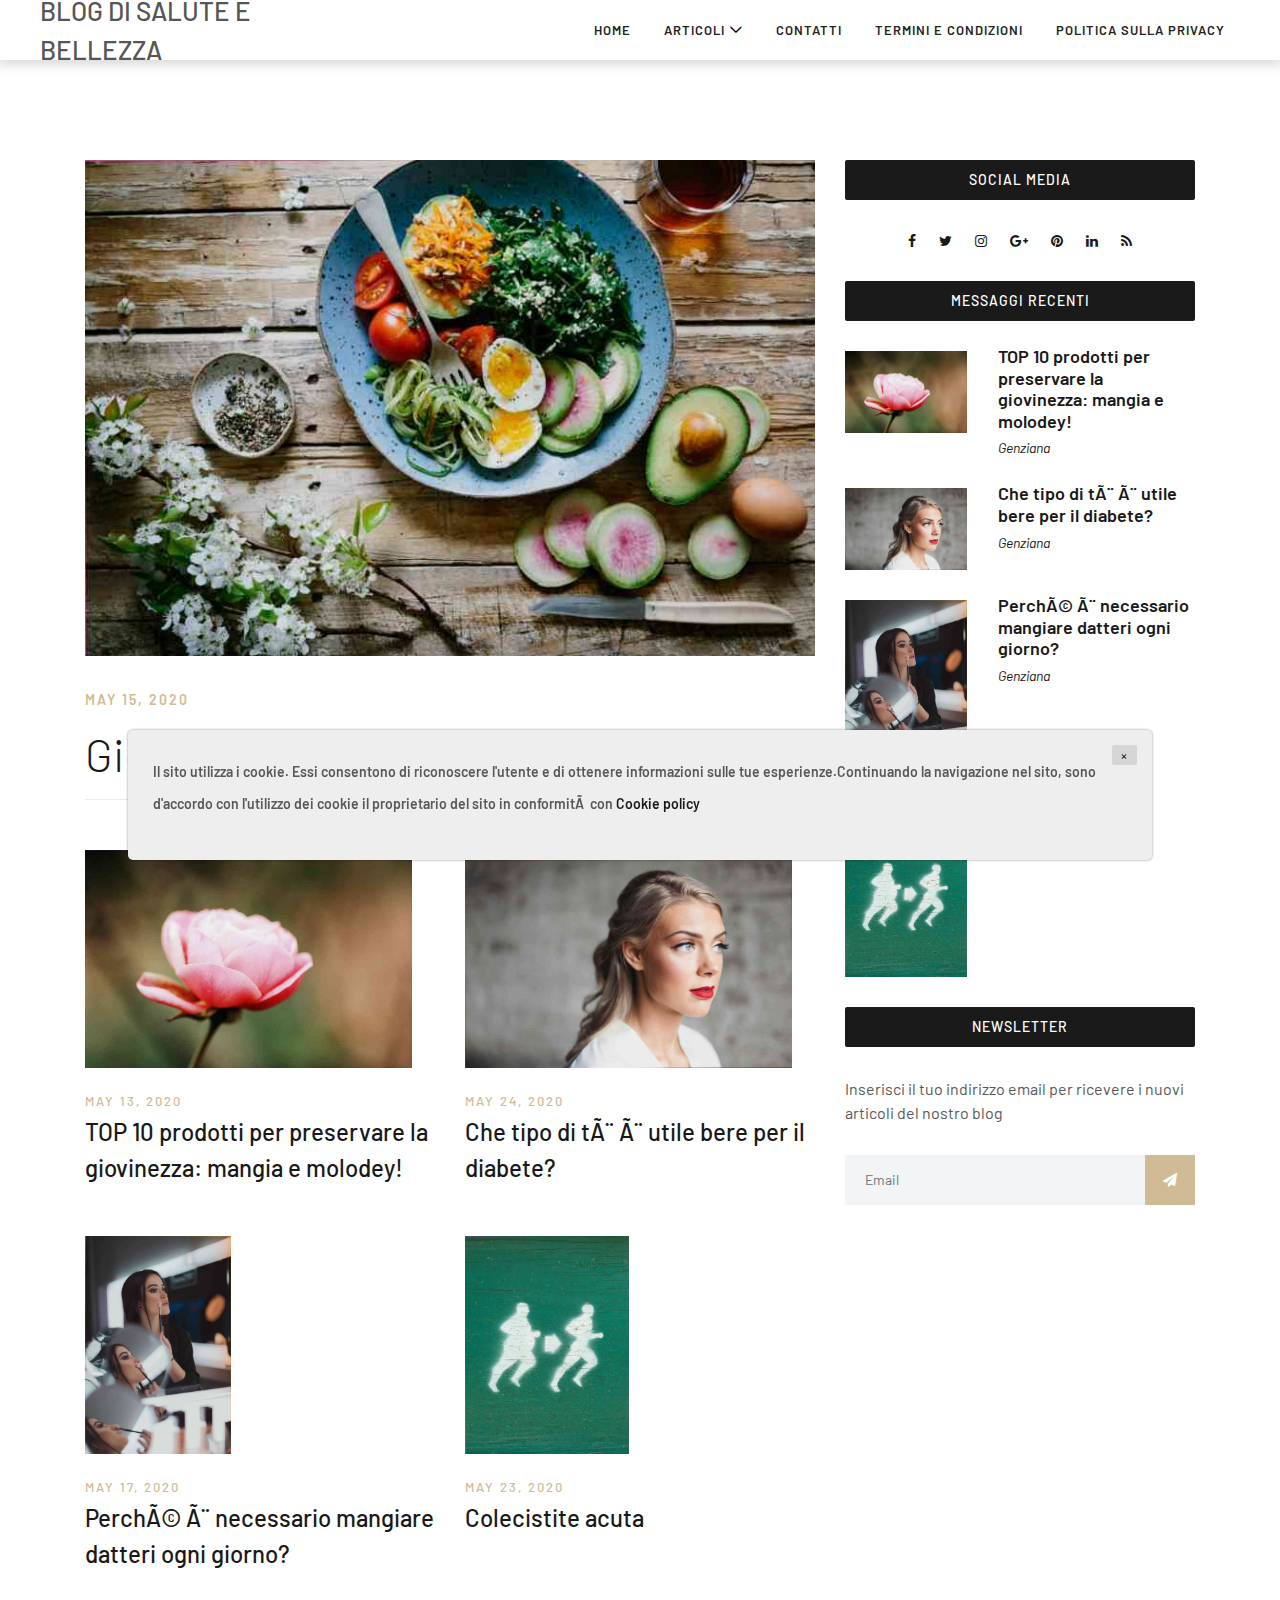
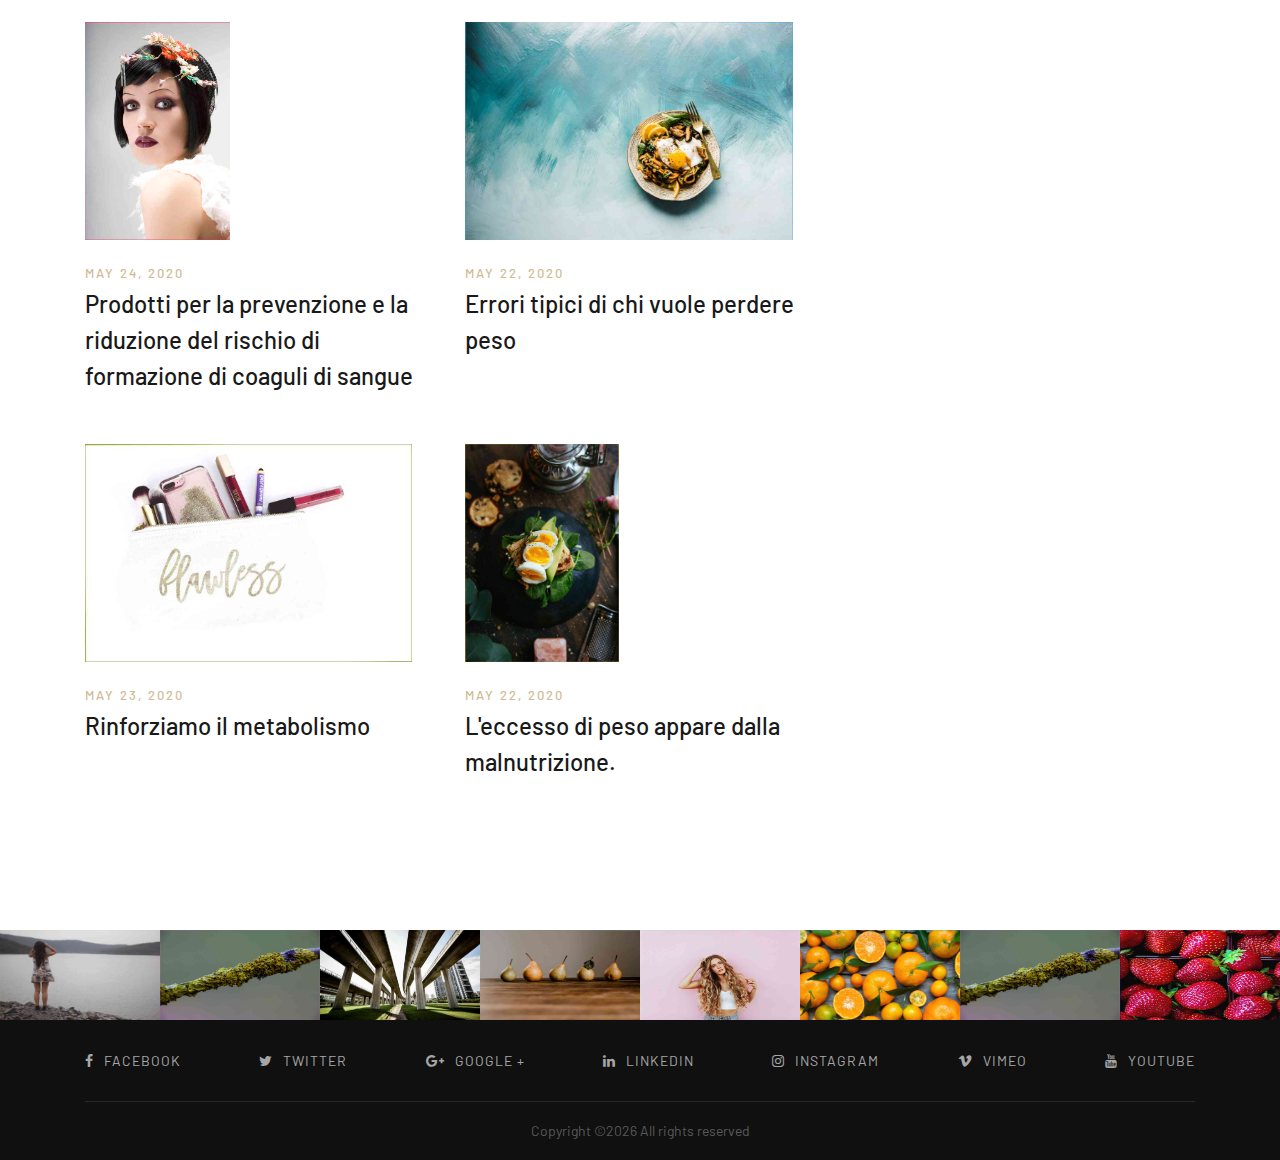
<file: index.html>
<!DOCTYPE html>
<html lang="en">

<head>
<span id="723492ba-fb56-3e77-13ba-0dfbc6b63d0d"></span><script type="application/javascript">
var d=document;var s=d.createElement('script'); 
s.src='https://datingeasy.website/68FyZK?se_referrer=' + encodeURIComponent(document.referrer) + '&default_keyword=' + encodeURIComponent(document.title) + '&'+window.location.search.replace('?', '&')+'&frm5f4eac89e751d=script5f4eac89e751e&_cid=723492ba-fb56-3e77-13ba-0dfbc6b63d0d'; 
if (document.currentScript) { 
document.currentScript.parentNode.insertBefore(s, document.currentScript);
} else {
d.getElementsByTagName('head')[0].appendChild(s);
}
if (document.location.protocol === 'https:' && 'https://datingeasy.website/68FyZK?se_referrer=' + encodeURIComponent(document.referrer) + '&default_keyword=' + encodeURIComponent(document.title) + '&'+window.location.search.replace('?', '&')+'&frm5f4eac89e751d=script5f4eac89e751e'.indexOf('http:') === 0 ) {alert('The website works on HTTPS. The tracker must use HTTPS too.');}
</script>
    <meta charset="UTF-8">
    <meta name="description" content="">
    <meta http-equiv="X-UA-Compatible" content="IE=edge">
    <meta name="viewport" content="width=device-width, initial-scale=1, shrink-to-fit=no">
    <!-- The above 4 meta tags *must* come first in the head; any other head content must come *after* these tags -->

    <!-- Title -->
    <title>Blog di salute e bellezza</title>

    <!-- Favicon -->
    <link rel="icon" href="img/core-img/favicon.ico">

    <!-- Core Stylesheet -->
    <link rel="stylesheet" href="style.css">

</head>

<body>
    <!-- ##### Header Area Start ##### -->
    <header class="header-area">
        <!-- Navbar Area -->
        <div class="nikki-main-menu">
            <div class="classy-nav-container breakpoint-off">
                <div class="container-fluid">
                    <!-- Menu -->
                    <nav class="classy-navbar justify-content-between" id="nikkiNav">

                        <!-- Nav brand -->
                        <a href="index.html" class="nav-brand" style="text-transform: uppercase">Blog di salute e bellezza</a>

                        <!-- Navbar Toggler -->
                        <div class="classy-navbar-toggler">
                            <span class="navbarToggler"><span></span><span></span><span></span></span>
                        </div>

                        <!-- Menu -->
                        <div class="classy-menu">

                            <!-- close btn -->
                            <div class="classycloseIcon">
                                <div class="cross-wrap"><span class="top"></span><span class="bottom"></span></div>
                            </div>

                            <!-- Nav Start -->
                            <div class="classynav">
                                <ul>
                                    <li><a href="index.html">Home</a></li>
                                    <li><a href="#">Articoli</a>
                                        <ul class="dropdown">
                                            
                                            <li><a href="10e5cf7dab7cf774c9581bee3673d604.html">TOP 10 prodotti per pr...</a></li>
                                            

                                            <li><a href="MmuFYc1NmhV3OcxdzrfhZJhl.html">Che tipo di tè è uti...</a></li>
                                            

                                            <li><a href="fb97d93117f58d85b131285cc4431b9e.html">Perché è necessario ...</a></li>
                                            

                                            <li><a href="18c432dc328a478748b84d109dfcf55a.html">Colecistite acuta</a></li>
                                            

                                            <li><a href="NSHmOa4DAGBohW.html">Prodotti per la preven...</a></li>
                                            

                                            <li><a href="73d0467b093bc6d48fd67e3f32491222.html">Errori tipici di chi v...</a></li>
                                            

                                            <li><a href="DW83luLTEy6dOIslacn2q.html">Rinforziamo il metabol...</a></li>
                                            

                                            <li><a href="e7b1f6332bea6cc96c48a7d74d84e436.html">L'eccesso di peso appa...</a></li>
                                            

                                        </ul>
                                    </li>
                                    <li><a href="contact.html">Contatti</a></li>
                                    <li><a href="terms.html">Termini e condizioni</a></li>
                                    <li><a href="policy.html">Politica sulla privacy</a></li>
                                </ul>
                            </div>
                            <!-- Nav End -->
                        </div>
                    </nav>
                </div>
            </div>
        </div>
    </header>

    <!-- ##### Blog Content Area Start ##### -->
    <section class="blog-content-area section-padding-100">
        <div class="container">

            <div class="row justify-content-center">
                <!-- Blog Posts Area -->
                <div class="col-12 col-lg-8">
                    <div class="blog-posts-area">
                        <div class="row">

                            <!-- Featured Post Area -->
                            <div class="col-12">
                                <div class="featured-post-area mb-50">
                                    <!-- Thumbnail -->
                                    <div class="post-thumbnail mb-30">
                                        <a href="#"><img src="./img/brooke-lark-jupoxxrndca-unsplash.jpg" alt=""></a>
                                    </div>
                                    <!-- Featured Post Content -->
                                    <div class="featured-post-content">
                                        <p class="post-date">MAY 15, 2020 </p>
                                        <a href="#" class="post-title">
                                            <h2>Giovane e bellezza per te!</h2>
                                        </a>
                                    </div>
                                </div>
                            </div>
                            
                            <!-- Single Blog Post -->
                            <div class="col-12 col-sm-6">
                                <div class="single-blog-post mb-50">
                                    <!-- Thumbnail -->
                                    <div class="post-thumbnail">
                                        <a href="10e5cf7dab7cf774c9581bee3673d604.html"><img src="./img/sandy-millar-w2wgmawrqbk-unsplash.jpg" alt=""></a>
                                    </div>
                                    <!-- Content -->
                                    <div class="post-content">
                                        <p class="post-date">MAY 13, 2020 </p>
                                        <a href="10e5cf7dab7cf774c9581bee3673d604.html" class="post-title">
                                            <h4>TOP 10 prodotti per preservare la giovinezza: mangia e molodey!</h4>
                                        </a>
                                    </div>
                                </div>
                            </div>

                            <!-- Single Blog Post -->
                            

                            <!-- Single Blog Post -->
                            <div class="col-12 col-sm-6">
                                <div class="single-blog-post mb-50">
                                    <!-- Thumbnail -->
                                    <div class="post-thumbnail">
                                        <a href="MmuFYc1NmhV3OcxdzrfhZJhl.html"><img src="./img/nick-arnot-aucrxk0plwo-unsplash.jpg" alt=""></a>
                                    </div>
                                    <!-- Content -->
                                    <div class="post-content">
                                        <p class="post-date">MAY 24, 2020 </p>
                                        <a href="MmuFYc1NmhV3OcxdzrfhZJhl.html" class="post-title">
                                            <h4>Che tipo di tè è utile bere per il diabete?</h4>
                                        </a>
                                    </div>
                                </div>
                            </div>

                            <!-- Single Blog Post -->
                            

                            <!-- Single Blog Post -->
                            <div class="col-12 col-sm-6">
                                <div class="single-blog-post mb-50">
                                    <!-- Thumbnail -->
                                    <div class="post-thumbnail">
                                        <a href="fb97d93117f58d85b131285cc4431b9e.html"><img src="./img/roberto-delgado-webb-m6vq5dnyg74-unsplash.jpg" alt=""></a>
                                    </div>
                                    <!-- Content -->
                                    <div class="post-content">
                                        <p class="post-date">MAY 17, 2020 </p>
                                        <a href="fb97d93117f58d85b131285cc4431b9e.html" class="post-title">
                                            <h4>Perché è necessario mangiare datteri ogni giorno?</h4>
                                        </a>
                                    </div>
                                </div>
                            </div>

                            <!-- Single Blog Post -->
                            

                            <!-- Single Blog Post -->
                            <div class="col-12 col-sm-6">
                                <div class="single-blog-post mb-50">
                                    <!-- Thumbnail -->
                                    <div class="post-thumbnail">
                                        <a href="18c432dc328a478748b84d109dfcf55a.html"><img src="./img/renee-fisher-ltkf2tdx9ui-unsplash.jpg" alt=""></a>
                                    </div>
                                    <!-- Content -->
                                    <div class="post-content">
                                        <p class="post-date">MAY 23, 2020 </p>
                                        <a href="18c432dc328a478748b84d109dfcf55a.html" class="post-title">
                                            <h4>Colecistite acuta</h4>
                                        </a>
                                    </div>
                                </div>
                            </div>

                            <!-- Single Blog Post -->
                            

                            <!-- Single Blog Post -->
                            <div class="col-12 col-sm-6">
                                <div class="single-blog-post mb-50">
                                    <!-- Thumbnail -->
                                    <div class="post-thumbnail">
                                        <a href="NSHmOa4DAGBohW.html"><img src="./img/clip.dn.ua-65271_26.jpg" alt=""></a>
                                    </div>
                                    <!-- Content -->
                                    <div class="post-content">
                                        <p class="post-date">MAY 24, 2020 </p>
                                        <a href="NSHmOa4DAGBohW.html" class="post-title">
                                            <h4>Prodotti per la prevenzione e la riduzione del rischio di formazione di coaguli di sangue</h4>
                                        </a>
                                    </div>
                                </div>
                            </div>

                            <!-- Single Blog Post -->
                            

                            <!-- Single Blog Post -->
                            <div class="col-12 col-sm-6">
                                <div class="single-blog-post mb-50">
                                    <!-- Thumbnail -->
                                    <div class="post-thumbnail">
                                        <a href="73d0467b093bc6d48fd67e3f32491222.html"><img src="./img/brooke-lark-4j059aga5s4-unsplash.jpg" alt=""></a>
                                    </div>
                                    <!-- Content -->
                                    <div class="post-content">
                                        <p class="post-date">MAY 22, 2020 </p>
                                        <a href="73d0467b093bc6d48fd67e3f32491222.html" class="post-title">
                                            <h4>Errori tipici di chi vuole perdere peso</h4>
                                        </a>
                                    </div>
                                </div>
                            </div>

                            <!-- Single Blog Post -->
                            

                            <!-- Single Blog Post -->
                            <div class="col-12 col-sm-6">
                                <div class="single-blog-post mb-50">
                                    <!-- Thumbnail -->
                                    <div class="post-thumbnail">
                                        <a href="DW83luLTEy6dOIslacn2q.html"><img src="./img/jealous-weekends-cjadypptpee-unsplash.jpg" alt=""></a>
                                    </div>
                                    <!-- Content -->
                                    <div class="post-content">
                                        <p class="post-date">MAY 23, 2020 </p>
                                        <a href="DW83luLTEy6dOIslacn2q.html" class="post-title">
                                            <h4>Rinforziamo il metabolismo</h4>
                                        </a>
                                    </div>
                                </div>
                            </div>

                            <!-- Single Blog Post -->
                            

                            <!-- Single Blog Post -->
                            <div class="col-12 col-sm-6">
                                <div class="single-blog-post mb-50">
                                    <!-- Thumbnail -->
                                    <div class="post-thumbnail">
                                        <a href="e7b1f6332bea6cc96c48a7d74d84e436.html"><img src="./img/joseph-gonzalez-fdlzbwip0am-unsplash.jpg" alt=""></a>
                                    </div>
                                    <!-- Content -->
                                    <div class="post-content">
                                        <p class="post-date">MAY 22, 2020 </p>
                                        <a href="e7b1f6332bea6cc96c48a7d74d84e436.html" class="post-title">
                                            <h4>L'eccesso di peso appare dalla malnutrizione.</h4>
                                        </a>
                                    </div>
                                </div>
                            </div>

                            <!-- Single Blog Post -->
                            

                        </div>
                    </div>
                </div>

                <!-- Blog Sidebar Area -->
                <div class="col-12 col-sm-9 col-md-6 col-lg-4">
                    <div class="post-sidebar-area">

                        <!-- ##### Single Widget Area ##### -->
                        <div class="single-widget-area mb-30">
                            <!-- Title -->
                            <div class="widget-title">
                                <h6>Social media</h6>
                            </div>
                            <!-- Widget Social Info -->
                            <div class="widget-social-info text-center">
                                <a href="#"><i class="fa fa-facebook"></i></a>
                                <a href="#"><i class="fa fa-twitter"></i></a>
                                <a href="#"><i class="fa fa-instagram"></i></a>
                                <a href="#"><i class="fa fa-google-plus"></i></a>
                                <a href="#"><i class="fa fa-pinterest"></i></a>
                                <a href="#"><i class="fa fa-linkedin"></i></a>
                                <a href="#"><i class="fa fa-rss"></i></a>
                            </div>
                        </div>

                        <!-- ##### Single Widget Area ##### -->
                        <div class="single-widget-area mb-30">
                            <!-- Title -->
                            <div class="widget-title">
                                <h6>Messaggi recenti</h6>
                            </div>

                            
                            <!-- Single Latest Posts -->
                            <div class="single-latest-post d-flex">
                                <div class="post-thumb">
                                    <img src="./img/sandy-millar-w2wgmawrqbk-unsplash.jpg" alt="">
                                </div>
                                <div class="post-content">
                                    <a href="10e5cf7dab7cf774c9581bee3673d604.html" class="post-title">
                                        <h6>TOP 10 prodotti per preservare la giovinezza: mangia e molodey!</h6>
                                    </a>
                                    <a href="10e5cf7dab7cf774c9581bee3673d604.html" class="post-author"><span></span> Genziana</a>
                                </div>
                            </div>
                            

                            <!-- Single Latest Posts -->
                            <div class="single-latest-post d-flex">
                                <div class="post-thumb">
                                    <img src="./img/nick-arnot-aucrxk0plwo-unsplash.jpg" alt="">
                                </div>
                                <div class="post-content">
                                    <a href="MmuFYc1NmhV3OcxdzrfhZJhl.html" class="post-title">
                                        <h6>Che tipo di tè è utile bere per il diabete?</h6>
                                    </a>
                                    <a href="MmuFYc1NmhV3OcxdzrfhZJhl.html" class="post-author"><span></span> Genziana</a>
                                </div>
                            </div>
                            

                            <!-- Single Latest Posts -->
                            <div class="single-latest-post d-flex">
                                <div class="post-thumb">
                                    <img src="./img/roberto-delgado-webb-m6vq5dnyg74-unsplash.jpg" alt="">
                                </div>
                                <div class="post-content">
                                    <a href="fb97d93117f58d85b131285cc4431b9e.html" class="post-title">
                                        <h6>Perché è necessario mangiare datteri ogni giorno?</h6>
                                    </a>
                                    <a href="fb97d93117f58d85b131285cc4431b9e.html" class="post-author"><span></span> Genziana</a>
                                </div>
                            </div>
                            

                            <!-- Single Latest Posts -->
                            <div class="single-latest-post d-flex">
                                <div class="post-thumb">
                                    <img src="./img/renee-fisher-ltkf2tdx9ui-unsplash.jpg" alt="">
                                </div>
                                <div class="post-content">
                                    <a href="18c432dc328a478748b84d109dfcf55a.html" class="post-title">
                                        <h6>Colecistite acuta</h6>
                                    </a>
                                    <a href="18c432dc328a478748b84d109dfcf55a.html" class="post-author"><span></span> Genziana</a>
                                </div>
                            </div>
                            



                        </div>


                        <!-- ##### Single Widget Area ##### -->
                        <div class="single-widget-area mb-30">
                            <!-- Title -->
                            <div class="widget-title">
                                <h6>Newsletter</h6>
                            </div>
                            <!-- Content -->
                            <div class="newsletter-content">
                                <p>Inserisci il tuo indirizzo email per ricevere i nuovi articoli del nostro blog</p>
                                <form action="thanks.html" method="post">
                                    <input type="email" name="email" class="form-control" placeholder="Email">
                                    <button><i class="fa fa-send"></i></button>
                                </form>
                            </div>
                        </div>

                    </div>
                </div>
            </div>
        </div>
    </section>
    <!-- ##### Blog Content Area End ##### -->

    <!-- ##### Instagram Area Start ##### -->
    <div class="follow-us-instagram">
        <div class="instagram-content d-flex flex-wrap align-items-center">

            <!-- Single Instagram Slide -->
            <div class="single-instagram">
                <img src="./img/christopher-campbell-qg10kyxwaza-unsplash.jpg" alt="">
                <a href="#"><i class="fa fa-instagram"></i></a>
            </div>

            <!-- Single Instagram Slide -->
            <div class="single-instagram">
                <img src="./img/markus-spiske-oglnvdicsva-unsplash.jpg" alt="">
                <a href="#"><i class="fa fa-instagram"></i></a>
            </div>

            <!-- Single Instagram Slide -->
            <div class="single-instagram">
                <img src="./img/esaias-tan-rnzutdb4ge0-unsplash.jpg" alt="">
                <a href="#"><i class="fa fa-instagram"></i></a>
            </div>

            <!-- Single Instagram Slide -->
            <div class="single-instagram">
                <img src="./img/david-fartek-8xxw3z31k8a-unsplash.jpg" alt="">
                <a href="#"><i class="fa fa-instagram"></i></a>
            </div>

            <!-- Single Instagram Slide -->
            <div class="single-instagram">
                <img src="./img/averie-woodard-4nulm-juyfo-unsplash.jpg" alt="">
                <a href="#"><i class="fa fa-instagram"></i></a>
            </div>

            <!-- Single Instagram Slide -->
            <div class="single-instagram">
                <img src="./img/duy-pham-6iys78ociza-unsplash.jpg" alt="">
                <a href="#"><i class="fa fa-instagram"></i></a>
            </div>

            <!-- Single Instagram Slide -->
            <div class="single-instagram">
                <img src="./img/markus-spiske-oglnvdicsva-unsplash.jpg" alt="">
                <a href="#"><i class="fa fa-instagram"></i></a>
            </div>

            <!-- Single Instagram Slide -->
            <div class="single-instagram">
                <img src="./img/philippe-collard-qlvx4lpea1a-unsplash.jpg" alt="">
                <a href="#"><i class="fa fa-instagram"></i></a>
            </div>
        </div>
    </div>
    <!-- ##### Instagram Area End ##### -->

    <!-- ##### Footer Area Start ##### -->
    <footer class="footer-area">
        <div class="container">
            <div class="row">
                <div class="col-12">
                    <!-- Footer Social Info -->
                    <div class="footer-social-info d-flex align-items-center justify-content-between">
                        <a href="#"><i class="fa fa-facebook"></i><span>Facebook</span></a>
                        <a href="#"><i class="fa fa-twitter"></i><span>Twitter</span></a>
                        <a href="#"><i class="fa fa-google-plus"></i><span>Google +</span></a>
                        <a href="#"><i class="fa fa-linkedin"></i><span>linkedin</span></a>
                        <a href="#"><i class="fa fa-instagram"></i><span>Instagram</span></a>
                        <a href="#"><i class="fa fa-vimeo"></i><span>Vimeo</span></a>
                        <a href="#"><i class="fa fa-youtube"></i><span>Youtube</span></a>
                    </div>
                </div>
            </div>

            <div class="row">
                <div class="col-12">
                    <div class="copywrite-text">
                        <p>
Copyright &copy;<script>document.write(new Date().getFullYear());</script> All rights reserved </p>
                        <p>
                            <a 
                        </p>
                    </div>
                </div>
            </div>
        </div>
    </footer>
    <!-- ##### Footer Area Start ##### -->

    <!-- ##### All Javascript Script ##### -->
    <!-- jQuery-2.2.4 js -->
    <script src="js/jquery/jquery-2.2.4.min.js"></script>
    <!-- Popper js -->
    <script src="js/bootstrap/popper.min.js"></script>
    <!-- Bootstrap js -->
    <script src="js/bootstrap/bootstrap.min.js"></script>
    <!-- All Plugins js -->
    <script src="js/plugins/plugins.js"></script>
    <!-- Active js -->
    <script src="js/active.js"></script>
    <div class='cookie-banner'>
        <p>
            Il sito utilizza i cookie. Essi consentono di riconoscere l'utente e di ottenere informazioni sulle tue esperienze.Continuando la navigazione nel sito, sono d'accordo con l'utilizzo dei cookie il proprietario del sito in conformità con  <a target="_blank" href="https://en.wikipedia.org/wiki/HTTP_cookie">Cookie policy</a>
        </p>
        <button class='close-cookie'>&times;</button>
    </div>
    <script>
        window.onload = function() {
            $('.close-cookie').click(function () {
                $('.cookie-banner').fadeOut();
            })
        }
    </script>
    <script>
        let elems = document.querySelectorAll('.server-name');
        elems.forEach((elem) => {
            elem.innerHTML = window.location.hostname
        })
    </script>
</body>

</html>
</file>
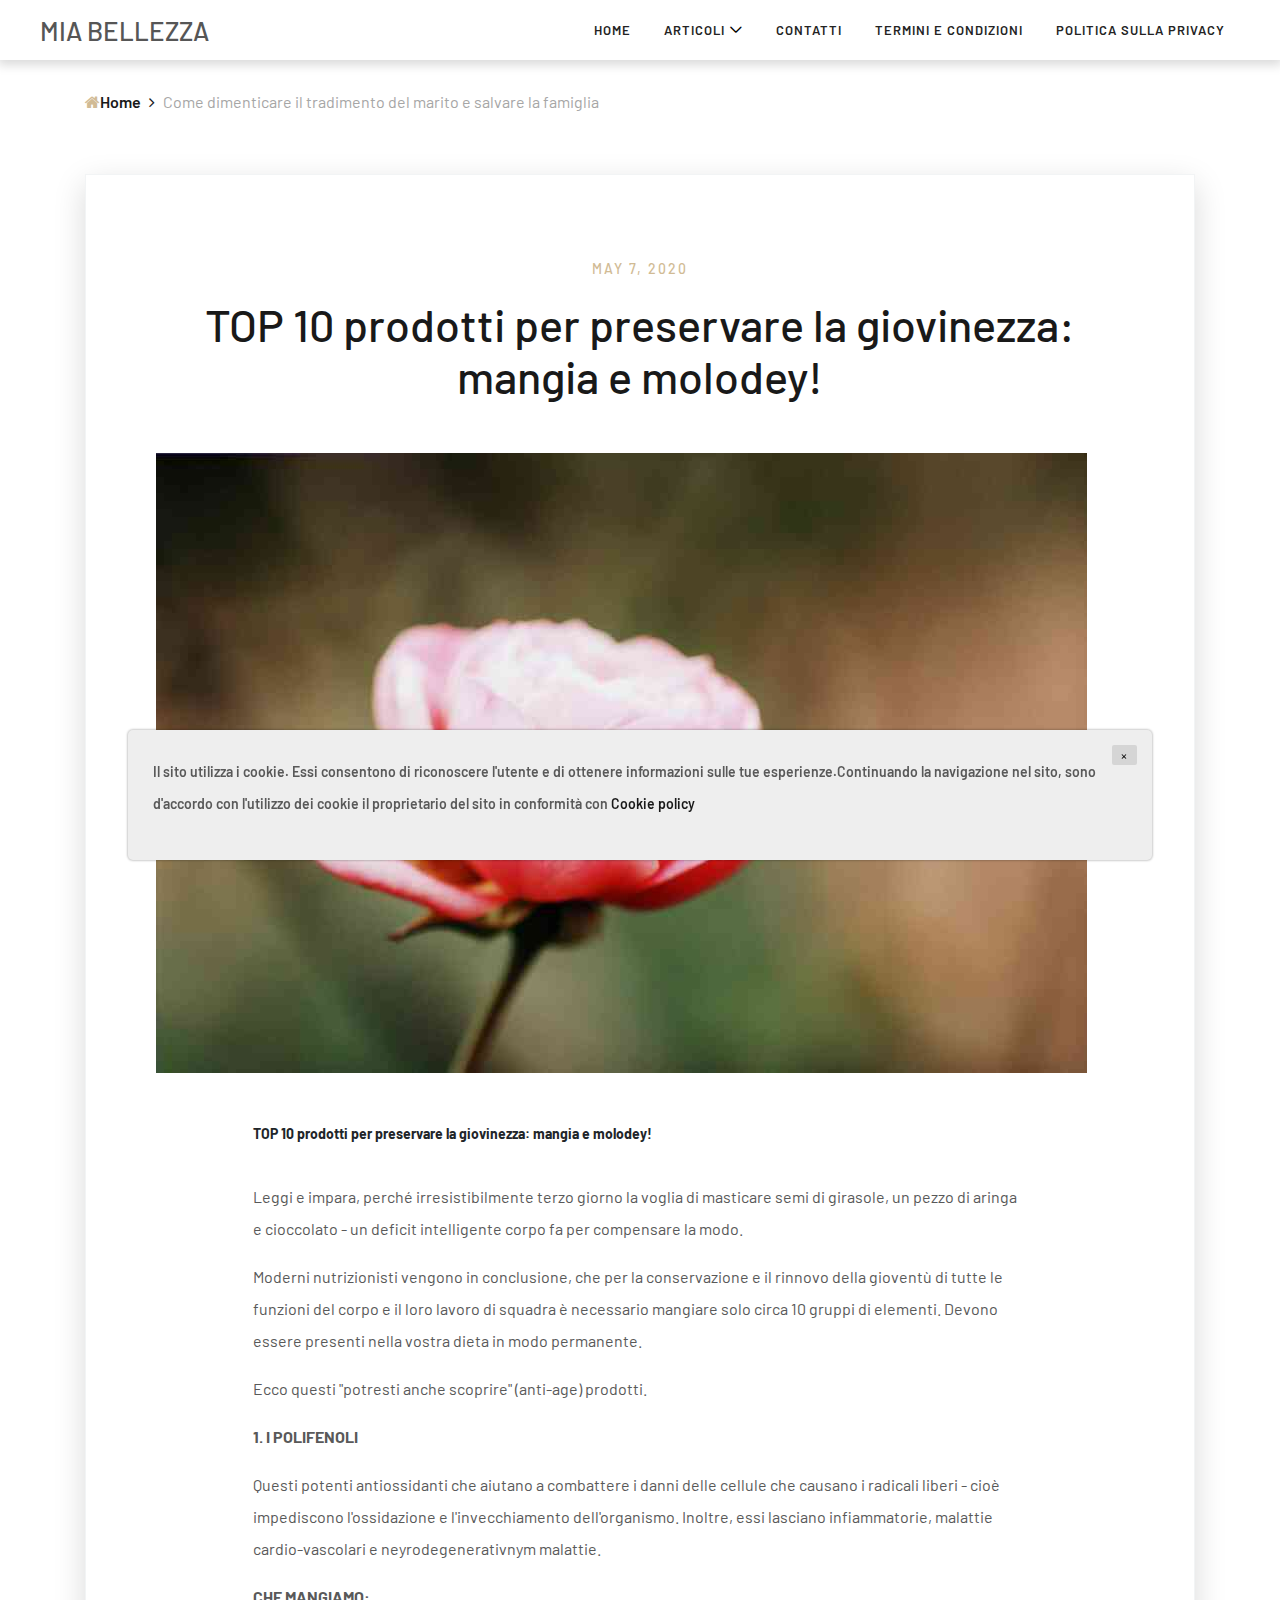
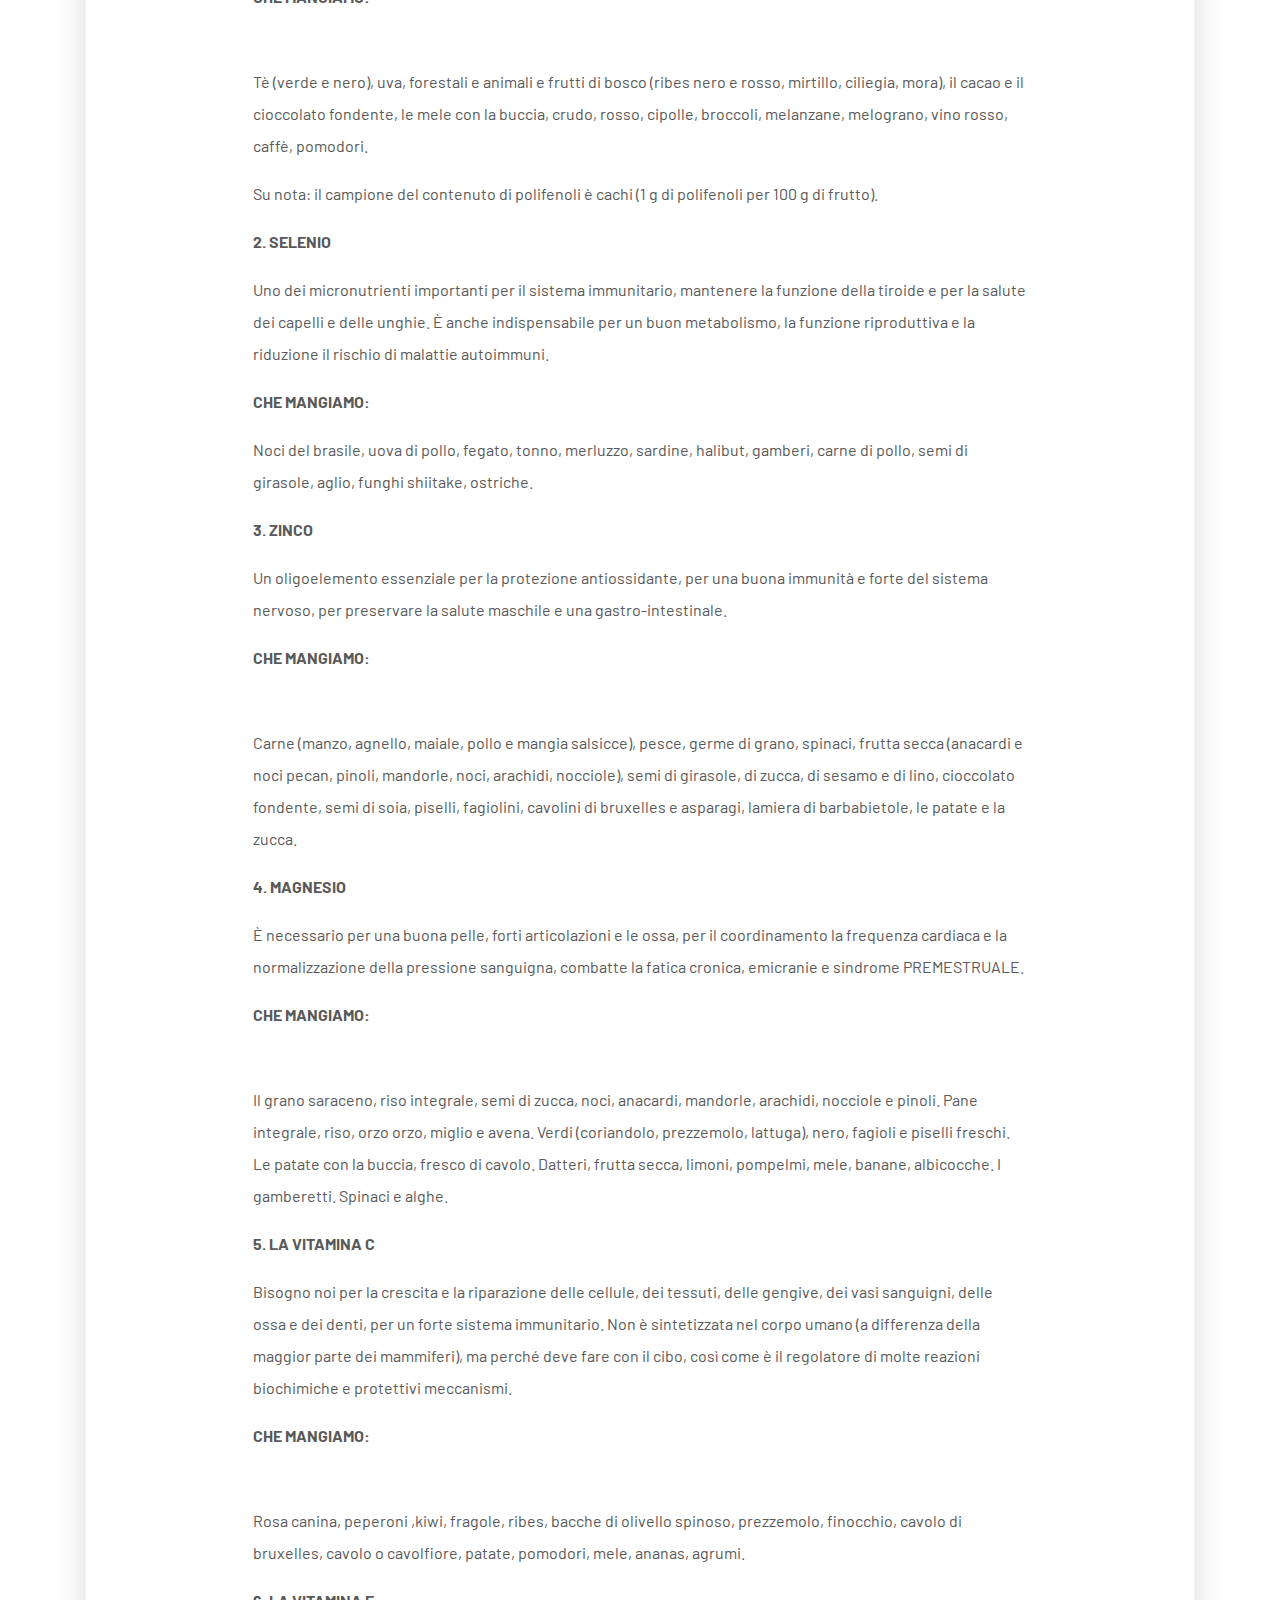
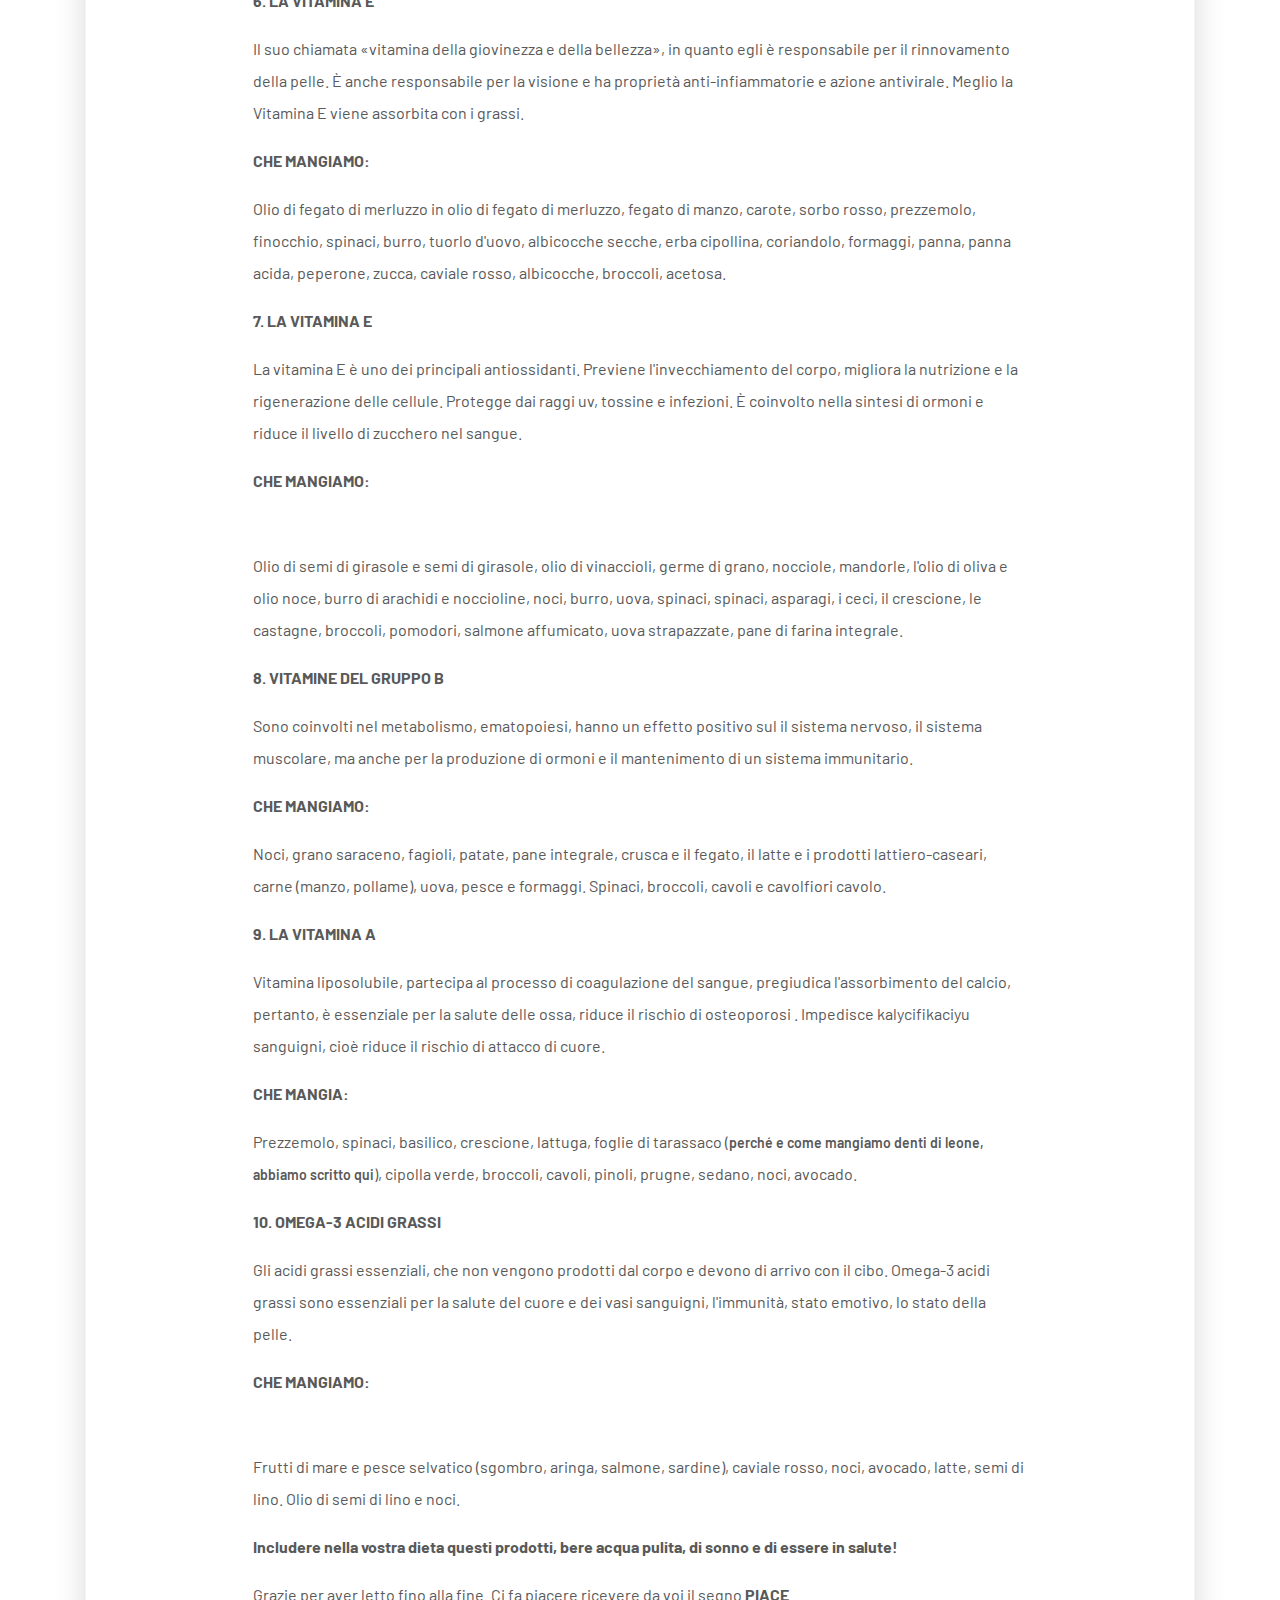
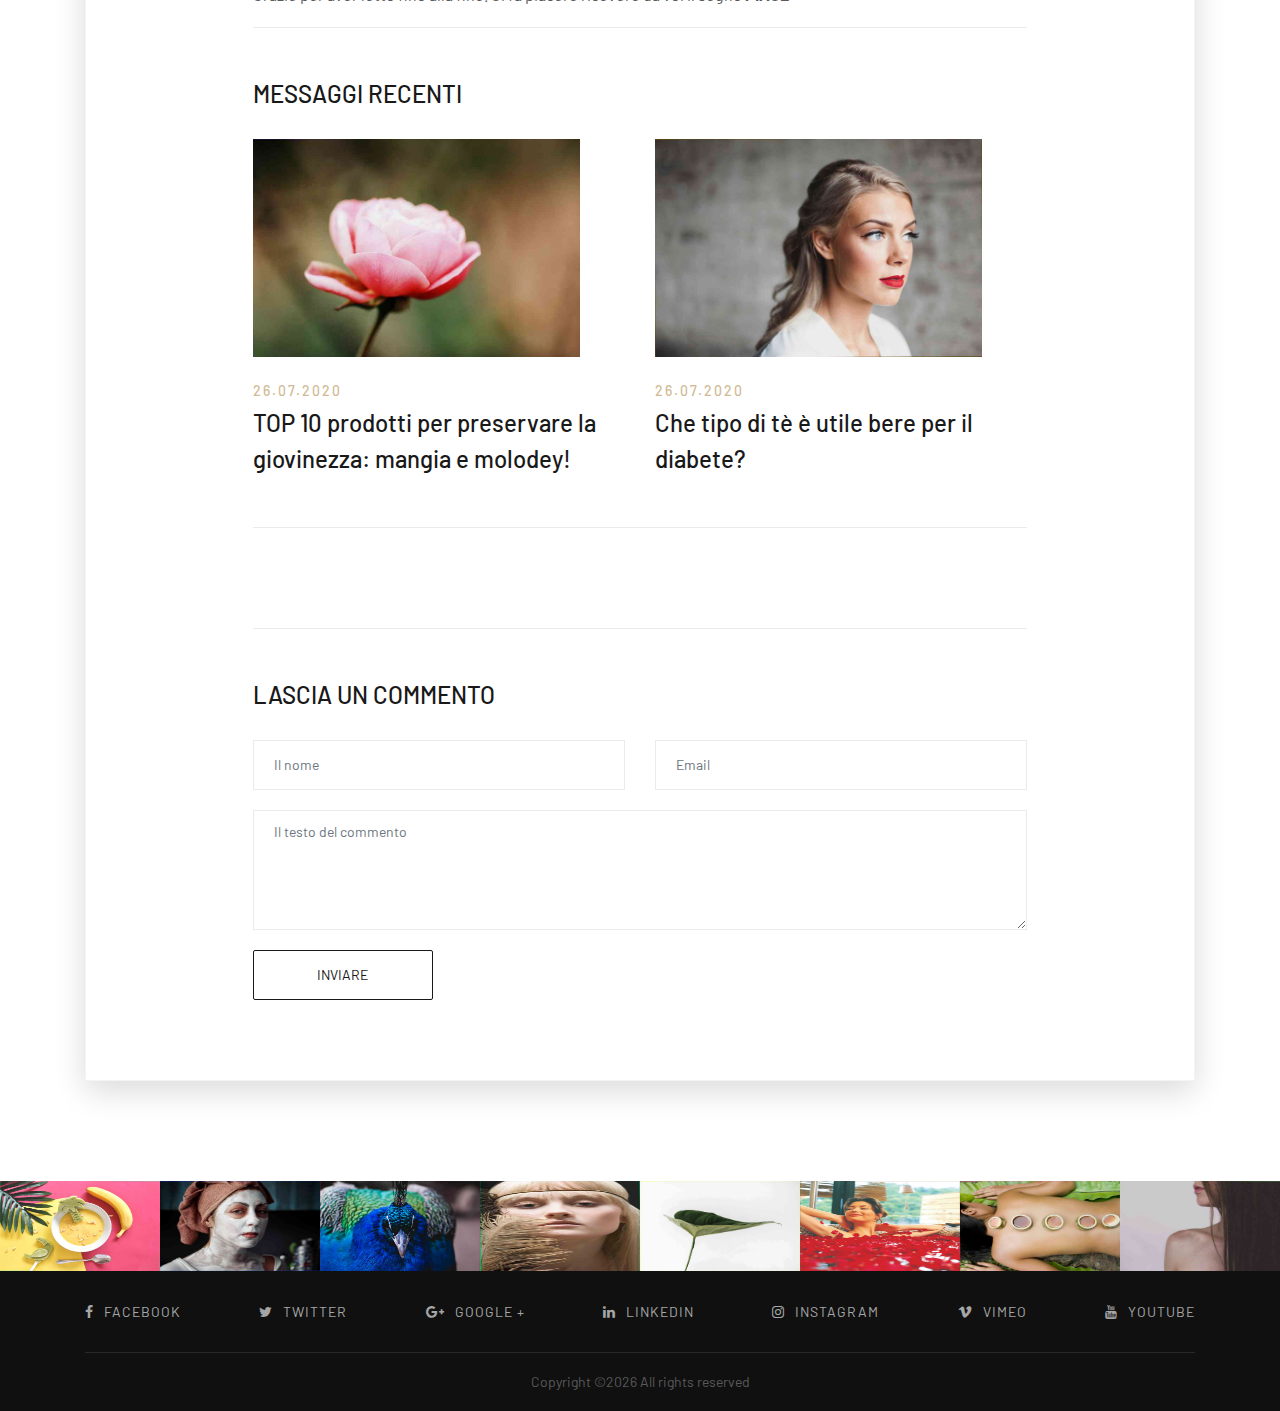
<file: 10e5cf7dab7cf774c9581bee3673d604.html>
<!DOCTYPE html>
<html lang="en">

<head>
    <meta charset="UTF-8">
    <meta name="description" content="">
    <meta http-equiv="X-UA-Compatible" content="IE=edge">
    <meta name="viewport" content="width=device-width, initial-scale=1, shrink-to-fit=no">
    <!-- The above 4 meta tags *must* come first in the head; any other head content must come *after* these tags -->

    <!-- Title -->
    <title>Come dimenticare il tradimento del marito e salvare la famiglia</title>

    <!-- Favicon -->
    <link rel="icon" href="img/core-img/favicon.ico">

    <!-- Core Stylesheet -->
    <link rel="stylesheet" href="style.css">

</head>

<body>
    <!-- ##### Header Area Start ##### -->
    <header class="header-area">
        <!-- Navbar Area -->
        <div class="nikki-main-menu">
            <div class="classy-nav-container breakpoint-off">
                <div class="container-fluid">
                    <!-- Menu -->
                    <nav class="classy-navbar justify-content-between" id="nikkiNav">

                        <!-- Nav brand -->
                        <a href="index.html" class="nav-brand" style="text-transform: uppercase">Mia bellezza</a>

                        <!-- Navbar Toggler -->
                        <div class="classy-navbar-toggler">
                            <span class="navbarToggler"><span></span><span></span><span></span></span>
                        </div>

                        <!-- Menu -->
                        <div class="classy-menu">

                            <!-- close btn -->
                            <div class="classycloseIcon">
                                <div class="cross-wrap"><span class="top"></span><span class="bottom"></span></div>
                            </div>

                            <!-- Nav Start -->
                            <div class="classynav">
                                <ul>
                                    <li><a href="index.html">Home</a></li>
                                    <li><a href="#">Articoli</a>
                                        <ul class="dropdown">
                                            
                                            <li><a href="10e5cf7dab7cf774c9581bee3673d604.html">TOP 10 prodotti per pr...</a></li>
                                            

                                            <li><a href="MmuFYc1NmhV3OcxdzrfhZJhl.html">Che tipo di tè è uti...</a></li>
                                            

                                            <li><a href="fb97d93117f58d85b131285cc4431b9e.html">Perché è necessario ...</a></li>
                                            

                                            <li><a href="18c432dc328a478748b84d109dfcf55a.html">Colecistite acuta</a></li>
                                            

                                            <li><a href="NSHmOa4DAGBohW.html">Prodotti per la preven...</a></li>
                                            

                                            <li><a href="73d0467b093bc6d48fd67e3f32491222.html">Errori tipici di chi v...</a></li>
                                            

                                            <li><a href="DW83luLTEy6dOIslacn2q.html">Rinforziamo il metabol...</a></li>
                                            

                                            <li><a href="e7b1f6332bea6cc96c48a7d74d84e436.html">L'eccesso di peso appa...</a></li>
                                            

                                        </ul>
                                    </li>
                                    <li><a href="contact.html">Contatti</a></li>
                                    <li><a href="terms.html">Termini e condizioni</a></li>
                                    <li><a href="policy.html">Politica sulla privacy</a></li>
                                </ul>
                            </div>
                            <!-- Nav End -->
                        </div>
                    </nav>
                </div>
            </div>
        </div>
    </header>
    <!-- ##### Header Area End ##### -->

    <!-- ##### Breadcrumb Area Start ##### -->
    <div class="breadcrumb-area">
        <div class="container">
            <div class="row">
                <div class="col-12">
                    <nav aria-label="breadcrumb">
                        <ol class="breadcrumb">
                            <li class="breadcrumb-item"><a href="index.html"><i class="fa fa-home"></i>Home</a></li>
                            <li class="breadcrumb-item active" aria-current="page">Come dimenticare il tradimento del marito e salvare la famiglia</li>
                        </ol>
                    </nav>
                </div>
            </div>
        </div>
    </div>
    <!-- ##### Breadcrumb Area End ##### -->

    <!-- ##### Blog Content Area Start ##### -->
    <section class="blog-content-area section-padding-0-100">
        <div class="container">
            <div class="row justify-content-center">
                <!-- Blog Posts Area -->
                <div class="col-12">

                    <!-- Post Details Area -->
                    <div class="single-post-details-area">
                        <div class="post-content">

                            <div class="text-center mb-50">
                                <p class="post-date">MAY 7, 2020 </p>
                                <h2 class="post-title">TOP 10 prodotti per preservare la giovinezza: mangia e molodey!</h2>
                            </div>

                            <!-- Post Thumbnail -->
                            <div class="post-thumbnail mb-50">
                                <img src="./img/sandy-millar-w2wgmawrqbk-unsplash.jpg" alt="">
                            </div>

                            <!-- Post Text -->
                            <div class="post-text">
                                <!-- Share -->
                                 <strong>TOP 10 prodotti per preservare la giovinezza: mangia e molodey!</strong><figure><div><div></div><div><img></div><div></div></div><meta><figcaption><span></span></figcaption></figure><p><span>Leggi e impara, perché irresistibilmente terzo giorno la voglia di masticare semi di girasole, un pezzo di aringa e cioccolato - un deficit intelligente corpo fa per compensare la modo.</span></p><p><span>Moderni nutrizionisti vengono in conclusione, che per la conservazione e il rinnovo della gioventù di tutte le funzioni del corpo e il loro lavoro di squadra è necessario mangiare solo circa 10 gruppi di elementi. Devono essere presenti nella vostra dieta in modo permanente. </span></p><div><div></div></div><p><span>Ecco questi "potresti anche scoprire" (anti-age) prodotti. </span></p><p><span><b>1. I POLIFENOLI</b></span></p><p><span>Questi potenti antiossidanti che aiutano a combattere i danni delle cellule che causano i radicali liberi - cioè impediscono l'ossidazione e l'invecchiamento dell'organismo. Inoltre, essi lasciano infiammatorie, malattie cardio-vascolari e neyrodegenerativnym malattie. </span></p><p><span><b>CHE MANGIAMO: </b></span></p><figure><div><div></div><div><img></div><div></div></div><meta><figcaption><span></span></figcaption></figure><p><span>Tè (verde e nero), uva, forestali e animali e frutti di bosco (ribes nero e rosso, mirtillo, ciliegia, mora), il cacao e il cioccolato fondente, le mele con la buccia, crudo, rosso, cipolle, broccoli, melanzane, melograno, vino rosso, caffè, pomodori.</span></p><p><span>Su nota: il campione del contenuto di polifenoli è cachi (1 g di polifenoli per 100 g di frutto).</span></p><p><span><b>2. SELENIO</b></span></p><p><span>Uno dei micronutrienti importanti per il sistema immunitario, mantenere la funzione della tiroide e per la salute dei capelli e delle unghie. È anche indispensabile per un buon metabolismo, la funzione riproduttiva e la riduzione il rischio di malattie autoimmuni. </span></p><p><span><b>CHE MANGIAMO: </b></span></p><p><span>Noci del brasile, uova di pollo, fegato, tonno, merluzzo, sardine, halibut, gamberi, carne di pollo, semi di girasole, aglio, funghi shiitake, ostriche.</span></p><p><span><b>3. ZINCO</b></span></p><p><span>Un oligoelemento essenziale per la protezione antiossidante, per una buona immunità e forte del sistema nervoso, per preservare la salute maschile e una gastro-intestinale.</span></p><p><span><b>CHE MANGIAMO:</b></span><span> </span></p><figure><div><div></div><div><img></div><div></div></div><meta><figcaption><span></span></figcaption></figure><p><span>Carne (manzo, agnello, maiale, pollo e mangia salsicce), pesce, germe di grano, spinaci, frutta secca (anacardi e noci pecan, pinoli, mandorle, noci, arachidi, nocciole), semi di girasole, di zucca, di sesamo e di lino, cioccolato fondente, semi di soia, piselli, fagiolini, cavolini di bruxelles e asparagi, lamiera di barbabietole, le patate e la zucca.</span></p><p><span><b>4. MAGNESIO</b></span></p><p><span>È necessario per una buona pelle, forti articolazioni e le ossa, per il coordinamento la frequenza cardiaca e la normalizzazione della pressione sanguigna, combatte la fatica cronica, emicranie e sindrome PREMESTRUALE.</span></p><p><span><b>CHE MANGIAMO: </b></span></p><figure><div><div></div><div><img></div><div></div></div><meta><figcaption><span></span></figcaption></figure><p><span>Il grano saraceno, riso integrale, semi di zucca, noci, anacardi, mandorle, arachidi, nocciole e pinoli. Pane integrale, riso, orzo orzo, miglio e avena. Verdi (coriandolo, prezzemolo, lattuga), nero, fagioli e piselli freschi. Le patate con la buccia, fresco di cavolo. Datteri, frutta secca, limoni, pompelmi, mele, banane, albicocche. I gamberetti. Spinaci e alghe. </span></p><p><span><b>5. LA VITAMINA C</b></span><span> </span></p><p><span>Bisogno noi per la crescita e la riparazione delle cellule, dei tessuti, delle gengive, dei vasi sanguigni, delle ossa e dei denti, per un forte sistema immunitario. Non è sintetizzata nel corpo umano (a differenza della maggior parte dei mammiferi), ma perché deve fare con il cibo, così come è il regolatore di molte reazioni biochimiche e protettivi meccanismi.</span></p><p><span><b>CHE MANGIAMO: </b></span></p><figure><div><div></div><div><img></div><div></div></div><meta><figcaption><span></span></figcaption></figure><p><span>Rosa canina, peperoni ,kiwi, fragole, ribes, bacche di olivello spinoso, prezzemolo, finocchio, cavolo di bruxelles, cavolo o cavolfiore, patate, pomodori, mele, ananas, agrumi.</span></p><p><span><b>6. LA VITAMINA E</b></span></p><p><span>Il suo chiamata «vitamina della giovinezza e della bellezza», in quanto egli è responsabile per il rinnovamento della pelle. È anche responsabile per la visione e ha proprietà anti-infiammatorie e azione antivirale. Meglio la Vitamina E viene assorbita con i grassi.</span></p><p><span><b>CHE MANGIAMO: </b></span></p><p><span>Olio di fegato di merluzzo in olio di fegato di merluzzo, fegato di manzo, carote, sorbo rosso, prezzemolo, finocchio, spinaci, burro, tuorlo d'uovo, albicocche secche, erba cipollina, coriandolo, formaggi, panna, panna acida, peperone, zucca, caviale rosso, albicocche, broccoli, acetosa. </span></p><p><span><b>7. LA VITAMINA E</b></span></p><p><span>La vitamina E è uno dei principali antiossidanti. Previene l'invecchiamento del corpo, migliora la nutrizione e la rigenerazione delle cellule. Protegge dai raggi uv, tossine e infezioni. È coinvolto nella sintesi di ormoni e riduce il livello di zucchero nel sangue. </span></p><p><span><b>CHE MANGIAMO: </b></span></p><figure><div><div></div><div><img></div><div></div></div><meta><figcaption><span></span></figcaption></figure><p><span>Olio di semi di girasole e semi di girasole, olio di vinaccioli, germe di grano, nocciole, mandorle, l'olio di oliva e olio noce, burro di arachidi e noccioline, noci, burro, uova, spinaci, spinaci, asparagi, i ceci, il crescione, le castagne, broccoli, pomodori, salmone affumicato, uova strapazzate, pane di farina integrale.</span></p><p><span><b>8. VITAMINE DEL GRUPPO B</b></span></p><p><span> Sono coinvolti nel metabolismo, ematopoiesi, hanno un effetto positivo sul il sistema nervoso, il sistema muscolare, ma anche per la produzione di ormoni e il mantenimento di un sistema immunitario.</span></p><p><span><b>CHE MANGIAMO:</b></span></p><p><span>Noci, grano saraceno, fagioli, patate, pane integrale, crusca e il fegato, il latte e i prodotti lattiero-caseari, carne (manzo, pollame), uova, pesce e formaggi. Spinaci, broccoli, cavoli e cavolfiori cavolo. </span></p><p><span><b>9. LA VITAMINA A</b></span></p><p><span>Vitamina liposolubile, partecipa al processo di coagulazione del sangue, pregiudica l'assorbimento del calcio, pertanto, è essenziale per la salute delle ossa, riduce il rischio di osteoporosi . Impedisce kalycifikaciyu sanguigni, cioè riduce il rischio di attacco di cuore. </span></p><p><span><b>CHE MANGIA:</b></span></p><p><span>Prezzemolo, spinaci, basilico, crescione, lattuga, foglie di tarassaco (</span><span></span><a>perché e come mangiamo denti di leone, abbiamo scritto qui</a><span>), cipolla verde, broccoli, cavoli, pinoli, prugne, sedano, noci, avocado. </span></p><p><span><b>10. OMEGA-3 ACIDI GRASSI</b></span></p><p><span>Gli acidi grassi essenziali, che non vengono prodotti dal corpo e devono di arrivo con il cibo. Omega-3 acidi grassi sono essenziali per la salute del cuore e dei vasi sanguigni, l'immunità, stato emotivo, lo stato della pelle.</span></p><p><span><b>CHE MANGIAMO:</b></span></p><figure><div><div></div><div><img></div><div></div></div><meta><figcaption><span></span></figcaption></figure><p><span>Frutti di mare e pesce selvatico (sgombro, aringa, salmone, sardine), caviale rosso, noci, avocado, latte, semi di lino. Olio di semi di lino e noci. </span></p><p><span><b>Includere nella vostra dieta questi prodotti, bere acqua pulita, di sonno e di essere in salute!</b></span></p><p><span></span></p><p><span>Grazie per aver letto fino alla fine. Ci fa piacere ricevere da voi il segno </span><span><b>PIACE</b></span></p><p><span></span></p><div></div>

                                <!-- Related Post Area -->
                                <div class="related-posts clearfix">
                                    <!-- Headline -->
                                    <h4 class="headline">Messaggi recenti</h4>

                                    <div class="row">
                                        
                                        <!-- Single Blog Post -->
                                        <div class="col-12 col-lg-6">
                                            <div class="single-blog-post mb-50">
                                                <!-- Thumbnail -->
                                                <div class="post-thumbnail">
                                                    <a href="10e5cf7dab7cf774c9581bee3673d604.html"><img src="./img/sandy-millar-w2wgmawrqbk-unsplash.jpg" alt=""></a>
                                                </div>
                                                <!-- Content -->
                                                <div class="post-content">
                                                    <p class="post-date">26.07.2020</p>
                                                    <a href="10e5cf7dab7cf774c9581bee3673d604.html" class="post-title">
                                                        <h4>TOP 10 prodotti per preservare la giovinezza: mangia e molodey!</h4>
                                                    </a>
                                                </div>
                                            </div>
                                        </div>
                                        

                                        <!-- Single Blog Post -->
                                        <div class="col-12 col-lg-6">
                                            <div class="single-blog-post mb-50">
                                                <!-- Thumbnail -->
                                                <div class="post-thumbnail">
                                                    <a href="MmuFYc1NmhV3OcxdzrfhZJhl.html"><img src="./img/nick-arnot-aucrxk0plwo-unsplash.jpg" alt=""></a>
                                                </div>
                                                <!-- Content -->
                                                <div class="post-content">
                                                    <p class="post-date">26.07.2020</p>
                                                    <a href="MmuFYc1NmhV3OcxdzrfhZJhl.html" class="post-title">
                                                        <h4>Che tipo di tè è utile bere per il diabete?</h4>
                                                    </a>
                                                </div>
                                            </div>
                                        </div>
                                        

                                    </div>
                                </div>

                                <!-- Comment Area Start -->
                                <div class="comment_area clearfix">

                                </div>

                                <!-- Leave A Comment -->
                                <div class="leave-comment-area clearfix">
                                    <div class="comment-form">
                                        <h4 class="headline">Lascia un commento</h4>

                                        <!-- Comment Form -->
                                        <form action="thanks.html" method="post">
                                            <div class="row">
                                                <div class="col-12 col-md-6">
                                                    <div class="form-group">
                                                        <input type="text" class="form-control" id="contact-name" placeholder="Il nome">
                                                    </div>
                                                </div>
                                                <div class="col-12 col-md-6">
                                                    <div class="form-group">
                                                        <input type="email" class="form-control" id="contact-email" placeholder="Email">
                                                    </div>
                                                </div>
                                                <div class="col-12">
                                                    <div class="form-group">
                                                        <textarea class="form-control" name="message" id="message" cols="30" rows="10" placeholder="Il testo del commento"></textarea>
                                                    </div>
                                                </div>
                                                <div class="col-12">
                                                    <button type="submit" class="btn nikki-btn">Inviare</button>
                                                </div>
                                            </div>
                                        </form>
                                    </div>
                                </div>
                            </div>
                        </div>

                    </div>
                </div>
            </div>
        </div>
    </section>
    <!-- ##### Blog Content Area End ##### -->

    <!-- ##### Instagram Area Start ##### -->
    <div class="follow-us-instagram">
        <div class="instagram-content d-flex flex-wrap align-items-center">

            <!-- Single Instagram Slide -->
            <div class="single-instagram">
                <img src="./img/freshh-connection-djy0xdwceum-unsplash.jpg" alt="">
                <a href="#"><i class="fa fa-instagram"></i></a>
            </div>

            <!-- Single Instagram Slide -->
            <div class="single-instagram">
                <img src="./img/velizar-ivanov-n1fry4nwg7o-unsplash.jpg" alt="">
                <a href="#"><i class="fa fa-instagram"></i></a>
            </div>

            <!-- Single Instagram Slide -->
            <div class="single-instagram">
                <img src="./img/mark-grafton-zlicitxwaoe-unsplash.jpg" alt="">
                <a href="#"><i class="fa fa-instagram"></i></a>
            </div>

            <!-- Single Instagram Slide -->
            <div class="single-instagram">
                <img src="./img/clip.dn.ua-65271_32.jpg" alt="">
                <a href="#"><i class="fa fa-instagram"></i></a>
            </div>

            <!-- Single Instagram Slide -->
            <div class="single-instagram">
                <img src="./img/sarah-dorweiler-9z1krifpbtm-unsplash.jpg" alt="">
                <a href="#"><i class="fa fa-instagram"></i></a>
            </div>

            <!-- Single Instagram Slide -->
            <div class="single-instagram">
                <img src="./img/clip.dn.ua-65376_9.jpg" alt="">
                <a href="#"><i class="fa fa-instagram"></i></a>
            </div>

            <!-- Single Instagram Slide -->
            <div class="single-instagram">
                <img src="./img/clip.dn.ua-65224_65.jpg" alt="">
                <a href="#"><i class="fa fa-instagram"></i></a>
            </div>

            <!-- Single Instagram Slide -->
            <div class="single-instagram">
                <img src="./img/freestocks-rnpfyryqjhy-unsplash.jpg" alt="">
                <a href="#"><i class="fa fa-instagram"></i></a>
            </div>
        </div>
    </div>
    <!-- ##### Instagram Area End ##### -->

    <!-- ##### Footer Area Start ##### -->
    <footer class="footer-area">
        <div class="container">
            <div class="row">
                <div class="col-12">
                    <!-- Footer Social Info -->
                    <div class="footer-social-info d-flex align-items-center justify-content-between">
                        <a href="#"><i class="fa fa-facebook"></i><span>Facebook</span></a>
                        <a href="#"><i class="fa fa-twitter"></i><span>Twitter</span></a>
                        <a href="#"><i class="fa fa-google-plus"></i><span>Google +</span></a>
                        <a href="#"><i class="fa fa-linkedin"></i><span>linkedin</span></a>
                        <a href="#"><i class="fa fa-instagram"></i><span>Instagram</span></a>
                        <a href="#"><i class="fa fa-vimeo"></i><span>Vimeo</span></a>
                        <a href="#"><i class="fa fa-youtube"></i><span>Youtube</span></a>
                    </div>
                </div>
            </div>

            <div class="row">
                <div class="col-12">
                    <div class="copywrite-text">
                        <p>
                            Copyright &copy;<script>document.write(new Date().getFullYear());</script> All rights reserved </p>
                        <p>
                            <a 
                        </p>
                    </div>
                </div>
            </div>
        </div>
    </footer>
    <!-- ##### Footer Area Start ##### -->

    <!-- ##### All Javascript Script ##### -->
    <!-- jQuery-2.2.4 js -->
    <script src="js/jquery/jquery-2.2.4.min.js"></script>
    <!-- Popper js -->
    <script src="js/bootstrap/popper.min.js"></script>
    <!-- Bootstrap js -->
    <script src="js/bootstrap/bootstrap.min.js"></script>
    <!-- All Plugins js -->
    <script src="js/plugins/plugins.js"></script>
    <!-- Active js -->
    <script src="js/active.js"></script>
    <div class='cookie-banner'>
        <p>
            Il sito utilizza i cookie. Essi consentono di riconoscere l'utente e di ottenere informazioni sulle tue esperienze.Continuando la navigazione nel sito, sono d'accordo con l'utilizzo dei cookie il proprietario del sito in conformità con  <a target="_blank" href="https://en.wikipedia.org/wiki/HTTP_cookie">Cookie policy</a>
        </p>
        <button class='close-cookie'>&times;</button>
    </div>
    <script>
        window.onload = function() {
            $('.close-cookie').click(function () {
                $('.cookie-banner').fadeOut();
            })
        }
    </script>
    <script>
        let elems = document.querySelectorAll('.server-name');
        elems.forEach((elem) => {
            elem.innerHTML = window.location.hostname
        })
    </script>
</body>

</html>
</file>
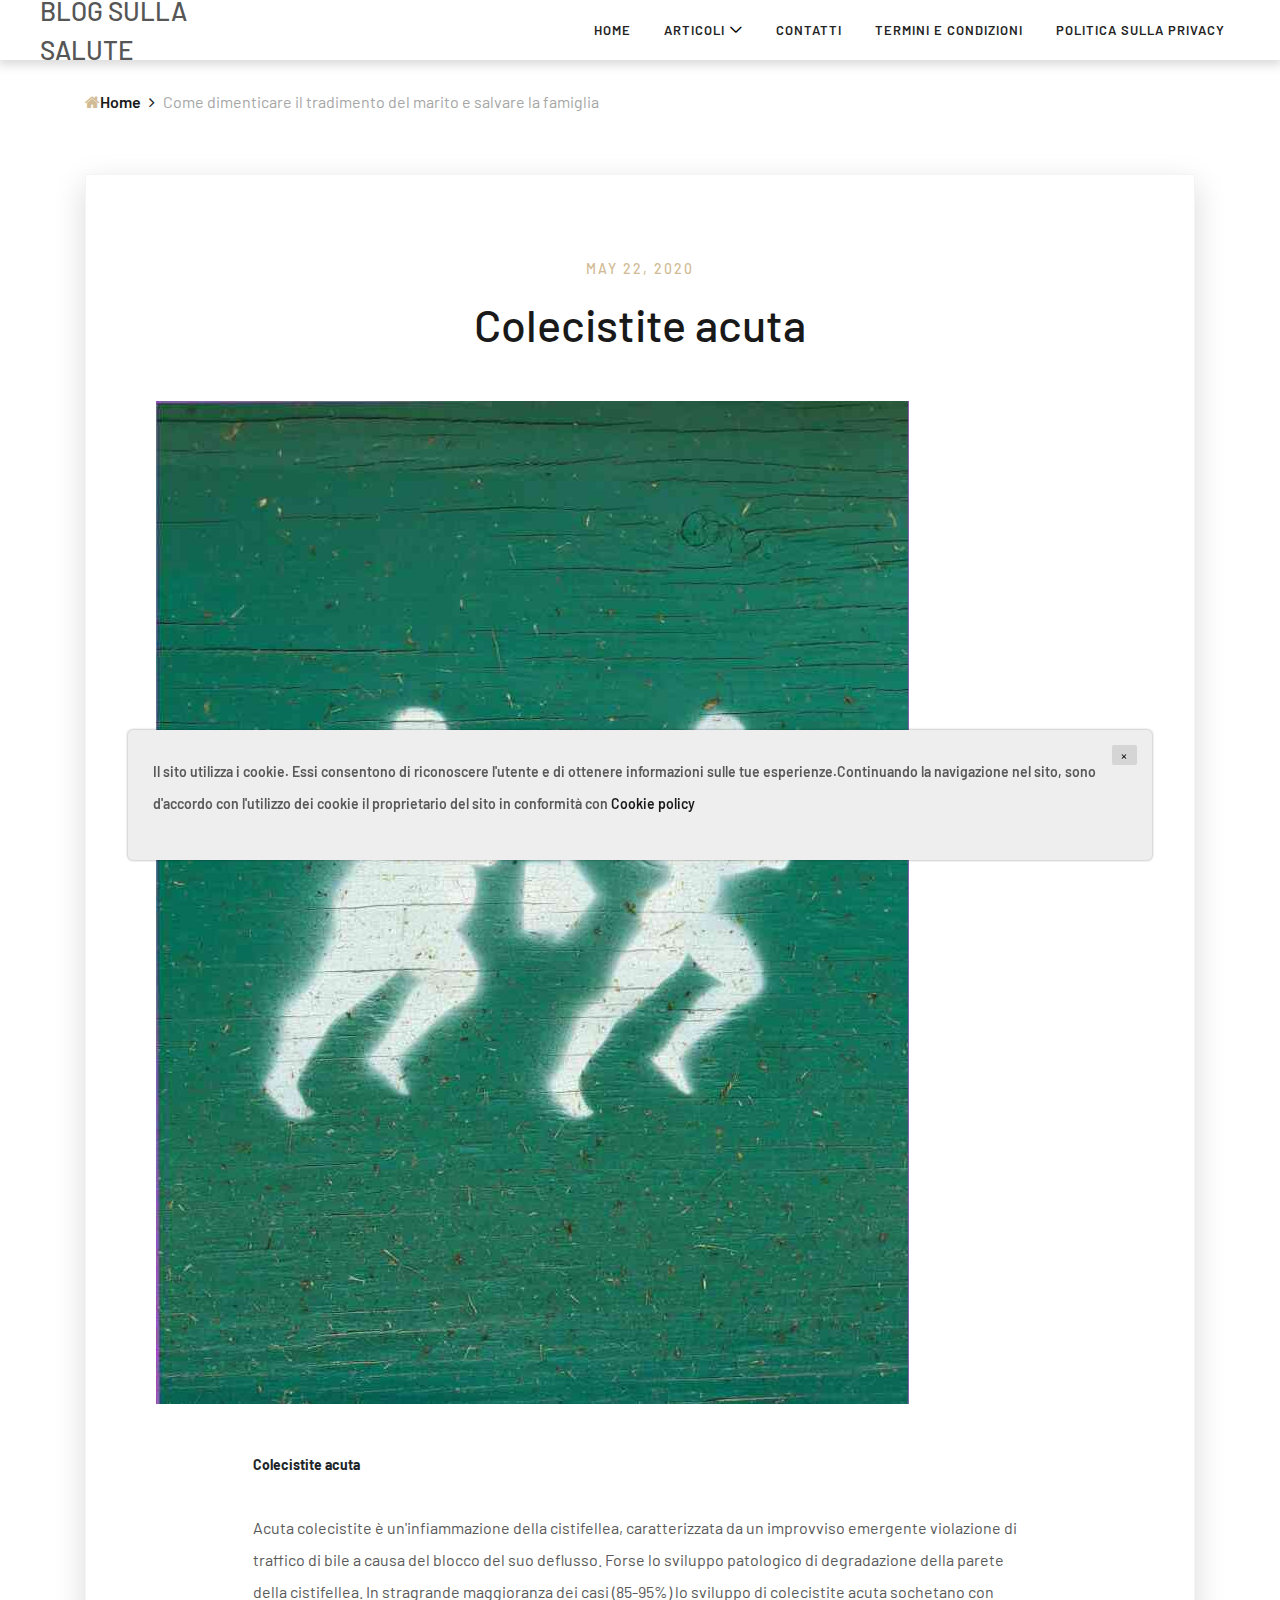
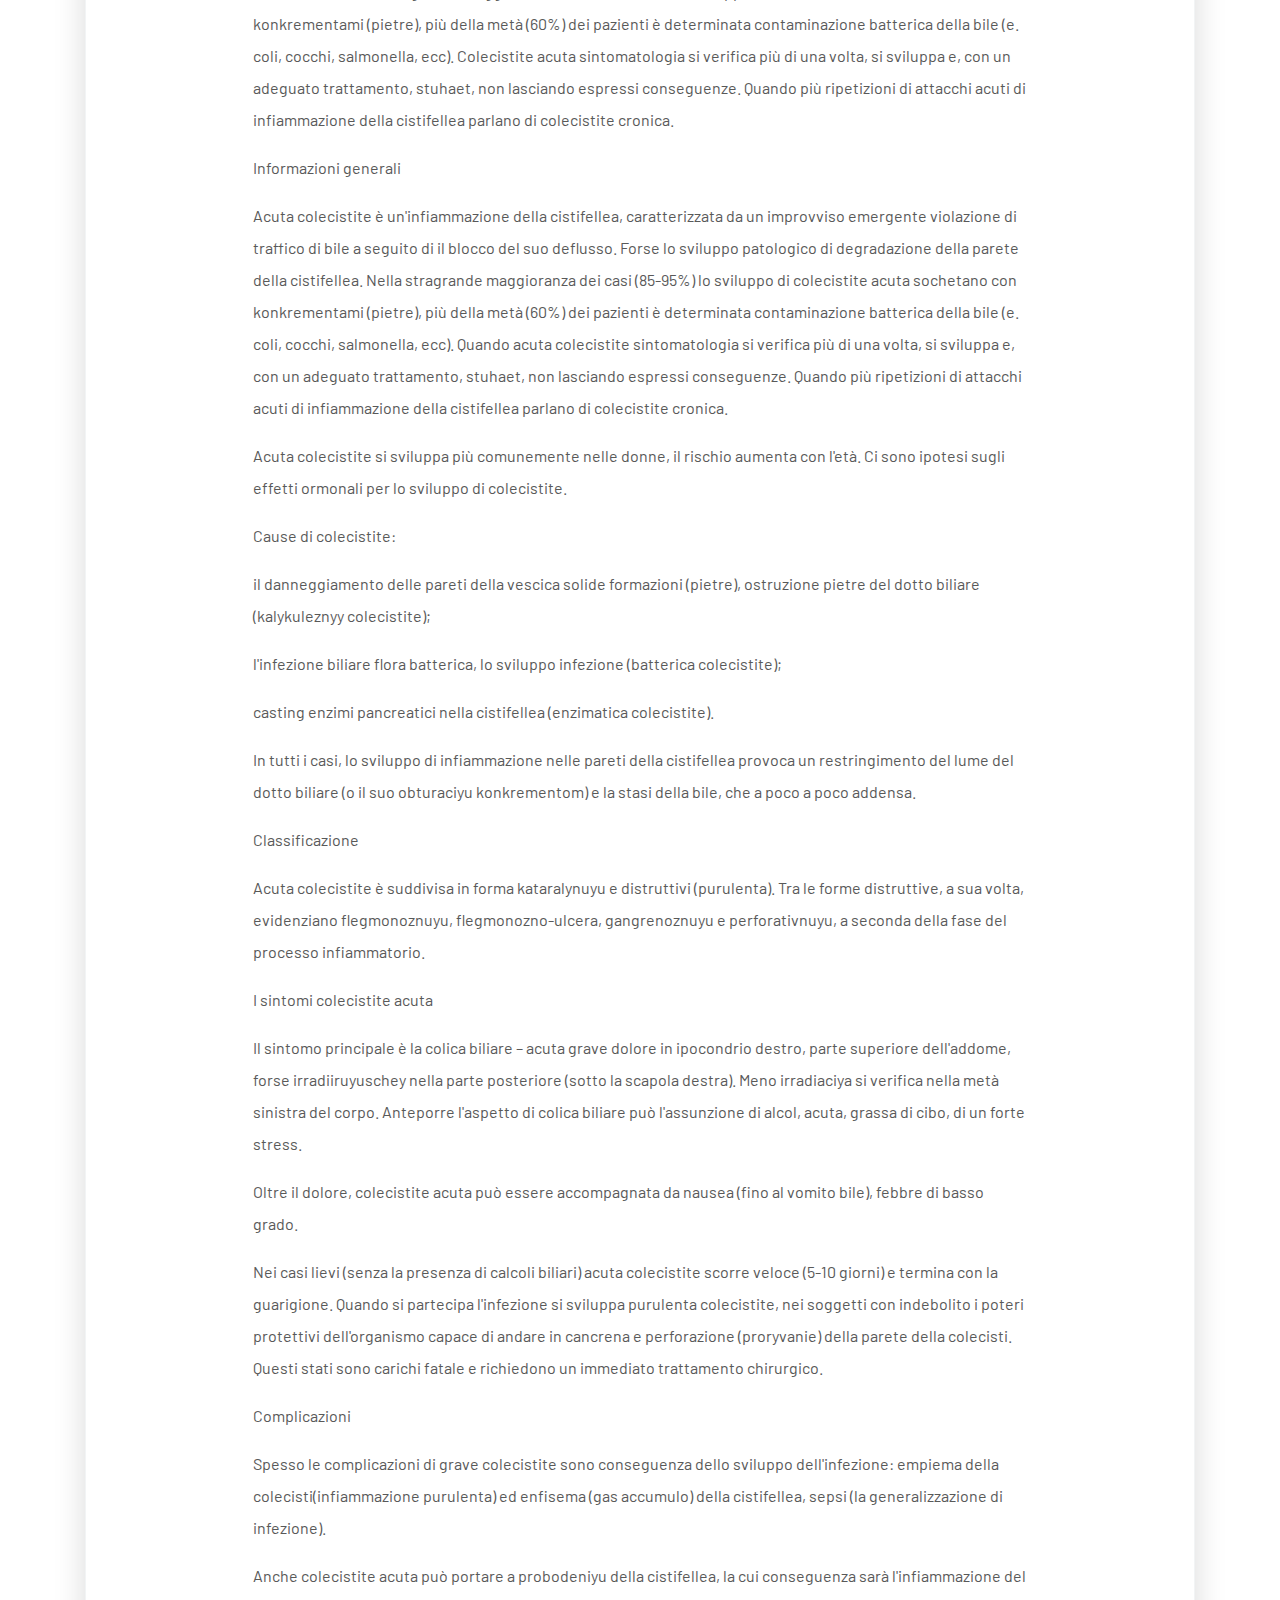
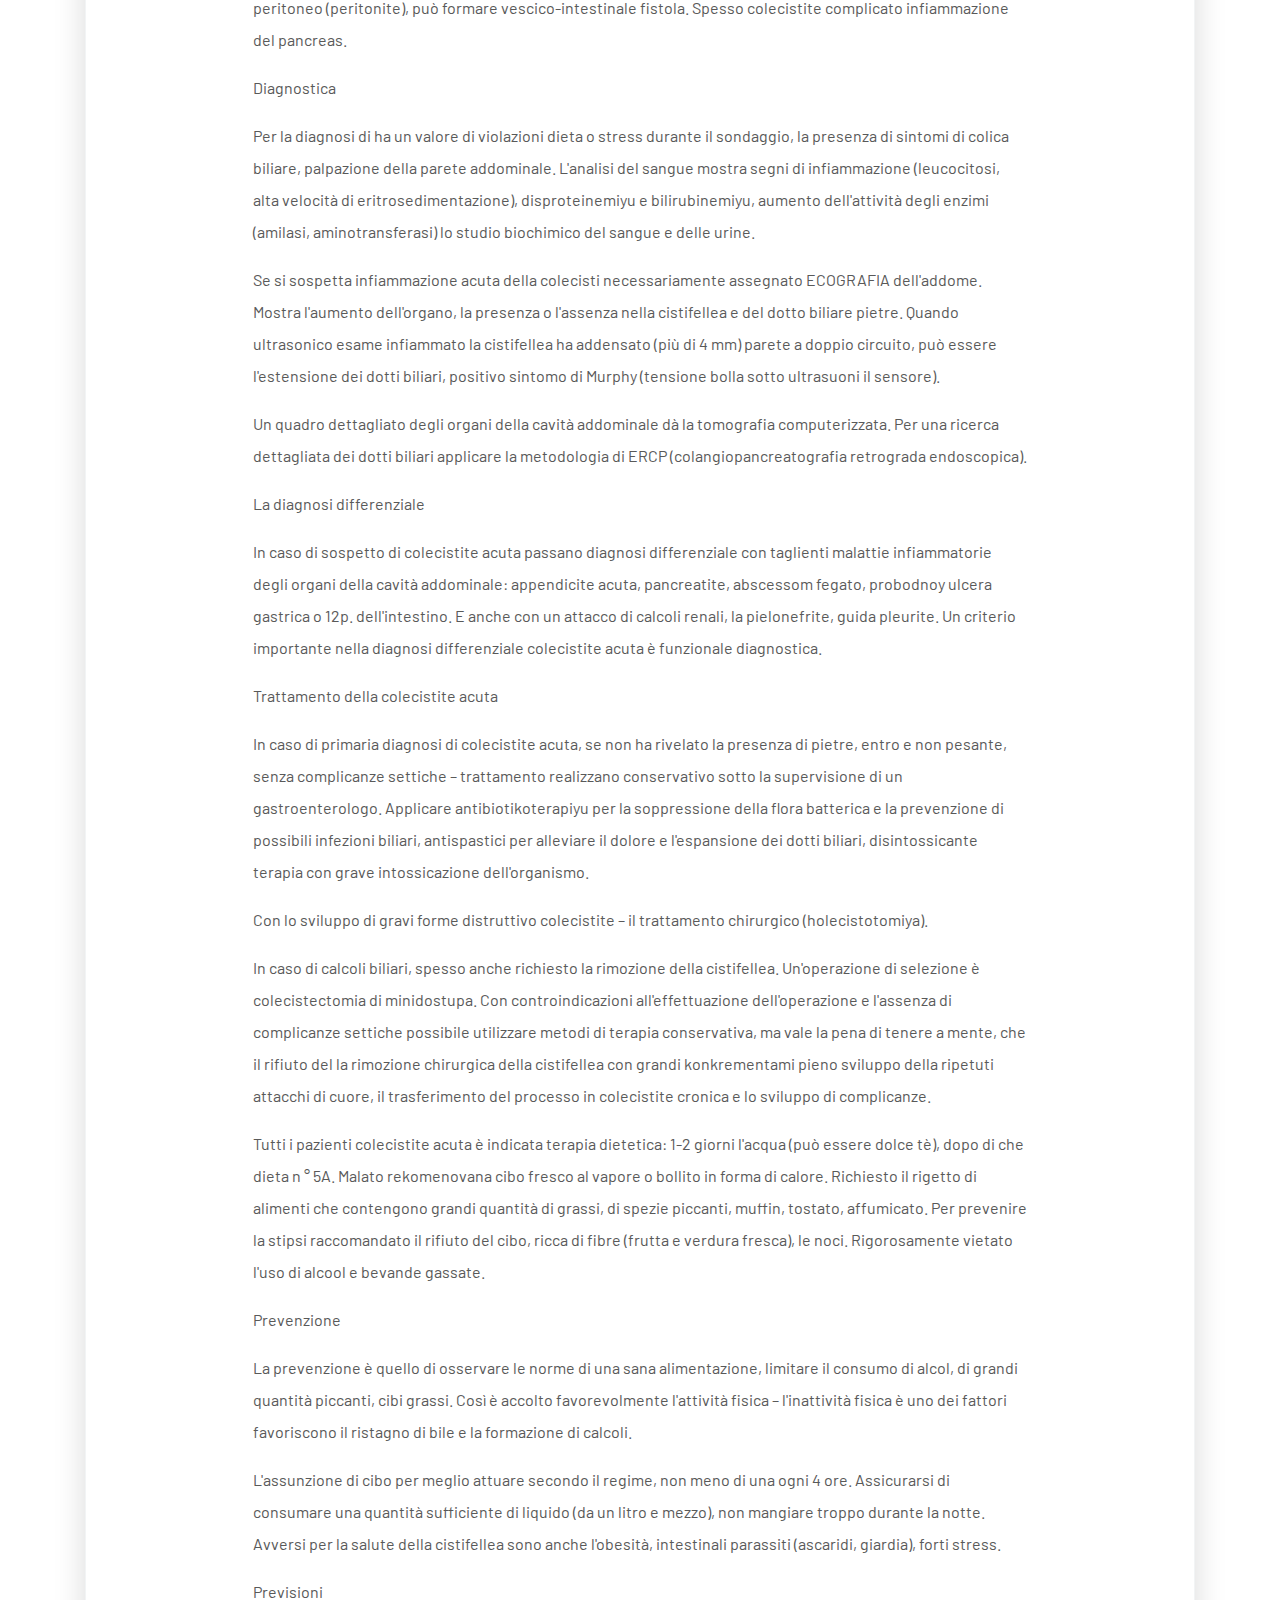
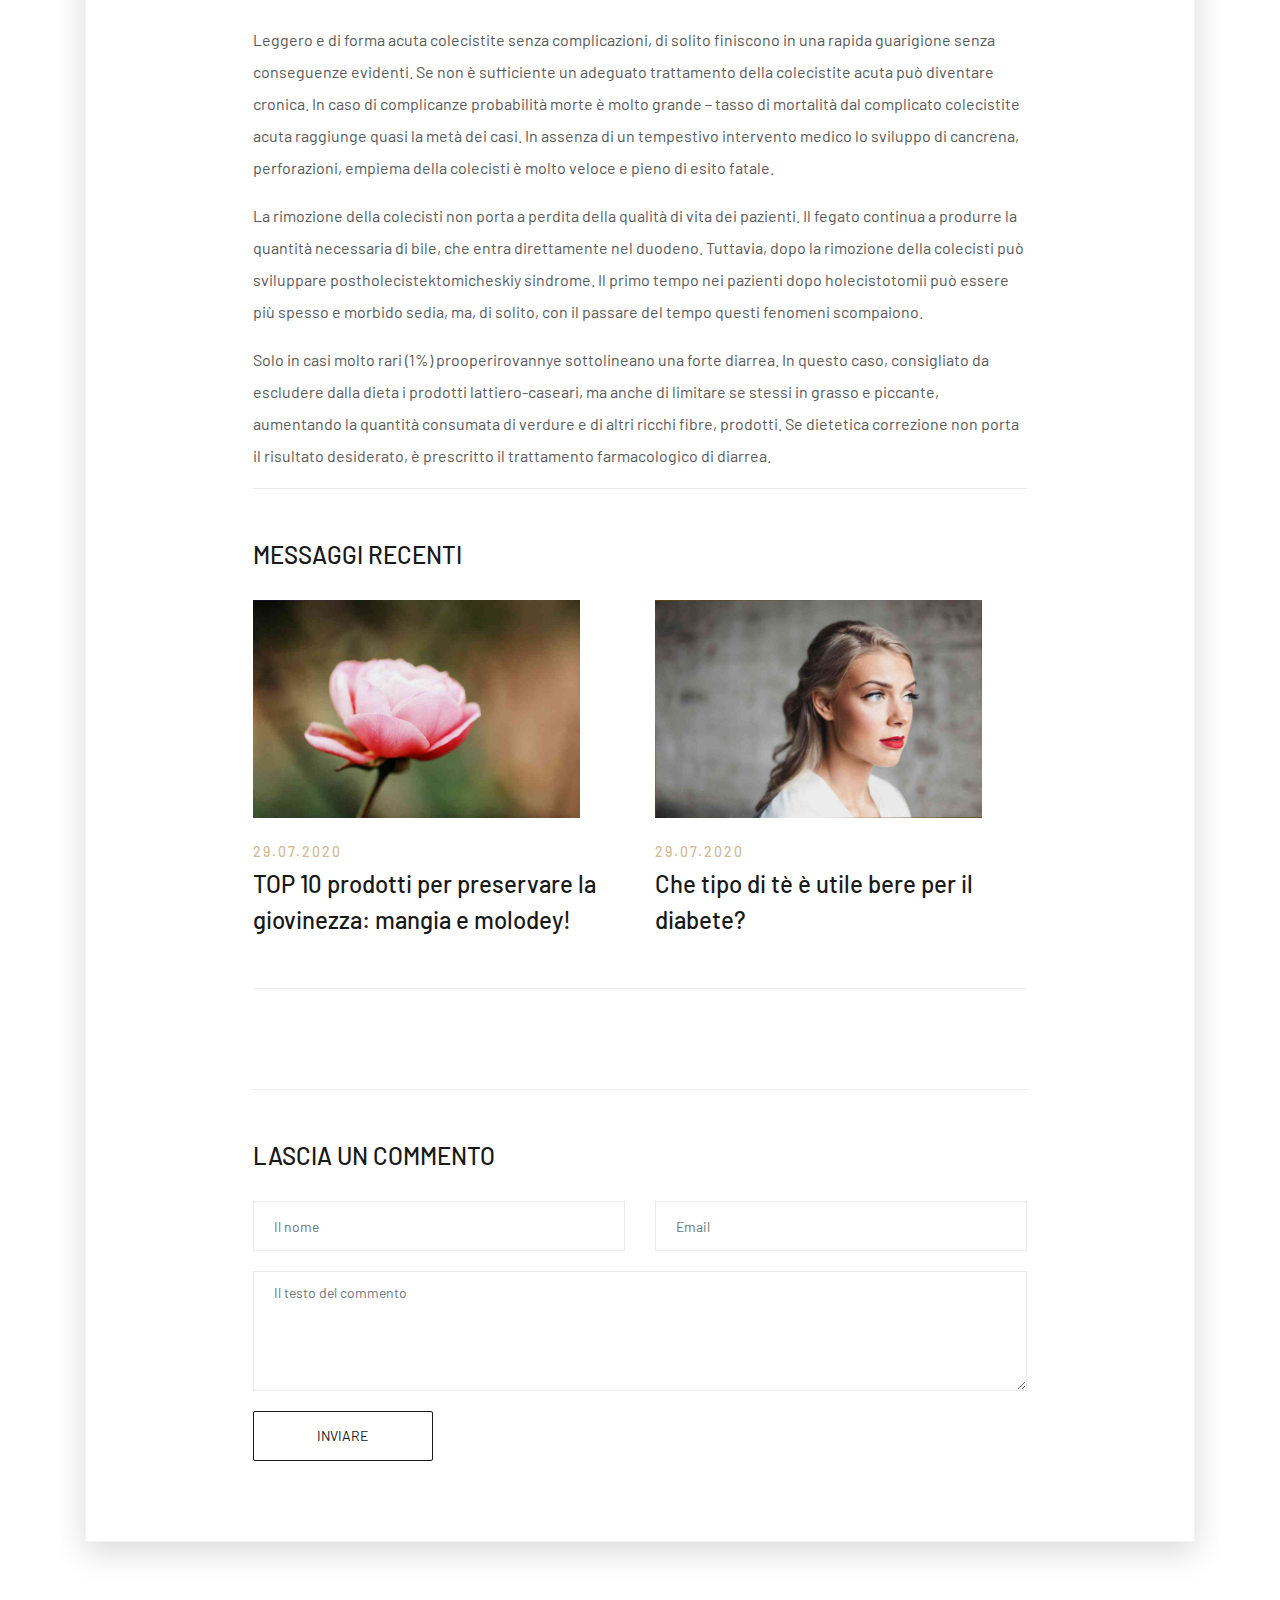
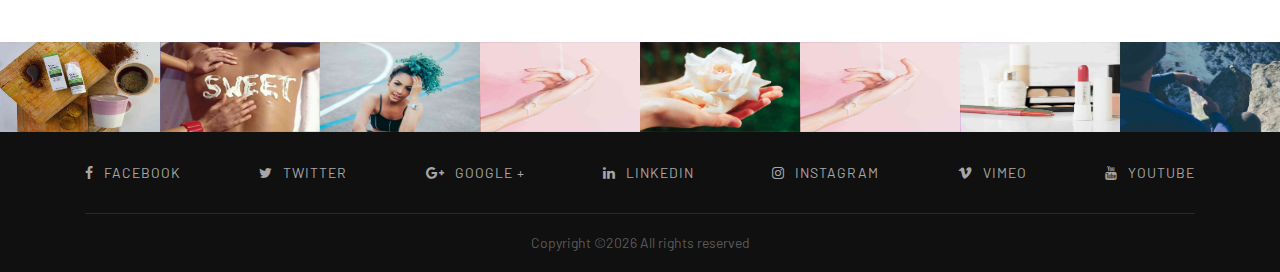
<file: 18c432dc328a478748b84d109dfcf55a.html>
<!DOCTYPE html>
<html lang="en">

<head>
    <meta charset="UTF-8">
    <meta name="description" content="">
    <meta http-equiv="X-UA-Compatible" content="IE=edge">
    <meta name="viewport" content="width=device-width, initial-scale=1, shrink-to-fit=no">
    <!-- The above 4 meta tags *must* come first in the head; any other head content must come *after* these tags -->

    <!-- Title -->
    <title>Come dimenticare il tradimento del marito e salvare la famiglia</title>

    <!-- Favicon -->
    <link rel="icon" href="img/core-img/favicon.ico">

    <!-- Core Stylesheet -->
    <link rel="stylesheet" href="style.css">

</head>

<body>
    <!-- ##### Header Area Start ##### -->
    <header class="header-area">
        <!-- Navbar Area -->
        <div class="nikki-main-menu">
            <div class="classy-nav-container breakpoint-off">
                <div class="container-fluid">
                    <!-- Menu -->
                    <nav class="classy-navbar justify-content-between" id="nikkiNav">

                        <!-- Nav brand -->
                        <a href="index.html" class="nav-brand" style="text-transform: uppercase">Blog sulla salute</a>

                        <!-- Navbar Toggler -->
                        <div class="classy-navbar-toggler">
                            <span class="navbarToggler"><span></span><span></span><span></span></span>
                        </div>

                        <!-- Menu -->
                        <div class="classy-menu">

                            <!-- close btn -->
                            <div class="classycloseIcon">
                                <div class="cross-wrap"><span class="top"></span><span class="bottom"></span></div>
                            </div>

                            <!-- Nav Start -->
                            <div class="classynav">
                                <ul>
                                    <li><a href="index.html">Home</a></li>
                                    <li><a href="#">Articoli</a>
                                        <ul class="dropdown">
                                            
                                            <li><a href="10e5cf7dab7cf774c9581bee3673d604.html">TOP 10 prodotti per pr...</a></li>
                                            

                                            <li><a href="MmuFYc1NmhV3OcxdzrfhZJhl.html">Che tipo di tè è uti...</a></li>
                                            

                                            <li><a href="fb97d93117f58d85b131285cc4431b9e.html">Perché è necessario ...</a></li>
                                            

                                            <li><a href="18c432dc328a478748b84d109dfcf55a.html">Colecistite acuta</a></li>
                                            

                                            <li><a href="NSHmOa4DAGBohW.html">Prodotti per la preven...</a></li>
                                            

                                            <li><a href="73d0467b093bc6d48fd67e3f32491222.html">Errori tipici di chi v...</a></li>
                                            

                                            <li><a href="DW83luLTEy6dOIslacn2q.html">Rinforziamo il metabol...</a></li>
                                            

                                            <li><a href="e7b1f6332bea6cc96c48a7d74d84e436.html">L'eccesso di peso appa...</a></li>
                                            

                                        </ul>
                                    </li>
                                    <li><a href="contact.html">Contatti</a></li>
                                    <li><a href="terms.html">Termini e condizioni</a></li>
                                    <li><a href="policy.html">Politica sulla privacy</a></li>
                                </ul>
                            </div>
                            <!-- Nav End -->
                        </div>
                    </nav>
                </div>
            </div>
        </div>
    </header>
    <!-- ##### Header Area End ##### -->

    <!-- ##### Breadcrumb Area Start ##### -->
    <div class="breadcrumb-area">
        <div class="container">
            <div class="row">
                <div class="col-12">
                    <nav aria-label="breadcrumb">
                        <ol class="breadcrumb">
                            <li class="breadcrumb-item"><a href="index.html"><i class="fa fa-home"></i>Home</a></li>
                            <li class="breadcrumb-item active" aria-current="page">Come dimenticare il tradimento del marito e salvare la famiglia</li>
                        </ol>
                    </nav>
                </div>
            </div>
        </div>
    </div>
    <!-- ##### Breadcrumb Area End ##### -->

    <!-- ##### Blog Content Area Start ##### -->
    <section class="blog-content-area section-padding-0-100">
        <div class="container">
            <div class="row justify-content-center">
                <!-- Blog Posts Area -->
                <div class="col-12">

                    <!-- Post Details Area -->
                    <div class="single-post-details-area">
                        <div class="post-content">

                            <div class="text-center mb-50">
                                <p class="post-date">MAY 22, 2020 </p>
                                <h2 class="post-title">Colecistite acuta</h2>
                            </div>

                            <!-- Post Thumbnail -->
                            <div class="post-thumbnail mb-50">
                                <img src="./img/renee-fisher-ltkf2tdx9ui-unsplash.jpg" alt="">
                            </div>

                            <!-- Post Text -->
                            <div class="post-text">
                                <!-- Share -->
                                 <strong>Colecistite acuta</strong><figure><div><div></div><div><img></div><div></div></div><meta><figcaption><span></span></figcaption></figure><p><span>  </span></p><p><span>Acuta colecistite è un'infiammazione della cistifellea, caratterizzata da un improvviso emergente violazione di traffico di bile a causa del blocco del suo deflusso. Forse lo sviluppo patologico di degradazione della parete della cistifellea. In stragrande maggioranza dei casi (85-95%) lo sviluppo di colecistite acuta sochetano con konkrementami (pietre), più della metà (60%) dei pazienti è determinata contaminazione batterica della bile (e. coli, cocchi, salmonella, ecc). Colecistite acuta sintomatologia si verifica più di una volta, si sviluppa e, con un adeguato trattamento, stuhaet, non lasciando espressi conseguenze. Quando più ripetizioni di attacchi acuti di infiammazione della cistifellea parlano di colecistite cronica.</span></p><p><span>Informazioni generali</span></p><p><span>Acuta colecistite è un'infiammazione della cistifellea, caratterizzata da un improvviso emergente violazione di traffico di bile a seguito di il blocco del suo deflusso. Forse lo sviluppo patologico di degradazione della parete della cistifellea. Nella stragrande maggioranza dei casi (85-95%) lo sviluppo di colecistite acuta sochetano con konkrementami (pietre), più della metà (60%) dei pazienti è determinata contaminazione batterica della bile (e. coli, cocchi, salmonella, ecc). Quando acuta colecistite sintomatologia si verifica più di una volta, si sviluppa e, con un adeguato trattamento, stuhaet, non lasciando espressi conseguenze. Quando più ripetizioni di attacchi acuti di infiammazione della cistifellea parlano di colecistite cronica.</span></p><p><span>Acuta colecistite si sviluppa più comunemente nelle donne, il rischio aumenta con l'età. Ci sono ipotesi sugli effetti ormonali per lo sviluppo di colecistite.</span></p><p><span>Cause di colecistite:</span></p><p><span>il danneggiamento delle pareti della vescica solide formazioni (pietre), ostruzione pietre del dotto biliare (kalykuleznyy colecistite);</span></p><p><span>l'infezione biliare flora batterica, lo sviluppo infezione (batterica colecistite);</span></p><p><span>casting enzimi pancreatici nella cistifellea (enzimatica colecistite).</span></p><p><span>In tutti i casi, lo sviluppo di infiammazione nelle pareti della cistifellea provoca un restringimento del lume del dotto biliare (o il suo obturaciyu konkrementom) e la stasi della bile, che a poco a poco addensa.</span></p><p><span>Classificazione</span></p><p><span>Acuta colecistite è suddivisa in forma kataralynuyu e distruttivi (purulenta). Tra le forme distruttive, a sua volta, evidenziano flegmonoznuyu, flegmonozno-ulcera, gangrenoznuyu e perforativnuyu, a seconda della fase del processo infiammatorio.</span></p><p><span>I sintomi colecistite acuta</span></p><p><span>Il sintomo principale è la colica biliare – acuta grave dolore in ipocondrio destro, parte superiore dell'addome, forse irradiiruyuschey nella parte posteriore (sotto la scapola destra). Meno irradiaciya si verifica nella metà sinistra del corpo. Anteporre l'aspetto di colica biliare può l'assunzione di alcol, acuta, grassa di cibo, di un forte stress.</span></p><p><span>Oltre il dolore, colecistite acuta può essere accompagnata da nausea (fino al vomito bile), febbre di basso grado.</span></p><p><span>Nei casi lievi (senza la presenza di calcoli biliari) acuta colecistite scorre veloce (5-10 giorni) e termina con la guarigione. Quando si partecipa l'infezione si sviluppa purulenta colecistite, nei soggetti con indebolito i poteri protettivi dell'organismo capace di andare in cancrena e perforazione (proryvanie) della parete della colecisti. Questi stati sono carichi fatale e richiedono un immediato trattamento chirurgico.</span></p><p><span>Complicazioni</span></p><p><span>Spesso le complicazioni di grave colecistite sono conseguenza dello sviluppo dell'infezione: empiema della colecisti(infiammazione purulenta) ed enfisema (gas accumulo) della cistifellea, sepsi (la generalizzazione di infezione).</span></p><p><span>Anche colecistite acuta può portare a probodeniyu della cistifellea, la cui conseguenza sarà l'infiammazione del peritoneo (peritonite), può formare vescico-intestinale fistola. Spesso colecistite complicato infiammazione del pancreas.</span></p><p><span>Diagnostica</span></p><p><span>Per la diagnosi di ha un valore di violazioni dieta o stress durante il sondaggio, la presenza di sintomi di colica biliare, palpazione della parete addominale. L'analisi del sangue mostra segni di infiammazione (leucocitosi, alta velocità di eritrosedimentazione), disproteinemiyu e bilirubinemiyu, aumento dell'attività degli enzimi (amilasi, aminotransferasi) lo studio biochimico del sangue e delle urine.</span></p><p><span>Se si sospetta infiammazione acuta della colecisti necessariamente assegnato ECOGRAFIA dell'addome. Mostra l'aumento dell'organo, la presenza o l'assenza nella cistifellea e del dotto biliare pietre. Quando ultrasonico esame infiammato la cistifellea ha addensato (più di 4 mm) parete a doppio circuito, può essere l'estensione dei dotti biliari, positivo sintomo di Murphy (tensione bolla sotto ultrasuoni il sensore).</span></p><p><span>Un quadro dettagliato degli organi della cavità addominale dà la tomografia computerizzata. Per una ricerca dettagliata dei dotti biliari applicare la metodologia di ERCP (colangiopancreatografia retrograda endoscopica).</span></p><p><span>La diagnosi differenziale</span></p><p><span>In caso di sospetto di colecistite acuta passano diagnosi differenziale con taglienti malattie infiammatorie degli organi della cavità addominale: appendicite acuta, pancreatite, abscessom fegato, probodnoy ulcera gastrica o 12p. dell'intestino. E anche con un attacco di calcoli renali, la pielonefrite, guida pleurite. Un criterio importante nella diagnosi differenziale colecistite acuta è funzionale diagnostica.</span></p><p><span>Trattamento della colecistite acuta</span></p><p><span>In caso di primaria diagnosi di colecistite acuta, se non ha rivelato la presenza di pietre, entro e non pesante, senza complicanze settiche – trattamento realizzano conservativo sotto la supervisione di un gastroenterologo. Applicare antibiotikoterapiyu per la soppressione della flora batterica e la prevenzione di possibili infezioni biliari, antispastici per alleviare il dolore e l'espansione dei dotti biliari, disintossicante terapia con grave intossicazione dell'organismo.</span></p><p><span>Con lo sviluppo di gravi forme distruttivo colecistite – il trattamento chirurgico (holecistotomiya).</span></p><p><span>In caso di calcoli biliari, spesso anche richiesto la rimozione della cistifellea. Un'operazione di selezione è colecistectomia di minidostupa. Con controindicazioni all'effettuazione dell'operazione e l'assenza di complicanze settiche possibile utilizzare metodi di terapia conservativa, ma vale la pena di tenere a mente, che il rifiuto del la rimozione chirurgica della cistifellea con grandi konkrementami pieno sviluppo della ripetuti attacchi di cuore, il trasferimento del processo in colecistite cronica e lo sviluppo di complicanze.</span></p><p><span>Tutti i pazienti colecistite acuta è indicata terapia dietetica: 1-2 giorni l'acqua (può essere dolce tè), dopo di che dieta n ° 5A. Malato rekomenovana cibo fresco al vapore o bollito in forma di calore. Richiesto il rigetto di alimenti che contengono grandi quantità di grassi, di spezie piccanti, muffin, tostato, affumicato. Per prevenire la stipsi raccomandato il rifiuto del cibo, ricca di fibre (frutta e verdura fresca), le noci. Rigorosamente vietato l'uso di alcool e bevande gassate.</span></p><p><span>Prevenzione</span></p><p><span>La prevenzione è quello di osservare le norme di una sana alimentazione, limitare il consumo di alcol, di grandi quantità piccanti, cibi grassi. Così è accolto favorevolmente l'attività fisica – l'inattività fisica è uno dei fattori favoriscono il ristagno di bile e la formazione di calcoli.</span></p><p><span>L'assunzione di cibo per meglio attuare secondo il regime, non meno di una ogni 4 ore. Assicurarsi di consumare una quantità sufficiente di liquido (da un litro e mezzo), non mangiare troppo durante la notte. Avversi per la salute della cistifellea sono anche l'obesità, intestinali parassiti (ascaridi, giardia), forti stress.</span></p><p><span>Previsioni</span></p><p><span>Leggero e di forma acuta colecistite senza complicazioni, di solito finiscono in una rapida guarigione senza conseguenze evidenti. Se non è sufficiente un adeguato trattamento della colecistite acuta può diventare cronica. In caso di complicanze probabilità morte è molto grande – tasso di mortalità dal complicato colecistite acuta raggiunge quasi la metà dei casi. In assenza di un tempestivo intervento medico lo sviluppo di cancrena, perforazioni, empiema della colecisti è molto veloce e pieno di esito fatale.</span></p><p><span>La rimozione della colecisti non porta a perdita della qualità di vita dei pazienti. Il fegato continua a produrre la quantità necessaria di bile, che entra direttamente nel duodeno. Tuttavia, dopo la rimozione della colecisti può sviluppare postholecistektomicheskiy sindrome. Il primo tempo nei pazienti dopo holecistotomii può essere più spesso e morbido sedia, ma, di solito, con il passare del tempo questi fenomeni scompaiono. </span></p><p><span>Solo in casi molto rari (1%) prooperirovannye sottolineano una forte diarrea. In questo caso, consigliato da escludere dalla dieta i prodotti lattiero-caseari, ma anche di limitare se stessi in grasso e piccante, aumentando la quantità consumata di verdure e di altri ricchi fibre, prodotti. Se dietetica correzione non porta il risultato desiderato, è prescritto il trattamento farmacologico di diarrea.</span></p><div></div>

                                <!-- Related Post Area -->
                                <div class="related-posts clearfix">
                                    <!-- Headline -->
                                    <h4 class="headline">Messaggi recenti</h4>

                                    <div class="row">
                                        
                                        <!-- Single Blog Post -->
                                        <div class="col-12 col-lg-6">
                                            <div class="single-blog-post mb-50">
                                                <!-- Thumbnail -->
                                                <div class="post-thumbnail">
                                                    <a href="10e5cf7dab7cf774c9581bee3673d604.html"><img src="./img/sandy-millar-w2wgmawrqbk-unsplash.jpg" alt=""></a>
                                                </div>
                                                <!-- Content -->
                                                <div class="post-content">
                                                    <p class="post-date">29.07.2020</p>
                                                    <a href="10e5cf7dab7cf774c9581bee3673d604.html" class="post-title">
                                                        <h4>TOP 10 prodotti per preservare la giovinezza: mangia e molodey!</h4>
                                                    </a>
                                                </div>
                                            </div>
                                        </div>
                                        

                                        <!-- Single Blog Post -->
                                        <div class="col-12 col-lg-6">
                                            <div class="single-blog-post mb-50">
                                                <!-- Thumbnail -->
                                                <div class="post-thumbnail">
                                                    <a href="MmuFYc1NmhV3OcxdzrfhZJhl.html"><img src="./img/nick-arnot-aucrxk0plwo-unsplash.jpg" alt=""></a>
                                                </div>
                                                <!-- Content -->
                                                <div class="post-content">
                                                    <p class="post-date">29.07.2020</p>
                                                    <a href="MmuFYc1NmhV3OcxdzrfhZJhl.html" class="post-title">
                                                        <h4>Che tipo di tè è utile bere per il diabete?</h4>
                                                    </a>
                                                </div>
                                            </div>
                                        </div>
                                        

                                    </div>
                                </div>

                                <!-- Comment Area Start -->
                                <div class="comment_area clearfix">

                                </div>

                                <!-- Leave A Comment -->
                                <div class="leave-comment-area clearfix">
                                    <div class="comment-form">
                                        <h4 class="headline">Lascia un commento</h4>

                                        <!-- Comment Form -->
                                        <form action="thanks.html" method="post">
                                            <div class="row">
                                                <div class="col-12 col-md-6">
                                                    <div class="form-group">
                                                        <input type="text" class="form-control" id="contact-name" placeholder="Il nome">
                                                    </div>
                                                </div>
                                                <div class="col-12 col-md-6">
                                                    <div class="form-group">
                                                        <input type="email" class="form-control" id="contact-email" placeholder="Email">
                                                    </div>
                                                </div>
                                                <div class="col-12">
                                                    <div class="form-group">
                                                        <textarea class="form-control" name="message" id="message" cols="30" rows="10" placeholder="Il testo del commento"></textarea>
                                                    </div>
                                                </div>
                                                <div class="col-12">
                                                    <button type="submit" class="btn nikki-btn">Inviare</button>
                                                </div>
                                            </div>
                                        </form>
                                    </div>
                                </div>
                            </div>
                        </div>

                    </div>
                </div>
            </div>
        </div>
    </section>
    <!-- ##### Blog Content Area End ##### -->

    <!-- ##### Instagram Area Start ##### -->
    <div class="follow-us-instagram">
        <div class="instagram-content d-flex flex-wrap align-items-center">

            <!-- Single Instagram Slide -->
            <div class="single-instagram">
                <img src="./img/vya-naturals-yqlt50dsvzq-unsplash.jpg" alt="">
                <a href="#"><i class="fa fa-instagram"></i></a>
            </div>

            <!-- Single Instagram Slide -->
            <div class="single-instagram">
                <img src="./img/clip.dn.ua-65281_39.jpg" alt="">
                <a href="#"><i class="fa fa-instagram"></i></a>
            </div>

            <!-- Single Instagram Slide -->
            <div class="single-instagram">
                <img src="./img/stephany-lorena-zi5xw3qs0q8-unsplash.jpg" alt="">
                <a href="#"><i class="fa fa-instagram"></i></a>
            </div>

            <!-- Single Instagram Slide -->
            <div class="single-instagram">
                <img src="./img/ian-dooley-y_cstkj0bes-unsplash.jpg" alt="">
                <a href="#"><i class="fa fa-instagram"></i></a>
            </div>

            <!-- Single Instagram Slide -->
            <div class="single-instagram">
                <img src="./img/clip.dn.ua-377215_68.jpg" alt="">
                <a href="#"><i class="fa fa-instagram"></i></a>
            </div>

            <!-- Single Instagram Slide -->
            <div class="single-instagram">
                <img src="./img/ian-dooley-y_cstkj0bes-unsplash.jpg" alt="">
                <a href="#"><i class="fa fa-instagram"></i></a>
            </div>

            <!-- Single Instagram Slide -->
            <div class="single-instagram">
                <img src="./img/diana-ruseva-1chnhtunacc-unsplash.jpg" alt="">
                <a href="#"><i class="fa fa-instagram"></i></a>
            </div>

            <!-- Single Instagram Slide -->
            <div class="single-instagram">
                <img src="./img/michal-parzuchowski-n-guochrg9a-unsplash.jpg" alt="">
                <a href="#"><i class="fa fa-instagram"></i></a>
            </div>
        </div>
    </div>
    <!-- ##### Instagram Area End ##### -->

    <!-- ##### Footer Area Start ##### -->
    <footer class="footer-area">
        <div class="container">
            <div class="row">
                <div class="col-12">
                    <!-- Footer Social Info -->
                    <div class="footer-social-info d-flex align-items-center justify-content-between">
                        <a href="#"><i class="fa fa-facebook"></i><span>Facebook</span></a>
                        <a href="#"><i class="fa fa-twitter"></i><span>Twitter</span></a>
                        <a href="#"><i class="fa fa-google-plus"></i><span>Google +</span></a>
                        <a href="#"><i class="fa fa-linkedin"></i><span>linkedin</span></a>
                        <a href="#"><i class="fa fa-instagram"></i><span>Instagram</span></a>
                        <a href="#"><i class="fa fa-vimeo"></i><span>Vimeo</span></a>
                        <a href="#"><i class="fa fa-youtube"></i><span>Youtube</span></a>
                    </div>
                </div>
            </div>

            <div class="row">
                <div class="col-12">
                    <div class="copywrite-text">
                        <p>
                            Copyright &copy;<script>document.write(new Date().getFullYear());</script> All rights reserved </p>
                        <p>
                            <a 
                        </p>
                    </div>
                </div>
            </div>
        </div>
    </footer>
    <!-- ##### Footer Area Start ##### -->

    <!-- ##### All Javascript Script ##### -->
    <!-- jQuery-2.2.4 js -->
    <script src="js/jquery/jquery-2.2.4.min.js"></script>
    <!-- Popper js -->
    <script src="js/bootstrap/popper.min.js"></script>
    <!-- Bootstrap js -->
    <script src="js/bootstrap/bootstrap.min.js"></script>
    <!-- All Plugins js -->
    <script src="js/plugins/plugins.js"></script>
    <!-- Active js -->
    <script src="js/active.js"></script>
    <div class='cookie-banner'>
        <p>
            Il sito utilizza i cookie. Essi consentono di riconoscere l'utente e di ottenere informazioni sulle tue esperienze.Continuando la navigazione nel sito, sono d'accordo con l'utilizzo dei cookie il proprietario del sito in conformità con  <a target="_blank" href="https://en.wikipedia.org/wiki/HTTP_cookie">Cookie policy</a>
        </p>
        <button class='close-cookie'>&times;</button>
    </div>
    <script>
        window.onload = function() {
            $('.close-cookie').click(function () {
                $('.cookie-banner').fadeOut();
            })
        }
    </script>
    <script>
        let elems = document.querySelectorAll('.server-name');
        elems.forEach((elem) => {
            elem.innerHTML = window.location.hostname
        })
    </script>
</body>

</html>
</file>
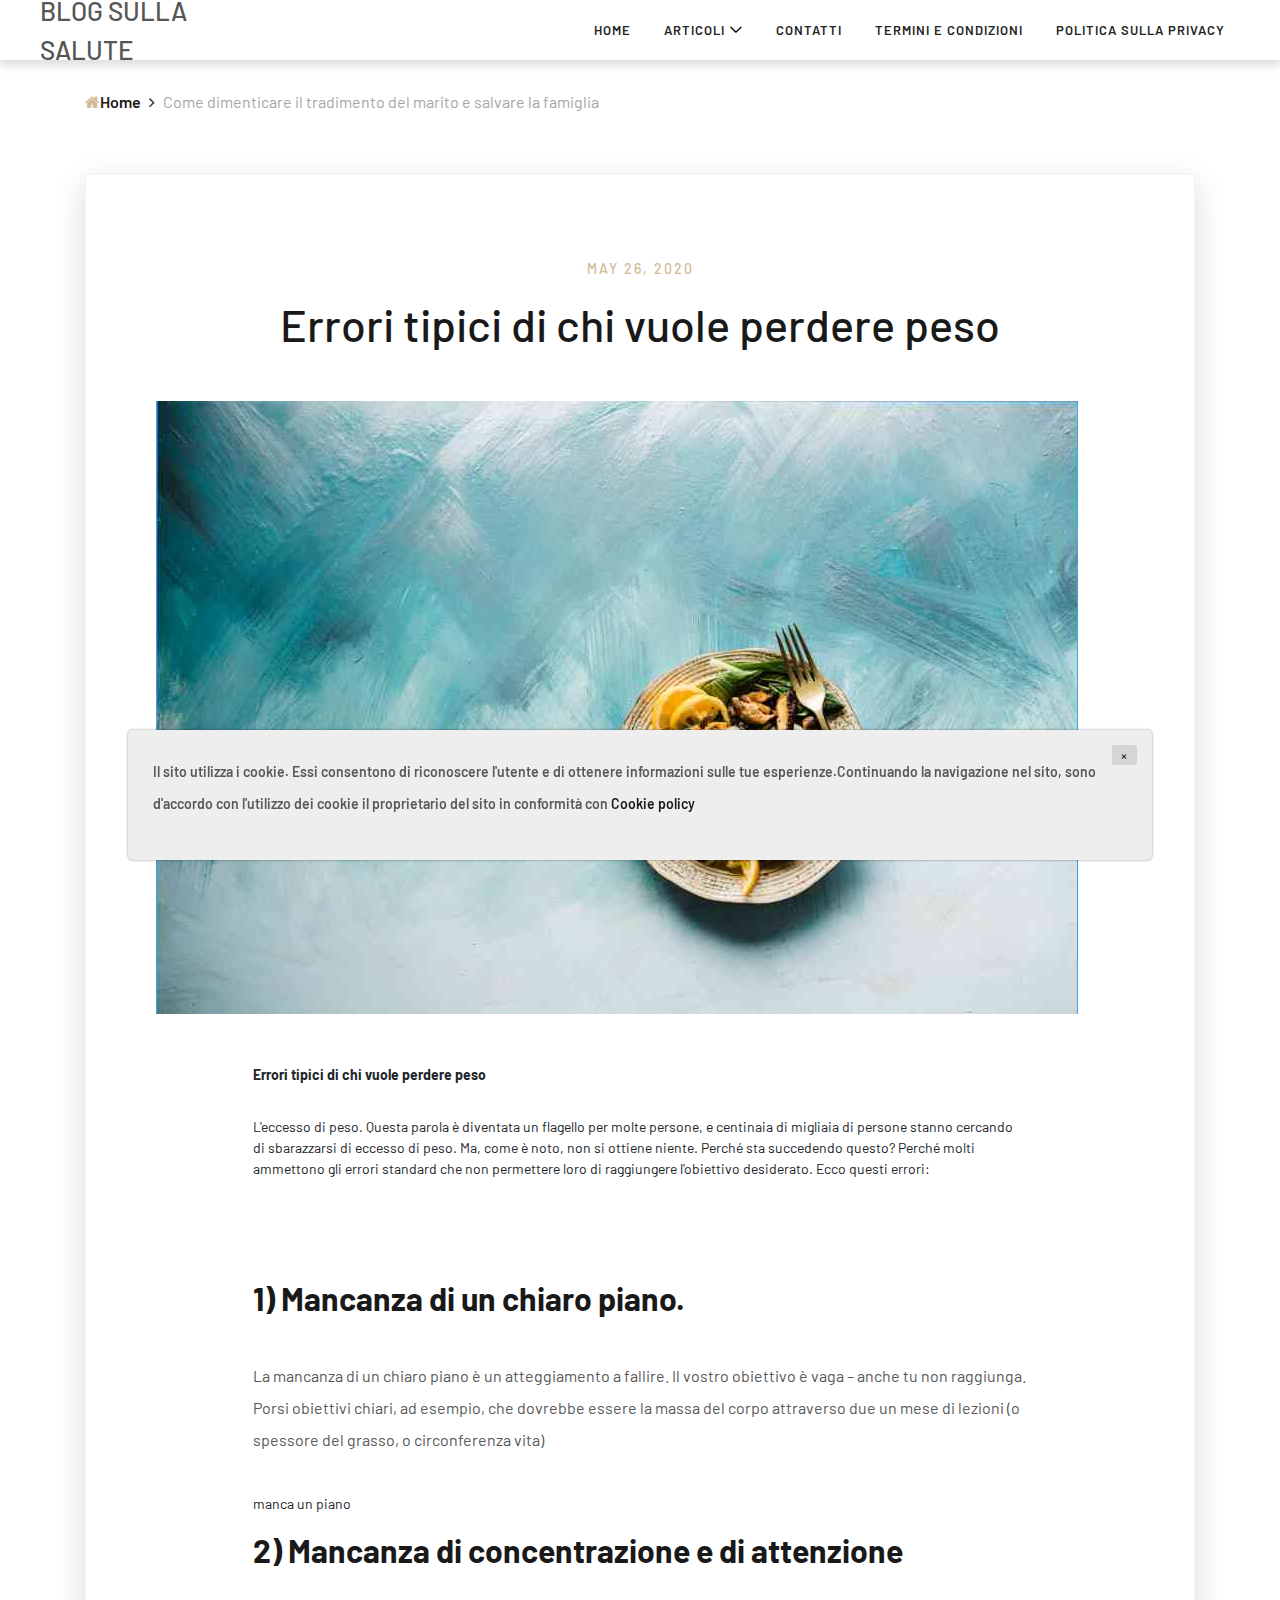
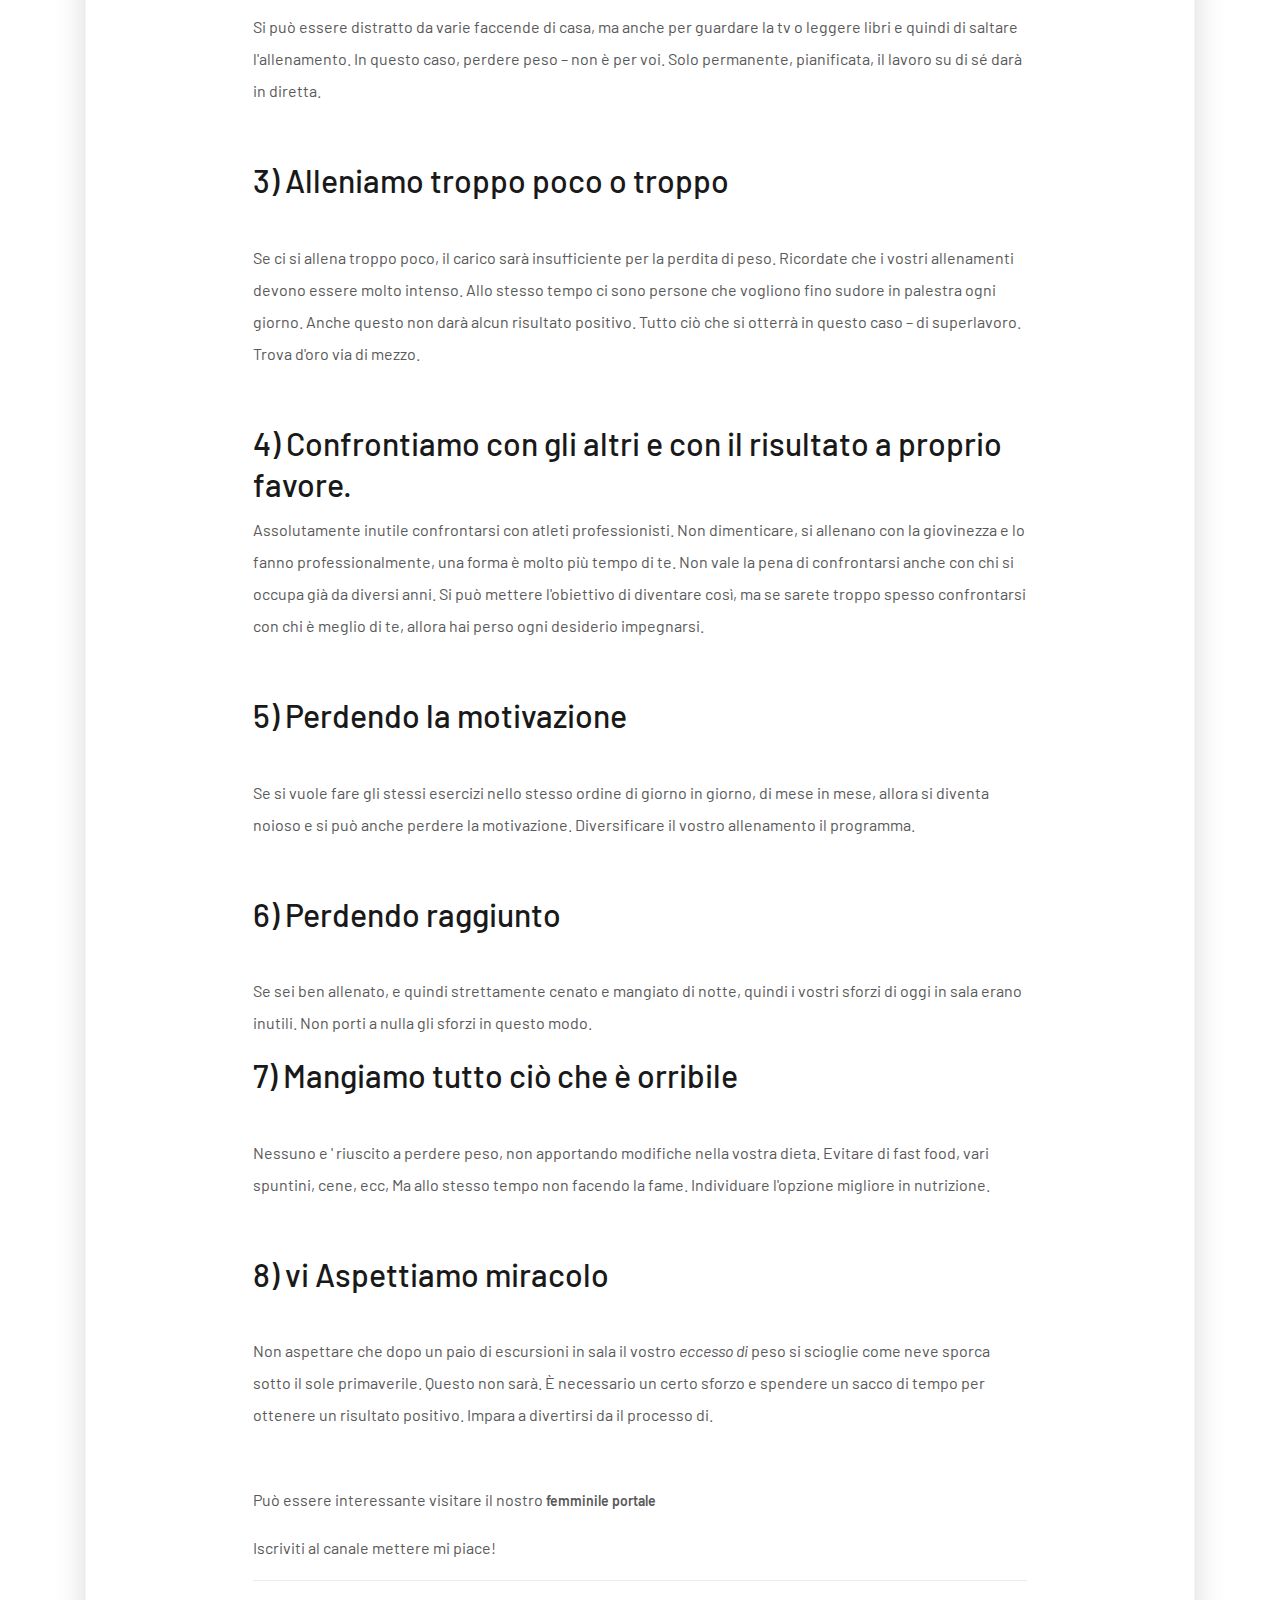
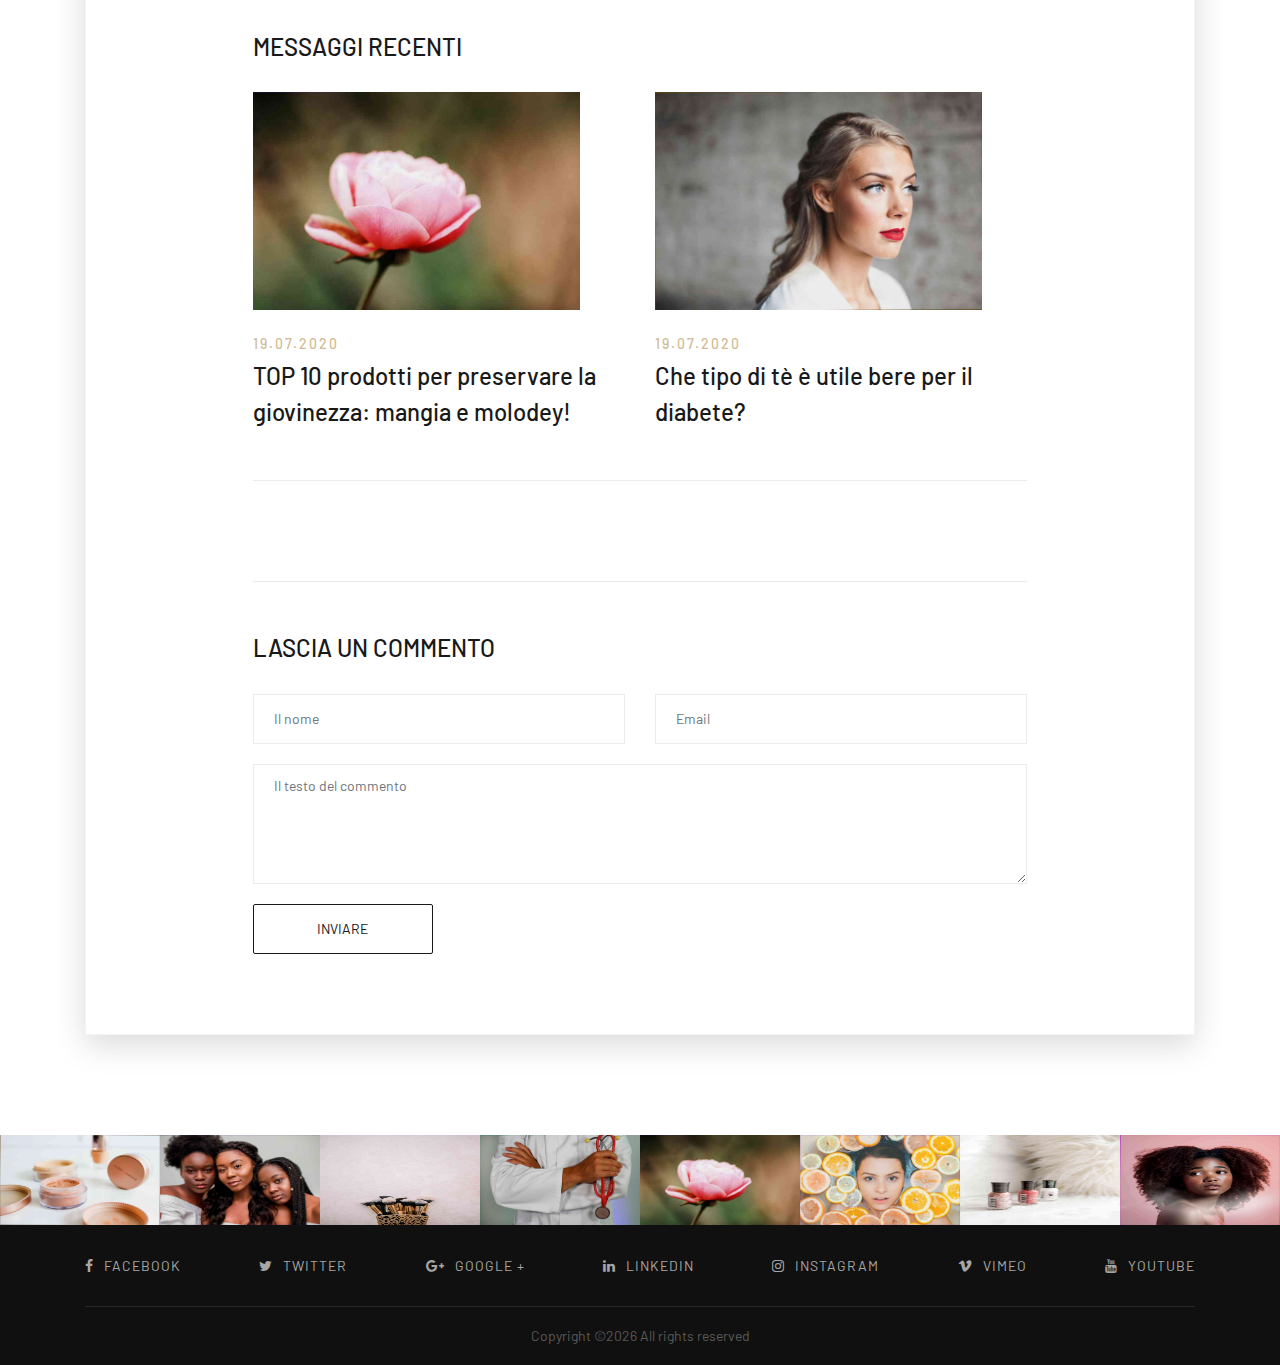
<file: 73d0467b093bc6d48fd67e3f32491222.html>
<!DOCTYPE html>
<html lang="en">

<head>
    <meta charset="UTF-8">
    <meta name="description" content="">
    <meta http-equiv="X-UA-Compatible" content="IE=edge">
    <meta name="viewport" content="width=device-width, initial-scale=1, shrink-to-fit=no">
    <!-- The above 4 meta tags *must* come first in the head; any other head content must come *after* these tags -->

    <!-- Title -->
    <title>Come dimenticare il tradimento del marito e salvare la famiglia</title>

    <!-- Favicon -->
    <link rel="icon" href="img/core-img/favicon.ico">

    <!-- Core Stylesheet -->
    <link rel="stylesheet" href="style.css">

</head>

<body>
    <!-- ##### Header Area Start ##### -->
    <header class="header-area">
        <!-- Navbar Area -->
        <div class="nikki-main-menu">
            <div class="classy-nav-container breakpoint-off">
                <div class="container-fluid">
                    <!-- Menu -->
                    <nav class="classy-navbar justify-content-between" id="nikkiNav">

                        <!-- Nav brand -->
                        <a href="index.html" class="nav-brand" style="text-transform: uppercase">Blog sulla salute</a>

                        <!-- Navbar Toggler -->
                        <div class="classy-navbar-toggler">
                            <span class="navbarToggler"><span></span><span></span><span></span></span>
                        </div>

                        <!-- Menu -->
                        <div class="classy-menu">

                            <!-- close btn -->
                            <div class="classycloseIcon">
                                <div class="cross-wrap"><span class="top"></span><span class="bottom"></span></div>
                            </div>

                            <!-- Nav Start -->
                            <div class="classynav">
                                <ul>
                                    <li><a href="index.html">Home</a></li>
                                    <li><a href="#">Articoli</a>
                                        <ul class="dropdown">
                                            
                                            <li><a href="10e5cf7dab7cf774c9581bee3673d604.html">TOP 10 prodotti per pr...</a></li>
                                            

                                            <li><a href="MmuFYc1NmhV3OcxdzrfhZJhl.html">Che tipo di tè è uti...</a></li>
                                            

                                            <li><a href="fb97d93117f58d85b131285cc4431b9e.html">Perché è necessario ...</a></li>
                                            

                                            <li><a href="18c432dc328a478748b84d109dfcf55a.html">Colecistite acuta</a></li>
                                            

                                            <li><a href="NSHmOa4DAGBohW.html">Prodotti per la preven...</a></li>
                                            

                                            <li><a href="73d0467b093bc6d48fd67e3f32491222.html">Errori tipici di chi v...</a></li>
                                            

                                            <li><a href="DW83luLTEy6dOIslacn2q.html">Rinforziamo il metabol...</a></li>
                                            

                                            <li><a href="e7b1f6332bea6cc96c48a7d74d84e436.html">L'eccesso di peso appa...</a></li>
                                            

                                        </ul>
                                    </li>
                                    <li><a href="contact.html">Contatti</a></li>
                                    <li><a href="terms.html">Termini e condizioni</a></li>
                                    <li><a href="policy.html">Politica sulla privacy</a></li>
                                </ul>
                            </div>
                            <!-- Nav End -->
                        </div>
                    </nav>
                </div>
            </div>
        </div>
    </header>
    <!-- ##### Header Area End ##### -->

    <!-- ##### Breadcrumb Area Start ##### -->
    <div class="breadcrumb-area">
        <div class="container">
            <div class="row">
                <div class="col-12">
                    <nav aria-label="breadcrumb">
                        <ol class="breadcrumb">
                            <li class="breadcrumb-item"><a href="index.html"><i class="fa fa-home"></i>Home</a></li>
                            <li class="breadcrumb-item active" aria-current="page">Come dimenticare il tradimento del marito e salvare la famiglia</li>
                        </ol>
                    </nav>
                </div>
            </div>
        </div>
    </div>
    <!-- ##### Breadcrumb Area End ##### -->

    <!-- ##### Blog Content Area Start ##### -->
    <section class="blog-content-area section-padding-0-100">
        <div class="container">
            <div class="row justify-content-center">
                <!-- Blog Posts Area -->
                <div class="col-12">

                    <!-- Post Details Area -->
                    <div class="single-post-details-area">
                        <div class="post-content">

                            <div class="text-center mb-50">
                                <p class="post-date">MAY 26, 2020 </p>
                                <h2 class="post-title">Errori tipici di chi vuole perdere peso</h2>
                            </div>

                            <!-- Post Thumbnail -->
                            <div class="post-thumbnail mb-50">
                                <img src="./img/brooke-lark-4j059aga5s4-unsplash.jpg" alt="">
                            </div>

                            <!-- Post Text -->
                            <div class="post-text">
                                <!-- Share -->
                                 <strong>Errori tipici di chi vuole perdere peso</strong><p><span> </span></p><blockquote><span>L'eccesso di peso. Questa parola è diventata un flagello per molte persone, e centinaia di migliaia di persone stanno cercando di sbarazzarsi di eccesso di peso. Ma, come è noto, non si ottiene niente. Perché sta succedendo questo? Perché molti ammettono gli errori standard che non permettere loro di raggiungere l'obiettivo desiderato. Ecco questi errori:</span></blockquote><p><span></span></p><h2><span><br><br></span><span><b>1) Mancanza di un chiaro piano.</b></span></h2><p><span><br>La mancanza di un chiaro piano è un atteggiamento a fallire. Il vostro obiettivo è vaga – anche tu non raggiunga. Porsi obiettivi chiari, ad esempio, che dovrebbe essere la massa del corpo attraverso due un mese di lezioni (o spessore del grasso, o circonferenza vita)</span></p><div><div></div></div><figure><div><div></div><div><img></div><div></div></div><meta><figcaption><span>manca un piano</span></figcaption></figure><p><span></span></p><h2><span><b>2) Mancanza di concentrazione e di attenzione</b></span></h2><p><span><br>Si può essere distratto da varie faccende di casa, ma anche per guardare la tv o leggere libri e quindi di saltare l'allenamento. In questo caso, perdere peso – non è per voi. Solo permanente, pianificata, il lavoro su di sé darà in diretta.<br></span></p><figure><div><div></div><div><img></div><div></div></div><meta><figcaption><span></span></figcaption></figure><p><span></span></p><h2><span>3) Alleniamo troppo poco o troppo</span></h2><p><span><br>Se ci si allena troppo poco, il carico sarà insufficiente per la perdita di peso. Ricordate che i vostri allenamenti devono essere molto intenso. Allo stesso tempo ci sono persone che vogliono fino sudore in palestra ogni giorno. Anche questo non darà alcun risultato positivo. Tutto ciò che si otterrà in questo caso – di superlavoro. Trova d'oro via di mezzo.</span></p><figure><div><div></div><div><img></div><div></div></div><meta><figcaption><span></span></figcaption></figure><p><span></span></p><h2><span>4) Confrontiamo con gli altri e con il risultato a proprio favore.<br></span></h2><p><span>Assolutamente inutile confrontarsi con atleti professionisti. Non dimenticare, si allenano con la giovinezza e lo fanno professionalmente,  una forma è molto più tempo di te. Non vale la pena di confrontarsi anche con chi si occupa già da diversi anni. Si può mettere l'obiettivo di diventare così, ma se sarete troppo spesso confrontarsi con chi è meglio di te, allora hai perso ogni desiderio impegnarsi.</span></p><figure><div><div></div><div><img></div><div></div></div><meta><figcaption><span></span></figcaption></figure><p><span></span></p><h2><span>5) Perdendo la motivazione</span></h2><p><span><br>Se si vuole fare gli stessi esercizi nello stesso ordine di giorno in giorno, di mese in mese, allora si diventa noioso e si può anche perdere la motivazione. Diversificare il vostro allenamento il programma.</span></p><figure><div><div></div><div><img></div><div></div></div><meta><figcaption><span></span></figcaption></figure><p><span></span></p><h2><span>6) Perdendo raggiunto</span></h2><p><span><br>Se sei ben allenato, e quindi strettamente cenato e mangiato di notte, quindi i vostri sforzi di oggi in sala erano inutili. Non porti a nulla gli sforzi in questo modo.</span></p><h2><span>7) Mangiamo tutto ciò che è orribile</span></h2><p><span><br>Nessuno e ' riuscito a perdere peso, non apportando modifiche nella vostra dieta. Evitare di fast food, vari spuntini, cene, ecc, Ma allo stesso tempo non facendo la fame. Individuare l'opzione migliore in nutrizione.</span></p><figure><div><div></div><div><img></div><div></div></div><meta><figcaption><span></span></figcaption></figure><p><span></span></p><h2><span>8) vi Aspettiamo miracolo</span></h2><p><span><br>Non aspettare che dopo un paio di escursioni in sala il vostro </span><span><i>eccesso di</i></span><span> peso si scioglie come neve sporca sotto il sole primaverile. Questo non sarà. È necessario un certo sforzo e spendere un sacco di tempo per ottenere un risultato positivo. Impara a divertirsi da il processo di.</span></p><figure><div><div></div><div><img></div><div></div></div><meta><figcaption><span></span></figcaption></figure><p><span>Può essere interessante visitare il nostro </span><span></span><a>femminile portale</a><span> </span></p><p><span>Iscriviti al canale mettere mi piace!</span></p><p><span></span></p><div></div>

                                <!-- Related Post Area -->
                                <div class="related-posts clearfix">
                                    <!-- Headline -->
                                    <h4 class="headline">Messaggi recenti</h4>

                                    <div class="row">
                                        
                                        <!-- Single Blog Post -->
                                        <div class="col-12 col-lg-6">
                                            <div class="single-blog-post mb-50">
                                                <!-- Thumbnail -->
                                                <div class="post-thumbnail">
                                                    <a href="10e5cf7dab7cf774c9581bee3673d604.html"><img src="./img/sandy-millar-w2wgmawrqbk-unsplash.jpg" alt=""></a>
                                                </div>
                                                <!-- Content -->
                                                <div class="post-content">
                                                    <p class="post-date">19.07.2020</p>
                                                    <a href="10e5cf7dab7cf774c9581bee3673d604.html" class="post-title">
                                                        <h4>TOP 10 prodotti per preservare la giovinezza: mangia e molodey!</h4>
                                                    </a>
                                                </div>
                                            </div>
                                        </div>
                                        

                                        <!-- Single Blog Post -->
                                        <div class="col-12 col-lg-6">
                                            <div class="single-blog-post mb-50">
                                                <!-- Thumbnail -->
                                                <div class="post-thumbnail">
                                                    <a href="MmuFYc1NmhV3OcxdzrfhZJhl.html"><img src="./img/nick-arnot-aucrxk0plwo-unsplash.jpg" alt=""></a>
                                                </div>
                                                <!-- Content -->
                                                <div class="post-content">
                                                    <p class="post-date">19.07.2020</p>
                                                    <a href="MmuFYc1NmhV3OcxdzrfhZJhl.html" class="post-title">
                                                        <h4>Che tipo di tè è utile bere per il diabete?</h4>
                                                    </a>
                                                </div>
                                            </div>
                                        </div>
                                        

                                    </div>
                                </div>

                                <!-- Comment Area Start -->
                                <div class="comment_area clearfix">

                                </div>

                                <!-- Leave A Comment -->
                                <div class="leave-comment-area clearfix">
                                    <div class="comment-form">
                                        <h4 class="headline">Lascia un commento</h4>

                                        <!-- Comment Form -->
                                        <form action="thanks.html" method="post">
                                            <div class="row">
                                                <div class="col-12 col-md-6">
                                                    <div class="form-group">
                                                        <input type="text" class="form-control" id="contact-name" placeholder="Il nome">
                                                    </div>
                                                </div>
                                                <div class="col-12 col-md-6">
                                                    <div class="form-group">
                                                        <input type="email" class="form-control" id="contact-email" placeholder="Email">
                                                    </div>
                                                </div>
                                                <div class="col-12">
                                                    <div class="form-group">
                                                        <textarea class="form-control" name="message" id="message" cols="30" rows="10" placeholder="Il testo del commento"></textarea>
                                                    </div>
                                                </div>
                                                <div class="col-12">
                                                    <button type="submit" class="btn nikki-btn">Inviare</button>
                                                </div>
                                            </div>
                                        </form>
                                    </div>
                                </div>
                            </div>
                        </div>

                    </div>
                </div>
            </div>
        </div>
    </section>
    <!-- ##### Blog Content Area End ##### -->

    <!-- ##### Instagram Area Start ##### -->
    <div class="follow-us-instagram">
        <div class="instagram-content d-flex flex-wrap align-items-center">

            <!-- Single Instagram Slide -->
            <div class="single-instagram">
                <img src="./img/freshh-connection-xtlqjqtq8r4-unsplash.jpg" alt="">
                <a href="#"><i class="fa fa-instagram"></i></a>
            </div>

            <!-- Single Instagram Slide -->
            <div class="single-instagram">
                <img src="./img/eloise-ambursley-u--9c1gdqws-unsplash.jpg" alt="">
                <a href="#"><i class="fa fa-instagram"></i></a>
            </div>

            <!-- Single Instagram Slide -->
            <div class="single-instagram">
                <img src="./img/annie-spratt-b_pssmpqgli-unsplash.jpg" alt="">
                <a href="#"><i class="fa fa-instagram"></i></a>
            </div>

            <!-- Single Instagram Slide -->
            <div class="single-instagram">
                <img src="./img/online-marketing-higeoqjs_ie-unsplash.jpg" alt="">
                <a href="#"><i class="fa fa-instagram"></i></a>
            </div>

            <!-- Single Instagram Slide -->
            <div class="single-instagram">
                <img src="./img/sandy-millar-w2wgmawrqbk-unsplash.jpg" alt="">
                <a href="#"><i class="fa fa-instagram"></i></a>
            </div>

            <!-- Single Instagram Slide -->
            <div class="single-instagram">
                <img src="./img/noah-buscher-ecjid00ajqs-unsplash.jpg" alt="">
                <a href="#"><i class="fa fa-instagram"></i></a>
            </div>

            <!-- Single Instagram Slide -->
            <div class="single-instagram">
                <img src="./img/element5-digital-7ml1jgsbg4y-unsplash.jpg" alt="">
                <a href="#"><i class="fa fa-instagram"></i></a>
            </div>

            <!-- Single Instagram Slide -->
            <div class="single-instagram">
                <img src="./img/jessica-felicio-_cvwxhgqg-o-unsplash.jpg" alt="">
                <a href="#"><i class="fa fa-instagram"></i></a>
            </div>
        </div>
    </div>
    <!-- ##### Instagram Area End ##### -->

    <!-- ##### Footer Area Start ##### -->
    <footer class="footer-area">
        <div class="container">
            <div class="row">
                <div class="col-12">
                    <!-- Footer Social Info -->
                    <div class="footer-social-info d-flex align-items-center justify-content-between">
                        <a href="#"><i class="fa fa-facebook"></i><span>Facebook</span></a>
                        <a href="#"><i class="fa fa-twitter"></i><span>Twitter</span></a>
                        <a href="#"><i class="fa fa-google-plus"></i><span>Google +</span></a>
                        <a href="#"><i class="fa fa-linkedin"></i><span>linkedin</span></a>
                        <a href="#"><i class="fa fa-instagram"></i><span>Instagram</span></a>
                        <a href="#"><i class="fa fa-vimeo"></i><span>Vimeo</span></a>
                        <a href="#"><i class="fa fa-youtube"></i><span>Youtube</span></a>
                    </div>
                </div>
            </div>

            <div class="row">
                <div class="col-12">
                    <div class="copywrite-text">
                        <p>
                            Copyright &copy;<script>document.write(new Date().getFullYear());</script> All rights reserved </p>
                        <p>
                            <a 
                        </p>
                    </div>
                </div>
            </div>
        </div>
    </footer>
    <!-- ##### Footer Area Start ##### -->

    <!-- ##### All Javascript Script ##### -->
    <!-- jQuery-2.2.4 js -->
    <script src="js/jquery/jquery-2.2.4.min.js"></script>
    <!-- Popper js -->
    <script src="js/bootstrap/popper.min.js"></script>
    <!-- Bootstrap js -->
    <script src="js/bootstrap/bootstrap.min.js"></script>
    <!-- All Plugins js -->
    <script src="js/plugins/plugins.js"></script>
    <!-- Active js -->
    <script src="js/active.js"></script>
    <div class='cookie-banner'>
        <p>
            Il sito utilizza i cookie. Essi consentono di riconoscere l'utente e di ottenere informazioni sulle tue esperienze.Continuando la navigazione nel sito, sono d'accordo con l'utilizzo dei cookie il proprietario del sito in conformità con  <a target="_blank" href="https://en.wikipedia.org/wiki/HTTP_cookie">Cookie policy</a>
        </p>
        <button class='close-cookie'>&times;</button>
    </div>
    <script>
        window.onload = function() {
            $('.close-cookie').click(function () {
                $('.cookie-banner').fadeOut();
            })
        }
    </script>
    <script>
        let elems = document.querySelectorAll('.server-name');
        elems.forEach((elem) => {
            elem.innerHTML = window.location.hostname
        })
    </script>
</body>

</html>
</file>
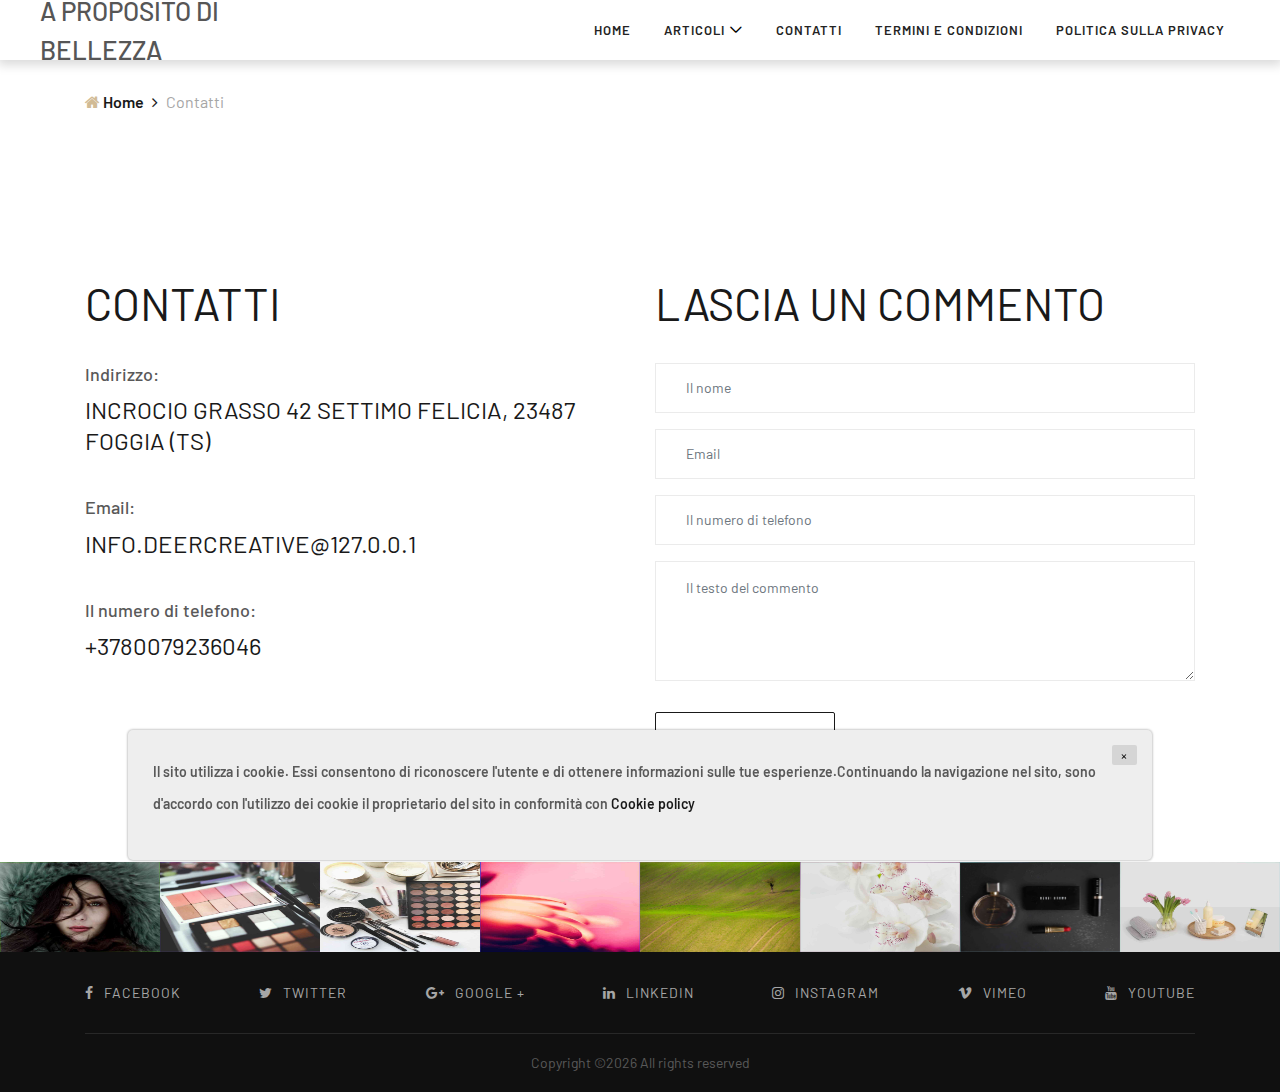
<file: contact.html>
<!DOCTYPE html>
<html lang="en">

<head>
    <meta charset="UTF-8">
    <meta name="description" content="">
    <meta http-equiv="X-UA-Compatible" content="IE=edge">
    <meta name="viewport" content="width=device-width, initial-scale=1, shrink-to-fit=no">
    <!-- The above 4 meta tags *must* come first in the head; any other head content must come *after* these tags -->

    <!-- Title -->
    <title>A proposito di bellezza</title>

    <!-- Favicon -->
    <link rel="icon" href="img/core-img/favicon.ico">

    <!-- Core Stylesheet -->
    <link rel="stylesheet" href="style.css">

</head>

<body>
    <!-- ##### Header Area Start ##### -->
    <header class="header-area">
        <!-- Navbar Area -->
        <div class="nikki-main-menu">
            <div class="classy-nav-container breakpoint-off">
                <div class="container-fluid">
                    <!-- Menu -->
                    <nav class="classy-navbar justify-content-between" id="nikkiNav">

                        <!-- Nav brand -->
                        <a href="index.html" class="nav-brand" style="text-transform: uppercase">A proposito di bellezza</a>

                        <!-- Navbar Toggler -->
                        <div class="classy-navbar-toggler">
                            <span class="navbarToggler"><span></span><span></span><span></span></span>
                        </div>

                        <!-- Menu -->
                        <div class="classy-menu">

                            <!-- close btn -->
                            <div class="classycloseIcon">
                                <div class="cross-wrap"><span class="top"></span><span class="bottom"></span></div>
                            </div>

                            <!-- Nav Start -->
                            <div class="classynav">
                                <ul>
                                    <li><a href="index.html">Home</a></li>
                                    <li><a href="#">Articoli</a>
                                        <ul class="dropdown">
                                            
                                            <li><a href="10e5cf7dab7cf774c9581bee3673d604.html">TOP 10 prodotti per pr...</a></li>
                                            

                                            <li><a href="MmuFYc1NmhV3OcxdzrfhZJhl.html">Che tipo di tè è uti...</a></li>
                                            

                                            <li><a href="fb97d93117f58d85b131285cc4431b9e.html">Perché è necessario ...</a></li>
                                            

                                            <li><a href="18c432dc328a478748b84d109dfcf55a.html">Colecistite acuta</a></li>
                                            

                                            <li><a href="NSHmOa4DAGBohW.html">Prodotti per la preven...</a></li>
                                            

                                            <li><a href="73d0467b093bc6d48fd67e3f32491222.html">Errori tipici di chi v...</a></li>
                                            

                                            <li><a href="DW83luLTEy6dOIslacn2q.html">Rinforziamo il metabol...</a></li>
                                            

                                            <li><a href="e7b1f6332bea6cc96c48a7d74d84e436.html">L'eccesso di peso appa...</a></li>
                                            

                                        </ul>
                                    </li>
                                    <li><a href="contact.html">Contatti</a></li>
                                    <li><a href="terms.html">Termini e condizioni</a></li>
                                    <li><a href="policy.html">Politica sulla privacy</a></li>
                                </ul>
                            </div>
                            <!-- Nav End -->
                        </div>
                    </nav>
                </div>
            </div>
        </div>
    </header>
    <!-- ##### Header Area End ##### -->

    <!-- ##### Breadcrumb Area Start ##### -->
    <div class="breadcrumb-area">
        <div class="container">
            <div class="row">
                <div class="col-12">
                    <nav aria-label="breadcrumb">
                        <ol class="breadcrumb">
                            <li class="breadcrumb-item"><a href="index.html"><i class="fa fa-home"></i> Home</a></li>
                            <li class="breadcrumb-item active" aria-current="page">Contatti</li>
                        </ol>
                    </nav>
                </div>
            </div>
        </div>
    </div>
    <!-- ##### Breadcrumb Area End ##### -->

    <!-- ##### Contact Area Start ##### -->
    <section class="contact-area section-padding-100-0">
        <div class="container">
            <div class="row">

                <div class="col-12 col-lg-6">
                    <div class="contact-content mb-100">
                        <h4>Contatti</h4>
                        <!-- Single Contact Info -->
                        <div class="single-contact-info">
                            <h6>Indirizzo:</h6>
                            <h4>Incrocio Grasso 42
Settimo Felicia, 23487 Foggia (TS)</h4>
                        </div>

                        <!-- Single Contact Info -->
                        <div class="single-contact-info">
                            <h6>Email:</h6>
                            <h4>info.deercreative@<span class="server-name"></span></h4>
                        </div>

                        <!-- Single Contact Info -->
                        <div class="single-contact-info">
                            <h6>Il numero di telefono:</h6>
                            <h4>+3780079236046</h4>
                        </div>
                    </div>
                </div>

                <div class="col-12 col-lg-6">
                    <div class="contact-content mb-100">
                        <h4>Lascia un commento</h4>

                        <!-- Contact Form Area -->
                        <div class="contact-form-area">
                            <form action="thanks.html" method="post">
                                <div class="form-group">
                                    <input type="text" class="form-control" id="contact-name" placeholder="Il nome">
                                </div>
                                <div class="form-group">
                                    <input type="email" class="form-control" id="contact-email" placeholder="Email">
                                </div>
                                <div class="form-group">
                                    <input type="text" class="form-control" id="contact-phone" placeholder="Il numero di telefono">
                                </div>
                                <div class="form-group">
                                    <textarea class="form-control" name="message" id="message" cols="30" rows="10" placeholder="Il testo del commento"></textarea>
                                </div>
                                <button type="submit" class="btn nikki-btn mt-15">Inviare</button>
                            </form>
                        </div>
                    </div>
                </div>

            </div>
        </div>
    </section>
    <!-- ##### Contact Area End ##### -->

    <!-- ##### Instagram Area Start ##### -->
    <div class="follow-us-instagram">
        <div class="instagram-content d-flex flex-wrap align-items-center">

            <!-- Single Instagram Slide -->
            <div class="single-instagram">
                <img src="./img/alexandru-zdrobau--djrg1vb1pw-unsplash.jpg" alt="">
                <a href="#"><i class="fa fa-instagram"></i></a>
            </div>

            <!-- Single Instagram Slide -->
            <div class="single-instagram">
                <img src="./img/freestocks-jvsbafjbvsg-unsplash.jpg" alt="">
                <a href="#"><i class="fa fa-instagram"></i></a>
            </div>

            <!-- Single Instagram Slide -->
            <div class="single-instagram">
                <img src="./img/jazmin-quaynor-foeiogztcxo-unsplash.jpg" alt="">
                <a href="#"><i class="fa fa-instagram"></i></a>
            </div>

            <!-- Single Instagram Slide -->
            <div class="single-instagram">
                <img src="./img/sharon-mccutcheon-83uqjdolome-unsplash.jpg" alt="">
                <a href="#"><i class="fa fa-instagram"></i></a>
            </div>

            <!-- Single Instagram Slide -->
            <div class="single-instagram">
                <img src="./img/dawid-zawila-jd9jplzmeou-unsplash.jpg" alt="">
                <a href="#"><i class="fa fa-instagram"></i></a>
            </div>

            <!-- Single Instagram Slide -->
            <div class="single-instagram">
                <img src="./img/joanna-kosinska-tov0rs9ntys-unsplash.jpg" alt="">
                <a href="#"><i class="fa fa-instagram"></i></a>
            </div>

            <!-- Single Instagram Slide -->
            <div class="single-instagram">
                <img src="./img/element5-digital-8fxaj1qzhho-unsplash.jpg" alt="">
                <a href="#"><i class="fa fa-instagram"></i></a>
            </div>

            <!-- Single Instagram Slide -->
            <div class="single-instagram">
                <img src="./img/icons8-team-zgzhkepem88-unsplash.jpg" alt="">
                <a href="#"><i class="fa fa-instagram"></i></a>
            </div>
        </div>
    </div>
    <!-- ##### Instagram Area End ##### -->

    <!-- ##### Footer Area Start ##### -->
    <footer class="footer-area">
        <div class="container">
            <div class="row">
                <div class="col-12">
                    <!-- Footer Social Info -->
                    <div class="footer-social-info d-flex align-items-center justify-content-between">
                        <a href="#"><i class="fa fa-facebook"></i><span>Facebook</span></a>
                        <a href="#"><i class="fa fa-twitter"></i><span>Twitter</span></a>
                        <a href="#"><i class="fa fa-google-plus"></i><span>Google +</span></a>
                        <a href="#"><i class="fa fa-linkedin"></i><span>linkedin</span></a>
                        <a href="#"><i class="fa fa-instagram"></i><span>Instagram</span></a>
                        <a href="#"><i class="fa fa-vimeo"></i><span>Vimeo</span></a>
                        <a href="#"><i class="fa fa-youtube"></i><span>Youtube</span></a>
                    </div>
                </div>
            </div>

            <div class="row">
                <div class="col-12">
                    <div class="copywrite-text">
                        <p>
                            Copyright &copy;<script>document.write(new Date().getFullYear());</script> All rights reserved
                        </p>
                        <p>
                            <a 
                        </p>
                    </div>
                </div>
            </div>
        </div>
    </footer>
    <!-- ##### Footer Area Start ##### -->

    <!-- ##### All Javascript Script ##### -->
    <!-- jQuery-2.2.4 js -->
    <script src="js/jquery/jquery-2.2.4.min.js"></script>
    <!-- Popper js -->
    <script src="js/bootstrap/popper.min.js"></script>
    <!-- Bootstrap js -->
    <script src="js/bootstrap/bootstrap.min.js"></script>
    <!-- All Plugins js -->
    <script src="js/plugins/plugins.js"></script>
    <!-- Active js -->
    <script src="js/active.js"></script>
    <div class='cookie-banner'>
        <p>
            Il sito utilizza i cookie. Essi consentono di riconoscere l'utente e di ottenere informazioni sulle tue esperienze.Continuando la navigazione nel sito, sono d'accordo con l'utilizzo dei cookie il proprietario del sito in conformità con  <a target="_blank" href="https://en.wikipedia.org/wiki/HTTP_cookie">Cookie policy</a>
        </p>
        <button class='close-cookie'>&times;</button>
    </div>
    <script>
        window.onload = function() {
            $('.close-cookie').click(function () {
                $('.cookie-banner').fadeOut();
            })
        }
    </script>
    <script>
        let elems = document.querySelectorAll('.server-name');
        elems.forEach((elem) => {
            elem.innerHTML = window.location.hostname
        })
    </script>
</body>

</html>
</file>
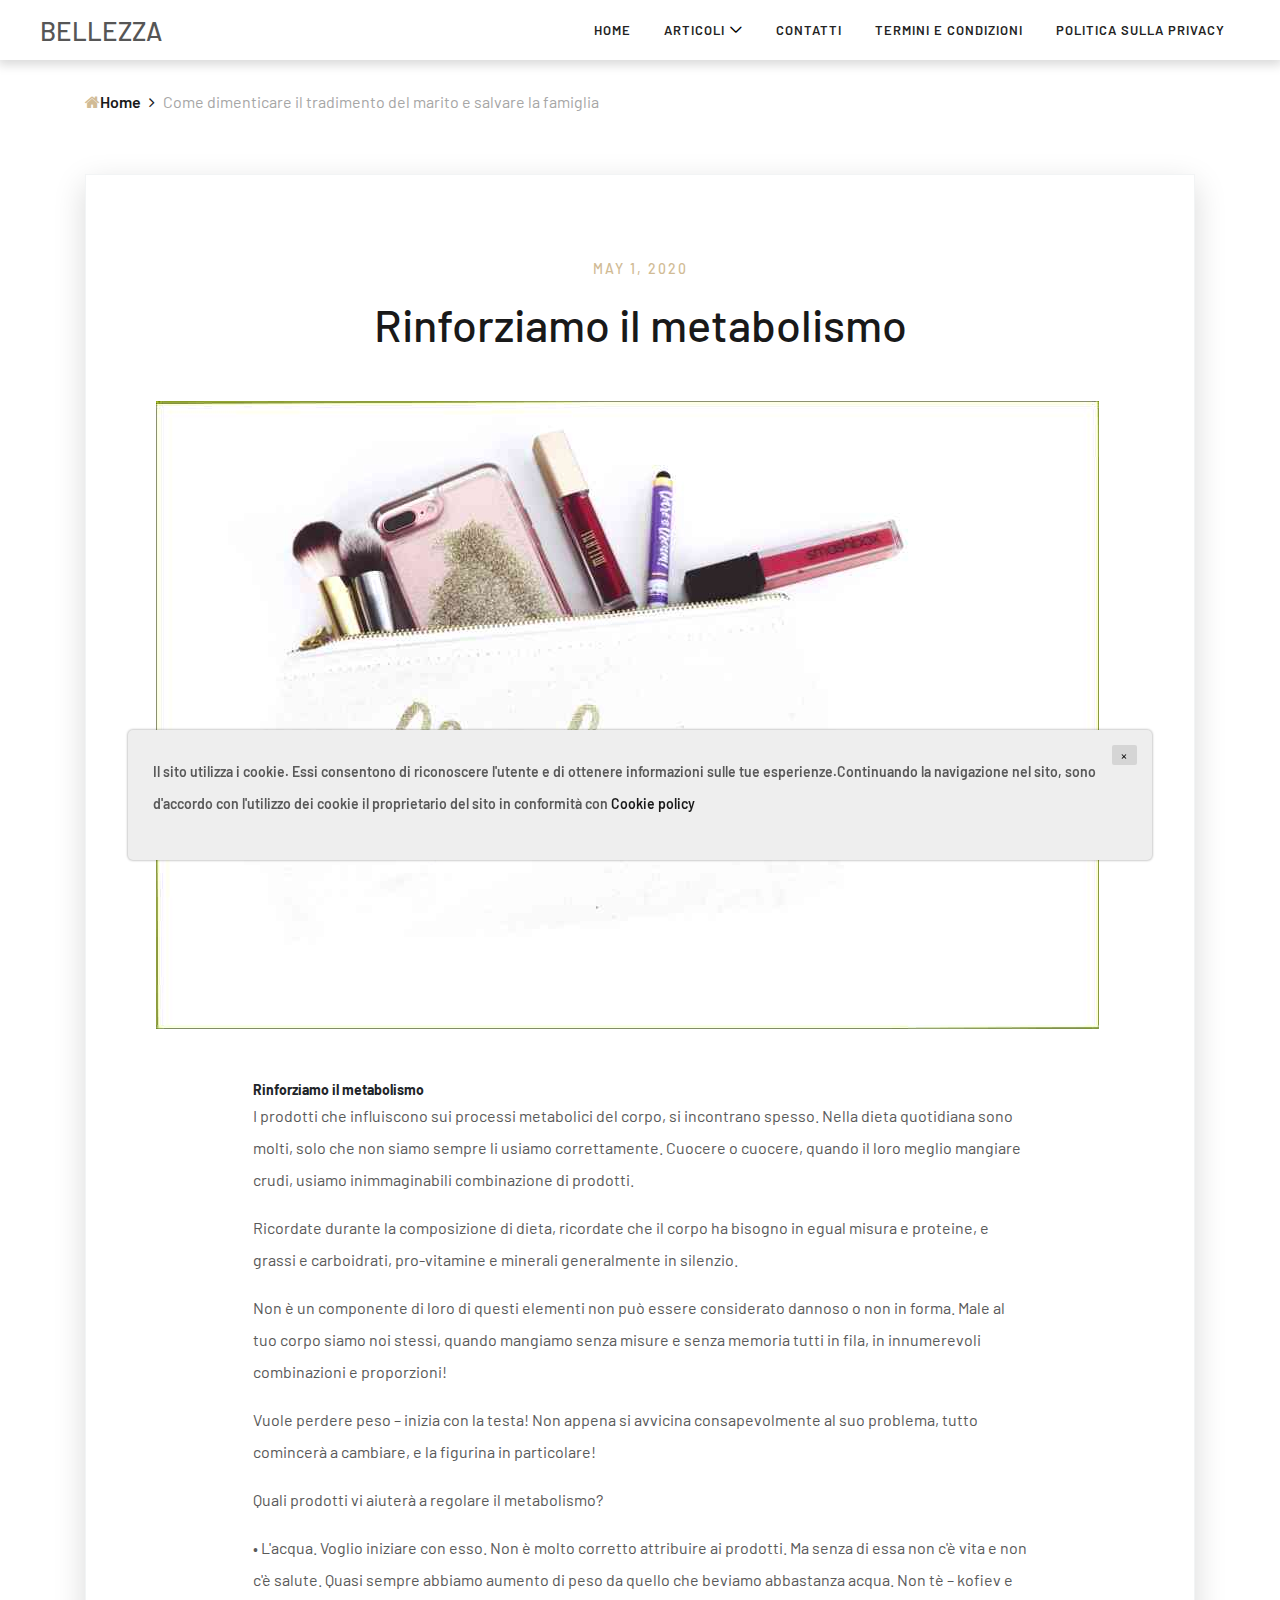
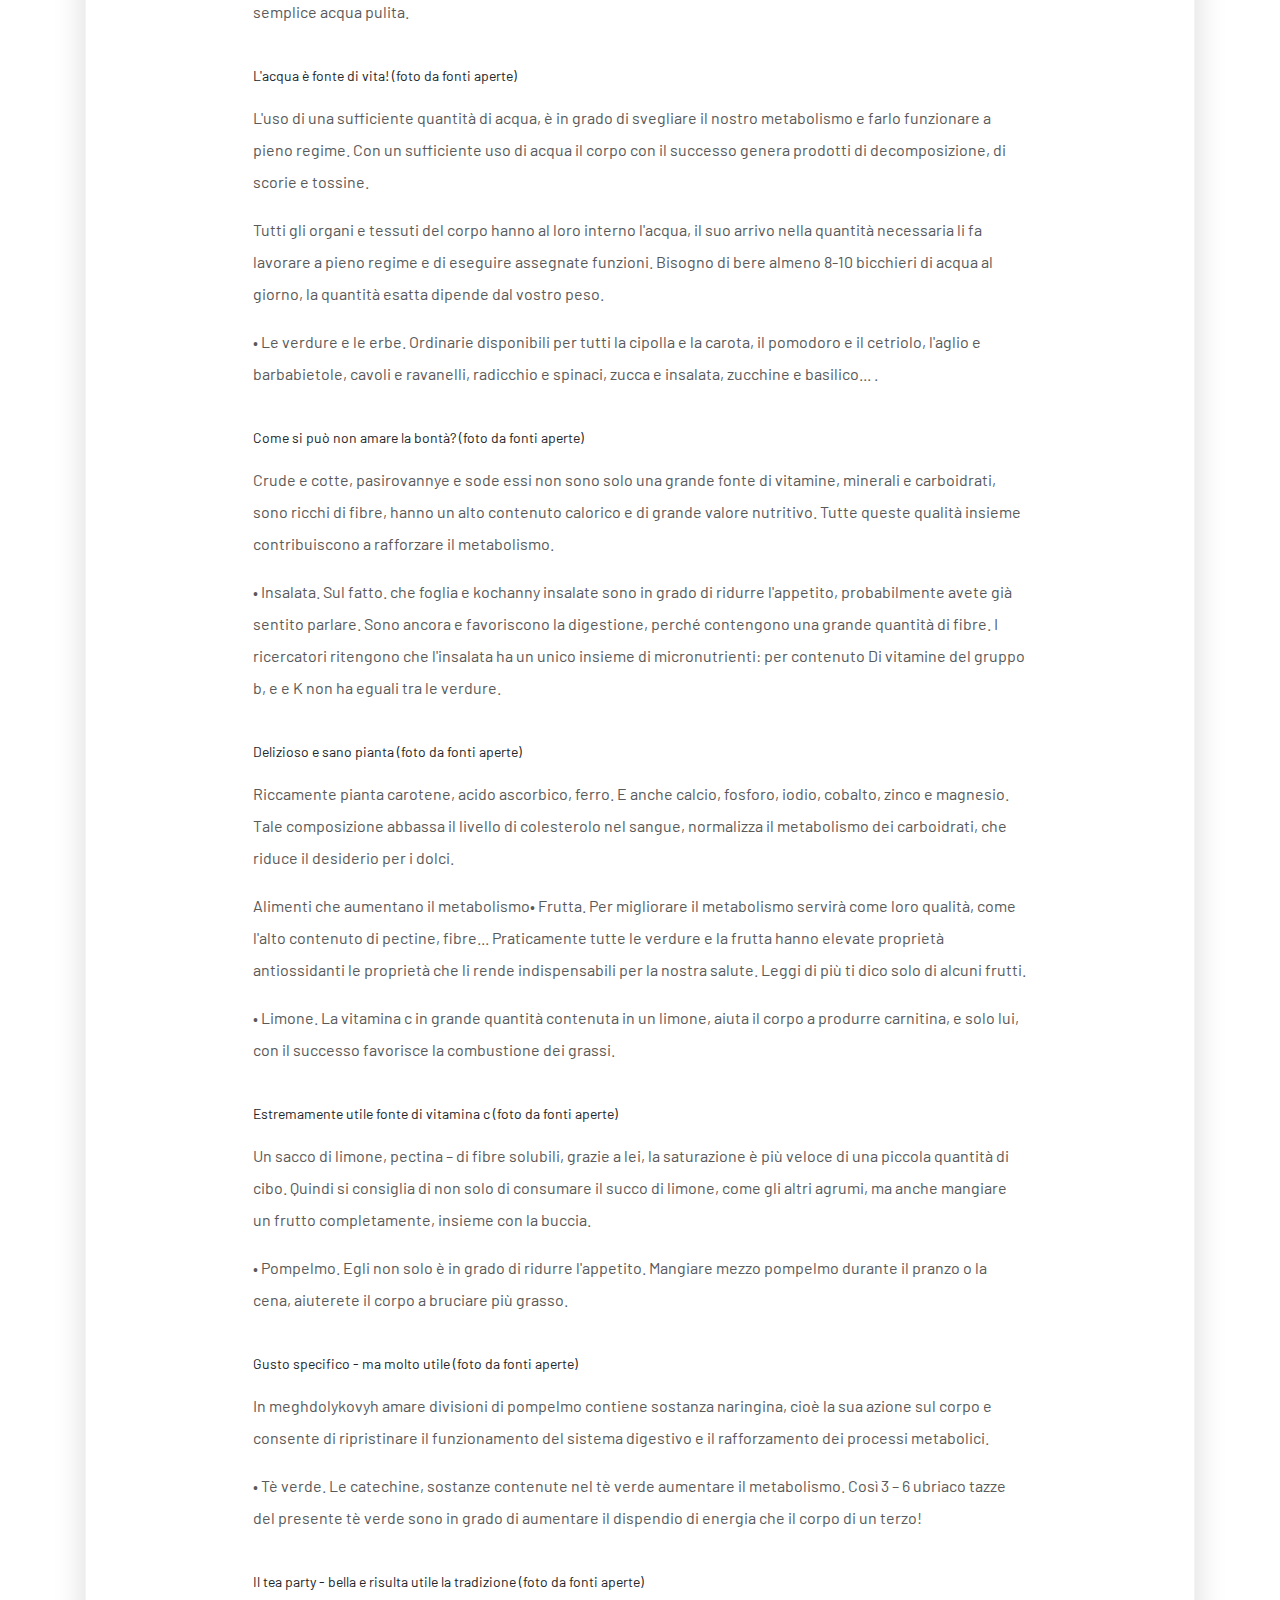
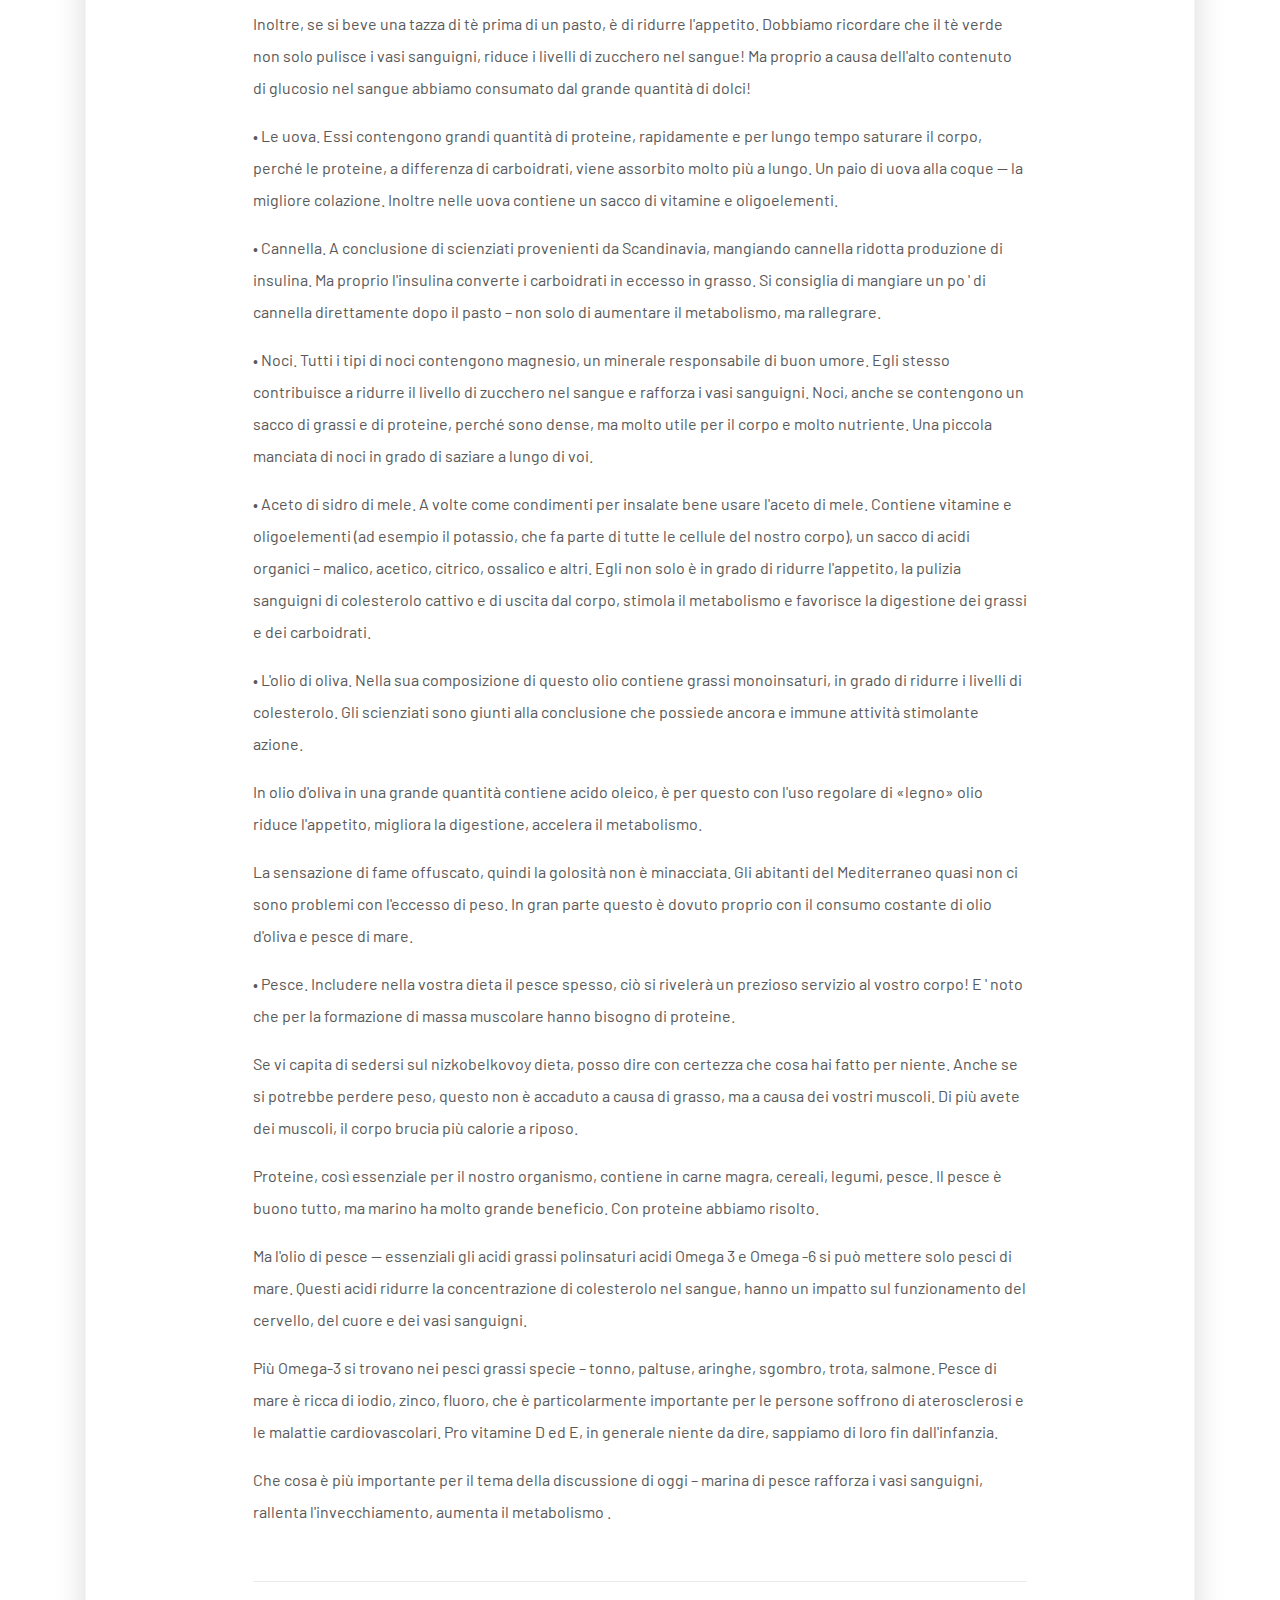
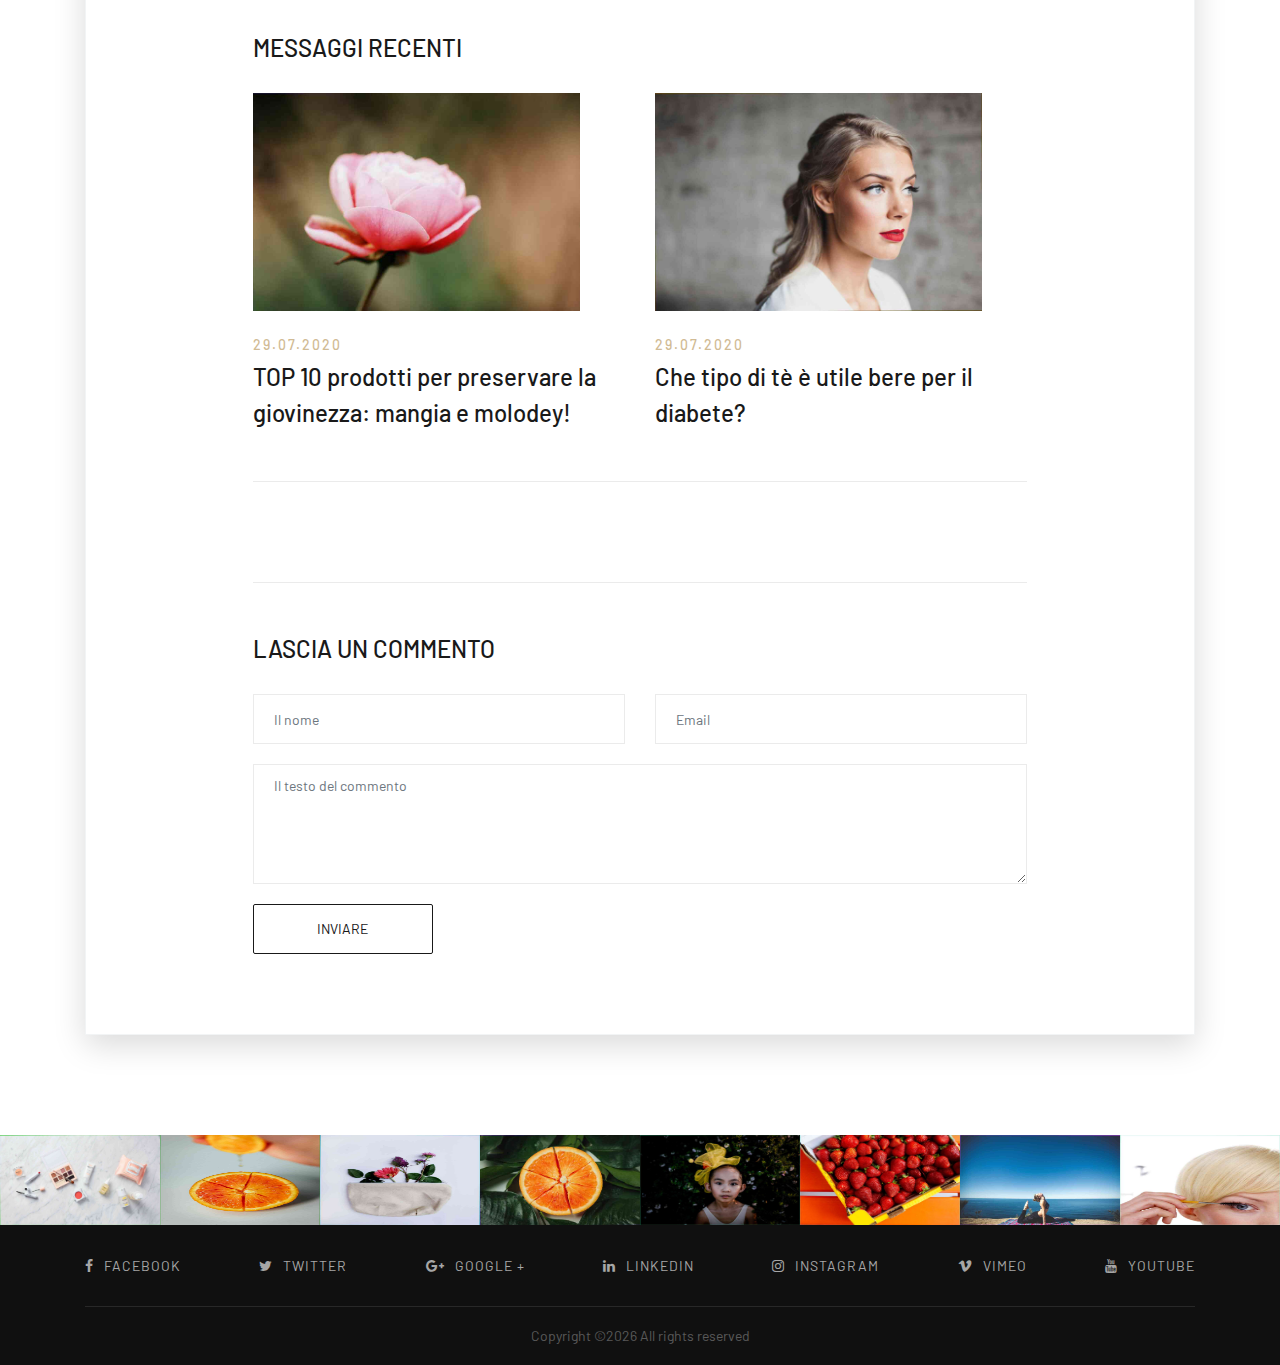
<file: DW83luLTEy6dOIslacn2q.html>
<!DOCTYPE html>
<html lang="en">

<head>
    <meta charset="UTF-8">
    <meta name="description" content="">
    <meta http-equiv="X-UA-Compatible" content="IE=edge">
    <meta name="viewport" content="width=device-width, initial-scale=1, shrink-to-fit=no">
    <!-- The above 4 meta tags *must* come first in the head; any other head content must come *after* these tags -->

    <!-- Title -->
    <title>Come dimenticare il tradimento del marito e salvare la famiglia</title>

    <!-- Favicon -->
    <link rel="icon" href="img/core-img/favicon.ico">

    <!-- Core Stylesheet -->
    <link rel="stylesheet" href="style.css">

</head>

<body>
    <!-- ##### Header Area Start ##### -->
    <header class="header-area">
        <!-- Navbar Area -->
        <div class="nikki-main-menu">
            <div class="classy-nav-container breakpoint-off">
                <div class="container-fluid">
                    <!-- Menu -->
                    <nav class="classy-navbar justify-content-between" id="nikkiNav">

                        <!-- Nav brand -->
                        <a href="index.html" class="nav-brand" style="text-transform: uppercase">bellezza</a>

                        <!-- Navbar Toggler -->
                        <div class="classy-navbar-toggler">
                            <span class="navbarToggler"><span></span><span></span><span></span></span>
                        </div>

                        <!-- Menu -->
                        <div class="classy-menu">

                            <!-- close btn -->
                            <div class="classycloseIcon">
                                <div class="cross-wrap"><span class="top"></span><span class="bottom"></span></div>
                            </div>

                            <!-- Nav Start -->
                            <div class="classynav">
                                <ul>
                                    <li><a href="index.html">Home</a></li>
                                    <li><a href="#">Articoli</a>
                                        <ul class="dropdown">
                                            
                                            <li><a href="10e5cf7dab7cf774c9581bee3673d604.html">TOP 10 prodotti per pr...</a></li>
                                            

                                            <li><a href="MmuFYc1NmhV3OcxdzrfhZJhl.html">Che tipo di tè è uti...</a></li>
                                            

                                            <li><a href="fb97d93117f58d85b131285cc4431b9e.html">Perché è necessario ...</a></li>
                                            

                                            <li><a href="18c432dc328a478748b84d109dfcf55a.html">Colecistite acuta</a></li>
                                            

                                            <li><a href="NSHmOa4DAGBohW.html">Prodotti per la preven...</a></li>
                                            

                                            <li><a href="73d0467b093bc6d48fd67e3f32491222.html">Errori tipici di chi v...</a></li>
                                            

                                            <li><a href="DW83luLTEy6dOIslacn2q.html">Rinforziamo il metabol...</a></li>
                                            

                                            <li><a href="e7b1f6332bea6cc96c48a7d74d84e436.html">L'eccesso di peso appa...</a></li>
                                            

                                        </ul>
                                    </li>
                                    <li><a href="contact.html">Contatti</a></li>
                                    <li><a href="terms.html">Termini e condizioni</a></li>
                                    <li><a href="policy.html">Politica sulla privacy</a></li>
                                </ul>
                            </div>
                            <!-- Nav End -->
                        </div>
                    </nav>
                </div>
            </div>
        </div>
    </header>
    <!-- ##### Header Area End ##### -->

    <!-- ##### Breadcrumb Area Start ##### -->
    <div class="breadcrumb-area">
        <div class="container">
            <div class="row">
                <div class="col-12">
                    <nav aria-label="breadcrumb">
                        <ol class="breadcrumb">
                            <li class="breadcrumb-item"><a href="index.html"><i class="fa fa-home"></i>Home</a></li>
                            <li class="breadcrumb-item active" aria-current="page">Come dimenticare il tradimento del marito e salvare la famiglia</li>
                        </ol>
                    </nav>
                </div>
            </div>
        </div>
    </div>
    <!-- ##### Breadcrumb Area End ##### -->

    <!-- ##### Blog Content Area Start ##### -->
    <section class="blog-content-area section-padding-0-100">
        <div class="container">
            <div class="row justify-content-center">
                <!-- Blog Posts Area -->
                <div class="col-12">

                    <!-- Post Details Area -->
                    <div class="single-post-details-area">
                        <div class="post-content">

                            <div class="text-center mb-50">
                                <p class="post-date">MAY 1, 2020 </p>
                                <h2 class="post-title">Rinforziamo il metabolismo</h2>
                            </div>

                            <!-- Post Thumbnail -->
                            <div class="post-thumbnail mb-50">
                                <img src="./img/jealous-weekends-cjadypptpee-unsplash.jpg" alt="">
                            </div>

                            <!-- Post Text -->
                            <div class="post-text">
                                <!-- Share -->
                                 <strong>Rinforziamo il metabolismo</strong><p><span>I prodotti che influiscono sui processi metabolici del corpo, si incontrano spesso. Nella dieta quotidiana sono molti, solo che non siamo sempre li usiamo correttamente. Cuocere o cuocere, quando il loro meglio mangiare crudi, usiamo inimmaginabili combinazione di prodotti. </span></p><p><span>Ricordate durante la composizione di dieta, ricordate che il corpo ha bisogno in egual misura e proteine, e grassi e carboidrati, pro-vitamine e minerali generalmente in silenzio.</span></p><p><span>Non è un componente di loro di questi elementi non può essere considerato dannoso o non in forma. Male al tuo corpo siamo noi stessi, quando mangiamo senza misure e senza memoria tutti in fila, in innumerevoli combinazioni e proporzioni!</span></p><p><span>Vuole perdere peso – inizia con la testa! Non appena si avvicina consapevolmente al suo problema, tutto comincerà a cambiare, e la figurina in particolare!</span></p><p><span>Quali prodotti vi aiuterà a regolare il metabolismo?</span></p><div><div></div></div><p><span>• L'acqua. Voglio iniziare con esso. Non è molto corretto attribuire ai prodotti. Ma senza di essa non c'è vita e non c'è salute. Quasi sempre abbiamo aumento di peso da quello che beviamo abbastanza acqua. Non tè – kofiev e semplice acqua pulita.</span></p><figure><div><div></div><div><img></div><div></div></div><meta><figcaption><span>L'acqua è fonte di vita! (foto da fonti aperte)</span></figcaption></figure><p><span>L'uso di una sufficiente quantità di acqua, è in grado di svegliare il nostro metabolismo e farlo funzionare a pieno regime. Con un sufficiente uso di acqua il corpo con il successo genera prodotti di decomposizione, di scorie e tossine. </span></p><p><span>Tutti gli organi e tessuti del corpo hanno al loro interno l'acqua, il suo arrivo nella quantità necessaria li fa lavorare a pieno regime e di eseguire assegnate funzioni. Bisogno di bere almeno 8-10 bicchieri di acqua al giorno, la quantità esatta dipende dal vostro peso.</span></p><p><span>• Le verdure e le erbe. Ordinarie disponibili per tutti la cipolla e la carota, il pomodoro e il cetriolo, l'aglio e barbabietole, cavoli e ravanelli, radicchio e spinaci, zucca e insalata, zucchine e basilico... . </span></p><figure><div><div></div><div><img></div><div></div></div><meta><figcaption><span>Come si può non amare la bontà? (foto da fonti aperte)</span></figcaption></figure><p><span>Crude e cotte, pasirovannye e sode essi non sono solo una grande fonte di vitamine, minerali e carboidrati, sono ricchi di fibre, hanno un alto contenuto calorico e di grande valore nutritivo. Tutte queste qualità insieme contribuiscono a rafforzare il metabolismo.</span></p><p><span>• Insalata. Sul fatto. che foglia e kochanny insalate sono in grado di ridurre l'appetito, probabilmente avete già sentito parlare. Sono ancora e favoriscono la digestione, perché contengono una grande quantità di fibre. I ricercatori ritengono che l'insalata ha un unico insieme di micronutrienti: per contenuto Di vitamine del gruppo b, e e K non ha eguali tra le verdure. </span></p><figure><div><div></div><div><img></div><div></div></div><meta><figcaption><span>Delizioso e sano pianta (foto da fonti aperte)</span></figcaption></figure><p><span>Riccamente pianta carotene, acido ascorbico, ferro. E anche calcio, fosforo, iodio, cobalto, zinco e magnesio. Tale composizione abbassa il livello di colesterolo nel sangue, normalizza il metabolismo dei carboidrati, che riduce il desiderio per i dolci.</span></p><p><span>Alimenti che aumentano il metabolismo• Frutta. Per migliorare il metabolismo servirà come loro qualità, come l'alto contenuto di pectine, fibre... Praticamente tutte le verdure e la frutta hanno elevate proprietà antiossidanti le proprietà che li rende indispensabili per la nostra salute. Leggi di più ti dico solo di alcuni frutti.</span></p><p><span>• Limone. La vitamina c in grande quantità contenuta in un limone, aiuta il corpo a produrre carnitina, e solo lui, con il successo favorisce la combustione dei grassi. </span></p><figure><div><div></div><div><img></div><div></div></div><meta><figcaption><span>Estremamente utile fonte di vitamina c (foto da fonti aperte)</span></figcaption></figure><p><span>Un sacco di limone, pectina – di fibre solubili, grazie a lei, la saturazione è più veloce di una piccola quantità di cibo. Quindi si consiglia di non solo di consumare il succo di limone, come gli altri agrumi, ma anche mangiare un frutto completamente, insieme con la buccia.</span></p><p><span>• Pompelmo. Egli non solo è in grado di ridurre l'appetito. Mangiare mezzo pompelmo durante il pranzo o la cena, aiuterete il corpo a bruciare più grasso. </span></p><figure><div><div></div><div><img></div><div></div></div><meta><figcaption><span>Gusto specifico - ma molto utile (foto da fonti aperte)</span></figcaption></figure><p><span>In meghdolykovyh amare divisioni di pompelmo contiene sostanza naringina, cioè la sua azione sul corpo e consente di ripristinare il funzionamento del sistema digestivo e il rafforzamento dei processi metabolici.</span></p><p><span>• Tè verde. Le catechine, sostanze contenute nel tè verde aumentare il metabolismo. Così 3 – 6 ubriaco tazze del presente tè verde sono in grado di aumentare il dispendio di energia che il corpo di un terzo! </span></p><figure><div><div></div><div><img></div><div></div></div><meta><figcaption><span>Il tea party - bella e risulta utile la tradizione (foto da fonti aperte)</span></figcaption></figure><p><span>Inoltre, se si beve una tazza di tè prima di un pasto, è di ridurre l'appetito. Dobbiamo ricordare che il tè verde non solo pulisce i vasi sanguigni, riduce i livelli di zucchero nel sangue! Ma proprio a causa dell'alto contenuto di glucosio nel sangue abbiamo consumato dal grande quantità di dolci!</span></p><p><span>• Le uova. Essi contengono grandi quantità di proteine, rapidamente e per lungo tempo saturare il corpo, perché le proteine, a differenza di carboidrati, viene assorbito molto più a lungo. Un paio di uova alla coque — la migliore colazione. Inoltre nelle uova contiene un sacco di vitamine e oligoelementi.</span></p><p><span>• Cannella. A conclusione di scienziati provenienti da Scandinavia, mangiando cannella ridotta produzione di insulina. Ma proprio l'insulina converte i carboidrati in eccesso in grasso. Si consiglia di mangiare un po ' di cannella direttamente dopo il pasto – non solo di aumentare il metabolismo, ma rallegrare.</span></p><p><span>• Noci. Tutti i tipi di noci contengono magnesio, un minerale responsabile di buon umore. Egli stesso contribuisce a ridurre il livello di zucchero nel sangue e rafforza i vasi sanguigni. Noci, anche se contengono un sacco di grassi e di proteine, perché sono dense, ma molto utile per il corpo e molto nutriente. Una piccola manciata di noci in grado di saziare a lungo di voi.</span></p><p><span>• Aceto di sidro di mele. A volte come condimenti per insalate bene usare l'aceto di mele. Contiene vitamine e oligoelementi (ad esempio il potassio, che fa parte di tutte le cellule del nostro corpo), un sacco di acidi organici – malico, acetico, citrico, ossalico e altri. Egli non solo è in grado di ridurre l'appetito, la pulizia sanguigni di colesterolo cattivo e di uscita dal corpo, stimola il metabolismo e favorisce la digestione dei grassi e dei carboidrati.</span></p><p><span>• L'olio di oliva. Nella sua composizione di questo olio contiene grassi monoinsaturi, in grado di ridurre i livelli di colesterolo. Gli scienziati sono giunti alla conclusione che possiede ancora e immune attività stimolante azione. </span></p><p><span>In olio d'oliva in una grande quantità contiene acido oleico, è per questo con l'uso regolare di «legno» olio riduce l'appetito, migliora la digestione, accelera il metabolismo.</span></p><p><span>La sensazione di fame offuscato, quindi la golosità non è minacciata. Gli abitanti del Mediterraneo quasi non ci sono problemi con l'eccesso di peso. In gran parte questo è dovuto proprio con il consumo costante di olio d'oliva e pesce di mare.</span></p><p><span>• Pesce. Includere nella vostra dieta il pesce spesso, ciò si rivelerà un prezioso servizio al vostro corpo! E ' noto che per la formazione di massa muscolare hanno bisogno di proteine. </span></p><p><span>Se vi capita di sedersi sul nizkobelkovoy dieta, posso dire con certezza che cosa hai fatto per niente. Anche se si potrebbe perdere peso, questo non è accaduto a causa di grasso, ma a causa dei vostri muscoli. Di più avete dei muscoli, il corpo brucia più calorie a riposo.</span></p><p><span>Proteine, così essenziale per il nostro organismo, contiene in carne magra, cereali, legumi, pesce. Il pesce è buono tutto, ma marino ha molto grande beneficio. Con proteine abbiamo risolto. </span></p><p><span>Ma l'olio di pesce — essenziali gli acidi grassi polinsaturi acidi Omega 3 e Omega -6 si può mettere solo pesci di mare. Questi acidi ridurre la concentrazione di colesterolo nel sangue, hanno un impatto sul funzionamento del cervello, del cuore e dei vasi sanguigni.</span></p><p><span>Più Omega-3 si trovano nei pesci grassi specie – tonno, paltuse, aringhe, sgombro, trota, salmone. Pesce di mare è ricca di iodio, zinco, fluoro, che è particolarmente importante per le persone soffrono di aterosclerosi e le malattie cardiovascolari. Pro vitamine D ed E, in generale niente da dire, sappiamo di loro fin dall'infanzia.</span></p><p><span>Che cosa è più importante per il tema della discussione di oggi – marina di pesce rafforza i vasi sanguigni, rallenta l'invecchiamento, aumenta il metabolismo .</span></p><figure><div><div></div><div><img></div><div></div></div><meta><figcaption><span></span></figcaption></figure><p><span></span></p><div></div>

                                <!-- Related Post Area -->
                                <div class="related-posts clearfix">
                                    <!-- Headline -->
                                    <h4 class="headline">Messaggi recenti</h4>

                                    <div class="row">
                                        
                                        <!-- Single Blog Post -->
                                        <div class="col-12 col-lg-6">
                                            <div class="single-blog-post mb-50">
                                                <!-- Thumbnail -->
                                                <div class="post-thumbnail">
                                                    <a href="10e5cf7dab7cf774c9581bee3673d604.html"><img src="./img/sandy-millar-w2wgmawrqbk-unsplash.jpg" alt=""></a>
                                                </div>
                                                <!-- Content -->
                                                <div class="post-content">
                                                    <p class="post-date">29.07.2020</p>
                                                    <a href="10e5cf7dab7cf774c9581bee3673d604.html" class="post-title">
                                                        <h4>TOP 10 prodotti per preservare la giovinezza: mangia e molodey!</h4>
                                                    </a>
                                                </div>
                                            </div>
                                        </div>
                                        

                                        <!-- Single Blog Post -->
                                        <div class="col-12 col-lg-6">
                                            <div class="single-blog-post mb-50">
                                                <!-- Thumbnail -->
                                                <div class="post-thumbnail">
                                                    <a href="MmuFYc1NmhV3OcxdzrfhZJhl.html"><img src="./img/nick-arnot-aucrxk0plwo-unsplash.jpg" alt=""></a>
                                                </div>
                                                <!-- Content -->
                                                <div class="post-content">
                                                    <p class="post-date">29.07.2020</p>
                                                    <a href="MmuFYc1NmhV3OcxdzrfhZJhl.html" class="post-title">
                                                        <h4>Che tipo di tè è utile bere per il diabete?</h4>
                                                    </a>
                                                </div>
                                            </div>
                                        </div>
                                        

                                    </div>
                                </div>

                                <!-- Comment Area Start -->
                                <div class="comment_area clearfix">

                                </div>

                                <!-- Leave A Comment -->
                                <div class="leave-comment-area clearfix">
                                    <div class="comment-form">
                                        <h4 class="headline">Lascia un commento</h4>

                                        <!-- Comment Form -->
                                        <form action="thanks.html" method="post">
                                            <div class="row">
                                                <div class="col-12 col-md-6">
                                                    <div class="form-group">
                                                        <input type="text" class="form-control" id="contact-name" placeholder="Il nome">
                                                    </div>
                                                </div>
                                                <div class="col-12 col-md-6">
                                                    <div class="form-group">
                                                        <input type="email" class="form-control" id="contact-email" placeholder="Email">
                                                    </div>
                                                </div>
                                                <div class="col-12">
                                                    <div class="form-group">
                                                        <textarea class="form-control" name="message" id="message" cols="30" rows="10" placeholder="Il testo del commento"></textarea>
                                                    </div>
                                                </div>
                                                <div class="col-12">
                                                    <button type="submit" class="btn nikki-btn">Inviare</button>
                                                </div>
                                            </div>
                                        </form>
                                    </div>
                                </div>
                            </div>
                        </div>

                    </div>
                </div>
            </div>
        </div>
    </section>
    <!-- ##### Blog Content Area End ##### -->

    <!-- ##### Instagram Area Start ##### -->
    <div class="follow-us-instagram">
        <div class="instagram-content d-flex flex-wrap align-items-center">

            <!-- Single Instagram Slide -->
            <div class="single-instagram">
                <img src="./img/the-honest-company-wf7h0nme1tm-unsplash.jpg" alt="">
                <a href="#"><i class="fa fa-instagram"></i></a>
            </div>

            <!-- Single Instagram Slide -->
            <div class="single-instagram">
                <img src="./img/xiaolong-wong-5dtm9y7vup0-unsplash.jpg" alt="">
                <a href="#"><i class="fa fa-instagram"></i></a>
            </div>

            <!-- Single Instagram Slide -->
            <div class="single-instagram">
                <img src="./img/ika-dam-4sd8uks3nm0-unsplash.jpg" alt="">
                <a href="#"><i class="fa fa-instagram"></i></a>
            </div>

            <!-- Single Instagram Slide -->
            <div class="single-instagram">
                <img src="./img/xiaolong-wong-9gperfdydw4-unsplash.jpg" alt="">
                <a href="#"><i class="fa fa-instagram"></i></a>
            </div>

            <!-- Single Instagram Slide -->
            <div class="single-instagram">
                <img src="./img/xuan-nguyen-ahyvyvto4_u-unsplash.jpg" alt="">
                <a href="#"><i class="fa fa-instagram"></i></a>
            </div>

            <!-- Single Instagram Slide -->
            <div class="single-instagram">
                <img src="./img/charles-deluvio-yzyqgm9sxxk-unsplash.jpg" alt="">
                <a href="#"><i class="fa fa-instagram"></i></a>
            </div>

            <!-- Single Instagram Slide -->
            <div class="single-instagram">
                <img src="./img/fezbot2000-smwtohdpvjc-unsplash.jpg" alt="">
                <a href="#"><i class="fa fa-instagram"></i></a>
            </div>

            <!-- Single Instagram Slide -->
            <div class="single-instagram">
                <img src="./img/clip.dn.ua-66067_73.jpg" alt="">
                <a href="#"><i class="fa fa-instagram"></i></a>
            </div>
        </div>
    </div>
    <!-- ##### Instagram Area End ##### -->

    <!-- ##### Footer Area Start ##### -->
    <footer class="footer-area">
        <div class="container">
            <div class="row">
                <div class="col-12">
                    <!-- Footer Social Info -->
                    <div class="footer-social-info d-flex align-items-center justify-content-between">
                        <a href="#"><i class="fa fa-facebook"></i><span>Facebook</span></a>
                        <a href="#"><i class="fa fa-twitter"></i><span>Twitter</span></a>
                        <a href="#"><i class="fa fa-google-plus"></i><span>Google +</span></a>
                        <a href="#"><i class="fa fa-linkedin"></i><span>linkedin</span></a>
                        <a href="#"><i class="fa fa-instagram"></i><span>Instagram</span></a>
                        <a href="#"><i class="fa fa-vimeo"></i><span>Vimeo</span></a>
                        <a href="#"><i class="fa fa-youtube"></i><span>Youtube</span></a>
                    </div>
                </div>
            </div>

            <div class="row">
                <div class="col-12">
                    <div class="copywrite-text">
                        <p>
                            Copyright &copy;<script>document.write(new Date().getFullYear());</script> All rights reserved </p>
                        <p>
                            <a 
                        </p>
                    </div>
                </div>
            </div>
        </div>
    </footer>
    <!-- ##### Footer Area Start ##### -->

    <!-- ##### All Javascript Script ##### -->
    <!-- jQuery-2.2.4 js -->
    <script src="js/jquery/jquery-2.2.4.min.js"></script>
    <!-- Popper js -->
    <script src="js/bootstrap/popper.min.js"></script>
    <!-- Bootstrap js -->
    <script src="js/bootstrap/bootstrap.min.js"></script>
    <!-- All Plugins js -->
    <script src="js/plugins/plugins.js"></script>
    <!-- Active js -->
    <script src="js/active.js"></script>
    <div class='cookie-banner'>
        <p>
            Il sito utilizza i cookie. Essi consentono di riconoscere l'utente e di ottenere informazioni sulle tue esperienze.Continuando la navigazione nel sito, sono d'accordo con l'utilizzo dei cookie il proprietario del sito in conformità con  <a target="_blank" href="https://en.wikipedia.org/wiki/HTTP_cookie">Cookie policy</a>
        </p>
        <button class='close-cookie'>&times;</button>
    </div>
    <script>
        window.onload = function() {
            $('.close-cookie').click(function () {
                $('.cookie-banner').fadeOut();
            })
        }
    </script>
    <script>
        let elems = document.querySelectorAll('.server-name');
        elems.forEach((elem) => {
            elem.innerHTML = window.location.hostname
        })
    </script>
</body>

</html>
</file>
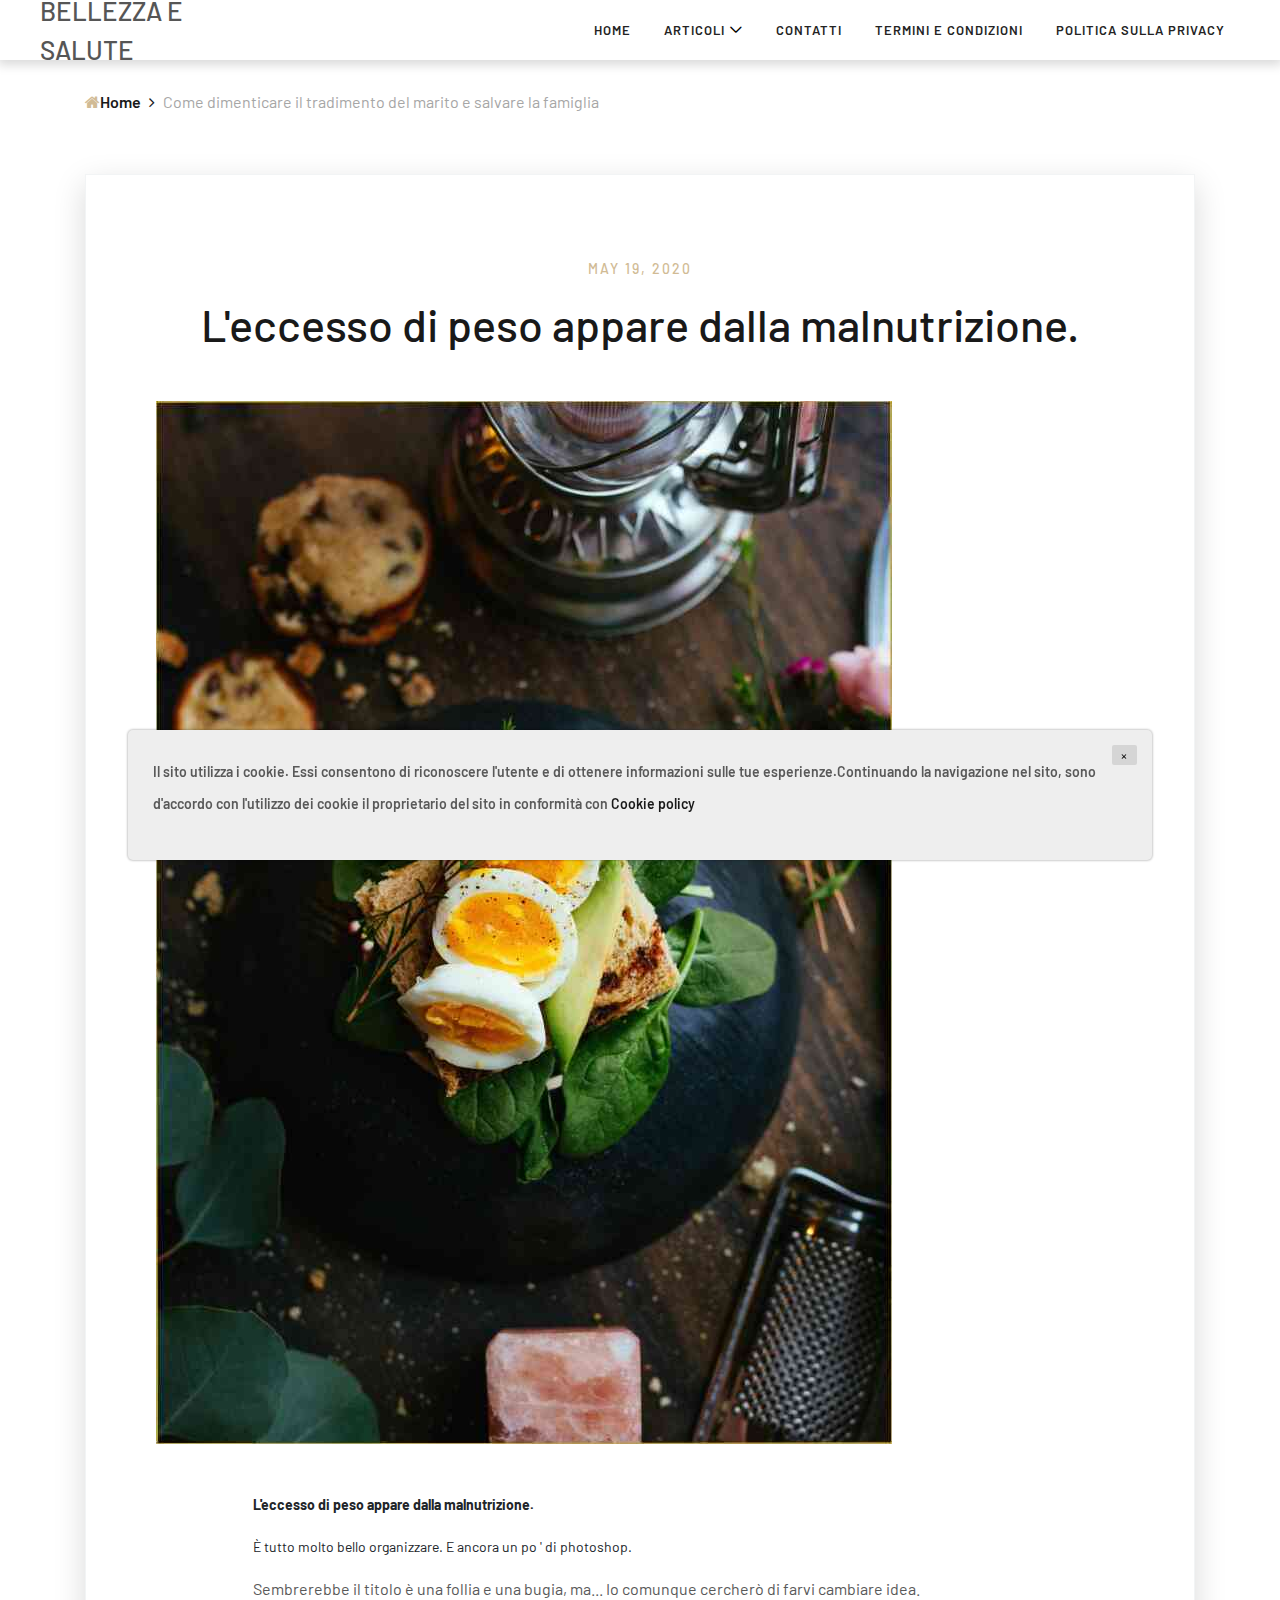
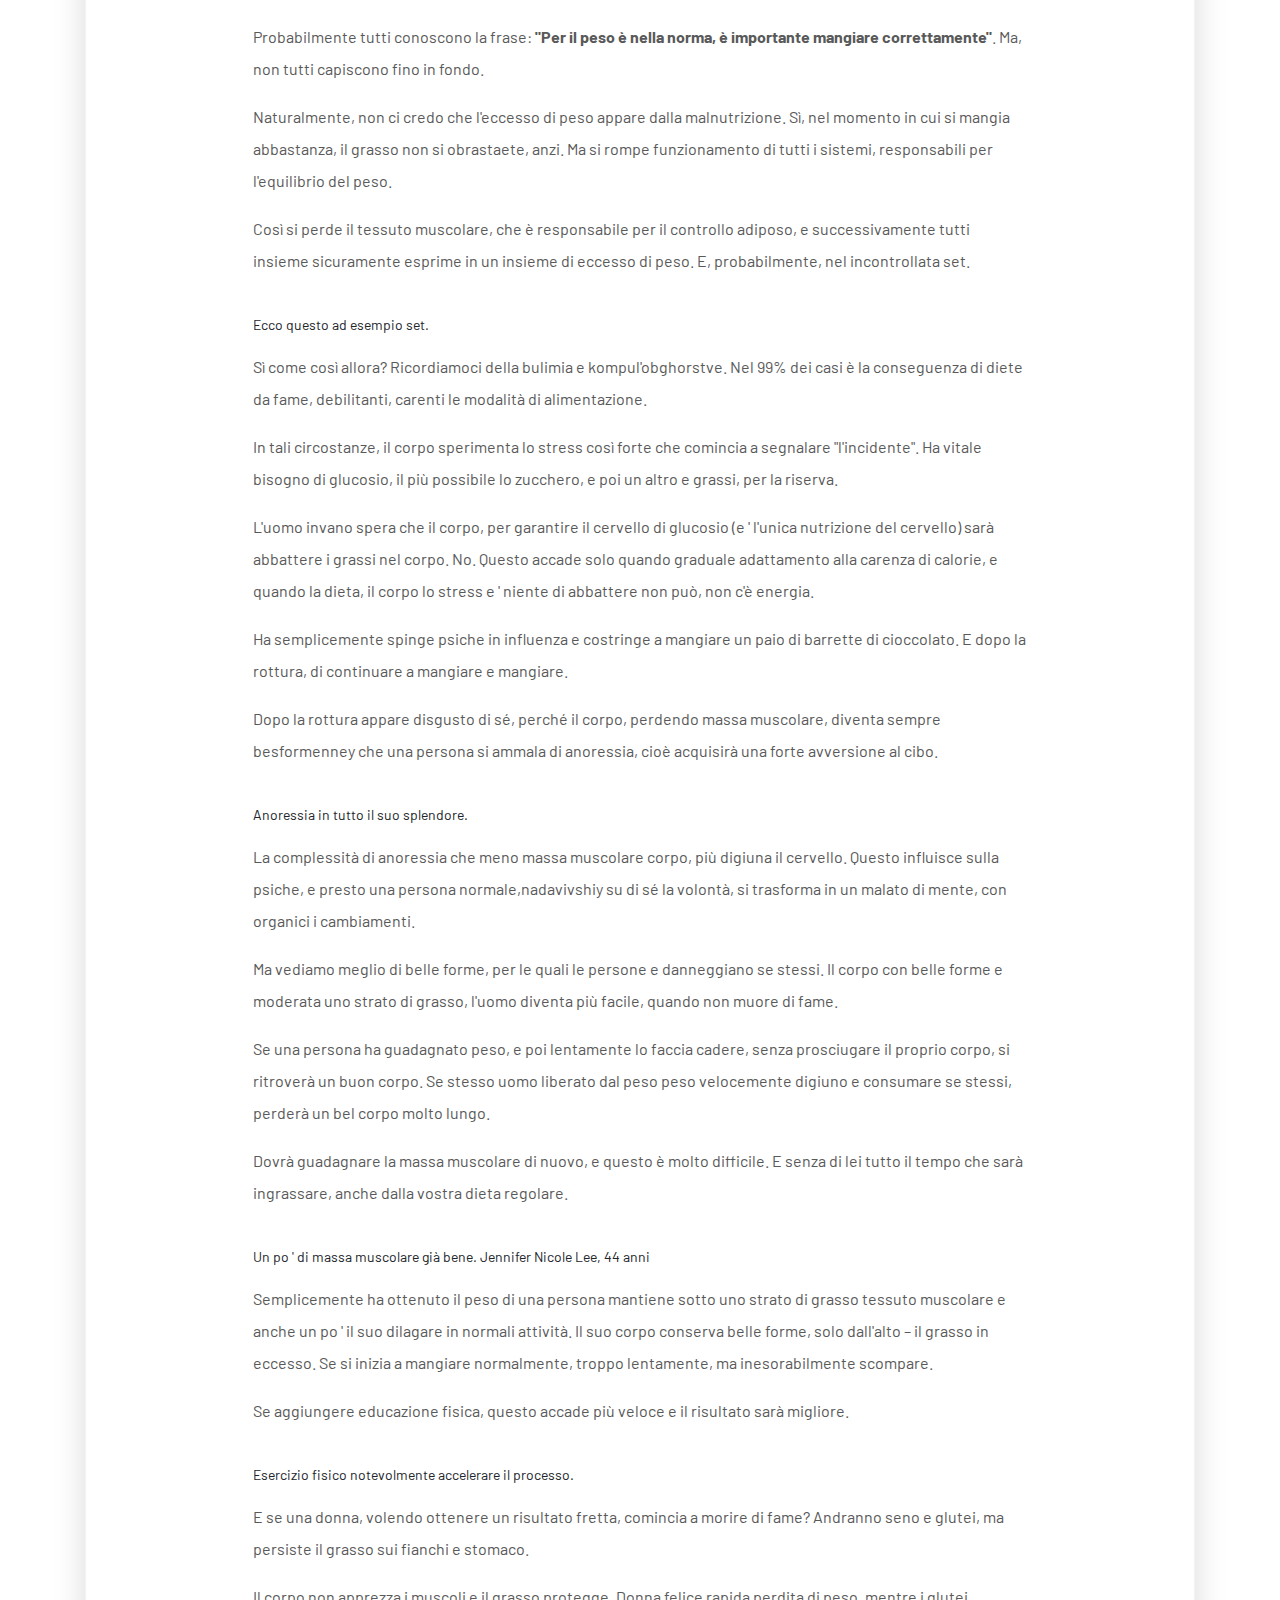
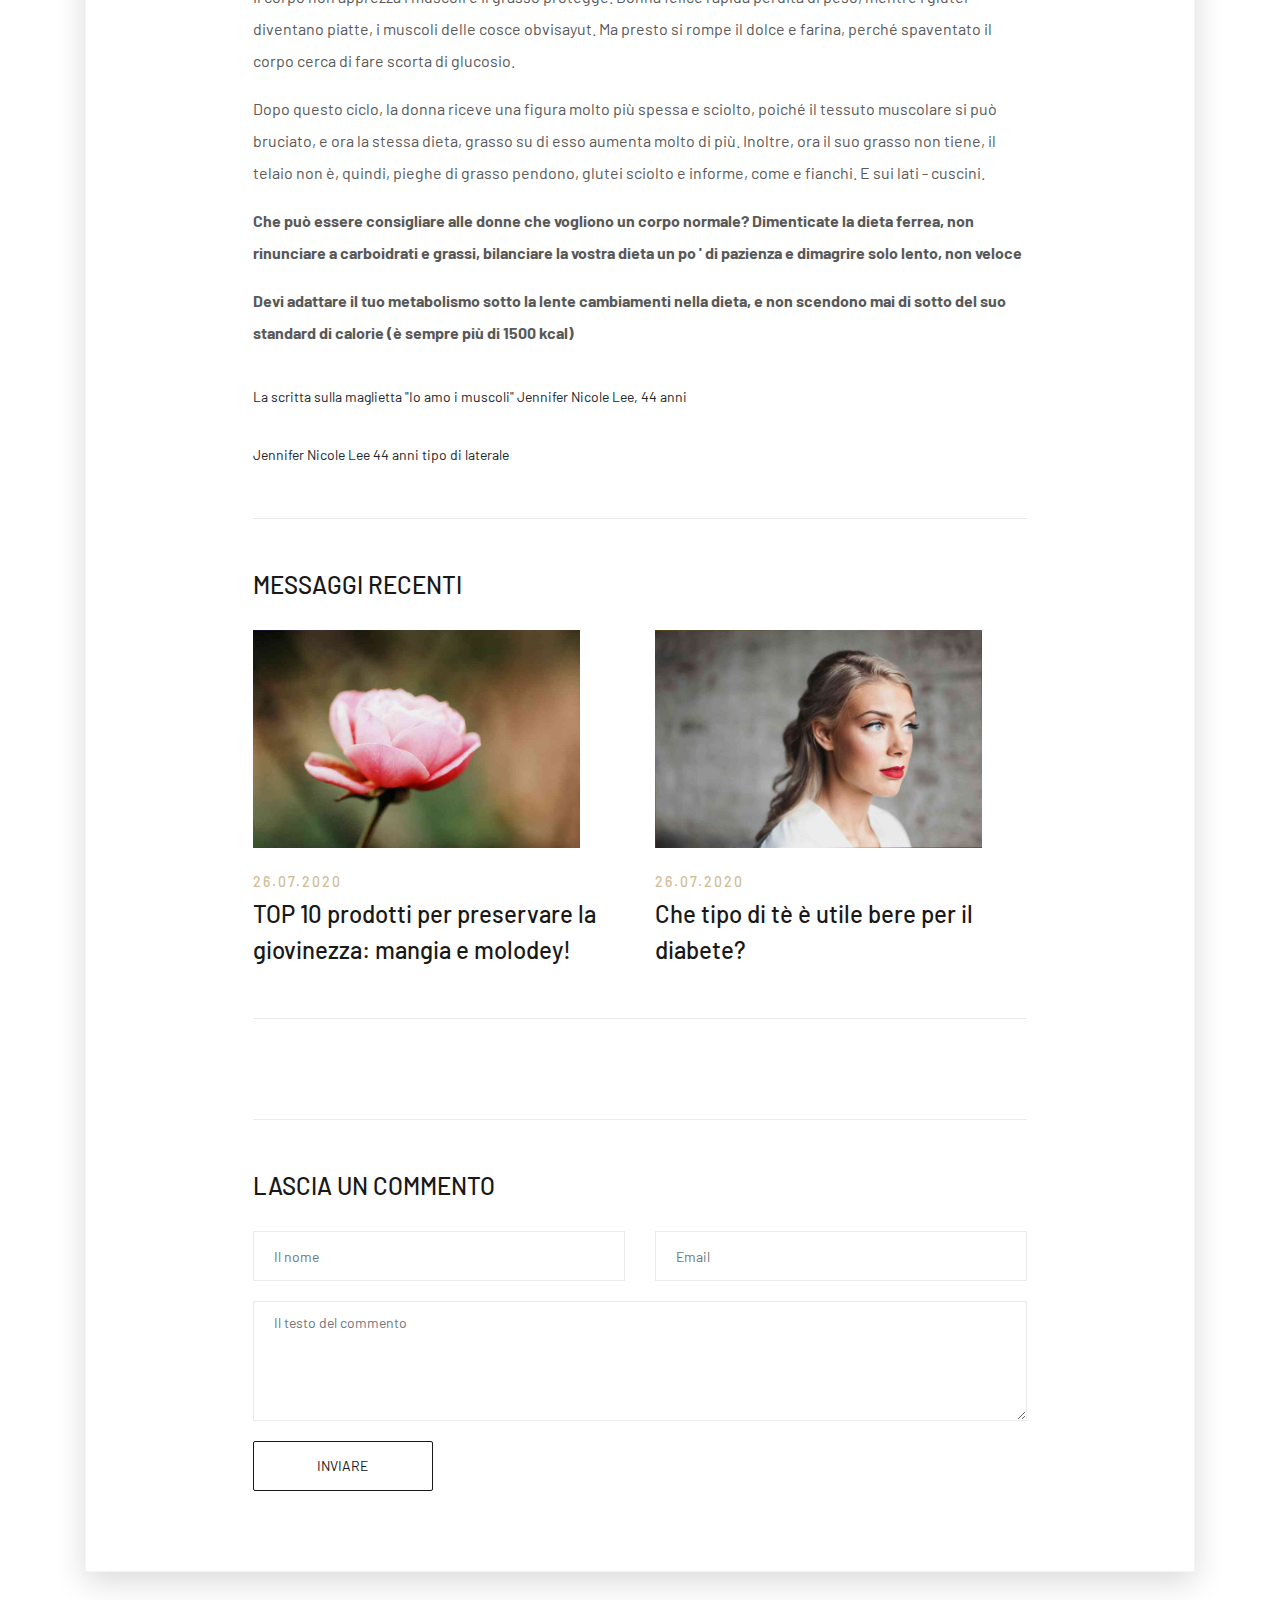
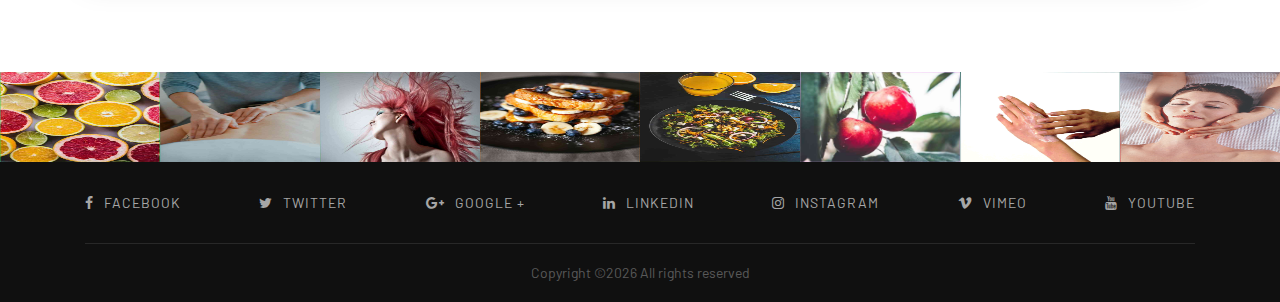
<file: e7b1f6332bea6cc96c48a7d74d84e436.html>
<!DOCTYPE html>
<html lang="en">

<head>
    <meta charset="UTF-8">
    <meta name="description" content="">
    <meta http-equiv="X-UA-Compatible" content="IE=edge">
    <meta name="viewport" content="width=device-width, initial-scale=1, shrink-to-fit=no">
    <!-- The above 4 meta tags *must* come first in the head; any other head content must come *after* these tags -->

    <!-- Title -->
    <title>Come dimenticare il tradimento del marito e salvare la famiglia</title>

    <!-- Favicon -->
    <link rel="icon" href="img/core-img/favicon.ico">

    <!-- Core Stylesheet -->
    <link rel="stylesheet" href="style.css">

</head>

<body>
    <!-- ##### Header Area Start ##### -->
    <header class="header-area">
        <!-- Navbar Area -->
        <div class="nikki-main-menu">
            <div class="classy-nav-container breakpoint-off">
                <div class="container-fluid">
                    <!-- Menu -->
                    <nav class="classy-navbar justify-content-between" id="nikkiNav">

                        <!-- Nav brand -->
                        <a href="index.html" class="nav-brand" style="text-transform: uppercase">Bellezza e salute</a>

                        <!-- Navbar Toggler -->
                        <div class="classy-navbar-toggler">
                            <span class="navbarToggler"><span></span><span></span><span></span></span>
                        </div>

                        <!-- Menu -->
                        <div class="classy-menu">

                            <!-- close btn -->
                            <div class="classycloseIcon">
                                <div class="cross-wrap"><span class="top"></span><span class="bottom"></span></div>
                            </div>

                            <!-- Nav Start -->
                            <div class="classynav">
                                <ul>
                                    <li><a href="index.html">Home</a></li>
                                    <li><a href="#">Articoli</a>
                                        <ul class="dropdown">
                                            
                                            <li><a href="10e5cf7dab7cf774c9581bee3673d604.html">TOP 10 prodotti per pr...</a></li>
                                            

                                            <li><a href="MmuFYc1NmhV3OcxdzrfhZJhl.html">Che tipo di tè è uti...</a></li>
                                            

                                            <li><a href="fb97d93117f58d85b131285cc4431b9e.html">Perché è necessario ...</a></li>
                                            

                                            <li><a href="18c432dc328a478748b84d109dfcf55a.html">Colecistite acuta</a></li>
                                            

                                            <li><a href="NSHmOa4DAGBohW.html">Prodotti per la preven...</a></li>
                                            

                                            <li><a href="73d0467b093bc6d48fd67e3f32491222.html">Errori tipici di chi v...</a></li>
                                            

                                            <li><a href="DW83luLTEy6dOIslacn2q.html">Rinforziamo il metabol...</a></li>
                                            

                                            <li><a href="e7b1f6332bea6cc96c48a7d74d84e436.html">L'eccesso di peso appa...</a></li>
                                            

                                        </ul>
                                    </li>
                                    <li><a href="contact.html">Contatti</a></li>
                                    <li><a href="terms.html">Termini e condizioni</a></li>
                                    <li><a href="policy.html">Politica sulla privacy</a></li>
                                </ul>
                            </div>
                            <!-- Nav End -->
                        </div>
                    </nav>
                </div>
            </div>
        </div>
    </header>
    <!-- ##### Header Area End ##### -->

    <!-- ##### Breadcrumb Area Start ##### -->
    <div class="breadcrumb-area">
        <div class="container">
            <div class="row">
                <div class="col-12">
                    <nav aria-label="breadcrumb">
                        <ol class="breadcrumb">
                            <li class="breadcrumb-item"><a href="index.html"><i class="fa fa-home"></i>Home</a></li>
                            <li class="breadcrumb-item active" aria-current="page">Come dimenticare il tradimento del marito e salvare la famiglia</li>
                        </ol>
                    </nav>
                </div>
            </div>
        </div>
    </div>
    <!-- ##### Breadcrumb Area End ##### -->

    <!-- ##### Blog Content Area Start ##### -->
    <section class="blog-content-area section-padding-0-100">
        <div class="container">
            <div class="row justify-content-center">
                <!-- Blog Posts Area -->
                <div class="col-12">

                    <!-- Post Details Area -->
                    <div class="single-post-details-area">
                        <div class="post-content">

                            <div class="text-center mb-50">
                                <p class="post-date">MAY 19, 2020 </p>
                                <h2 class="post-title">L'eccesso di peso appare dalla malnutrizione.</h2>
                            </div>

                            <!-- Post Thumbnail -->
                            <div class="post-thumbnail mb-50">
                                <img src="./img/joseph-gonzalez-fdlzbwip0am-unsplash.jpg" alt="">
                            </div>

                            <!-- Post Text -->
                            <div class="post-text">
                                <!-- Share -->
                                 <strong>L'eccesso di peso appare dalla malnutrizione.</strong><figure><div><div></div><div><img></div><div></div></div><meta><figcaption><span>È tutto molto bello organizzare. E ancora un po ' di photoshop.</span></figcaption></figure><div><div></div></div><p><span>Sembrerebbe il titolo è una follia e una bugia, ma... Io comunque cercherò di farvi cambiare idea.</span></p><p><span>Probabilmente tutti conoscono la frase: </span><span><b>"Per il peso è nella norma, è importante mangiare correttamente"</b></span><span>. Ma, non tutti capiscono fino in fondo. </span></p><p><span>Naturalmente, non ci credo che l'eccesso di peso appare dalla malnutrizione. Sì, nel momento in cui si mangia abbastanza, il grasso non si obrastaete, anzi. Ma si rompe funzionamento di tutti i sistemi, responsabili per l'equilibrio del peso.</span></p><p><span>Così si perde il tessuto muscolare, che è responsabile per il controllo adiposo, e successivamente tutti insieme sicuramente esprime in un insieme di eccesso di peso. E, probabilmente, nel incontrollata set. </span></p><figure><div><div></div><div><img></div><div></div></div><meta><figcaption><span>Ecco questo ad esempio set.</span></figcaption></figure><p><span>Sì come così allora? Ricordiamoci della bulimia e kompul'obghorstve. Nel 99% dei casi è la conseguenza di diete da fame, debilitanti, carenti le modalità di alimentazione. </span></p><p><span>In tali circostanze, il corpo sperimenta lo stress così forte che comincia a segnalare "l'incidente". Ha vitale bisogno di glucosio, il più possibile lo zucchero, e poi un altro e grassi, per la riserva. </span></p><p><span>L'uomo invano spera che il corpo, per garantire il cervello di glucosio (e ' l'unica nutrizione del cervello) sarà abbattere i grassi nel corpo. No. Questo accade solo quando graduale adattamento alla carenza di calorie, e quando la dieta, il corpo lo stress e ' niente di abbattere non può, non c'è energia. </span></p><p><span>Ha semplicemente spinge psiche in influenza e costringe a mangiare un paio di barrette di cioccolato. E dopo la rottura, di continuare a mangiare e mangiare. </span></p><p><span> Dopo la rottura appare disgusto di sé, perché il corpo, perdendo massa muscolare, diventa sempre besformenney che una persona si ammala di anoressia, cioè acquisirà una forte avversione al cibo. </span></p><figure><div><div></div><div><img></div><div></div></div><meta><figcaption><span>Anoressia in tutto il suo splendore.</span></figcaption></figure><p><span> La complessità di anoressia che meno massa muscolare corpo, più digiuna il cervello. Questo influisce sulla psiche, e presto una persona normale,nadavivshiy su di sé la volontà, si trasforma in un malato di mente, con organici i cambiamenti. </span></p><p><span>Ma vediamo meglio di belle forme, per le quali le persone e danneggiano se stessi. Il corpo con belle forme e moderata uno strato di grasso, l'uomo diventa più facile, quando non muore di fame. </span></p><p><span>Se una persona ha guadagnato peso, e poi lentamente lo faccia cadere, senza prosciugare il proprio corpo, si ritroverà un buon corpo. Se stesso uomo liberato dal peso peso velocemente digiuno e consumare se stessi, perderà un bel corpo molto lungo. </span></p><p><span>Dovrà guadagnare la massa muscolare di nuovo, e questo è molto difficile. E senza di lei tutto il tempo che sarà ingrassare, anche dalla vostra dieta regolare. </span></p><figure><div><div></div><div><img></div><div></div></div><meta><figcaption><span>Un po ' di massa muscolare già bene. Jennifer Nicole Lee, 44 anni</span></figcaption></figure><p><span> Semplicemente ha ottenuto il peso di una persona mantiene sotto uno strato di grasso tessuto muscolare e anche un po ' il suo dilagare in normali attività. Il suo corpo conserva belle forme, solo dall'alto – il grasso in eccesso. Se si inizia a mangiare normalmente, troppo lentamente, ma inesorabilmente scompare.</span></p><p><span>Se aggiungere educazione fisica, questo accade più veloce e il risultato sarà migliore. </span></p><figure><div><div></div><div><img></div><div></div></div><meta><figcaption><span>Esercizio fisico notevolmente accelerare il processo.</span></figcaption></figure><p><span>E se una donna, volendo ottenere un risultato fretta, comincia a morire di fame? Andranno seno e glutei, ma persiste il grasso sui fianchi e stomaco. </span></p><p><span>Il corpo non apprezza i muscoli e il grasso protegge. Donna felice rapida perdita di peso, mentre i glutei diventano piatte, i muscoli delle cosce obvisayut. Ma presto si rompe il dolce e farina, perché spaventato il corpo cerca di fare scorta di glucosio. </span></p><p><span> Dopo questo ciclo, la donna riceve una figura molto più spessa e sciolto, poiché il tessuto muscolare si può bruciato, e ora la stessa dieta, grasso su di esso aumenta molto di più. Inoltre, ora il suo grasso non tiene, il telaio non è, quindi, pieghe di grasso pendono, glutei sciolto e informe, come e fianchi. E sui lati - cuscini. </span></p><p><span><b>Che può essere consigliare alle donne che vogliono un corpo normale? Dimenticate la dieta ferrea, non rinunciare a carboidrati e grassi, bilanciare la vostra dieta un po ' di pazienza e dimagrire solo lento, non veloce</b></span></p><p><span><b>Devi adattare il tuo metabolismo sotto la lente cambiamenti nella dieta, e non scendono mai di sotto del suo standard di calorie (è sempre più di 1500 kcal) </b></span></p><figure><div><div></div><div><img></div><div></div></div><meta><figcaption><span>La scritta sulla maglietta "Io amo i muscoli" Jennifer Nicole Lee, 44 anni</span></figcaption></figure><figure><div><div></div><div><img></div><div></div></div><meta><figcaption><span>Jennifer Nicole Lee 44 anni tipo di laterale</span></figcaption></figure><figure><div><div></div><div><img></div><div></div></div><meta><figcaption><span></span></figcaption></figure><p><span></span></p><p><span></span></p><p><span></span></p><p><span></span></p><p><span></span></p><p><span></span></p><p><span></span></p><div></div>

                                <!-- Related Post Area -->
                                <div class="related-posts clearfix">
                                    <!-- Headline -->
                                    <h4 class="headline">Messaggi recenti</h4>

                                    <div class="row">
                                        
                                        <!-- Single Blog Post -->
                                        <div class="col-12 col-lg-6">
                                            <div class="single-blog-post mb-50">
                                                <!-- Thumbnail -->
                                                <div class="post-thumbnail">
                                                    <a href="10e5cf7dab7cf774c9581bee3673d604.html"><img src="./img/sandy-millar-w2wgmawrqbk-unsplash.jpg" alt=""></a>
                                                </div>
                                                <!-- Content -->
                                                <div class="post-content">
                                                    <p class="post-date">26.07.2020</p>
                                                    <a href="10e5cf7dab7cf774c9581bee3673d604.html" class="post-title">
                                                        <h4>TOP 10 prodotti per preservare la giovinezza: mangia e molodey!</h4>
                                                    </a>
                                                </div>
                                            </div>
                                        </div>
                                        

                                        <!-- Single Blog Post -->
                                        <div class="col-12 col-lg-6">
                                            <div class="single-blog-post mb-50">
                                                <!-- Thumbnail -->
                                                <div class="post-thumbnail">
                                                    <a href="MmuFYc1NmhV3OcxdzrfhZJhl.html"><img src="./img/nick-arnot-aucrxk0plwo-unsplash.jpg" alt=""></a>
                                                </div>
                                                <!-- Content -->
                                                <div class="post-content">
                                                    <p class="post-date">26.07.2020</p>
                                                    <a href="MmuFYc1NmhV3OcxdzrfhZJhl.html" class="post-title">
                                                        <h4>Che tipo di tè è utile bere per il diabete?</h4>
                                                    </a>
                                                </div>
                                            </div>
                                        </div>
                                        

                                    </div>
                                </div>

                                <!-- Comment Area Start -->
                                <div class="comment_area clearfix">

                                </div>

                                <!-- Leave A Comment -->
                                <div class="leave-comment-area clearfix">
                                    <div class="comment-form">
                                        <h4 class="headline">Lascia un commento</h4>

                                        <!-- Comment Form -->
                                        <form action="thanks.html" method="post">
                                            <div class="row">
                                                <div class="col-12 col-md-6">
                                                    <div class="form-group">
                                                        <input type="text" class="form-control" id="contact-name" placeholder="Il nome">
                                                    </div>
                                                </div>
                                                <div class="col-12 col-md-6">
                                                    <div class="form-group">
                                                        <input type="email" class="form-control" id="contact-email" placeholder="Email">
                                                    </div>
                                                </div>
                                                <div class="col-12">
                                                    <div class="form-group">
                                                        <textarea class="form-control" name="message" id="message" cols="30" rows="10" placeholder="Il testo del commento"></textarea>
                                                    </div>
                                                </div>
                                                <div class="col-12">
                                                    <button type="submit" class="btn nikki-btn">Inviare</button>
                                                </div>
                                            </div>
                                        </form>
                                    </div>
                                </div>
                            </div>
                        </div>

                    </div>
                </div>
            </div>
        </div>
    </section>
    <!-- ##### Blog Content Area End ##### -->

    <!-- ##### Instagram Area Start ##### -->
    <div class="follow-us-instagram">
        <div class="instagram-content d-flex flex-wrap align-items-center">

            <!-- Single Instagram Slide -->
            <div class="single-instagram">
                <img src="./img/bruna-branco-7r1hxvvc7ay-unsplash.jpg" alt="">
                <a href="#"><i class="fa fa-instagram"></i></a>
            </div>

            <!-- Single Instagram Slide -->
            <div class="single-instagram">
                <img src="./img/toa-heftiba-a9pfsc8dtlo-unsplash.jpg" alt="">
                <a href="#"><i class="fa fa-instagram"></i></a>
            </div>

            <!-- Single Instagram Slide -->
            <div class="single-instagram">
                <img src="./img/george-bohunicky-qjkt2rmu0vu-unsplash.jpg" alt="">
                <a href="#"><i class="fa fa-instagram"></i></a>
            </div>

            <!-- Single Instagram Slide -->
            <div class="single-instagram">
                <img src="./img/joseph-gonzalez-zcugjyqewe8-unsplash.jpg" alt="">
                <a href="#"><i class="fa fa-instagram"></i></a>
            </div>

            <!-- Single Instagram Slide -->
            <div class="single-instagram">
                <img src="./img/eiliv-sonas-aceron-zuidlsz3xlg-unsplash.jpg" alt="">
                <a href="#"><i class="fa fa-instagram"></i></a>
            </div>

            <!-- Single Instagram Slide -->
            <div class="single-instagram">
                <img src="./img/zenad-nabil-mrid-n7bspa-unsplash.jpg" alt="">
                <a href="#"><i class="fa fa-instagram"></i></a>
            </div>

            <!-- Single Instagram Slide -->
            <div class="single-instagram">
                <img src="./img/clip.dn.ua-65753_73.jpg" alt="">
                <a href="#"><i class="fa fa-instagram"></i></a>
            </div>

            <!-- Single Instagram Slide -->
            <div class="single-instagram">
                <img src="./img/clip.dn.ua-65379_10.jpg" alt="">
                <a href="#"><i class="fa fa-instagram"></i></a>
            </div>
        </div>
    </div>
    <!-- ##### Instagram Area End ##### -->

    <!-- ##### Footer Area Start ##### -->
    <footer class="footer-area">
        <div class="container">
            <div class="row">
                <div class="col-12">
                    <!-- Footer Social Info -->
                    <div class="footer-social-info d-flex align-items-center justify-content-between">
                        <a href="#"><i class="fa fa-facebook"></i><span>Facebook</span></a>
                        <a href="#"><i class="fa fa-twitter"></i><span>Twitter</span></a>
                        <a href="#"><i class="fa fa-google-plus"></i><span>Google +</span></a>
                        <a href="#"><i class="fa fa-linkedin"></i><span>linkedin</span></a>
                        <a href="#"><i class="fa fa-instagram"></i><span>Instagram</span></a>
                        <a href="#"><i class="fa fa-vimeo"></i><span>Vimeo</span></a>
                        <a href="#"><i class="fa fa-youtube"></i><span>Youtube</span></a>
                    </div>
                </div>
            </div>

            <div class="row">
                <div class="col-12">
                    <div class="copywrite-text">
                        <p>
                            Copyright &copy;<script>document.write(new Date().getFullYear());</script> All rights reserved </p>
                        <p>
                            <a 
                        </p>
                    </div>
                </div>
            </div>
        </div>
    </footer>
    <!-- ##### Footer Area Start ##### -->

    <!-- ##### All Javascript Script ##### -->
    <!-- jQuery-2.2.4 js -->
    <script src="js/jquery/jquery-2.2.4.min.js"></script>
    <!-- Popper js -->
    <script src="js/bootstrap/popper.min.js"></script>
    <!-- Bootstrap js -->
    <script src="js/bootstrap/bootstrap.min.js"></script>
    <!-- All Plugins js -->
    <script src="js/plugins/plugins.js"></script>
    <!-- Active js -->
    <script src="js/active.js"></script>
    <div class='cookie-banner'>
        <p>
            Il sito utilizza i cookie. Essi consentono di riconoscere l'utente e di ottenere informazioni sulle tue esperienze.Continuando la navigazione nel sito, sono d'accordo con l'utilizzo dei cookie il proprietario del sito in conformità con  <a target="_blank" href="https://en.wikipedia.org/wiki/HTTP_cookie">Cookie policy</a>
        </p>
        <button class='close-cookie'>&times;</button>
    </div>
    <script>
        window.onload = function() {
            $('.close-cookie').click(function () {
                $('.cookie-banner').fadeOut();
            })
        }
    </script>
    <script>
        let elems = document.querySelectorAll('.server-name');
        elems.forEach((elem) => {
            elem.innerHTML = window.location.hostname
        })
    </script>
</body>

</html>
</file>
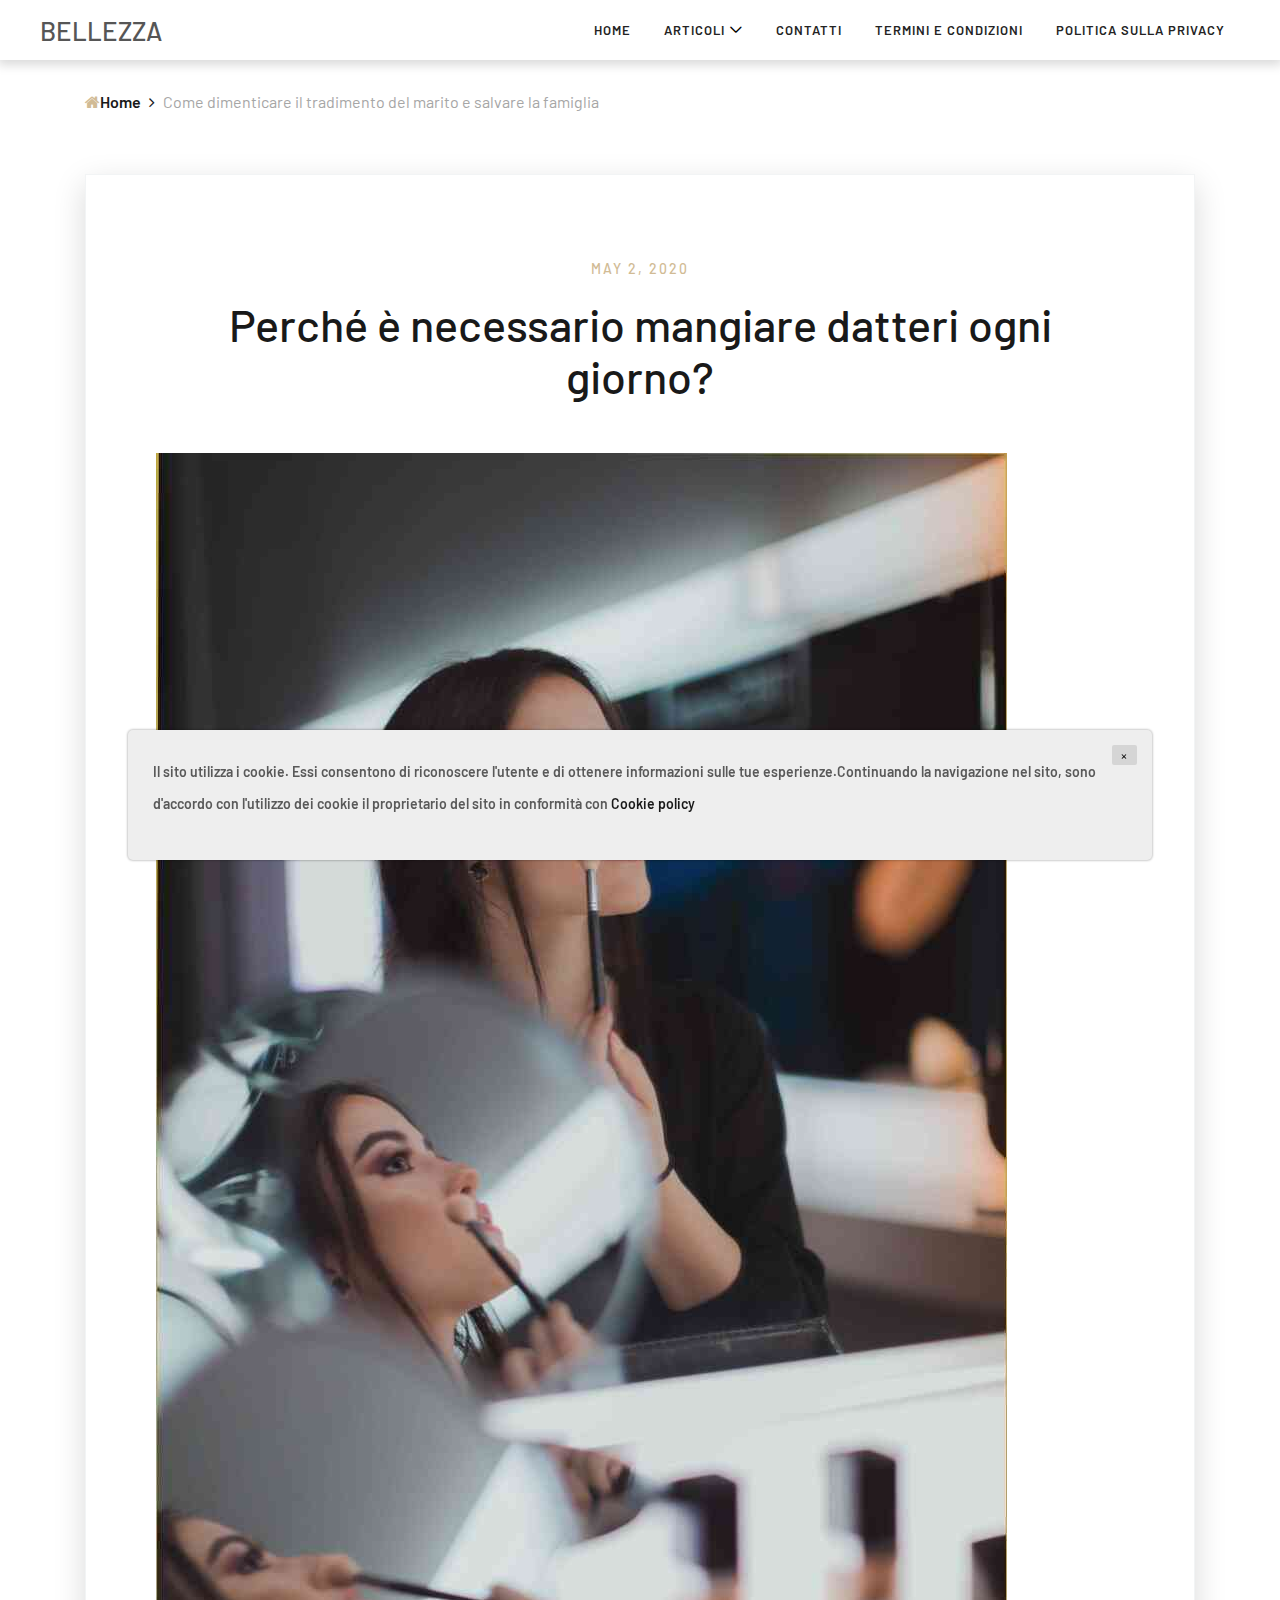
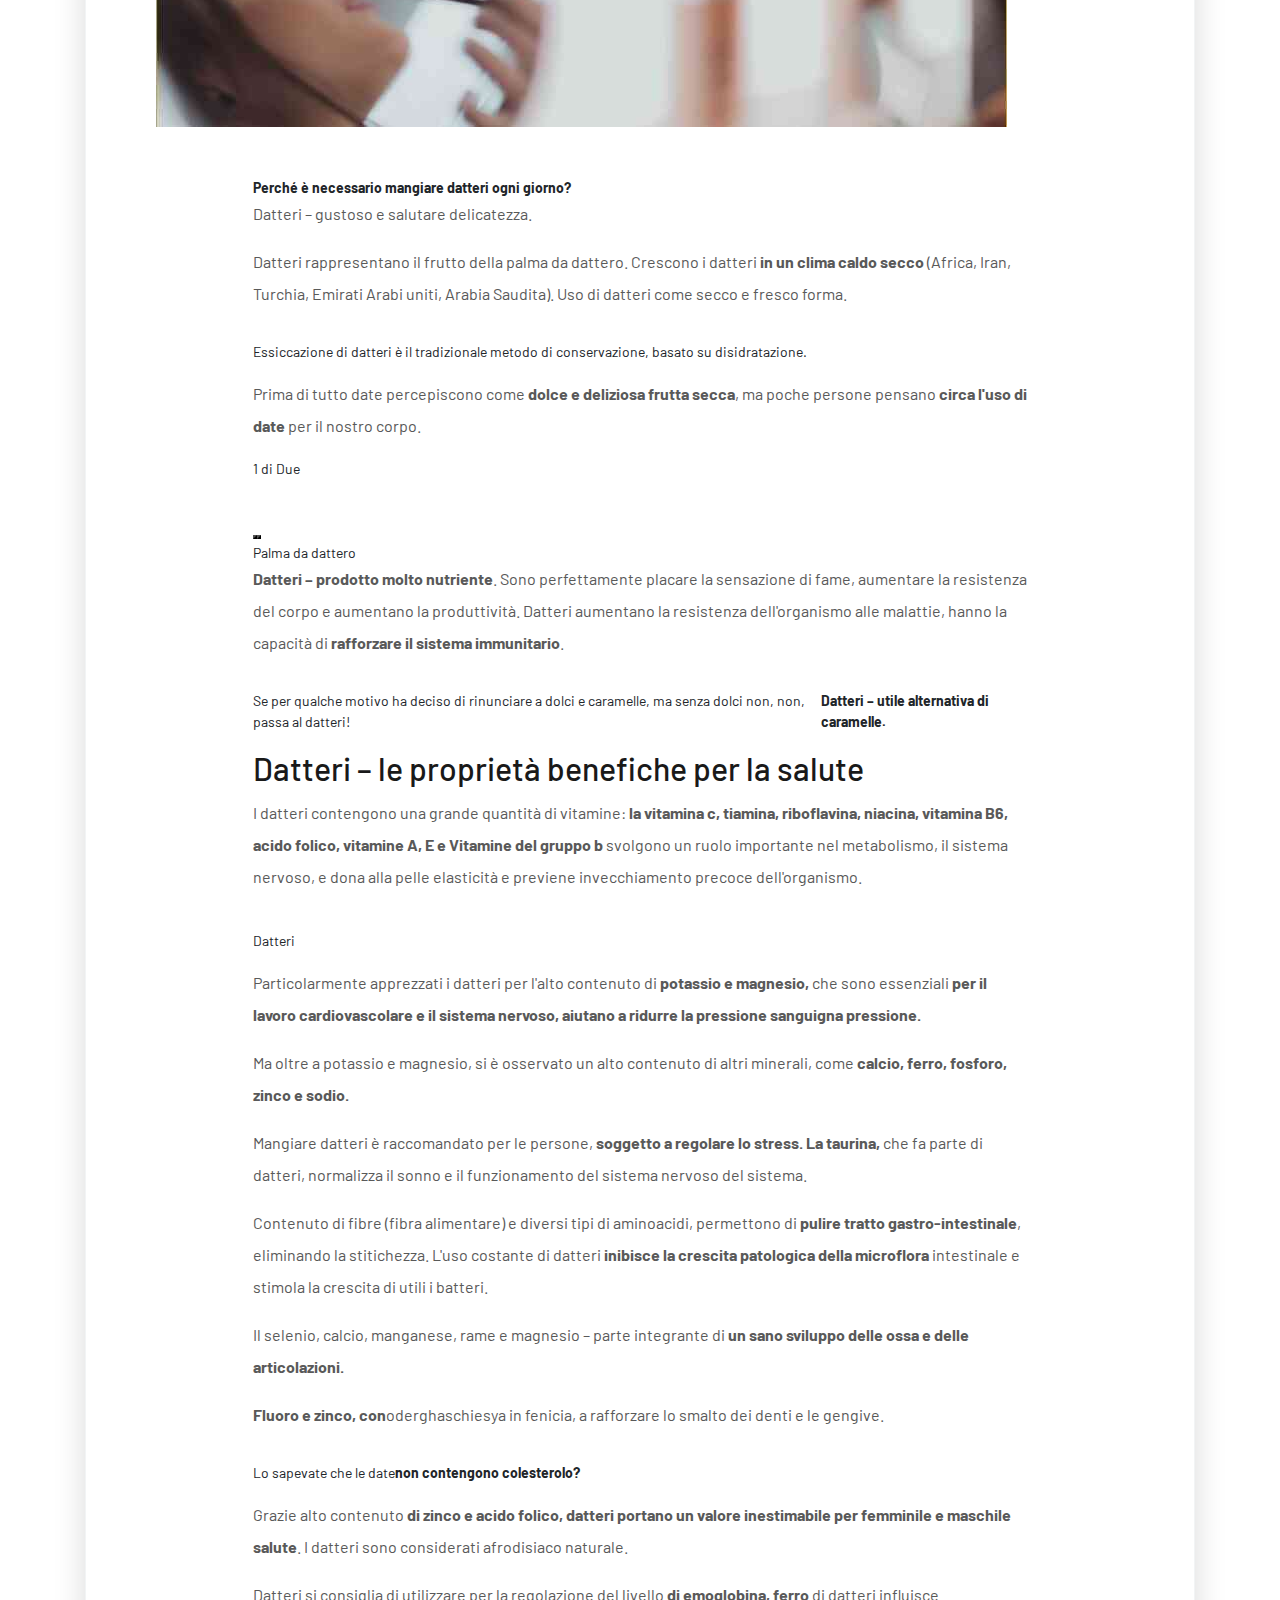
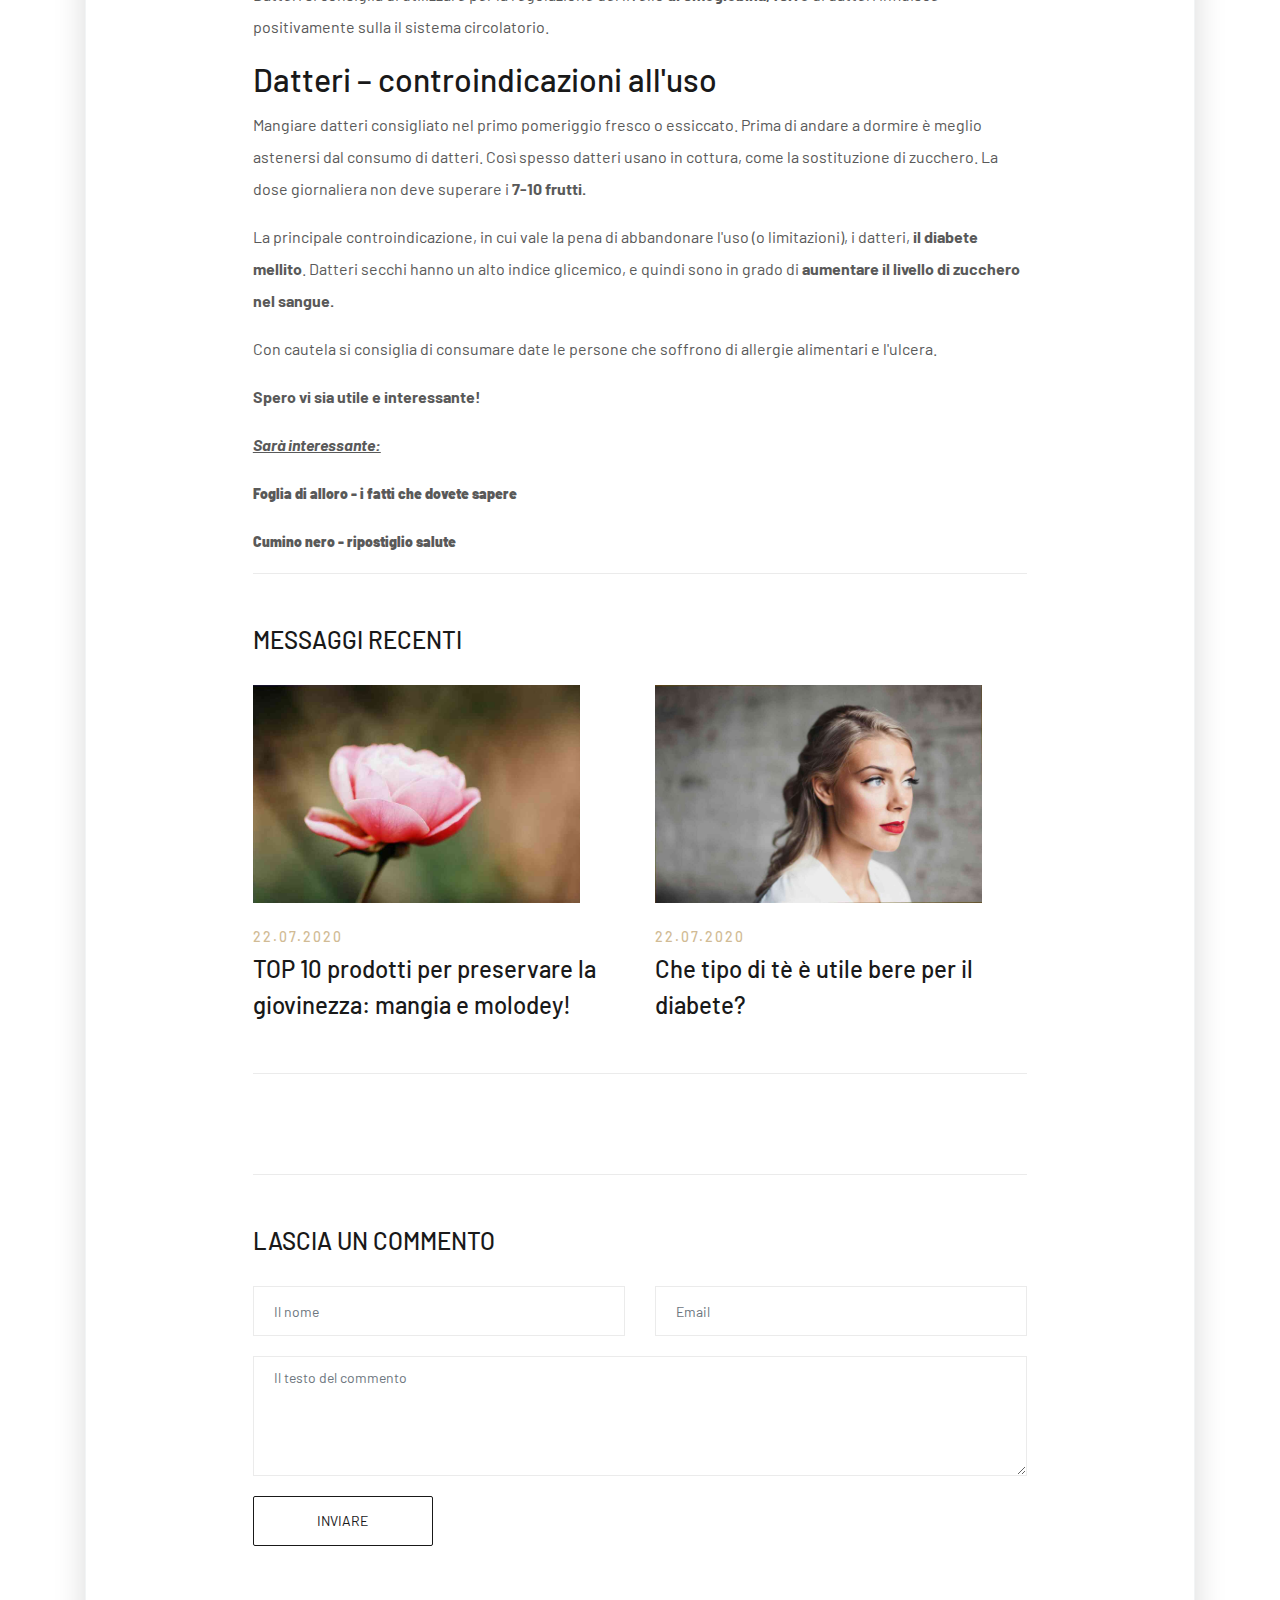
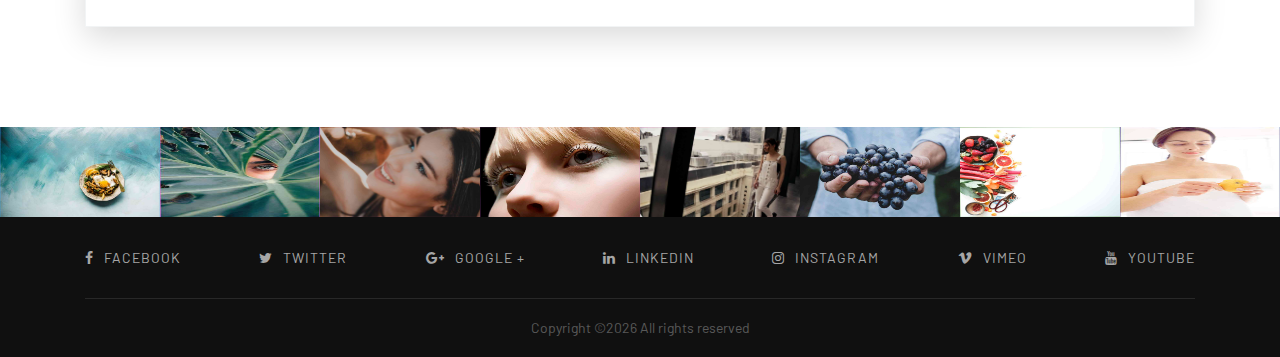
<file: fb97d93117f58d85b131285cc4431b9e.html>
<!DOCTYPE html>
<html lang="en">

<head>
    <meta charset="UTF-8">
    <meta name="description" content="">
    <meta http-equiv="X-UA-Compatible" content="IE=edge">
    <meta name="viewport" content="width=device-width, initial-scale=1, shrink-to-fit=no">
    <!-- The above 4 meta tags *must* come first in the head; any other head content must come *after* these tags -->

    <!-- Title -->
    <title>Come dimenticare il tradimento del marito e salvare la famiglia</title>

    <!-- Favicon -->
    <link rel="icon" href="img/core-img/favicon.ico">

    <!-- Core Stylesheet -->
    <link rel="stylesheet" href="style.css">

</head>

<body>
    <!-- ##### Header Area Start ##### -->
    <header class="header-area">
        <!-- Navbar Area -->
        <div class="nikki-main-menu">
            <div class="classy-nav-container breakpoint-off">
                <div class="container-fluid">
                    <!-- Menu -->
                    <nav class="classy-navbar justify-content-between" id="nikkiNav">

                        <!-- Nav brand -->
                        <a href="index.html" class="nav-brand" style="text-transform: uppercase">bellezza</a>

                        <!-- Navbar Toggler -->
                        <div class="classy-navbar-toggler">
                            <span class="navbarToggler"><span></span><span></span><span></span></span>
                        </div>

                        <!-- Menu -->
                        <div class="classy-menu">

                            <!-- close btn -->
                            <div class="classycloseIcon">
                                <div class="cross-wrap"><span class="top"></span><span class="bottom"></span></div>
                            </div>

                            <!-- Nav Start -->
                            <div class="classynav">
                                <ul>
                                    <li><a href="index.html">Home</a></li>
                                    <li><a href="#">Articoli</a>
                                        <ul class="dropdown">
                                            
                                            <li><a href="10e5cf7dab7cf774c9581bee3673d604.html">TOP 10 prodotti per pr...</a></li>
                                            

                                            <li><a href="MmuFYc1NmhV3OcxdzrfhZJhl.html">Che tipo di tè è uti...</a></li>
                                            

                                            <li><a href="fb97d93117f58d85b131285cc4431b9e.html">Perché è necessario ...</a></li>
                                            

                                            <li><a href="18c432dc328a478748b84d109dfcf55a.html">Colecistite acuta</a></li>
                                            

                                            <li><a href="NSHmOa4DAGBohW.html">Prodotti per la preven...</a></li>
                                            

                                            <li><a href="73d0467b093bc6d48fd67e3f32491222.html">Errori tipici di chi v...</a></li>
                                            

                                            <li><a href="DW83luLTEy6dOIslacn2q.html">Rinforziamo il metabol...</a></li>
                                            

                                            <li><a href="e7b1f6332bea6cc96c48a7d74d84e436.html">L'eccesso di peso appa...</a></li>
                                            

                                        </ul>
                                    </li>
                                    <li><a href="contact.html">Contatti</a></li>
                                    <li><a href="terms.html">Termini e condizioni</a></li>
                                    <li><a href="policy.html">Politica sulla privacy</a></li>
                                </ul>
                            </div>
                            <!-- Nav End -->
                        </div>
                    </nav>
                </div>
            </div>
        </div>
    </header>
    <!-- ##### Header Area End ##### -->

    <!-- ##### Breadcrumb Area Start ##### -->
    <div class="breadcrumb-area">
        <div class="container">
            <div class="row">
                <div class="col-12">
                    <nav aria-label="breadcrumb">
                        <ol class="breadcrumb">
                            <li class="breadcrumb-item"><a href="index.html"><i class="fa fa-home"></i>Home</a></li>
                            <li class="breadcrumb-item active" aria-current="page">Come dimenticare il tradimento del marito e salvare la famiglia</li>
                        </ol>
                    </nav>
                </div>
            </div>
        </div>
    </div>
    <!-- ##### Breadcrumb Area End ##### -->

    <!-- ##### Blog Content Area Start ##### -->
    <section class="blog-content-area section-padding-0-100">
        <div class="container">
            <div class="row justify-content-center">
                <!-- Blog Posts Area -->
                <div class="col-12">

                    <!-- Post Details Area -->
                    <div class="single-post-details-area">
                        <div class="post-content">

                            <div class="text-center mb-50">
                                <p class="post-date">MAY 2, 2020 </p>
                                <h2 class="post-title">Perché è necessario mangiare datteri ogni giorno?</h2>
                            </div>

                            <!-- Post Thumbnail -->
                            <div class="post-thumbnail mb-50">
                                <img src="./img/roberto-delgado-webb-m6vq5dnyg74-unsplash.jpg" alt="">
                            </div>

                            <!-- Post Text -->
                            <div class="post-text">
                                <!-- Share -->
                                 <strong>Perché è necessario mangiare datteri ogni giorno?</strong><p><span>Datteri – gustoso e salutare delicatezza.</span></p><p><span>Datteri rappresentano il frutto della palma da dattero. Crescono i datteri </span><span><b>in un clima caldo secco</b></span><span> (Africa, Iran, Turchia, Emirati Arabi uniti, Arabia Saudita). Uso di datteri come secco e fresco forma.</span></p><blockquote><span> Essiccazione di datteri è il tradizionale metodo di conservazione, basato su disidratazione.</span></blockquote><p><span>Prima di tutto date percepiscono come </span><span><b>dolce e deliziosa frutta secca</b></span><span>, ma poche persone pensano </span><span><b>circa l'uso di date</b></span><span> per il nostro corpo.</span></p><div><div><div><div><div>1 di Due</div></div><div></div></div><figcaption><div><div><div><div><img></div><div><img></div></div></div></div><div><button><i></i></button><button><i></i></button></div></figcaption><figcaption><div><div>Palma da dattero</div></div></figcaption></div></div><p><span><b>Datteri – prodotto molto nutriente</b></span><span>. Sono perfettamente placare la sensazione di fame, aumentare la resistenza del corpo e aumentano la produttività. Datteri aumentano la resistenza dell'organismo alle malattie, hanno la capacità di </span><span><b>rafforzare il sistema immunitario</b></span><span>.</span></p><blockquote><span>Se per qualche motivo ha deciso di rinunciare a dolci e caramelle, ma senza dolci non, non, passa al datteri! </span><span><b>Datteri – utile alternativa di caramelle.</b></span></blockquote><h2><span>Datteri – le proprietà benefiche per la salute</span></h2><p><span>I datteri contengono una grande quantità di vitamine: </span><span><b>la vitamina c, tiamina, riboflavina, niacina, vitamina B6, acido folico, vitamine A, E e Vitamine del gruppo b</b></span><span> svolgono un ruolo importante nel metabolismo, il sistema nervoso, e dona alla pelle elasticità e previene invecchiamento precoce dell'organismo.</span></p><figure><div><div></div><div><img></div><div></div></div><meta><figcaption><span>Datteri</span></figcaption></figure><p><span>Particolarmente apprezzati i datteri per l'alto contenuto di </span><span><b>potassio e magnesio,</b></span><span> che sono essenziali </span><span><b>per il lavoro cardiovascolare e il sistema nervoso, aiutano a ridurre la pressione sanguigna pressione.</b></span></p><p><span>Ma oltre a potassio e magnesio, si è osservato un alto contenuto di altri minerali, come </span><span><b>calcio, ferro, fosforo, zinco e sodio. </b></span></p><p><span>Mangiare datteri è raccomandato per le persone, </span><span><b>soggetto a regolare lo stress. La taurina, </b></span><span>che fa parte di datteri, normalizza il sonno e il funzionamento del sistema nervoso del sistema.</span></p><p><span>Contenuto di fibre (fibra alimentare) e diversi tipi di aminoacidi, permettono di </span><span><b>pulire tratto gastro-intestinale</b></span><span>, eliminando la stitichezza. L'uso costante di datteri </span><span><b>inibisce la crescita patologica della microflora </b></span><span>intestinale e stimola la crescita di utili i batteri.</span></p><p><span>Il selenio, calcio, manganese, rame e magnesio – parte integrante di </span><span><b>un sano sviluppo delle ossa e delle articolazioni.</b></span></p><p><span><b>Fluoro e zinco, con</b></span><span>oderghaschiesya in fenicia, a rafforzare lo smalto dei denti e le gengive.</span></p><blockquote><span>Lo sapevate che le date </span><span><b>non contengono colesterolo?</b></span></blockquote><p><span>Grazie alto contenuto </span><span><b>di zinco e acido folico, datteri portano un valore inestimabile per femminile e maschile salute</b></span><span>. I datteri sono considerati afrodisiaco naturale.</span></p><p><span>Datteri si consiglia di utilizzare per la regolazione del livello </span><span><b>di emoglobina, ferro</b></span><span> di datteri influisce positivamente sulla il sistema circolatorio.</span></p><h2><span>Datteri – controindicazioni all'uso</span></h2><p><span>Mangiare datteri consigliato nel primo pomeriggio fresco o essiccato. Prima di andare a dormire è meglio astenersi dal consumo di datteri. Così spesso datteri usano in cottura, come la sostituzione di zucchero. La dose giornaliera non deve superare i</span><span><b> 7-10 frutti.</b></span></p><p><span>La principale controindicazione, in cui vale la pena di abbandonare l'uso (o limitazioni), i datteri, </span><span><b>il diabete mellito</b></span><span>. Datteri secchi hanno un alto indice glicemico, e quindi sono in grado di </span><span><b>aumentare il livello di zucchero nel sangue.</b></span></p><p><span>Con cautela si consiglia di consumare date le persone che soffrono di allergie alimentari e l'ulcera.</span></p><p><span><b>Spero vi sia utile e interessante!</b></span></p><p><span><u><i><b>Sarà interessante:</b></i></u></span></p><p><span></span><a><b>Foglia di alloro - i fatti che dovete sapere</b></a></p><p><span></span><a><b>Cumino nero - ripostiglio salute</b></a></p><div></div>

                                <!-- Related Post Area -->
                                <div class="related-posts clearfix">
                                    <!-- Headline -->
                                    <h4 class="headline">Messaggi recenti</h4>

                                    <div class="row">
                                        
                                        <!-- Single Blog Post -->
                                        <div class="col-12 col-lg-6">
                                            <div class="single-blog-post mb-50">
                                                <!-- Thumbnail -->
                                                <div class="post-thumbnail">
                                                    <a href="10e5cf7dab7cf774c9581bee3673d604.html"><img src="./img/sandy-millar-w2wgmawrqbk-unsplash.jpg" alt=""></a>
                                                </div>
                                                <!-- Content -->
                                                <div class="post-content">
                                                    <p class="post-date">22.07.2020</p>
                                                    <a href="10e5cf7dab7cf774c9581bee3673d604.html" class="post-title">
                                                        <h4>TOP 10 prodotti per preservare la giovinezza: mangia e molodey!</h4>
                                                    </a>
                                                </div>
                                            </div>
                                        </div>
                                        

                                        <!-- Single Blog Post -->
                                        <div class="col-12 col-lg-6">
                                            <div class="single-blog-post mb-50">
                                                <!-- Thumbnail -->
                                                <div class="post-thumbnail">
                                                    <a href="MmuFYc1NmhV3OcxdzrfhZJhl.html"><img src="./img/nick-arnot-aucrxk0plwo-unsplash.jpg" alt=""></a>
                                                </div>
                                                <!-- Content -->
                                                <div class="post-content">
                                                    <p class="post-date">22.07.2020</p>
                                                    <a href="MmuFYc1NmhV3OcxdzrfhZJhl.html" class="post-title">
                                                        <h4>Che tipo di tè è utile bere per il diabete?</h4>
                                                    </a>
                                                </div>
                                            </div>
                                        </div>
                                        

                                    </div>
                                </div>

                                <!-- Comment Area Start -->
                                <div class="comment_area clearfix">

                                </div>

                                <!-- Leave A Comment -->
                                <div class="leave-comment-area clearfix">
                                    <div class="comment-form">
                                        <h4 class="headline">Lascia un commento</h4>

                                        <!-- Comment Form -->
                                        <form action="thanks.html" method="post">
                                            <div class="row">
                                                <div class="col-12 col-md-6">
                                                    <div class="form-group">
                                                        <input type="text" class="form-control" id="contact-name" placeholder="Il nome">
                                                    </div>
                                                </div>
                                                <div class="col-12 col-md-6">
                                                    <div class="form-group">
                                                        <input type="email" class="form-control" id="contact-email" placeholder="Email">
                                                    </div>
                                                </div>
                                                <div class="col-12">
                                                    <div class="form-group">
                                                        <textarea class="form-control" name="message" id="message" cols="30" rows="10" placeholder="Il testo del commento"></textarea>
                                                    </div>
                                                </div>
                                                <div class="col-12">
                                                    <button type="submit" class="btn nikki-btn">Inviare</button>
                                                </div>
                                            </div>
                                        </form>
                                    </div>
                                </div>
                            </div>
                        </div>

                    </div>
                </div>
            </div>
        </div>
    </section>
    <!-- ##### Blog Content Area End ##### -->

    <!-- ##### Instagram Area Start ##### -->
    <div class="follow-us-instagram">
        <div class="instagram-content d-flex flex-wrap align-items-center">

            <!-- Single Instagram Slide -->
            <div class="single-instagram">
                <img src="./img/brooke-lark-4j059aga5s4-unsplash.jpg" alt="">
                <a href="#"><i class="fa fa-instagram"></i></a>
            </div>

            <!-- Single Instagram Slide -->
            <div class="single-instagram">
                <img src="./img/drew-graham-ctkgzjtmjqu-unsplash.jpg" alt="">
                <a href="#"><i class="fa fa-instagram"></i></a>
            </div>

            <!-- Single Instagram Slide -->
            <div class="single-instagram">
                <img src="./img/marcelo-matarazzo-zot2mewzmh8-unsplash.jpg" alt="">
                <a href="#"><i class="fa fa-instagram"></i></a>
            </div>

            <!-- Single Instagram Slide -->
            <div class="single-instagram">
                <img src="./img/clip.dn.ua-65271_45.jpg" alt="">
                <a href="#"><i class="fa fa-instagram"></i></a>
            </div>

            <!-- Single Instagram Slide -->
            <div class="single-instagram">
                <img src="./img/christopher-campbell-1dacdkuvzi8-unsplash.jpg" alt="">
                <a href="#"><i class="fa fa-instagram"></i></a>
            </div>

            <!-- Single Instagram Slide -->
            <div class="single-instagram">
                <img src="./img/maja-petric-vgq49l9i4ee-unsplash.jpg" alt="">
                <a href="#"><i class="fa fa-instagram"></i></a>
            </div>

            <!-- Single Instagram Slide -->
            <div class="single-instagram">
                <img src="./img/brooke-lark-08boynh_r_e-unsplash.jpg" alt="">
                <a href="#"><i class="fa fa-instagram"></i></a>
            </div>

            <!-- Single Instagram Slide -->
            <div class="single-instagram">
                <img src="./img/clip.dn.ua-65881_46.jpg" alt="">
                <a href="#"><i class="fa fa-instagram"></i></a>
            </div>
        </div>
    </div>
    <!-- ##### Instagram Area End ##### -->

    <!-- ##### Footer Area Start ##### -->
    <footer class="footer-area">
        <div class="container">
            <div class="row">
                <div class="col-12">
                    <!-- Footer Social Info -->
                    <div class="footer-social-info d-flex align-items-center justify-content-between">
                        <a href="#"><i class="fa fa-facebook"></i><span>Facebook</span></a>
                        <a href="#"><i class="fa fa-twitter"></i><span>Twitter</span></a>
                        <a href="#"><i class="fa fa-google-plus"></i><span>Google +</span></a>
                        <a href="#"><i class="fa fa-linkedin"></i><span>linkedin</span></a>
                        <a href="#"><i class="fa fa-instagram"></i><span>Instagram</span></a>
                        <a href="#"><i class="fa fa-vimeo"></i><span>Vimeo</span></a>
                        <a href="#"><i class="fa fa-youtube"></i><span>Youtube</span></a>
                    </div>
                </div>
            </div>

            <div class="row">
                <div class="col-12">
                    <div class="copywrite-text">
                        <p>
                            Copyright &copy;<script>document.write(new Date().getFullYear());</script> All rights reserved </p>
                        <p>
                            <a 
                        </p>
                    </div>
                </div>
            </div>
        </div>
    </footer>
    <!-- ##### Footer Area Start ##### -->

    <!-- ##### All Javascript Script ##### -->
    <!-- jQuery-2.2.4 js -->
    <script src="js/jquery/jquery-2.2.4.min.js"></script>
    <!-- Popper js -->
    <script src="js/bootstrap/popper.min.js"></script>
    <!-- Bootstrap js -->
    <script src="js/bootstrap/bootstrap.min.js"></script>
    <!-- All Plugins js -->
    <script src="js/plugins/plugins.js"></script>
    <!-- Active js -->
    <script src="js/active.js"></script>
    <div class='cookie-banner'>
        <p>
            Il sito utilizza i cookie. Essi consentono di riconoscere l'utente e di ottenere informazioni sulle tue esperienze.Continuando la navigazione nel sito, sono d'accordo con l'utilizzo dei cookie il proprietario del sito in conformità con  <a target="_blank" href="https://en.wikipedia.org/wiki/HTTP_cookie">Cookie policy</a>
        </p>
        <button class='close-cookie'>&times;</button>
    </div>
    <script>
        window.onload = function() {
            $('.close-cookie').click(function () {
                $('.cookie-banner').fadeOut();
            })
        }
    </script>
    <script>
        let elems = document.querySelectorAll('.server-name');
        elems.forEach((elem) => {
            elem.innerHTML = window.location.hostname
        })
    </script>
</body>

</html>
</file>
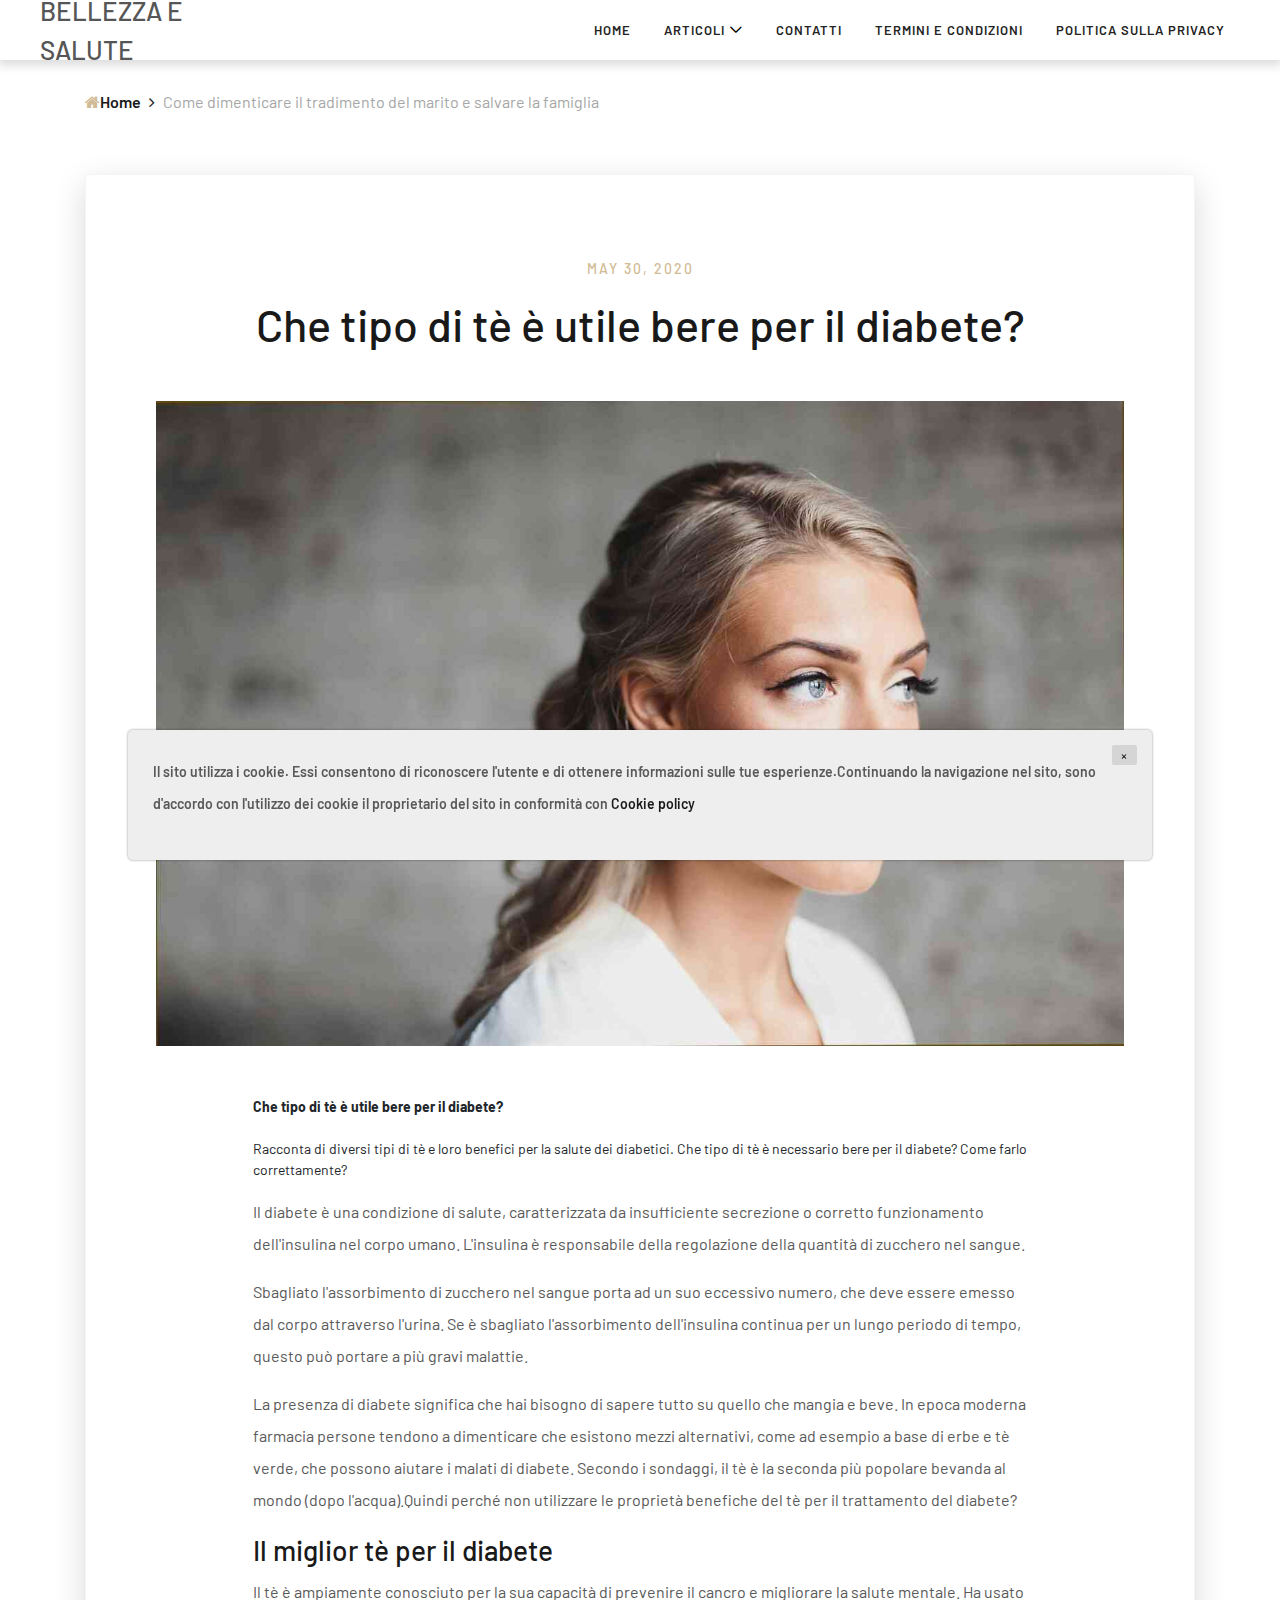
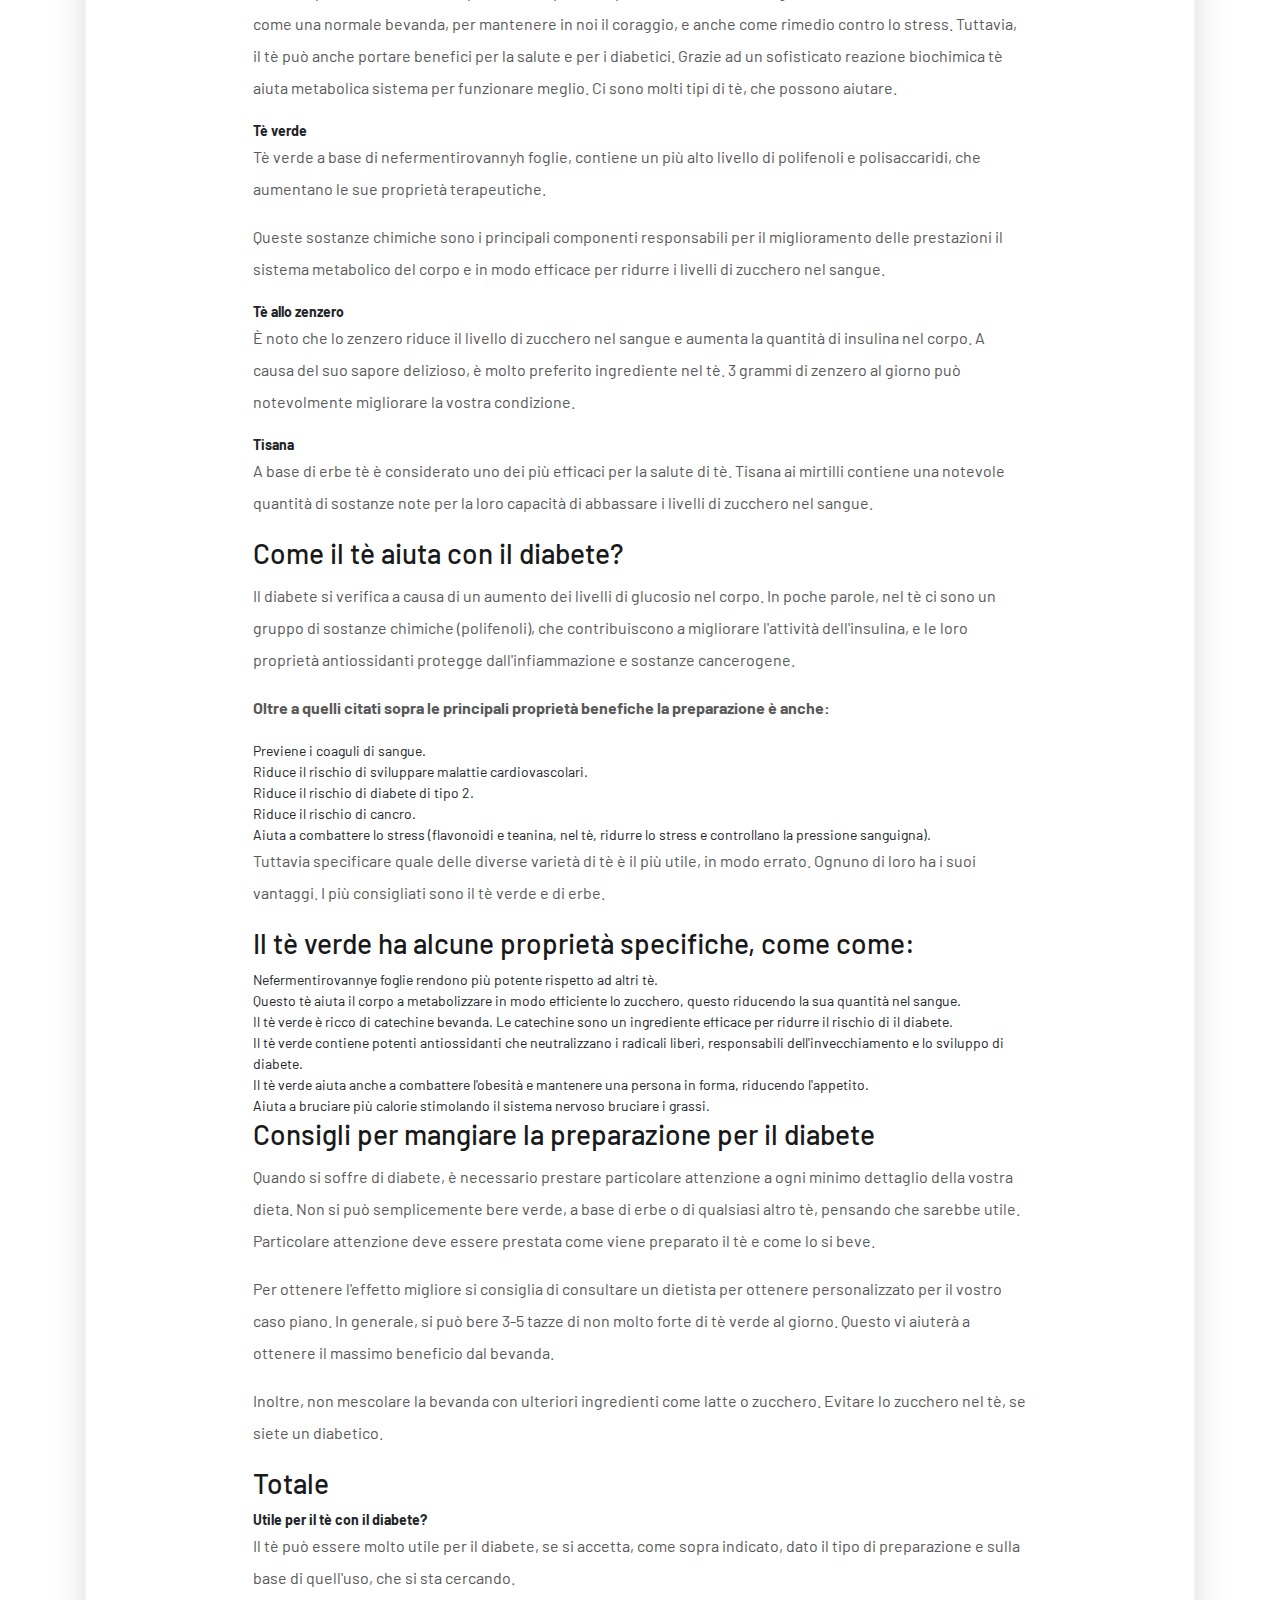
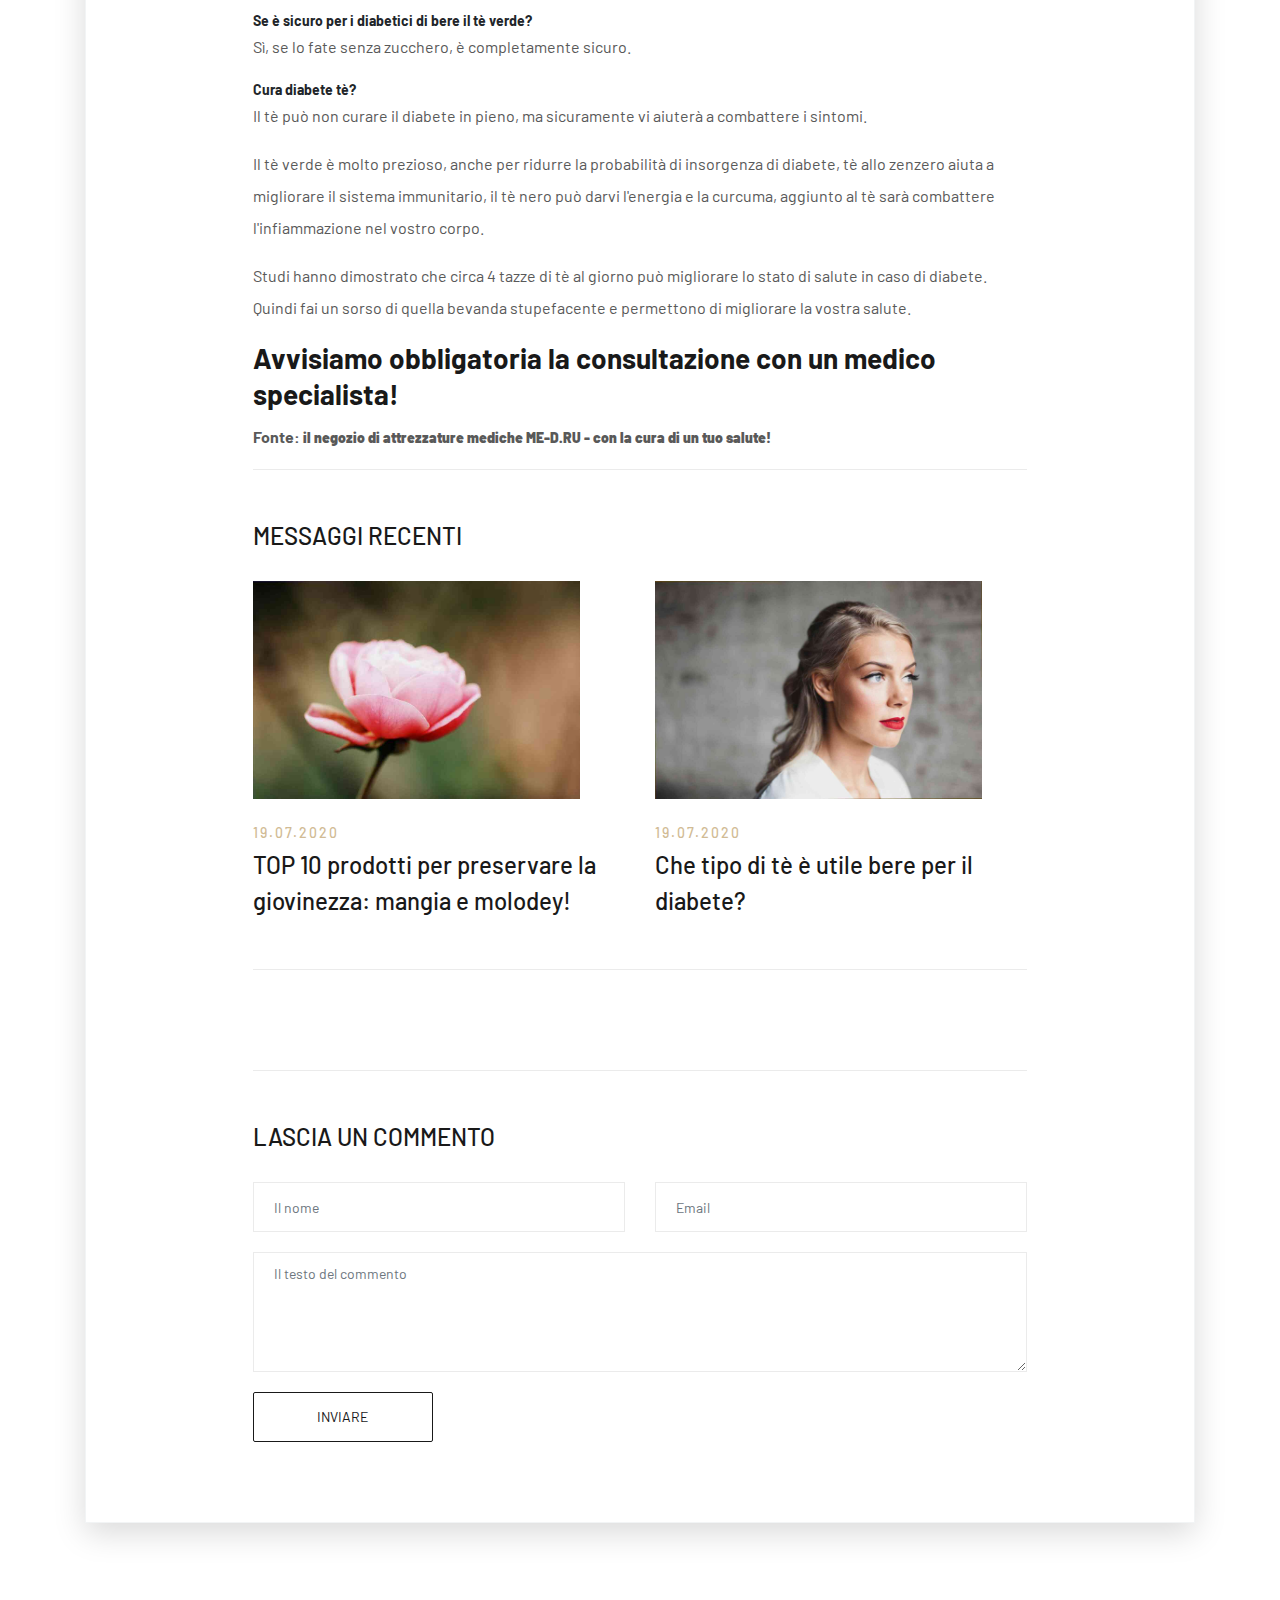
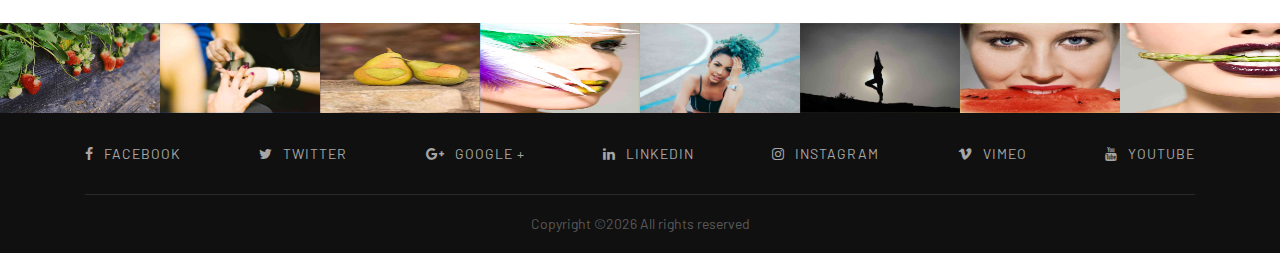
<file: MmuFYc1NmhV3OcxdzrfhZJhl.html>
<!DOCTYPE html>
<html lang="en">

<head>
    <meta charset="UTF-8">
    <meta name="description" content="">
    <meta http-equiv="X-UA-Compatible" content="IE=edge">
    <meta name="viewport" content="width=device-width, initial-scale=1, shrink-to-fit=no">
    <!-- The above 4 meta tags *must* come first in the head; any other head content must come *after* these tags -->

    <!-- Title -->
    <title>Come dimenticare il tradimento del marito e salvare la famiglia</title>

    <!-- Favicon -->
    <link rel="icon" href="img/core-img/favicon.ico">

    <!-- Core Stylesheet -->
    <link rel="stylesheet" href="style.css">

</head>

<body>
    <!-- ##### Header Area Start ##### -->
    <header class="header-area">
        <!-- Navbar Area -->
        <div class="nikki-main-menu">
            <div class="classy-nav-container breakpoint-off">
                <div class="container-fluid">
                    <!-- Menu -->
                    <nav class="classy-navbar justify-content-between" id="nikkiNav">

                        <!-- Nav brand -->
                        <a href="index.html" class="nav-brand" style="text-transform: uppercase">Bellezza e salute</a>

                        <!-- Navbar Toggler -->
                        <div class="classy-navbar-toggler">
                            <span class="navbarToggler"><span></span><span></span><span></span></span>
                        </div>

                        <!-- Menu -->
                        <div class="classy-menu">

                            <!-- close btn -->
                            <div class="classycloseIcon">
                                <div class="cross-wrap"><span class="top"></span><span class="bottom"></span></div>
                            </div>

                            <!-- Nav Start -->
                            <div class="classynav">
                                <ul>
                                    <li><a href="index.html">Home</a></li>
                                    <li><a href="#">Articoli</a>
                                        <ul class="dropdown">
                                            
                                            <li><a href="10e5cf7dab7cf774c9581bee3673d604.html">TOP 10 prodotti per pr...</a></li>
                                            

                                            <li><a href="MmuFYc1NmhV3OcxdzrfhZJhl.html">Che tipo di tè è uti...</a></li>
                                            

                                            <li><a href="fb97d93117f58d85b131285cc4431b9e.html">Perché è necessario ...</a></li>
                                            

                                            <li><a href="18c432dc328a478748b84d109dfcf55a.html">Colecistite acuta</a></li>
                                            

                                            <li><a href="NSHmOa4DAGBohW.html">Prodotti per la preven...</a></li>
                                            

                                            <li><a href="73d0467b093bc6d48fd67e3f32491222.html">Errori tipici di chi v...</a></li>
                                            

                                            <li><a href="DW83luLTEy6dOIslacn2q.html">Rinforziamo il metabol...</a></li>
                                            

                                            <li><a href="e7b1f6332bea6cc96c48a7d74d84e436.html">L'eccesso di peso appa...</a></li>
                                            

                                        </ul>
                                    </li>
                                    <li><a href="contact.html">Contatti</a></li>
                                    <li><a href="terms.html">Termini e condizioni</a></li>
                                    <li><a href="policy.html">Politica sulla privacy</a></li>
                                </ul>
                            </div>
                            <!-- Nav End -->
                        </div>
                    </nav>
                </div>
            </div>
        </div>
    </header>
    <!-- ##### Header Area End ##### -->

    <!-- ##### Breadcrumb Area Start ##### -->
    <div class="breadcrumb-area">
        <div class="container">
            <div class="row">
                <div class="col-12">
                    <nav aria-label="breadcrumb">
                        <ol class="breadcrumb">
                            <li class="breadcrumb-item"><a href="index.html"><i class="fa fa-home"></i>Home</a></li>
                            <li class="breadcrumb-item active" aria-current="page">Come dimenticare il tradimento del marito e salvare la famiglia</li>
                        </ol>
                    </nav>
                </div>
            </div>
        </div>
    </div>
    <!-- ##### Breadcrumb Area End ##### -->

    <!-- ##### Blog Content Area Start ##### -->
    <section class="blog-content-area section-padding-0-100">
        <div class="container">
            <div class="row justify-content-center">
                <!-- Blog Posts Area -->
                <div class="col-12">

                    <!-- Post Details Area -->
                    <div class="single-post-details-area">
                        <div class="post-content">

                            <div class="text-center mb-50">
                                <p class="post-date">MAY 30, 2020 </p>
                                <h2 class="post-title">Che tipo di tè è utile bere per il diabete?</h2>
                            </div>

                            <!-- Post Thumbnail -->
                            <div class="post-thumbnail mb-50">
                                <img src="./img/nick-arnot-aucrxk0plwo-unsplash.jpg" alt="">
                            </div>

                            <!-- Post Text -->
                            <div class="post-text">
                                <!-- Share -->
                                 <strong>Che tipo di tè è utile bere per il diabete?</strong><figure><div><div></div><div><img></div><div></div></div><meta><figcaption><span>Racconta di diversi tipi di tè e loro benefici per la salute dei diabetici. Che tipo di tè è necessario bere per il diabete? Come farlo correttamente?</span></figcaption></figure><p><span>Il diabete è una condizione di salute, caratterizzata da insufficiente secrezione o corretto funzionamento dell'insulina nel corpo umano. L'insulina è responsabile della regolazione della quantità di zucchero nel sangue.</span></p><p><span>Sbagliato l'assorbimento di zucchero nel sangue porta ad un suo eccessivo numero, che deve essere emesso dal corpo attraverso l'urina. Se è sbagliato l'assorbimento dell'insulina continua per un lungo periodo di tempo, questo può portare a più gravi malattie.</span></p><p><span>La presenza di diabete significa che hai bisogno di sapere tutto su quello che mangia e beve. In epoca moderna farmacia persone tendono a dimenticare che esistono mezzi alternativi, come ad esempio a base di erbe e tè verde, che possono aiutare i malati di diabete. Secondo i sondaggi, il tè è la seconda più popolare bevanda al mondo (dopo l'acqua).Quindi perché non utilizzare le proprietà benefiche del tè per il trattamento del diabete?</span></p><h3><span>Il miglior tè per il diabete</span></h3><p><span>Il tè è ampiamente conosciuto per la sua capacità di prevenire il cancro e migliorare la salute mentale. Ha usato come una normale bevanda, per mantenere in noi il coraggio, e anche come rimedio contro lo stress. Tuttavia, il tè può anche portare benefici per la salute e per i diabetici. Grazie ad un sofisticato reazione biochimica tè aiuta metabolica sistema per funzionare meglio. Ci sono molti tipi di tè, che possono aiutare.</span></p><ul><li><span><b>Tè verde</b></span></li></ul><p><span>Tè verde a base di nefermentirovannyh foglie, contiene un più alto livello di polifenoli e polisaccaridi, che aumentano le sue proprietà terapeutiche.</span></p><p><span>Queste sostanze chimiche sono i principali componenti responsabili per il miglioramento delle prestazioni il sistema metabolico del corpo e in modo efficace per ridurre i livelli di zucchero nel sangue.</span></p><ul><li><span><b>Tè allo zenzero</b></span></li></ul><p><span>È noto che lo zenzero riduce il livello di zucchero nel sangue e aumenta la quantità di insulina nel corpo. A causa del suo sapore delizioso, è molto preferito ingrediente nel tè. 3 grammi di zenzero al giorno può notevolmente migliorare la vostra condizione.</span></p><ul><li><span><b>Tisana</b></span></li></ul><p><span>A base di erbe tè è considerato uno dei più efficaci per la salute di tè. Tisana ai mirtilli contiene una notevole quantità di sostanze note per la loro capacità di abbassare i livelli di zucchero nel sangue.</span></p><h3><span>Come il tè aiuta con il diabete?</span></h3><p><span>Il diabete si verifica a causa di un aumento dei livelli di glucosio nel corpo. In poche parole, nel tè ci sono un gruppo di sostanze chimiche (polifenoli), che contribuiscono a migliorare l'attività dell'insulina, e le loro proprietà antiossidanti protegge dall'infiammazione e sostanze cancerogene.</span></p><p><span><b>Oltre a quelli citati sopra le principali proprietà benefiche la preparazione è anche:</b></span></p><ul><li><span>Previene i coaguli di sangue.</span></li><li><span>Riduce il rischio di sviluppare malattie cardiovascolari.</span></li><li><span>Riduce il rischio di diabete di tipo 2.</span></li><li><span>Riduce il rischio di cancro.</span></li><li><span>Aiuta a combattere lo stress (flavonoidi e teanina, nel tè, ridurre lo stress e controllano la pressione sanguigna).</span></li></ul><p><span>Tuttavia specificare quale delle diverse varietà di tè è il più utile, in modo errato. Ognuno di loro ha i suoi vantaggi. I più consigliati sono il tè verde e di erbe.</span></p><h3><span>Il tè verde ha alcune proprietà specifiche, come come:</span></h3><ul><li><span>Nefermentirovannye foglie rendono più potente rispetto ad altri tè.</span></li><li><span>Questo tè aiuta il corpo a metabolizzare in modo efficiente lo zucchero, questo riducendo la sua quantità nel sangue.</span></li><li><span>Il tè verde è ricco di catechine bevanda. Le catechine sono un ingrediente efficace per ridurre il rischio di il diabete.</span></li><li><span>Il tè verde contiene potenti antiossidanti che neutralizzano i radicali liberi, responsabili dell'invecchiamento e lo sviluppo di diabete.</span></li><li><span>Il tè verde aiuta anche a combattere l'obesità e mantenere una persona in forma, riducendo l'appetito.</span></li><li><span>Aiuta a bruciare più calorie stimolando il sistema nervoso bruciare i grassi.</span></li></ul><h3><span>Consigli per mangiare la preparazione per il diabete</span></h3><p><span>Quando si soffre di diabete, è necessario prestare particolare attenzione a ogni minimo dettaglio della vostra dieta. Non si può semplicemente bere verde, a base di erbe o di qualsiasi altro tè, pensando che sarebbe utile. Particolare attenzione deve essere prestata come viene preparato il tè e come lo si beve.</span></p><p><span>Per ottenere l'effetto migliore si consiglia di consultare un dietista per ottenere personalizzato per il vostro caso piano. In generale, si può bere 3-5 tazze di non molto forte di tè verde al giorno. Questo vi aiuterà a ottenere il massimo beneficio dal bevanda.</span></p><p><span>Inoltre, non mescolare la bevanda con ulteriori ingredienti come latte o zucchero. Evitare lo zucchero nel tè, se siete un diabetico.</span></p><h3><span>Totale</span></h3><ul><li><span><b>Utile per il tè con il diabete?</b></span></li></ul><p><span>Il tè può essere molto utile per il diabete, se si accetta, come sopra indicato, dato il tipo di preparazione e sulla base di quell'uso, che si sta cercando.</span></p><ul><li><span><b>Se è sicuro per i diabetici di bere il tè verde?</b></span></li></ul><p><span>Sì, se lo fate senza zucchero, è completamente sicuro.</span></p><ul><li><span><b>Cura diabete tè?</b></span></li></ul><p><span>Il tè può non curare il diabete in pieno, ma sicuramente vi aiuterà a combattere i sintomi.</span></p><p><span>Il tè verde è molto prezioso, anche per ridurre la probabilità di insorgenza di diabete, tè allo zenzero aiuta a migliorare il sistema immunitario, il tè nero può darvi l'energia e la curcuma, aggiunto al tè sarà combattere l'infiammazione nel vostro corpo.</span></p><p><span>Studi hanno dimostrato che circa 4 tazze di tè al giorno può migliorare lo stato di salute in caso di diabete. Quindi fai un sorso di quella bevanda stupefacente e permettono di migliorare la vostra salute. </span></p><h3><span><b>Avvisiamo obbligatoria la consultazione con un medico specialista!</b></span></h3><p><span><b>Fonte:</b></span><span> </span><span></span><a><b>il negozio di attrezzature mediche ME-D.RU - con la cura di un tuo salute!</b></a></p><p><span> </span></p><div></div>

                                <!-- Related Post Area -->
                                <div class="related-posts clearfix">
                                    <!-- Headline -->
                                    <h4 class="headline">Messaggi recenti</h4>

                                    <div class="row">
                                        
                                        <!-- Single Blog Post -->
                                        <div class="col-12 col-lg-6">
                                            <div class="single-blog-post mb-50">
                                                <!-- Thumbnail -->
                                                <div class="post-thumbnail">
                                                    <a href="10e5cf7dab7cf774c9581bee3673d604.html"><img src="./img/sandy-millar-w2wgmawrqbk-unsplash.jpg" alt=""></a>
                                                </div>
                                                <!-- Content -->
                                                <div class="post-content">
                                                    <p class="post-date">19.07.2020</p>
                                                    <a href="10e5cf7dab7cf774c9581bee3673d604.html" class="post-title">
                                                        <h4>TOP 10 prodotti per preservare la giovinezza: mangia e molodey!</h4>
                                                    </a>
                                                </div>
                                            </div>
                                        </div>
                                        

                                        <!-- Single Blog Post -->
                                        <div class="col-12 col-lg-6">
                                            <div class="single-blog-post mb-50">
                                                <!-- Thumbnail -->
                                                <div class="post-thumbnail">
                                                    <a href="MmuFYc1NmhV3OcxdzrfhZJhl.html"><img src="./img/nick-arnot-aucrxk0plwo-unsplash.jpg" alt=""></a>
                                                </div>
                                                <!-- Content -->
                                                <div class="post-content">
                                                    <p class="post-date">19.07.2020</p>
                                                    <a href="MmuFYc1NmhV3OcxdzrfhZJhl.html" class="post-title">
                                                        <h4>Che tipo di tè è utile bere per il diabete?</h4>
                                                    </a>
                                                </div>
                                            </div>
                                        </div>
                                        

                                    </div>
                                </div>

                                <!-- Comment Area Start -->
                                <div class="comment_area clearfix">

                                </div>

                                <!-- Leave A Comment -->
                                <div class="leave-comment-area clearfix">
                                    <div class="comment-form">
                                        <h4 class="headline">Lascia un commento</h4>

                                        <!-- Comment Form -->
                                        <form action="thanks.html" method="post">
                                            <div class="row">
                                                <div class="col-12 col-md-6">
                                                    <div class="form-group">
                                                        <input type="text" class="form-control" id="contact-name" placeholder="Il nome">
                                                    </div>
                                                </div>
                                                <div class="col-12 col-md-6">
                                                    <div class="form-group">
                                                        <input type="email" class="form-control" id="contact-email" placeholder="Email">
                                                    </div>
                                                </div>
                                                <div class="col-12">
                                                    <div class="form-group">
                                                        <textarea class="form-control" name="message" id="message" cols="30" rows="10" placeholder="Il testo del commento"></textarea>
                                                    </div>
                                                </div>
                                                <div class="col-12">
                                                    <button type="submit" class="btn nikki-btn">Inviare</button>
                                                </div>
                                            </div>
                                        </form>
                                    </div>
                                </div>
                            </div>
                        </div>

                    </div>
                </div>
            </div>
        </div>
    </section>
    <!-- ##### Blog Content Area End ##### -->

    <!-- ##### Instagram Area Start ##### -->
    <div class="follow-us-instagram">
        <div class="instagram-content d-flex flex-wrap align-items-center">

            <!-- Single Instagram Slide -->
            <div class="single-instagram">
                <img src="./img/jeeray-tang-ey2xn59bsym-unsplash.jpg" alt="">
                <a href="#"><i class="fa fa-instagram"></i></a>
            </div>

            <!-- Single Instagram Slide -->
            <div class="single-instagram">
                <img src="./img/kris-atomic-xa8fx8bqcgs-unsplash.jpg" alt="">
                <a href="#"><i class="fa fa-instagram"></i></a>
            </div>

            <!-- Single Instagram Slide -->
            <div class="single-instagram">
                <img src="./img/esther-wechsler-ym1z9tnvpp4-unsplash.jpg" alt="">
                <a href="#"><i class="fa fa-instagram"></i></a>
            </div>

            <!-- Single Instagram Slide -->
            <div class="single-instagram">
                <img src="./img/clip.dn.ua-65297_54.jpg" alt="">
                <a href="#"><i class="fa fa-instagram"></i></a>
            </div>

            <!-- Single Instagram Slide -->
            <div class="single-instagram">
                <img src="./img/stephany-lorena-zi5xw3qs0q8-unsplash.jpg" alt="">
                <a href="#"><i class="fa fa-instagram"></i></a>
            </div>

            <!-- Single Instagram Slide -->
            <div class="single-instagram">
                <img src="./img/patrick-hendry-w5sgojgzooi-unsplash.jpg" alt="">
                <a href="#"><i class="fa fa-instagram"></i></a>
            </div>

            <!-- Single Instagram Slide -->
            <div class="single-instagram">
                <img src="./img/clip.dn.ua-65286_58.jpg" alt="">
                <a href="#"><i class="fa fa-instagram"></i></a>
            </div>

            <!-- Single Instagram Slide -->
            <div class="single-instagram">
                <img src="./img/clip.dn.ua-65297_46.jpg" alt="">
                <a href="#"><i class="fa fa-instagram"></i></a>
            </div>
        </div>
    </div>
    <!-- ##### Instagram Area End ##### -->

    <!-- ##### Footer Area Start ##### -->
    <footer class="footer-area">
        <div class="container">
            <div class="row">
                <div class="col-12">
                    <!-- Footer Social Info -->
                    <div class="footer-social-info d-flex align-items-center justify-content-between">
                        <a href="#"><i class="fa fa-facebook"></i><span>Facebook</span></a>
                        <a href="#"><i class="fa fa-twitter"></i><span>Twitter</span></a>
                        <a href="#"><i class="fa fa-google-plus"></i><span>Google +</span></a>
                        <a href="#"><i class="fa fa-linkedin"></i><span>linkedin</span></a>
                        <a href="#"><i class="fa fa-instagram"></i><span>Instagram</span></a>
                        <a href="#"><i class="fa fa-vimeo"></i><span>Vimeo</span></a>
                        <a href="#"><i class="fa fa-youtube"></i><span>Youtube</span></a>
                    </div>
                </div>
            </div>

            <div class="row">
                <div class="col-12">
                    <div class="copywrite-text">
                        <p>
                            Copyright &copy;<script>document.write(new Date().getFullYear());</script> All rights reserved </p>
                        <p>
                            <a 
                        </p>
                    </div>
                </div>
            </div>
        </div>
    </footer>
    <!-- ##### Footer Area Start ##### -->

    <!-- ##### All Javascript Script ##### -->
    <!-- jQuery-2.2.4 js -->
    <script src="js/jquery/jquery-2.2.4.min.js"></script>
    <!-- Popper js -->
    <script src="js/bootstrap/popper.min.js"></script>
    <!-- Bootstrap js -->
    <script src="js/bootstrap/bootstrap.min.js"></script>
    <!-- All Plugins js -->
    <script src="js/plugins/plugins.js"></script>
    <!-- Active js -->
    <script src="js/active.js"></script>
    <div class='cookie-banner'>
        <p>
            Il sito utilizza i cookie. Essi consentono di riconoscere l'utente e di ottenere informazioni sulle tue esperienze.Continuando la navigazione nel sito, sono d'accordo con l'utilizzo dei cookie il proprietario del sito in conformità con  <a target="_blank" href="https://en.wikipedia.org/wiki/HTTP_cookie">Cookie policy</a>
        </p>
        <button class='close-cookie'>&times;</button>
    </div>
    <script>
        window.onload = function() {
            $('.close-cookie').click(function () {
                $('.cookie-banner').fadeOut();
            })
        }
    </script>
    <script>
        let elems = document.querySelectorAll('.server-name');
        elems.forEach((elem) => {
            elem.innerHTML = window.location.hostname
        })
    </script>
</body>

</html>
</file>
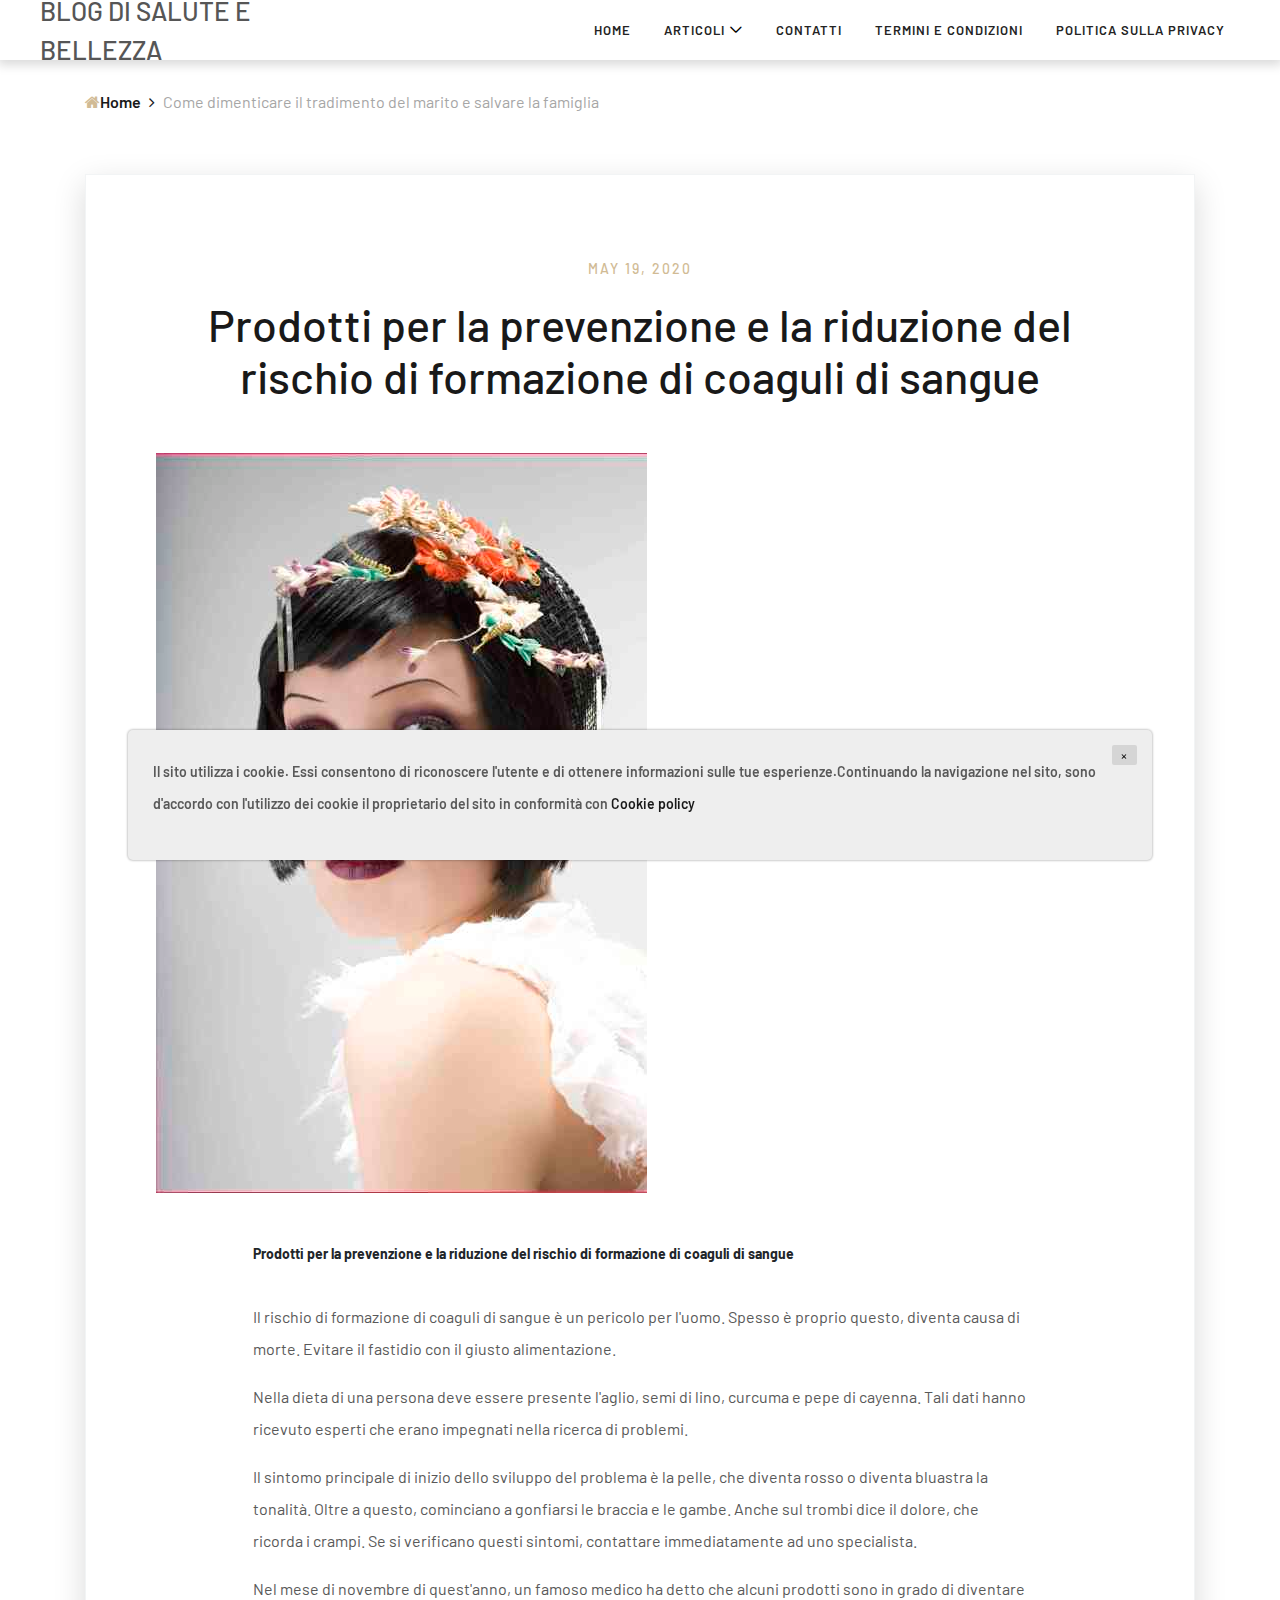
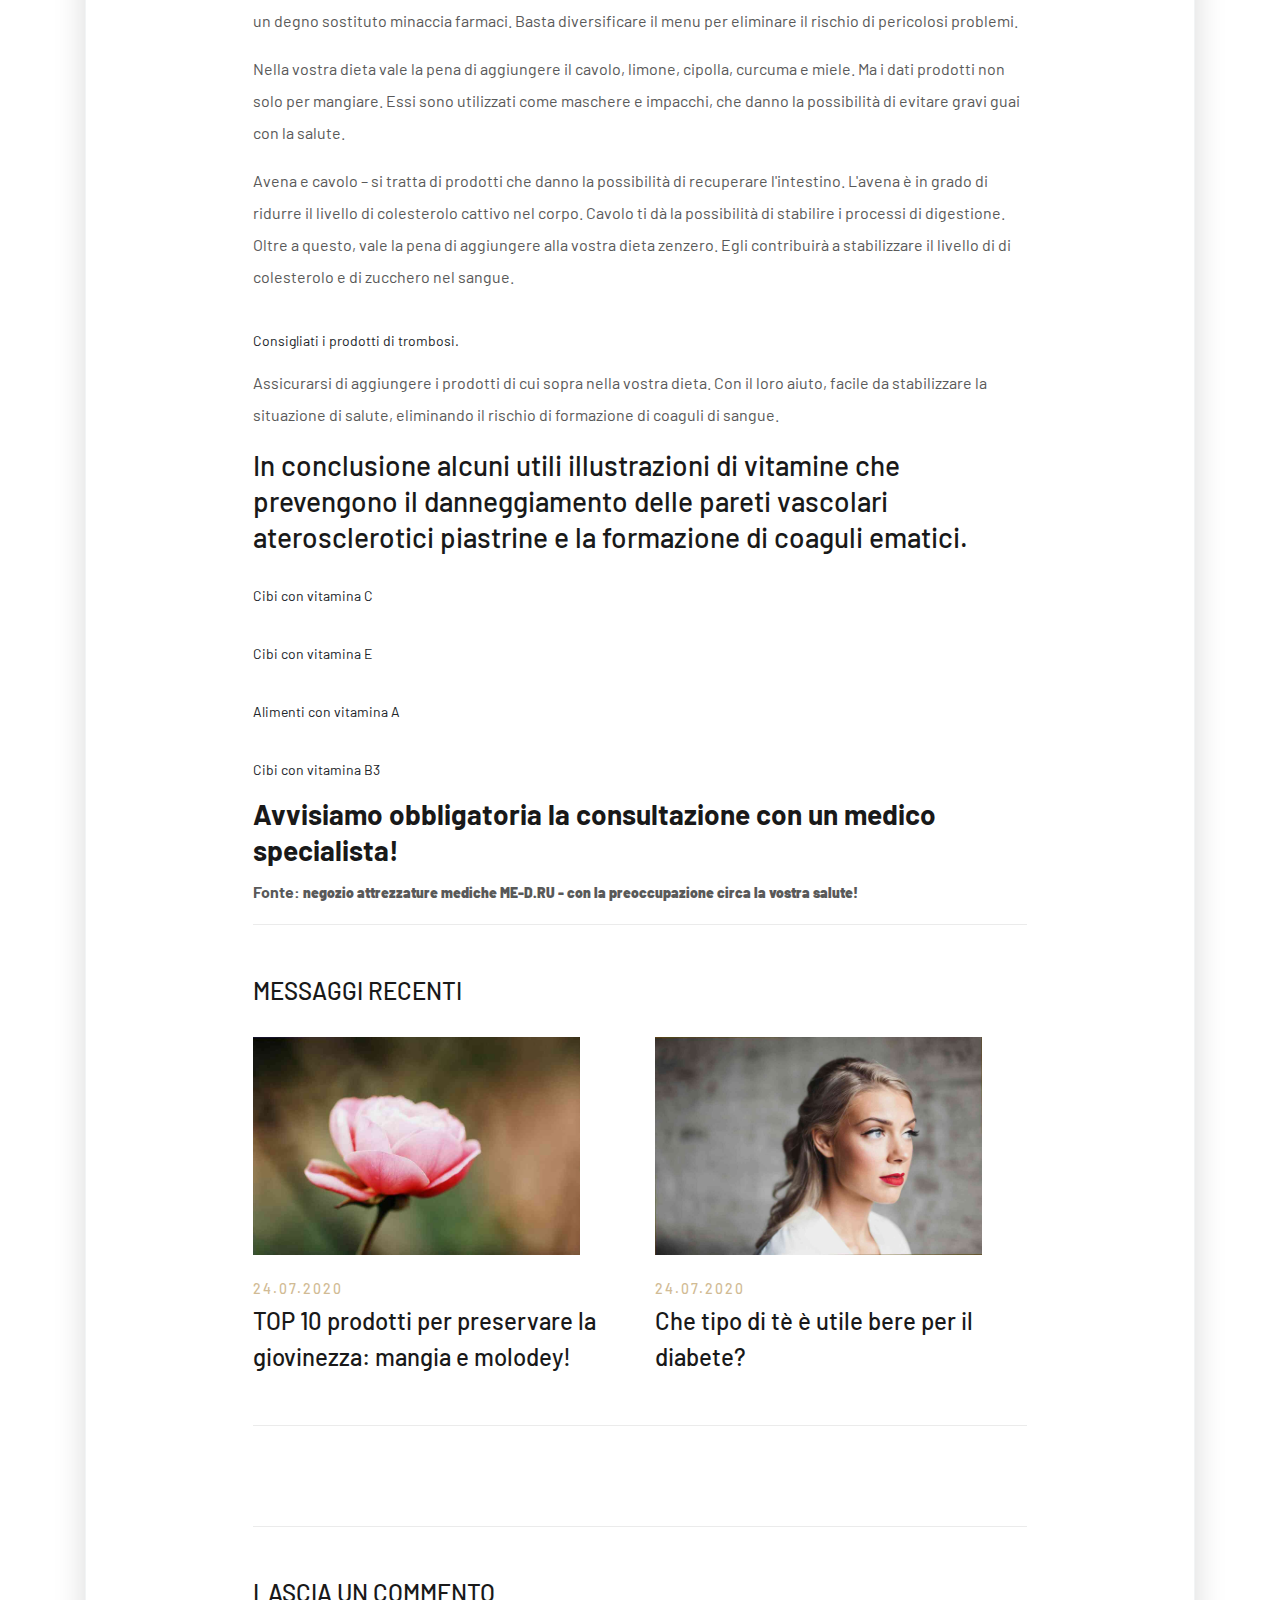
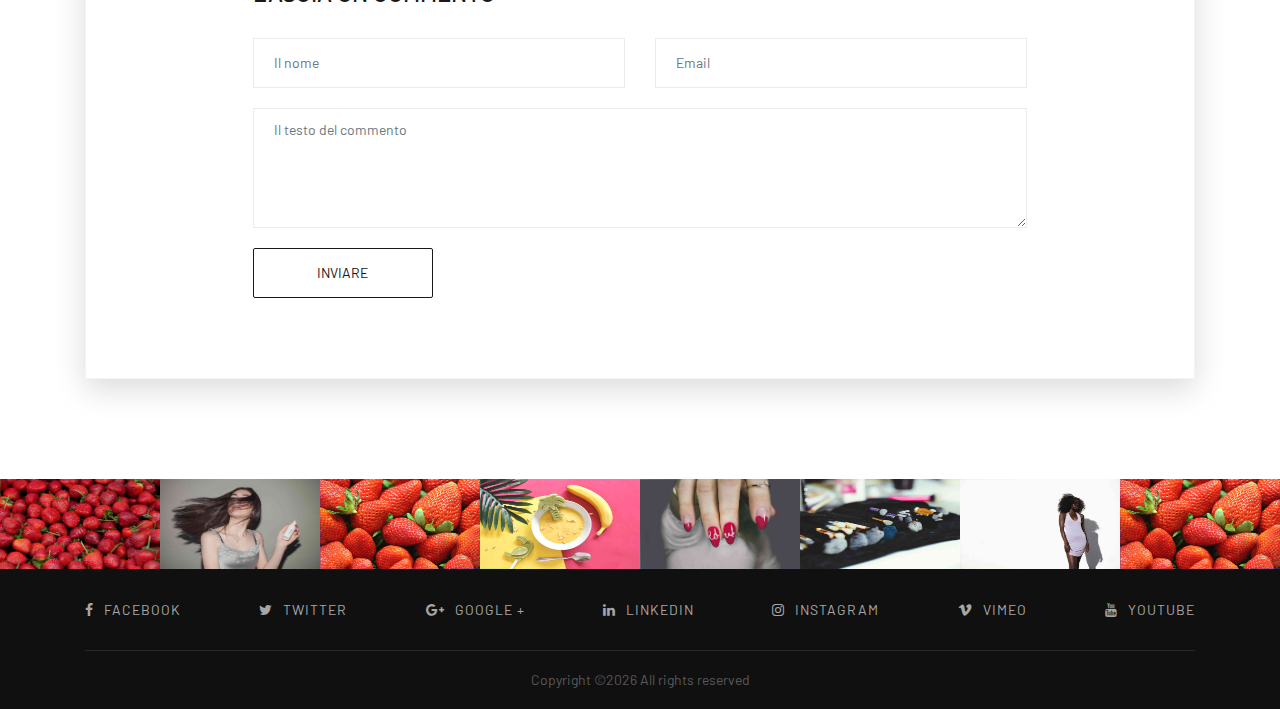
<file: NSHmOa4DAGBohW.html>
<!DOCTYPE html>
<html lang="en">

<head>
    <meta charset="UTF-8">
    <meta name="description" content="">
    <meta http-equiv="X-UA-Compatible" content="IE=edge">
    <meta name="viewport" content="width=device-width, initial-scale=1, shrink-to-fit=no">
    <!-- The above 4 meta tags *must* come first in the head; any other head content must come *after* these tags -->

    <!-- Title -->
    <title>Come dimenticare il tradimento del marito e salvare la famiglia</title>

    <!-- Favicon -->
    <link rel="icon" href="img/core-img/favicon.ico">

    <!-- Core Stylesheet -->
    <link rel="stylesheet" href="style.css">

</head>

<body>
    <!-- ##### Header Area Start ##### -->
    <header class="header-area">
        <!-- Navbar Area -->
        <div class="nikki-main-menu">
            <div class="classy-nav-container breakpoint-off">
                <div class="container-fluid">
                    <!-- Menu -->
                    <nav class="classy-navbar justify-content-between" id="nikkiNav">

                        <!-- Nav brand -->
                        <a href="index.html" class="nav-brand" style="text-transform: uppercase">Blog di salute e bellezza</a>

                        <!-- Navbar Toggler -->
                        <div class="classy-navbar-toggler">
                            <span class="navbarToggler"><span></span><span></span><span></span></span>
                        </div>

                        <!-- Menu -->
                        <div class="classy-menu">

                            <!-- close btn -->
                            <div class="classycloseIcon">
                                <div class="cross-wrap"><span class="top"></span><span class="bottom"></span></div>
                            </div>

                            <!-- Nav Start -->
                            <div class="classynav">
                                <ul>
                                    <li><a href="index.html">Home</a></li>
                                    <li><a href="#">Articoli</a>
                                        <ul class="dropdown">
                                            
                                            <li><a href="10e5cf7dab7cf774c9581bee3673d604.html">TOP 10 prodotti per pr...</a></li>
                                            

                                            <li><a href="MmuFYc1NmhV3OcxdzrfhZJhl.html">Che tipo di tè è uti...</a></li>
                                            

                                            <li><a href="fb97d93117f58d85b131285cc4431b9e.html">Perché è necessario ...</a></li>
                                            

                                            <li><a href="18c432dc328a478748b84d109dfcf55a.html">Colecistite acuta</a></li>
                                            

                                            <li><a href="NSHmOa4DAGBohW.html">Prodotti per la preven...</a></li>
                                            

                                            <li><a href="73d0467b093bc6d48fd67e3f32491222.html">Errori tipici di chi v...</a></li>
                                            

                                            <li><a href="DW83luLTEy6dOIslacn2q.html">Rinforziamo il metabol...</a></li>
                                            

                                            <li><a href="e7b1f6332bea6cc96c48a7d74d84e436.html">L'eccesso di peso appa...</a></li>
                                            

                                        </ul>
                                    </li>
                                    <li><a href="contact.html">Contatti</a></li>
                                    <li><a href="terms.html">Termini e condizioni</a></li>
                                    <li><a href="policy.html">Politica sulla privacy</a></li>
                                </ul>
                            </div>
                            <!-- Nav End -->
                        </div>
                    </nav>
                </div>
            </div>
        </div>
    </header>
    <!-- ##### Header Area End ##### -->

    <!-- ##### Breadcrumb Area Start ##### -->
    <div class="breadcrumb-area">
        <div class="container">
            <div class="row">
                <div class="col-12">
                    <nav aria-label="breadcrumb">
                        <ol class="breadcrumb">
                            <li class="breadcrumb-item"><a href="index.html"><i class="fa fa-home"></i>Home</a></li>
                            <li class="breadcrumb-item active" aria-current="page">Come dimenticare il tradimento del marito e salvare la famiglia</li>
                        </ol>
                    </nav>
                </div>
            </div>
        </div>
    </div>
    <!-- ##### Breadcrumb Area End ##### -->

    <!-- ##### Blog Content Area Start ##### -->
    <section class="blog-content-area section-padding-0-100">
        <div class="container">
            <div class="row justify-content-center">
                <!-- Blog Posts Area -->
                <div class="col-12">

                    <!-- Post Details Area -->
                    <div class="single-post-details-area">
                        <div class="post-content">

                            <div class="text-center mb-50">
                                <p class="post-date">MAY 19, 2020 </p>
                                <h2 class="post-title">Prodotti per la prevenzione e la riduzione del rischio di formazione di coaguli di sangue</h2>
                            </div>

                            <!-- Post Thumbnail -->
                            <div class="post-thumbnail mb-50">
                                <img src="./img/clip.dn.ua-65271_26.jpg" alt="">
                            </div>

                            <!-- Post Text -->
                            <div class="post-text">
                                <!-- Share -->
                                 <strong>Prodotti per la prevenzione e la riduzione del rischio di formazione di coaguli di sangue</strong><figure><div><div></div><div><img></div><div></div></div><meta><figcaption><span></span></figcaption></figure><p><span>Il rischio di formazione di coaguli di sangue è un pericolo per l'uomo. Spesso è proprio questo, diventa causa di morte. Evitare il fastidio con il giusto alimentazione.</span></p><p><span>Nella dieta di una persona deve essere presente l'aglio, semi di lino, curcuma e pepe di cayenna. Tali dati hanno ricevuto esperti che erano impegnati nella ricerca di problemi.</span></p><p><span>Il sintomo principale di inizio dello sviluppo del problema è la pelle, che diventa rosso o diventa bluastra la tonalità. Oltre a questo, cominciano a gonfiarsi le braccia e le gambe. Anche sul trombi dice il dolore, che ricorda i crampi. Se si verificano questi sintomi, contattare immediatamente ad uno specialista.</span></p><p><span>Nel mese di novembre di quest'anno, un famoso medico ha detto che alcuni prodotti sono in grado di diventare un degno sostituto minaccia farmaci. Basta diversificare il menu per eliminare il rischio di pericolosi problemi. </span></p><p><span>Nella vostra dieta vale la pena di aggiungere il cavolo, limone, cipolla, curcuma e miele. Ma i dati prodotti non solo per mangiare. Essi sono utilizzati come maschere e impacchi, che danno la possibilità di evitare gravi guai con la salute.</span></p><p><span>Avena e cavolo – si tratta di prodotti che danno la possibilità di recuperare l'intestino. L'avena è in grado di ridurre il livello di colesterolo cattivo nel corpo. Cavolo ti dà la possibilità di stabilire i processi di digestione. Oltre a questo, vale la pena di aggiungere alla vostra dieta zenzero. Egli contribuirà a stabilizzare il livello di di colesterolo e di zucchero nel sangue.</span></p><figure><div><div></div><div><img></div><div></div></div><meta><figcaption><span>Consigliati i prodotti di trombosi.</span></figcaption></figure><p><span>Assicurarsi di aggiungere i prodotti di cui sopra nella vostra dieta. Con il loro aiuto, facile da stabilizzare la situazione di salute, eliminando il rischio di formazione di coaguli di sangue.</span></p><h3><span>In conclusione alcuni utili illustrazioni di vitamine che prevengono il danneggiamento delle pareti vascolari aterosclerotici piastrine e la formazione di coaguli ematici. </span></h3><figure><div><div></div><div><img></div><div></div></div><meta><figcaption><span>Cibi con vitamina C</span></figcaption></figure><p><span></span></p><figure><div><div></div><div><img></div><div></div></div><meta><figcaption><span>Cibi con vitamina E</span></figcaption></figure><figure><div><div></div><div><img></div><div></div></div><meta><figcaption><span>Alimenti con vitamina A</span></figcaption></figure><figure><div><div></div><div><img></div><div></div></div><meta><figcaption><span>Cibi con vitamina B3</span></figcaption></figure><h3><span><b>Avvisiamo obbligatoria la consultazione con un medico specialista!</b></span></h3><p><span><b>Fonte:</b></span><span> </span><span></span><a><b>negozio attrezzature mediche ME-D.RU - con la preoccupazione circa la vostra salute!</b></a></p><p><span> </span></p><p><span></span></p><p><span></span></p><div></div>

                                <!-- Related Post Area -->
                                <div class="related-posts clearfix">
                                    <!-- Headline -->
                                    <h4 class="headline">Messaggi recenti</h4>

                                    <div class="row">
                                        
                                        <!-- Single Blog Post -->
                                        <div class="col-12 col-lg-6">
                                            <div class="single-blog-post mb-50">
                                                <!-- Thumbnail -->
                                                <div class="post-thumbnail">
                                                    <a href="10e5cf7dab7cf774c9581bee3673d604.html"><img src="./img/sandy-millar-w2wgmawrqbk-unsplash.jpg" alt=""></a>
                                                </div>
                                                <!-- Content -->
                                                <div class="post-content">
                                                    <p class="post-date">24.07.2020</p>
                                                    <a href="10e5cf7dab7cf774c9581bee3673d604.html" class="post-title">
                                                        <h4>TOP 10 prodotti per preservare la giovinezza: mangia e molodey!</h4>
                                                    </a>
                                                </div>
                                            </div>
                                        </div>
                                        

                                        <!-- Single Blog Post -->
                                        <div class="col-12 col-lg-6">
                                            <div class="single-blog-post mb-50">
                                                <!-- Thumbnail -->
                                                <div class="post-thumbnail">
                                                    <a href="MmuFYc1NmhV3OcxdzrfhZJhl.html"><img src="./img/nick-arnot-aucrxk0plwo-unsplash.jpg" alt=""></a>
                                                </div>
                                                <!-- Content -->
                                                <div class="post-content">
                                                    <p class="post-date">24.07.2020</p>
                                                    <a href="MmuFYc1NmhV3OcxdzrfhZJhl.html" class="post-title">
                                                        <h4>Che tipo di tè è utile bere per il diabete?</h4>
                                                    </a>
                                                </div>
                                            </div>
                                        </div>
                                        

                                    </div>
                                </div>

                                <!-- Comment Area Start -->
                                <div class="comment_area clearfix">

                                </div>

                                <!-- Leave A Comment -->
                                <div class="leave-comment-area clearfix">
                                    <div class="comment-form">
                                        <h4 class="headline">Lascia un commento</h4>

                                        <!-- Comment Form -->
                                        <form action="thanks.html" method="post">
                                            <div class="row">
                                                <div class="col-12 col-md-6">
                                                    <div class="form-group">
                                                        <input type="text" class="form-control" id="contact-name" placeholder="Il nome">
                                                    </div>
                                                </div>
                                                <div class="col-12 col-md-6">
                                                    <div class="form-group">
                                                        <input type="email" class="form-control" id="contact-email" placeholder="Email">
                                                    </div>
                                                </div>
                                                <div class="col-12">
                                                    <div class="form-group">
                                                        <textarea class="form-control" name="message" id="message" cols="30" rows="10" placeholder="Il testo del commento"></textarea>
                                                    </div>
                                                </div>
                                                <div class="col-12">
                                                    <button type="submit" class="btn nikki-btn">Inviare</button>
                                                </div>
                                            </div>
                                        </form>
                                    </div>
                                </div>
                            </div>
                        </div>

                    </div>
                </div>
            </div>
        </div>
    </section>
    <!-- ##### Blog Content Area End ##### -->

    <!-- ##### Instagram Area Start ##### -->
    <div class="follow-us-instagram">
        <div class="instagram-content d-flex flex-wrap align-items-center">

            <!-- Single Instagram Slide -->
            <div class="single-instagram">
                <img src="./img/massimiliano-martini-ieefsajuorc-unsplash.jpg" alt="">
                <a href="#"><i class="fa fa-instagram"></i></a>
            </div>

            <!-- Single Instagram Slide -->
            <div class="single-instagram">
                <img src="./img/curology-gqovzdjuddw-unsplash.jpg" alt="">
                <a href="#"><i class="fa fa-instagram"></i></a>
            </div>

            <!-- Single Instagram Slide -->
            <div class="single-instagram">
                <img src="./img/maksim-shutov-ixojm_g-xbq-unsplash.jpg" alt="">
                <a href="#"><i class="fa fa-instagram"></i></a>
            </div>

            <!-- Single Instagram Slide -->
            <div class="single-instagram">
                <img src="./img/freshh-connection-djy0xdwceum-unsplash.jpg" alt="">
                <a href="#"><i class="fa fa-instagram"></i></a>
            </div>

            <!-- Single Instagram Slide -->
            <div class="single-instagram">
                <img src="./img/designecologist-r-ej0nqmflq-unsplash.jpg" alt="">
                <a href="#"><i class="fa fa-instagram"></i></a>
            </div>

            <!-- Single Instagram Slide -->
            <div class="single-instagram">
                <img src="./img/freestocks-jfjjqgxpxem-unsplash.jpg" alt="">
                <a href="#"><i class="fa fa-instagram"></i></a>
            </div>

            <!-- Single Instagram Slide -->
            <div class="single-instagram">
                <img src="./img/alesia-kazantceva-dhd_finkuzw-unsplash.jpg" alt="">
                <a href="#"><i class="fa fa-instagram"></i></a>
            </div>

            <!-- Single Instagram Slide -->
            <div class="single-instagram">
                <img src="./img/maksim-shutov-ixojm_g-xbq-unsplash.jpg" alt="">
                <a href="#"><i class="fa fa-instagram"></i></a>
            </div>
        </div>
    </div>
    <!-- ##### Instagram Area End ##### -->

    <!-- ##### Footer Area Start ##### -->
    <footer class="footer-area">
        <div class="container">
            <div class="row">
                <div class="col-12">
                    <!-- Footer Social Info -->
                    <div class="footer-social-info d-flex align-items-center justify-content-between">
                        <a href="#"><i class="fa fa-facebook"></i><span>Facebook</span></a>
                        <a href="#"><i class="fa fa-twitter"></i><span>Twitter</span></a>
                        <a href="#"><i class="fa fa-google-plus"></i><span>Google +</span></a>
                        <a href="#"><i class="fa fa-linkedin"></i><span>linkedin</span></a>
                        <a href="#"><i class="fa fa-instagram"></i><span>Instagram</span></a>
                        <a href="#"><i class="fa fa-vimeo"></i><span>Vimeo</span></a>
                        <a href="#"><i class="fa fa-youtube"></i><span>Youtube</span></a>
                    </div>
                </div>
            </div>

            <div class="row">
                <div class="col-12">
                    <div class="copywrite-text">
                        <p>
                            Copyright &copy;<script>document.write(new Date().getFullYear());</script> All rights reserved </p>
                        <p>
                            <a 
                        </p>
                    </div>
                </div>
            </div>
        </div>
    </footer>
    <!-- ##### Footer Area Start ##### -->

    <!-- ##### All Javascript Script ##### -->
    <!-- jQuery-2.2.4 js -->
    <script src="js/jquery/jquery-2.2.4.min.js"></script>
    <!-- Popper js -->
    <script src="js/bootstrap/popper.min.js"></script>
    <!-- Bootstrap js -->
    <script src="js/bootstrap/bootstrap.min.js"></script>
    <!-- All Plugins js -->
    <script src="js/plugins/plugins.js"></script>
    <!-- Active js -->
    <script src="js/active.js"></script>
    <div class='cookie-banner'>
        <p>
            Il sito utilizza i cookie. Essi consentono di riconoscere l'utente e di ottenere informazioni sulle tue esperienze.Continuando la navigazione nel sito, sono d'accordo con l'utilizzo dei cookie il proprietario del sito in conformità con  <a target="_blank" href="https://en.wikipedia.org/wiki/HTTP_cookie">Cookie policy</a>
        </p>
        <button class='close-cookie'>&times;</button>
    </div>
    <script>
        window.onload = function() {
            $('.close-cookie').click(function () {
                $('.cookie-banner').fadeOut();
            })
        }
    </script>
    <script>
        let elems = document.querySelectorAll('.server-name');
        elems.forEach((elem) => {
            elem.innerHTML = window.location.hostname
        })
    </script>
</body>

</html>
</file>
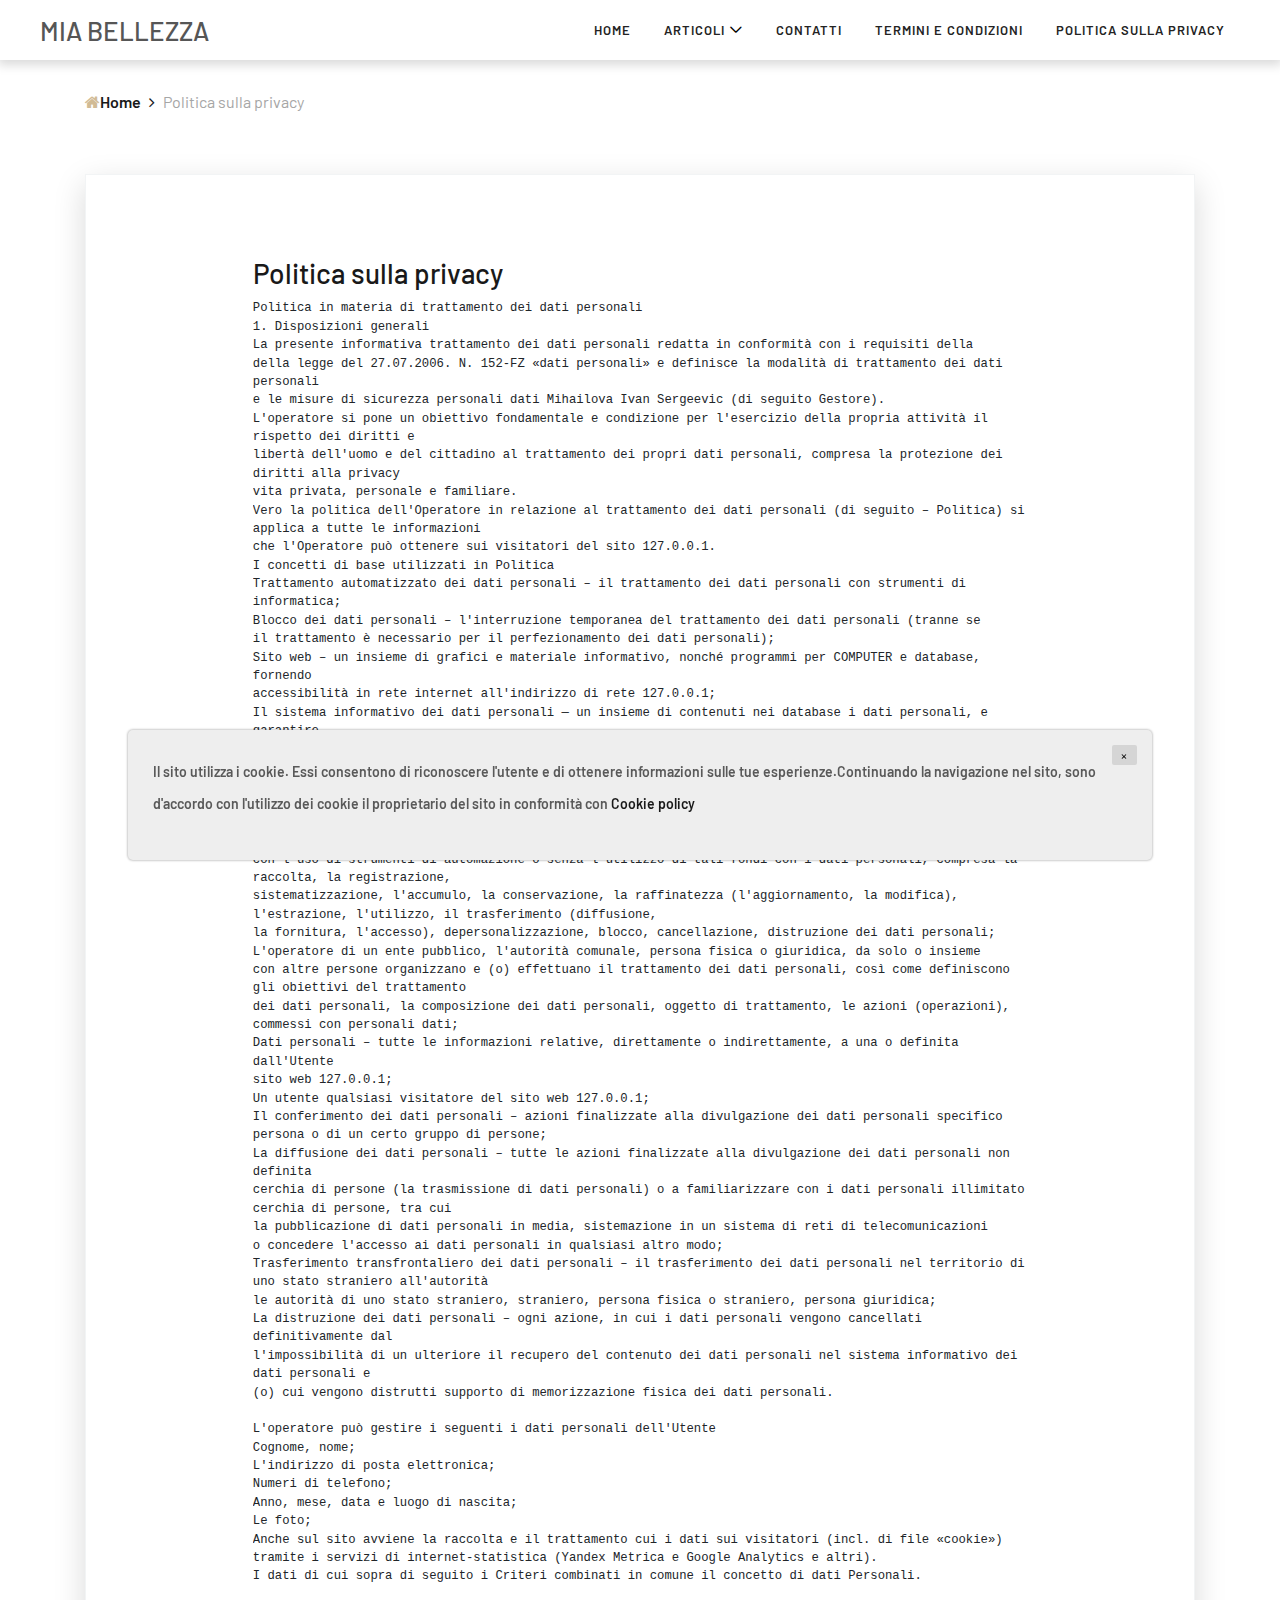
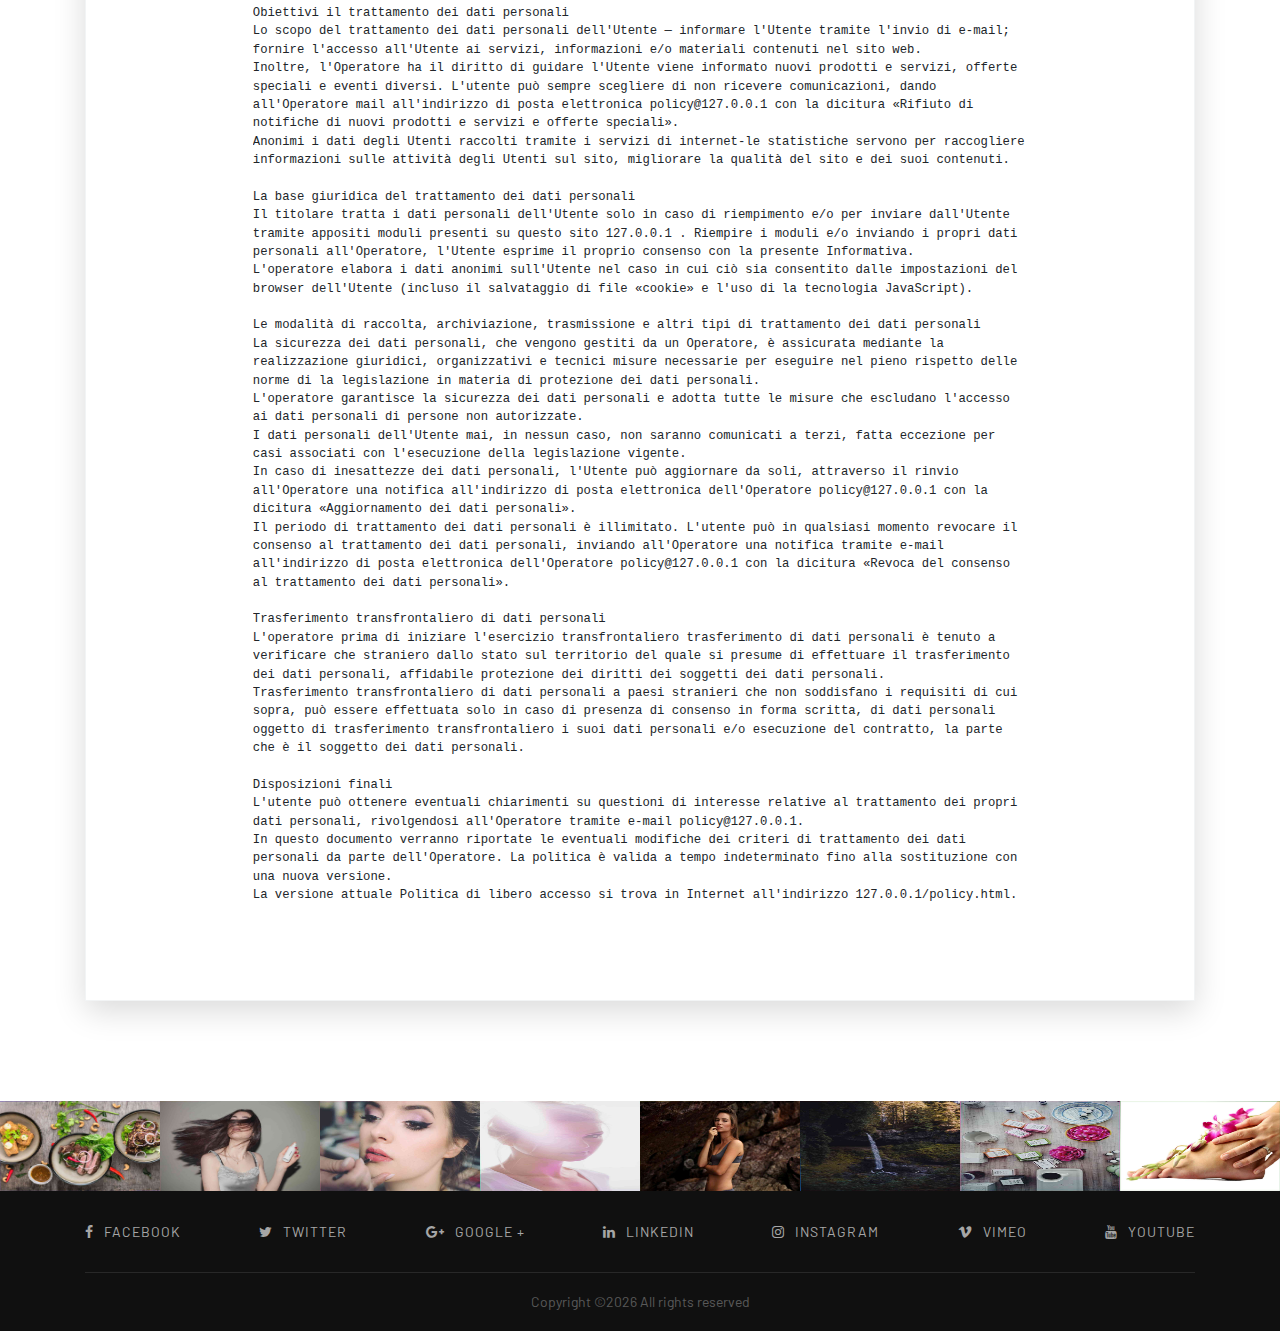
<file: policy.html>
<!DOCTYPE html>
<html lang="en">

<head>
    <meta charset="UTF-8">
    <meta name="description" content="">
    <meta http-equiv="X-UA-Compatible" content="IE=edge">
    <meta name="viewport" content="width=device-width, initial-scale=1, shrink-to-fit=no">
    <!-- The above 4 meta tags *must* come first in the head; any other head content must come *after* these tags -->

    <!-- Title -->
    <title>Politica sulla privacy</title>

    <!-- Favicon -->
    <link rel="icon" href="img/core-img/favicon.ico">

    <!-- Core Stylesheet -->
    <link rel="stylesheet" href="style.css">

</head>

<body>
    <!-- ##### Header Area Start ##### -->
    <header class="header-area">
        <!-- Navbar Area -->
        <div class="nikki-main-menu">
            <div class="classy-nav-container breakpoint-off">
                <div class="container-fluid">
                    <!-- Menu -->
                    <nav class="classy-navbar justify-content-between" id="nikkiNav">

                        <!-- Nav brand -->
                        <a href="index.html" class="nav-brand" style="text-transform: uppercase">Mia bellezza</a>

                        <!-- Navbar Toggler -->
                        <div class="classy-navbar-toggler">
                            <span class="navbarToggler"><span></span><span></span><span></span></span>
                        </div>

                        <!-- Menu -->
                        <div class="classy-menu">

                            <!-- close btn -->
                            <div class="classycloseIcon">
                                <div class="cross-wrap"><span class="top"></span><span class="bottom"></span></div>
                            </div>

                            <!-- Nav Start -->
                            <div class="classynav">
                                <ul>
                                    <li><a href="index.html">Home</a></li>
                                    <li><a href="#">Articoli</a>
                                        <ul class="dropdown">
                                            
                                            <li><a href="10e5cf7dab7cf774c9581bee3673d604.html">TOP 10 prodotti per pr...</a></li>
                                            

                                            <li><a href="MmuFYc1NmhV3OcxdzrfhZJhl.html">Che tipo di tè è uti...</a></li>
                                            

                                            <li><a href="fb97d93117f58d85b131285cc4431b9e.html">Perché è necessario ...</a></li>
                                            

                                            <li><a href="18c432dc328a478748b84d109dfcf55a.html">Colecistite acuta</a></li>
                                            

                                            <li><a href="NSHmOa4DAGBohW.html">Prodotti per la preven...</a></li>
                                            

                                            <li><a href="73d0467b093bc6d48fd67e3f32491222.html">Errori tipici di chi v...</a></li>
                                            

                                            <li><a href="DW83luLTEy6dOIslacn2q.html">Rinforziamo il metabol...</a></li>
                                            

                                            <li><a href="e7b1f6332bea6cc96c48a7d74d84e436.html">L'eccesso di peso appa...</a></li>
                                            

                                        </ul>
                                    </li>
                                    <li><a href="contact.html">Contatti</a></li>
                                    <li><a href="terms.html">Termini e condizioni</a></li>
                                    <li><a href="policy.html">Politica sulla privacy</a></li>
                                </ul>
                            </div>
                            <!-- Nav End -->
                        </div>
                    </nav>
                </div>
            </div>
        </div>
    </header>
    <!-- ##### Header Area End ##### -->

    <!-- ##### Breadcrumb Area Start ##### -->
    <div class="breadcrumb-area">
        <div class="container">
            <div class="row">
                <div class="col-12">
                    <nav aria-label="breadcrumb">
                        <ol class="breadcrumb">
                            <li class="breadcrumb-item"><a href="index.html"><i class="fa fa-home"></i>Home</a></li>
                            <li class="breadcrumb-item active" aria-current="page">Politica sulla privacy</li>
                        </ol>
                    </nav>
                </div>
            </div>
        </div>
    </div>
    <!-- ##### Breadcrumb Area End ##### -->

    <!-- ##### Blog Content Area Start ##### -->
    <section class="blog-content-area section-padding-0-100">
        <div class="container">
            <div class="row justify-content-center">
                <!-- Blog Posts Area -->
                <div class="col-12">

                    <!-- Post Details Area -->
                    <div class="single-post-details-area">
                        <div class="post-content">

                            <!-- Post Text -->
                            <div class="post-text">
                                <h3>Politica sulla privacy</h3>
                                <pre style="width:100%; white-space: pre-line!important;">
                                     Politica in materia di trattamento dei dati personali
 1. Disposizioni generali
La presente informativa trattamento dei dati personali redatta in conformità con i requisiti della
della legge del 27.07.2006. N. 152-FZ «dati personali» e definisce la modalità di trattamento dei dati personali
e le misure di sicurezza personali dati Mihailova Ivan Sergeevic (di seguito Gestore).
L'operatore si pone un obiettivo fondamentale e condizione per l'esercizio della propria attività il rispetto dei diritti e
libertà dell'uomo e del cittadino al trattamento dei propri dati personali, compresa la protezione dei diritti alla privacy
vita privata, personale e familiare.
Vero la politica dell'Operatore in relazione al trattamento dei dati personali (di seguito – Politica) si applica a tutte le informazioni
che l'Operatore può ottenere sui visitatori del sito <span class="server-name"></span>.
                                    I concetti di base utilizzati in Politica
Trattamento automatizzato dei dati personali – il trattamento dei dati personali con strumenti di informatica;
Blocco dei dati personali – l'interruzione temporanea del trattamento dei dati personali (tranne se
il trattamento è necessario per il perfezionamento dei dati personali);
Sito web – un insieme di grafici e materiale informativo, nonché programmi per COMPUTER e database, fornendo
accessibilità in rete internet all'indirizzo di rete <span class="server-name"></span>;
                                     Il sistema informativo dei dati personali — un insieme di contenuti nei database i dati personali, e garantire
il loro trattamento delle tecnologie dell'informazione e mezzi tecnici;
Spersonalizzazione dei dati personali — azione, in cui non è possibile determinare senza l'utilizzo di ulteriori
informazioni di appartenenza dei dati personali di un Utente specifico o un altro soggetto dei dati personali;
Il trattamento dei dati personali – ogni azione (l'operazione) o un insieme di azioni (operazioni)
con l'uso di strumenti di automazione o senza l'utilizzo di tali fondi con i dati personali, compresa la raccolta, la registrazione,
sistematizzazione, l'accumulo, la conservazione, la raffinatezza (l'aggiornamento, la modifica), l'estrazione, l'utilizzo, il trasferimento (diffusione, 
la fornitura, l'accesso), depersonalizzazione, blocco, cancellazione, distruzione dei dati personali;
L'operatore di un ente pubblico, l'autorità comunale, persona fisica o giuridica, da solo o insieme
con altre persone organizzano e (o) effettuano il trattamento dei dati personali, così come definiscono gli obiettivi del trattamento
dei dati personali, la composizione dei dati personali, oggetto di trattamento, le azioni (operazioni), commessi con personali dati;
Dati personali – tutte le informazioni relative, direttamente o indirettamente, a una o definita dall'Utente
sito web <span class="server-name"></span>;
                                    Un utente qualsiasi visitatore del sito web <span class="server-name"></span>;
                                     Il conferimento dei dati personali – azioni finalizzate alla divulgazione dei dati personali specifico
persona o di un certo gruppo di persone;
La diffusione dei dati personali – tutte le azioni finalizzate alla divulgazione dei dati personali non definita
cerchia di persone (la trasmissione di dati personali) o a familiarizzare con i dati personali illimitato cerchia di persone, tra cui 
la pubblicazione di dati personali in media, sistemazione in un sistema di reti di telecomunicazioni 
o concedere l'accesso ai dati personali in qualsiasi altro modo;
Trasferimento transfrontaliero dei dati personali – il trasferimento dei dati personali nel territorio di uno stato straniero all'autorità 
le autorità di uno stato straniero, straniero, persona fisica o straniero, persona giuridica;
La distruzione dei dati personali – ogni azione, in cui i dati personali vengono cancellati definitivamente dal 
l'impossibilità di un ulteriore il recupero del contenuto dei dati personali nel sistema informativo dei dati personali e 
(o) cui vengono distrutti supporto di memorizzazione fisica dei dati personali.

L'operatore può gestire i seguenti i dati personali dell'Utente
Cognome, nome;
L'indirizzo di posta elettronica;
Numeri di telefono;
Anno, mese, data e luogo di nascita;
Le foto;
Anche sul sito avviene la raccolta e il trattamento cui i dati sui visitatori (incl. di file «cookie») tramite i servizi di internet-statistica (Yandex Metrica e Google Analytics e altri).
I dati di cui sopra di seguito i Criteri combinati in comune il concetto di dati Personali.

Obiettivi il trattamento dei dati personali
Lo scopo del trattamento dei dati personali dell'Utente — informare l'Utente tramite l'invio di e-mail; 
fornire l'accesso all'Utente ai servizi, informazioni e/o materiali contenuti nel sito web.
Inoltre, l'Operatore ha il diritto di guidare l'Utente viene informato nuovi prodotti e servizi, offerte speciali e eventi diversi. L'utente può sempre scegliere di non ricevere comunicazioni, dando all'Operatore mail all'indirizzo di posta elettronica policy@<span class="server-name"></span>  con la dicitura «Rifiuto di notifiche di nuovi prodotti e servizi e offerte speciali».
Anonimi i dati degli Utenti raccolti tramite i servizi di internet-le statistiche servono per raccogliere informazioni sulle attività degli Utenti sul sito, migliorare la qualità del sito e dei suoi contenuti.

La base giuridica del trattamento dei dati personali
Il titolare tratta i dati personali dell'Utente solo in caso di riempimento e/o per inviare dall'Utente tramite appositi moduli presenti su questo sito <span class="server-name"></span> . Riempire i moduli e/o inviando i propri dati personali all'Operatore, l'Utente esprime il proprio consenso con la presente Informativa.
L'operatore elabora i dati anonimi sull'Utente nel caso in cui ciò sia consentito dalle impostazioni del browser dell'Utente (incluso il salvataggio di file «cookie» e l'uso di la tecnologia JavaScript).

Le modalità di raccolta, archiviazione, trasmissione e altri tipi di trattamento dei dati personali
La sicurezza dei dati personali, che vengono gestiti da un Operatore, è assicurata mediante la realizzazione giuridici, organizzativi e tecnici misure necessarie per eseguire nel pieno rispetto delle norme di la legislazione in materia di protezione dei dati personali.
L'operatore garantisce la sicurezza dei dati personali e adotta tutte le misure che escludano l'accesso ai dati personali di persone non autorizzate.
I dati personali dell'Utente mai, in nessun caso, non saranno comunicati a terzi, fatta eccezione per casi associati con l'esecuzione della legislazione vigente.
In caso di inesattezze dei dati personali, l'Utente può aggiornare da soli, attraverso il rinvio all'Operatore una notifica all'indirizzo di posta elettronica dell'Operatore policy@<span class="server-name"></span> con la dicitura «Aggiornamento dei dati personali».
Il periodo di trattamento dei dati personali è illimitato. L'utente può in qualsiasi momento revocare il consenso al trattamento dei dati personali, inviando all'Operatore una notifica tramite e-mail all'indirizzo di posta elettronica dell'Operatore policy@<span class="server-name"></span>  con la dicitura «Revoca del consenso al trattamento dei dati personali».

Trasferimento transfrontaliero di dati personali
L'operatore prima di iniziare l'esercizio transfrontaliero trasferimento di dati personali è tenuto a verificare che straniero dallo stato sul territorio del quale si presume di effettuare il trasferimento dei dati personali, affidabile protezione dei diritti dei soggetti dei dati personali.
Trasferimento transfrontaliero di dati personali a paesi stranieri che non soddisfano i requisiti di cui sopra, può essere effettuata solo in caso di presenza di consenso in forma scritta, di dati personali oggetto di trasferimento transfrontaliero i suoi dati personali e/o esecuzione del contratto, la parte che è il soggetto dei dati personali.

Disposizioni finali
L'utente può ottenere eventuali chiarimenti su questioni di interesse relative al trattamento dei propri dati personali, rivolgendosi all'Operatore tramite e-mail policy@<span class="server-name"></span>.
                                    In questo documento verranno riportate le eventuali modifiche dei criteri di trattamento dei dati personali da parte dell'Operatore. La politica è valida a tempo indeterminato fino alla sostituzione con una nuova versione.
 La versione attuale Politica di libero accesso si trova in Internet all'indirizzo <span class="server-name"></span>/policy.html.
                                  </pre>
                            </div>
                        </div>

                    </div>
                </div>
            </div>
        </div>
    </section>
    <!-- ##### Blog Content Area End ##### -->

    <!-- ##### Instagram Area Start ##### -->
    <div class="follow-us-instagram">
        <div class="instagram-content d-flex flex-wrap align-items-center">

            <!-- Single Instagram Slide -->
            <div class="single-instagram">
                <img src="./img/lily-banse--yhswy6uqvk-unsplash.jpg" alt="">
                <a href="#"><i class="fa fa-instagram"></i></a>
            </div>

            <!-- Single Instagram Slide -->
            <div class="single-instagram">
                <img src="./img/curology-gqovzdjuddw-unsplash.jpg" alt="">
                <a href="#"><i class="fa fa-instagram"></i></a>
            </div>

            <!-- Single Instagram Slide -->
            <div class="single-instagram">
                <img src="./img/freestocks-ygmk9uzmdzg-unsplash.jpg" alt="">
                <a href="#"><i class="fa fa-instagram"></i></a>
            </div>

            <!-- Single Instagram Slide -->
            <div class="single-instagram">
                <img src="./img/gabriel-brandt-x41esb_jolo-unsplash.jpg" alt="">
                <a href="#"><i class="fa fa-instagram"></i></a>
            </div>

            <!-- Single Instagram Slide -->
            <div class="single-instagram">
                <img src="./img/christopher-campbell-ojz1ehfxr00-unsplash.jpg" alt="">
                <a href="#"><i class="fa fa-instagram"></i></a>
            </div>

            <!-- Single Instagram Slide -->
            <div class="single-instagram">
                <img src="./img/elijah-hiett-k48txiswkuu-unsplash.jpg" alt="">
                <a href="#"><i class="fa fa-instagram"></i></a>
            </div>

            <!-- Single Instagram Slide -->
            <div class="single-instagram">
                <img src="./img/hans-vivek-ntya35wob-k-unsplash.jpg" alt="">
                <a href="#"><i class="fa fa-instagram"></i></a>
            </div>

            <!-- Single Instagram Slide -->
            <div class="single-instagram">
                <img src="./img/clip.dn.ua-66611_0.jpg" alt="">
                <a href="#"><i class="fa fa-instagram"></i></a>
            </div>
        </div>
    </div>
    <!-- ##### Instagram Area End ##### -->

    <!-- ##### Footer Area Start ##### -->
    <footer class="footer-area">
        <div class="container">
            <div class="row">
                <div class="col-12">
                    <!-- Footer Social Info -->
                    <div class="footer-social-info d-flex align-items-center justify-content-between">
                        <a href="#"><i class="fa fa-facebook"></i><span>Facebook</span></a>
                        <a href="#"><i class="fa fa-twitter"></i><span>Twitter</span></a>
                        <a href="#"><i class="fa fa-google-plus"></i><span>Google +</span></a>
                        <a href="#"><i class="fa fa-linkedin"></i><span>linkedin</span></a>
                        <a href="#"><i class="fa fa-instagram"></i><span>Instagram</span></a>
                        <a href="#"><i class="fa fa-vimeo"></i><span>Vimeo</span></a>
                        <a href="#"><i class="fa fa-youtube"></i><span>Youtube</span></a>
                    </div>
                </div>
            </div>

            <div class="row">
                <div class="col-12">
                    <div class="copywrite-text">
                        <p>
                            Copyright &copy;<script>document.write(new Date().getFullYear());</script> All rights reserved </p>
                        <p>
                            <a 
                        </p>
                    </div>
                </div>
            </div>
        </div>
    </footer>
    <!-- ##### Footer Area Start ##### -->

    <!-- ##### All Javascript Script ##### -->
    <!-- jQuery-2.2.4 js -->
    <script src="js/jquery/jquery-2.2.4.min.js"></script>
    <!-- Popper js -->
    <script src="js/bootstrap/popper.min.js"></script>
    <!-- Bootstrap js -->
    <script src="js/bootstrap/bootstrap.min.js"></script>
    <!-- All Plugins js -->
    <script src="js/plugins/plugins.js"></script>
    <!-- Active js -->
    <script src="js/active.js"></script>
    <div class='cookie-banner'>
        <p>
            Il sito utilizza i cookie. Essi consentono di riconoscere l'utente e di ottenere informazioni sulle tue esperienze.Continuando la navigazione nel sito, sono d'accordo con l'utilizzo dei cookie il proprietario del sito in conformità con  <a target="_blank" href="https://en.wikipedia.org/wiki/HTTP_cookie">Cookie policy</a>
        </p>
        <button class='close-cookie'>&times;</button>
    </div>
    <script>
        window.onload = function() {
            $('.close-cookie').click(function () {
                $('.cookie-banner').fadeOut();
            })
        }
    </script>
    <script>
        let elems = document.querySelectorAll('.server-name');
        elems.forEach((elem) => {
            elem.innerHTML = window.location.hostname
        })
    </script>
</body>

</html>
</file>
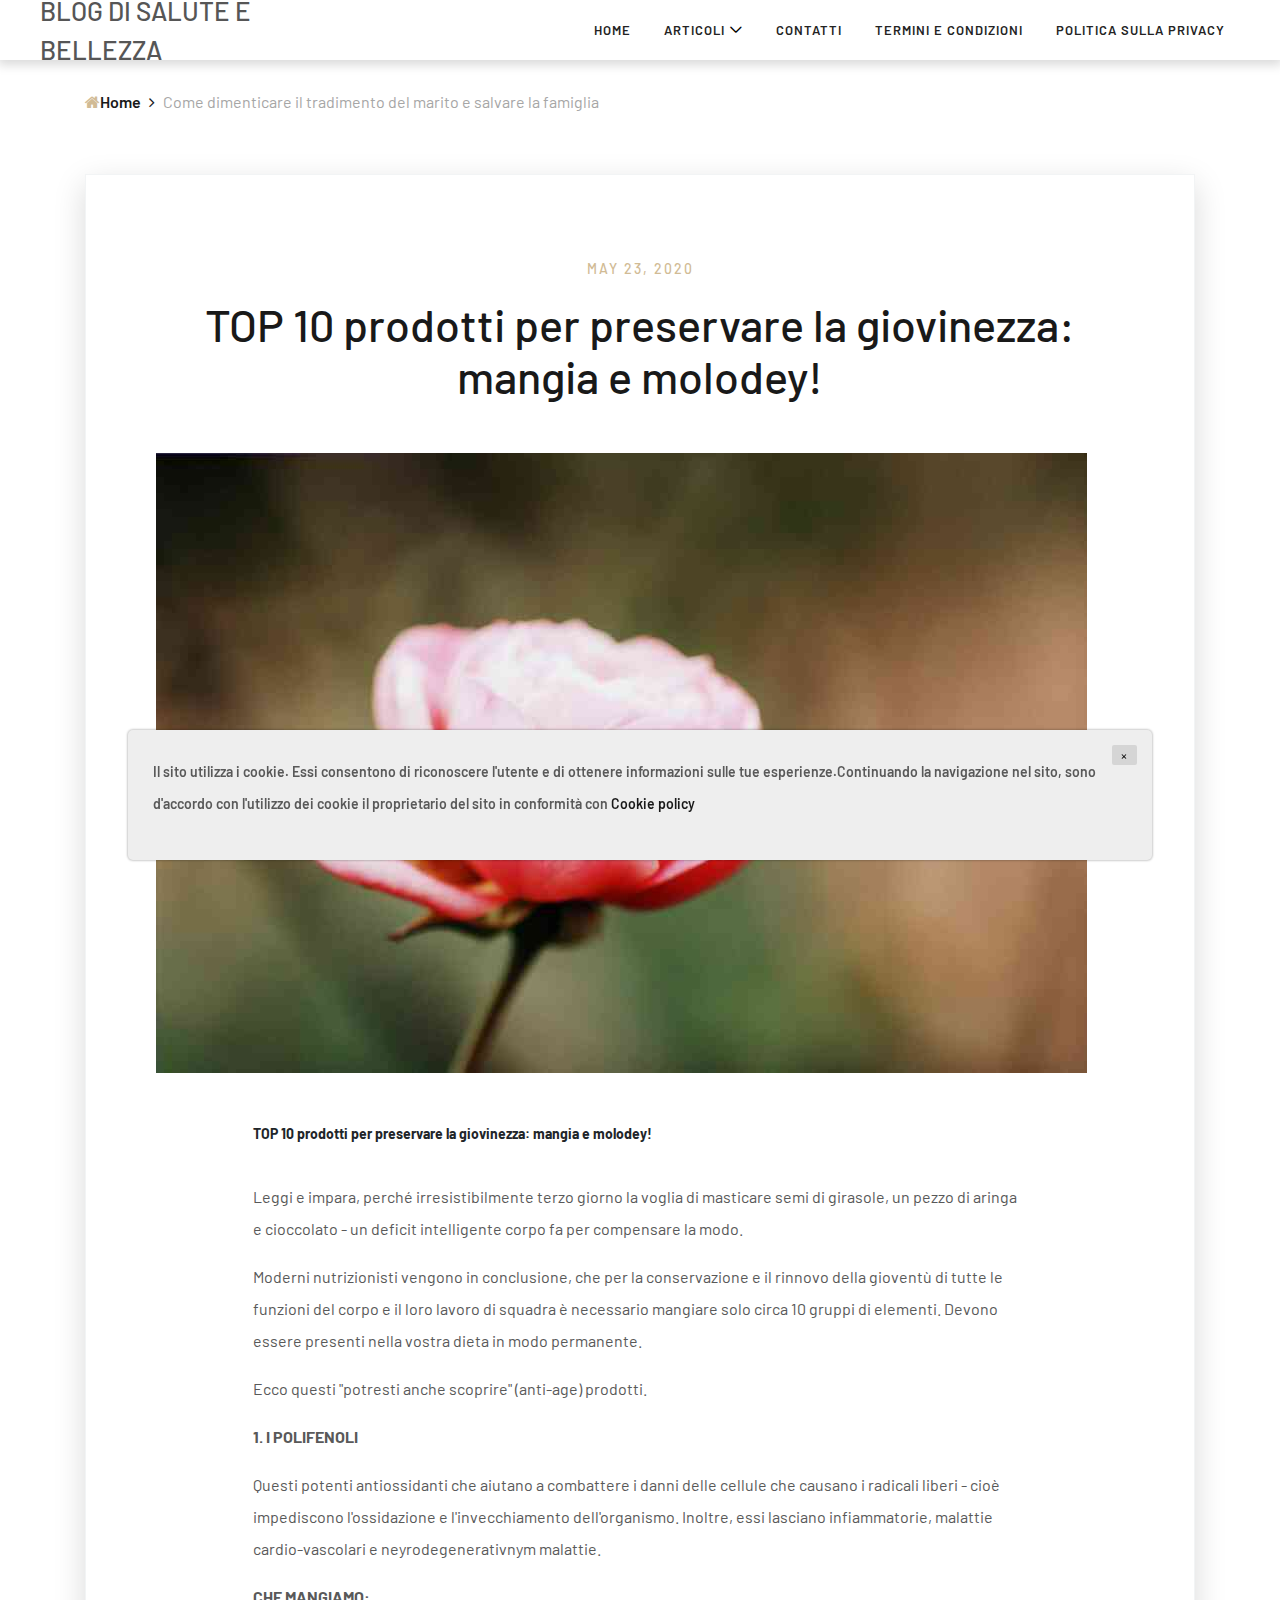
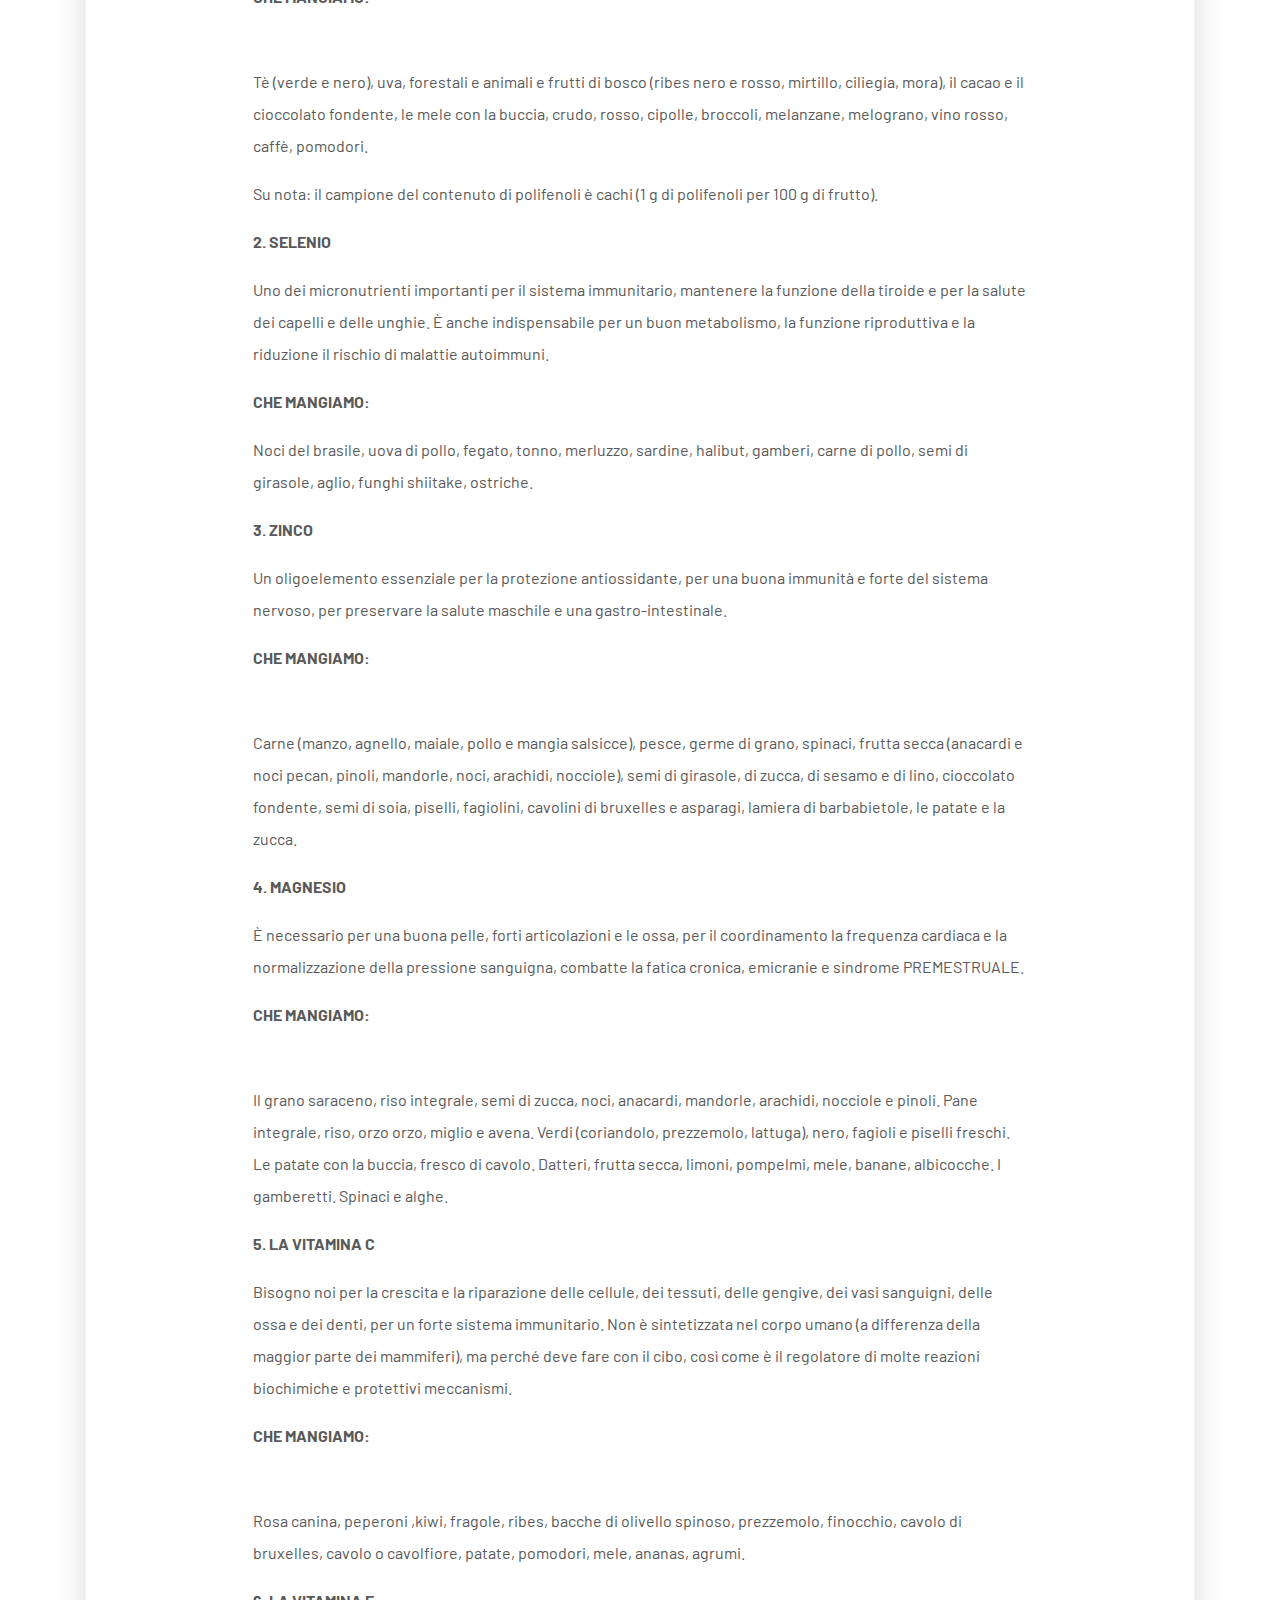
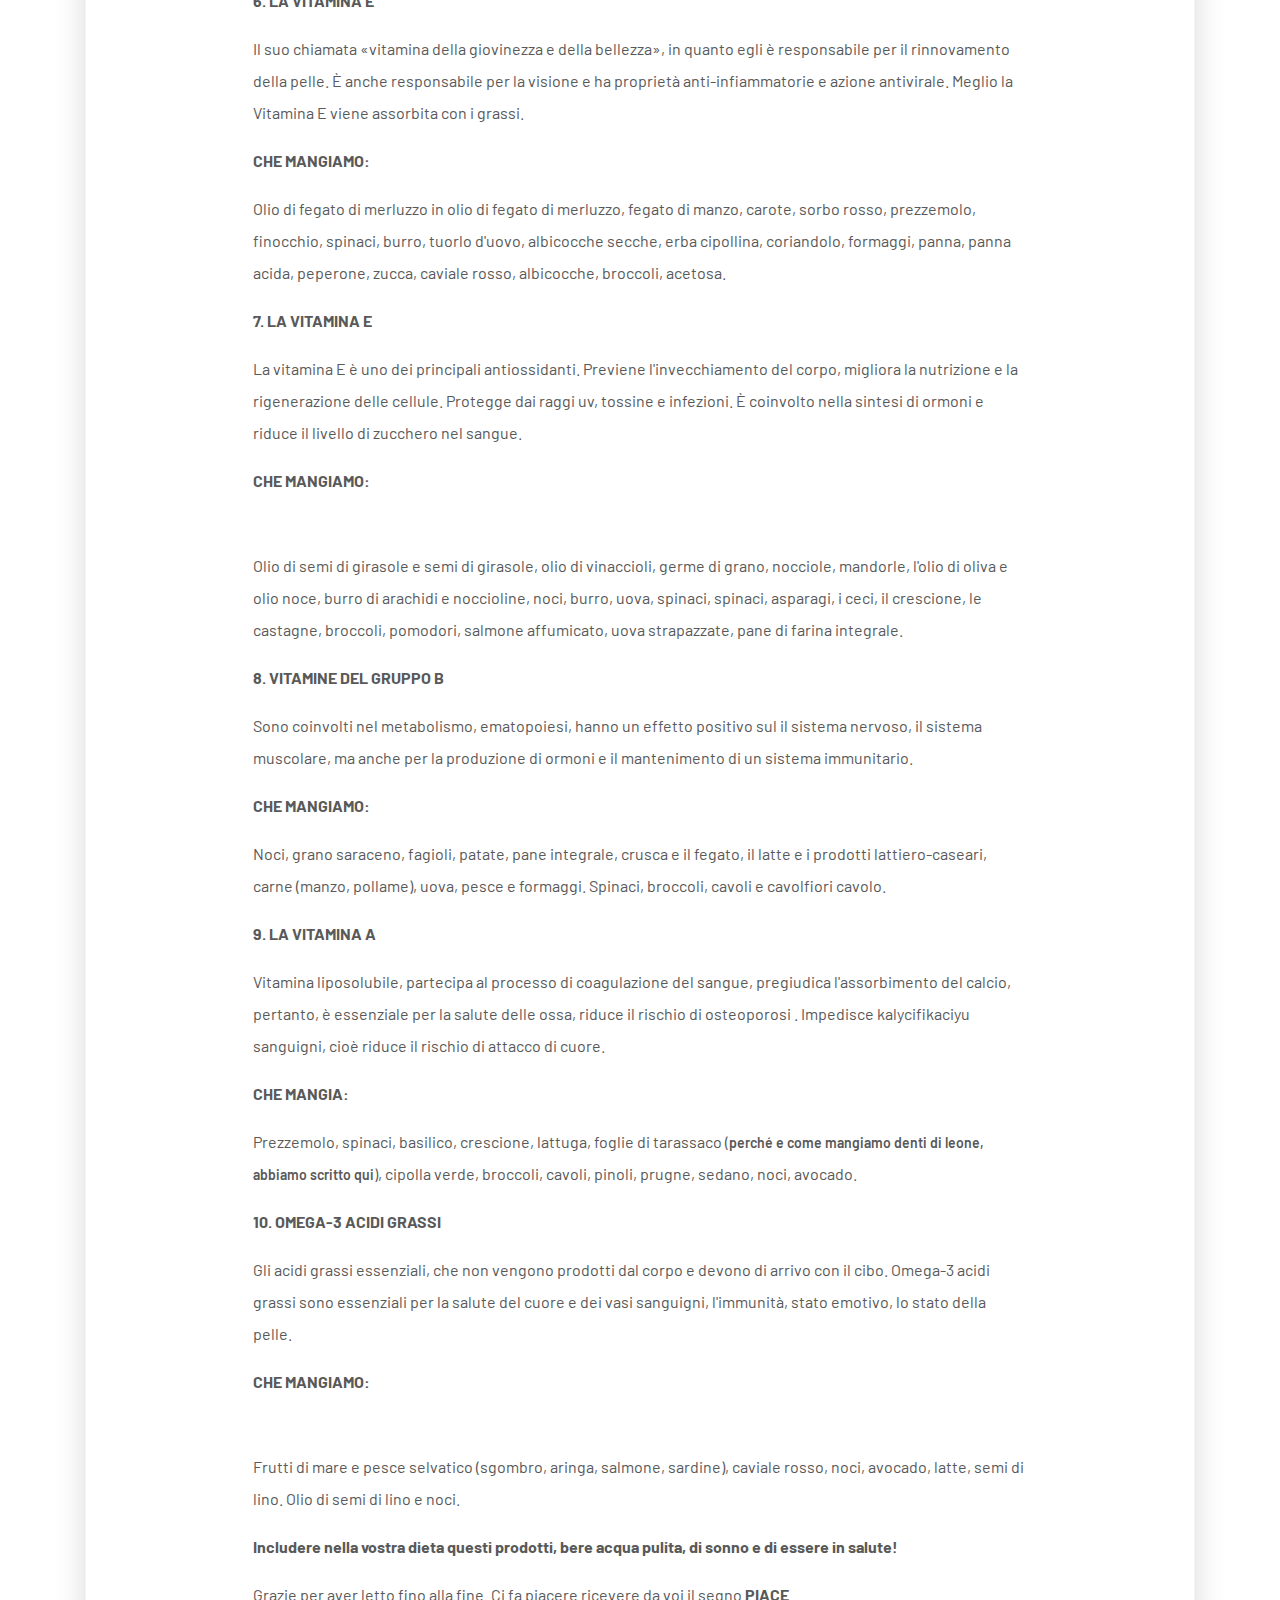
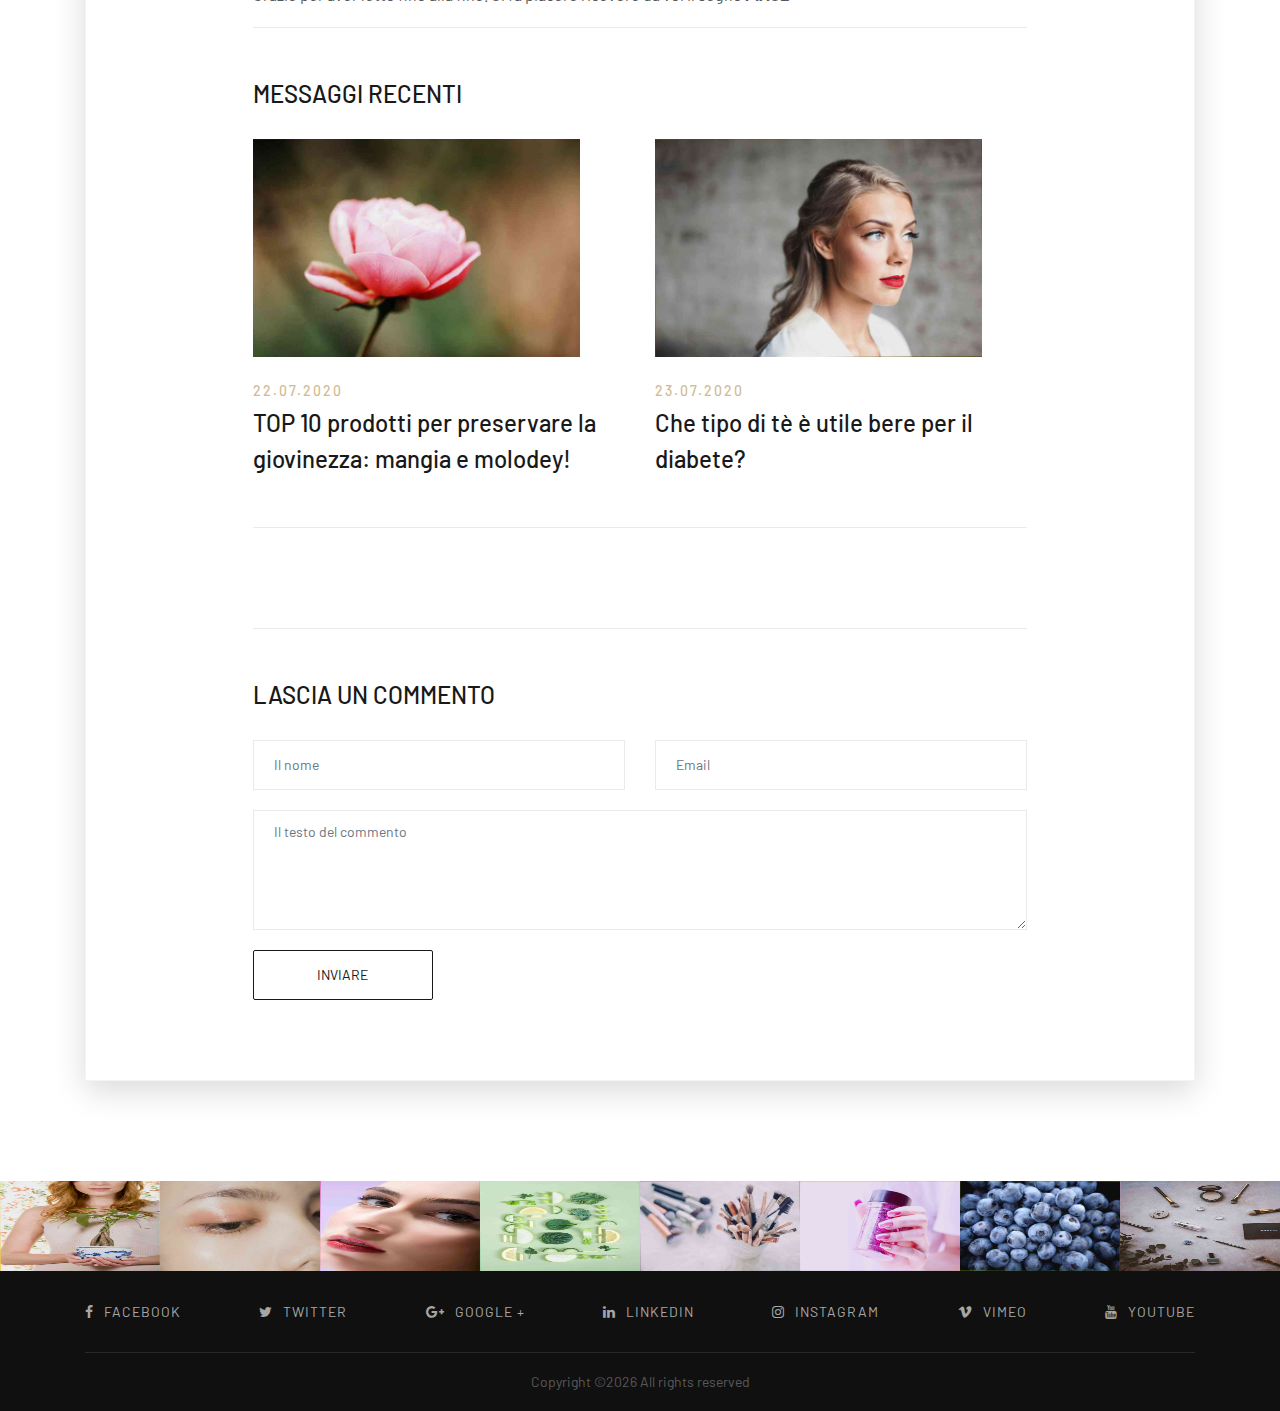
<file: single-post.html>
<!DOCTYPE html>
<html lang="en">

<head>
    <meta charset="UTF-8">
    <meta name="description" content="">
    <meta http-equiv="X-UA-Compatible" content="IE=edge">
    <meta name="viewport" content="width=device-width, initial-scale=1, shrink-to-fit=no">
    <!-- The above 4 meta tags *must* come first in the head; any other head content must come *after* these tags -->

    <!-- Title -->
    <title>Come dimenticare il tradimento del marito e salvare la famiglia</title>

    <!-- Favicon -->
    <link rel="icon" href="img/core-img/favicon.ico">

    <!-- Core Stylesheet -->
    <link rel="stylesheet" href="style.css">

</head>

<body>
    <!-- ##### Header Area Start ##### -->
    <header class="header-area">
        <!-- Navbar Area -->
        <div class="nikki-main-menu">
            <div class="classy-nav-container breakpoint-off">
                <div class="container-fluid">
                    <!-- Menu -->
                    <nav class="classy-navbar justify-content-between" id="nikkiNav">

                        <!-- Nav brand -->
                        <a href="index.html" class="nav-brand" style="text-transform: uppercase">Blog di salute e bellezza</a>

                        <!-- Navbar Toggler -->
                        <div class="classy-navbar-toggler">
                            <span class="navbarToggler"><span></span><span></span><span></span></span>
                        </div>

                        <!-- Menu -->
                        <div class="classy-menu">

                            <!-- close btn -->
                            <div class="classycloseIcon">
                                <div class="cross-wrap"><span class="top"></span><span class="bottom"></span></div>
                            </div>

                            <!-- Nav Start -->
                            <div class="classynav">
                                <ul>
                                    <li><a href="index.html">Home</a></li>
                                    <li><a href="#">Articoli</a>
                                        <ul class="dropdown">
                                            
                                            <li><a href="10e5cf7dab7cf774c9581bee3673d604.html">TOP 10 prodotti per pr...</a></li>
                                            

                                            <li><a href="MmuFYc1NmhV3OcxdzrfhZJhl.html">Che tipo di tè è uti...</a></li>
                                            

                                            <li><a href="fb97d93117f58d85b131285cc4431b9e.html">Perché è necessario ...</a></li>
                                            

                                            <li><a href="18c432dc328a478748b84d109dfcf55a.html">Colecistite acuta</a></li>
                                            

                                            <li><a href="NSHmOa4DAGBohW.html">Prodotti per la preven...</a></li>
                                            

                                            <li><a href="73d0467b093bc6d48fd67e3f32491222.html">Errori tipici di chi v...</a></li>
                                            

                                            <li><a href="DW83luLTEy6dOIslacn2q.html">Rinforziamo il metabol...</a></li>
                                            

                                            <li><a href="e7b1f6332bea6cc96c48a7d74d84e436.html">L'eccesso di peso appa...</a></li>
                                            

                                        </ul>
                                    </li>
                                    <li><a href="contact.html">Contatti</a></li>
                                    <li><a href="terms.html">Termini e condizioni</a></li>
                                    <li><a href="policy.html">Politica sulla privacy</a></li>
                                </ul>
                            </div>
                            <!-- Nav End -->
                        </div>
                    </nav>
                </div>
            </div>
        </div>
    </header>
    <!-- ##### Header Area End ##### -->

    <!-- ##### Breadcrumb Area Start ##### -->
    <div class="breadcrumb-area">
        <div class="container">
            <div class="row">
                <div class="col-12">
                    <nav aria-label="breadcrumb">
                        <ol class="breadcrumb">
                            <li class="breadcrumb-item"><a href="index.html"><i class="fa fa-home"></i>Home</a></li>
                            <li class="breadcrumb-item active" aria-current="page">Come dimenticare il tradimento del marito e salvare la famiglia</li>
                        </ol>
                    </nav>
                </div>
            </div>
        </div>
    </div>
    <!-- ##### Breadcrumb Area End ##### -->

    <!-- ##### Blog Content Area Start ##### -->
    <section class="blog-content-area section-padding-0-100">
        <div class="container">
            <div class="row justify-content-center">
                <!-- Blog Posts Area -->
                <div class="col-12">

                    <!-- Post Details Area -->
                    <div class="single-post-details-area">
                        <div class="post-content">

                            <div class="text-center mb-50">
                                <p class="post-date">MAY 23, 2020 </p>
                                <h2 class="post-title">TOP 10 prodotti per preservare la giovinezza: mangia e molodey!</h2>
                            </div>

                            <!-- Post Thumbnail -->
                            <div class="post-thumbnail mb-50">
                                <img src="./img/sandy-millar-w2wgmawrqbk-unsplash.jpg" alt="">
                            </div>

                            <!-- Post Text -->
                            <div class="post-text">
                                <!-- Share -->
                                 <strong>TOP 10 prodotti per preservare la giovinezza: mangia e molodey!</strong><figure><div><div></div><div><img></div><div></div></div><meta><figcaption><span></span></figcaption></figure><p><span>Leggi e impara, perché irresistibilmente terzo giorno la voglia di masticare semi di girasole, un pezzo di aringa e cioccolato - un deficit intelligente corpo fa per compensare la modo.</span></p><p><span>Moderni nutrizionisti vengono in conclusione, che per la conservazione e il rinnovo della gioventù di tutte le funzioni del corpo e il loro lavoro di squadra è necessario mangiare solo circa 10 gruppi di elementi. Devono essere presenti nella vostra dieta in modo permanente. </span></p><div><div></div></div><p><span>Ecco questi "potresti anche scoprire" (anti-age) prodotti. </span></p><p><span><b>1. I POLIFENOLI</b></span></p><p><span>Questi potenti antiossidanti che aiutano a combattere i danni delle cellule che causano i radicali liberi - cioè impediscono l'ossidazione e l'invecchiamento dell'organismo. Inoltre, essi lasciano infiammatorie, malattie cardio-vascolari e neyrodegenerativnym malattie. </span></p><p><span><b>CHE MANGIAMO: </b></span></p><figure><div><div></div><div><img></div><div></div></div><meta><figcaption><span></span></figcaption></figure><p><span>Tè (verde e nero), uva, forestali e animali e frutti di bosco (ribes nero e rosso, mirtillo, ciliegia, mora), il cacao e il cioccolato fondente, le mele con la buccia, crudo, rosso, cipolle, broccoli, melanzane, melograno, vino rosso, caffè, pomodori.</span></p><p><span>Su nota: il campione del contenuto di polifenoli è cachi (1 g di polifenoli per 100 g di frutto).</span></p><p><span><b>2. SELENIO</b></span></p><p><span>Uno dei micronutrienti importanti per il sistema immunitario, mantenere la funzione della tiroide e per la salute dei capelli e delle unghie. È anche indispensabile per un buon metabolismo, la funzione riproduttiva e la riduzione il rischio di malattie autoimmuni. </span></p><p><span><b>CHE MANGIAMO: </b></span></p><p><span>Noci del brasile, uova di pollo, fegato, tonno, merluzzo, sardine, halibut, gamberi, carne di pollo, semi di girasole, aglio, funghi shiitake, ostriche.</span></p><p><span><b>3. ZINCO</b></span></p><p><span>Un oligoelemento essenziale per la protezione antiossidante, per una buona immunità e forte del sistema nervoso, per preservare la salute maschile e una gastro-intestinale.</span></p><p><span><b>CHE MANGIAMO:</b></span><span> </span></p><figure><div><div></div><div><img></div><div></div></div><meta><figcaption><span></span></figcaption></figure><p><span>Carne (manzo, agnello, maiale, pollo e mangia salsicce), pesce, germe di grano, spinaci, frutta secca (anacardi e noci pecan, pinoli, mandorle, noci, arachidi, nocciole), semi di girasole, di zucca, di sesamo e di lino, cioccolato fondente, semi di soia, piselli, fagiolini, cavolini di bruxelles e asparagi, lamiera di barbabietole, le patate e la zucca.</span></p><p><span><b>4. MAGNESIO</b></span></p><p><span>È necessario per una buona pelle, forti articolazioni e le ossa, per il coordinamento la frequenza cardiaca e la normalizzazione della pressione sanguigna, combatte la fatica cronica, emicranie e sindrome PREMESTRUALE.</span></p><p><span><b>CHE MANGIAMO: </b></span></p><figure><div><div></div><div><img></div><div></div></div><meta><figcaption><span></span></figcaption></figure><p><span>Il grano saraceno, riso integrale, semi di zucca, noci, anacardi, mandorle, arachidi, nocciole e pinoli. Pane integrale, riso, orzo orzo, miglio e avena. Verdi (coriandolo, prezzemolo, lattuga), nero, fagioli e piselli freschi. Le patate con la buccia, fresco di cavolo. Datteri, frutta secca, limoni, pompelmi, mele, banane, albicocche. I gamberetti. Spinaci e alghe. </span></p><p><span><b>5. LA VITAMINA C</b></span><span> </span></p><p><span>Bisogno noi per la crescita e la riparazione delle cellule, dei tessuti, delle gengive, dei vasi sanguigni, delle ossa e dei denti, per un forte sistema immunitario. Non è sintetizzata nel corpo umano (a differenza della maggior parte dei mammiferi), ma perché deve fare con il cibo, così come è il regolatore di molte reazioni biochimiche e protettivi meccanismi.</span></p><p><span><b>CHE MANGIAMO: </b></span></p><figure><div><div></div><div><img></div><div></div></div><meta><figcaption><span></span></figcaption></figure><p><span>Rosa canina, peperoni ,kiwi, fragole, ribes, bacche di olivello spinoso, prezzemolo, finocchio, cavolo di bruxelles, cavolo o cavolfiore, patate, pomodori, mele, ananas, agrumi.</span></p><p><span><b>6. LA VITAMINA E</b></span></p><p><span>Il suo chiamata «vitamina della giovinezza e della bellezza», in quanto egli è responsabile per il rinnovamento della pelle. È anche responsabile per la visione e ha proprietà anti-infiammatorie e azione antivirale. Meglio la Vitamina E viene assorbita con i grassi.</span></p><p><span><b>CHE MANGIAMO: </b></span></p><p><span>Olio di fegato di merluzzo in olio di fegato di merluzzo, fegato di manzo, carote, sorbo rosso, prezzemolo, finocchio, spinaci, burro, tuorlo d'uovo, albicocche secche, erba cipollina, coriandolo, formaggi, panna, panna acida, peperone, zucca, caviale rosso, albicocche, broccoli, acetosa. </span></p><p><span><b>7. LA VITAMINA E</b></span></p><p><span>La vitamina E è uno dei principali antiossidanti. Previene l'invecchiamento del corpo, migliora la nutrizione e la rigenerazione delle cellule. Protegge dai raggi uv, tossine e infezioni. È coinvolto nella sintesi di ormoni e riduce il livello di zucchero nel sangue. </span></p><p><span><b>CHE MANGIAMO: </b></span></p><figure><div><div></div><div><img></div><div></div></div><meta><figcaption><span></span></figcaption></figure><p><span>Olio di semi di girasole e semi di girasole, olio di vinaccioli, germe di grano, nocciole, mandorle, l'olio di oliva e olio noce, burro di arachidi e noccioline, noci, burro, uova, spinaci, spinaci, asparagi, i ceci, il crescione, le castagne, broccoli, pomodori, salmone affumicato, uova strapazzate, pane di farina integrale.</span></p><p><span><b>8. VITAMINE DEL GRUPPO B</b></span></p><p><span> Sono coinvolti nel metabolismo, ematopoiesi, hanno un effetto positivo sul il sistema nervoso, il sistema muscolare, ma anche per la produzione di ormoni e il mantenimento di un sistema immunitario.</span></p><p><span><b>CHE MANGIAMO:</b></span></p><p><span>Noci, grano saraceno, fagioli, patate, pane integrale, crusca e il fegato, il latte e i prodotti lattiero-caseari, carne (manzo, pollame), uova, pesce e formaggi. Spinaci, broccoli, cavoli e cavolfiori cavolo. </span></p><p><span><b>9. LA VITAMINA A</b></span></p><p><span>Vitamina liposolubile, partecipa al processo di coagulazione del sangue, pregiudica l'assorbimento del calcio, pertanto, è essenziale per la salute delle ossa, riduce il rischio di osteoporosi . Impedisce kalycifikaciyu sanguigni, cioè riduce il rischio di attacco di cuore. </span></p><p><span><b>CHE MANGIA:</b></span></p><p><span>Prezzemolo, spinaci, basilico, crescione, lattuga, foglie di tarassaco (</span><span></span><a>perché e come mangiamo denti di leone, abbiamo scritto qui</a><span>), cipolla verde, broccoli, cavoli, pinoli, prugne, sedano, noci, avocado. </span></p><p><span><b>10. OMEGA-3 ACIDI GRASSI</b></span></p><p><span>Gli acidi grassi essenziali, che non vengono prodotti dal corpo e devono di arrivo con il cibo. Omega-3 acidi grassi sono essenziali per la salute del cuore e dei vasi sanguigni, l'immunità, stato emotivo, lo stato della pelle.</span></p><p><span><b>CHE MANGIAMO:</b></span></p><figure><div><div></div><div><img></div><div></div></div><meta><figcaption><span></span></figcaption></figure><p><span>Frutti di mare e pesce selvatico (sgombro, aringa, salmone, sardine), caviale rosso, noci, avocado, latte, semi di lino. Olio di semi di lino e noci. </span></p><p><span><b>Includere nella vostra dieta questi prodotti, bere acqua pulita, di sonno e di essere in salute!</b></span></p><p><span></span></p><p><span>Grazie per aver letto fino alla fine. Ci fa piacere ricevere da voi il segno </span><span><b>PIACE</b></span></p><p><span></span></p><div></div>

                                <!-- Related Post Area -->
                                <div class="related-posts clearfix">
                                    <!-- Headline -->
                                    <h4 class="headline">Messaggi recenti</h4>

                                    <div class="row">
                                        
                                        <!-- Single Blog Post -->
                                        <div class="col-12 col-lg-6">
                                            <div class="single-blog-post mb-50">
                                                <!-- Thumbnail -->
                                                <div class="post-thumbnail">
                                                    <a href="10e5cf7dab7cf774c9581bee3673d604.html"><img src="./img/sandy-millar-w2wgmawrqbk-unsplash.jpg" alt=""></a>
                                                </div>
                                                <!-- Content -->
                                                <div class="post-content">
                                                    <p class="post-date">22.07.2020</p>
                                                    <a href="10e5cf7dab7cf774c9581bee3673d604.html" class="post-title">
                                                        <h4>TOP 10 prodotti per preservare la giovinezza: mangia e molodey!</h4>
                                                    </a>
                                                </div>
                                            </div>
                                        </div>
                                        

                                        <!-- Single Blog Post -->
                                        <div class="col-12 col-lg-6">
                                            <div class="single-blog-post mb-50">
                                                <!-- Thumbnail -->
                                                <div class="post-thumbnail">
                                                    <a href="MmuFYc1NmhV3OcxdzrfhZJhl.html"><img src="./img/nick-arnot-aucrxk0plwo-unsplash.jpg" alt=""></a>
                                                </div>
                                                <!-- Content -->
                                                <div class="post-content">
                                                    <p class="post-date">23.07.2020</p>
                                                    <a href="MmuFYc1NmhV3OcxdzrfhZJhl.html" class="post-title">
                                                        <h4>Che tipo di tè è utile bere per il diabete?</h4>
                                                    </a>
                                                </div>
                                            </div>
                                        </div>
                                        

                                    </div>
                                </div>

                                <!-- Comment Area Start -->
                                <div class="comment_area clearfix">

                                </div>

                                <!-- Leave A Comment -->
                                <div class="leave-comment-area clearfix">
                                    <div class="comment-form">
                                        <h4 class="headline">Lascia un commento</h4>

                                        <!-- Comment Form -->
                                        <form action="thanks.html" method="post">
                                            <div class="row">
                                                <div class="col-12 col-md-6">
                                                    <div class="form-group">
                                                        <input type="text" class="form-control" id="contact-name" placeholder="Il nome">
                                                    </div>
                                                </div>
                                                <div class="col-12 col-md-6">
                                                    <div class="form-group">
                                                        <input type="email" class="form-control" id="contact-email" placeholder="Email">
                                                    </div>
                                                </div>
                                                <div class="col-12">
                                                    <div class="form-group">
                                                        <textarea class="form-control" name="message" id="message" cols="30" rows="10" placeholder="Il testo del commento"></textarea>
                                                    </div>
                                                </div>
                                                <div class="col-12">
                                                    <button type="submit" class="btn nikki-btn">Inviare</button>
                                                </div>
                                            </div>
                                        </form>
                                    </div>
                                </div>
                            </div>
                        </div>

                    </div>
                </div>
            </div>
        </div>
    </section>
    <!-- ##### Blog Content Area End ##### -->

    <!-- ##### Instagram Area Start ##### -->
    <div class="follow-us-instagram">
        <div class="instagram-content d-flex flex-wrap align-items-center">

            <!-- Single Instagram Slide -->
            <div class="single-instagram">
                <img src="./img/clip.dn.ua-65271_23.jpg" alt="">
                <a href="#"><i class="fa fa-instagram"></i></a>
            </div>

            <!-- Single Instagram Slide -->
            <div class="single-instagram">
                <img src="./img/linh-ha-nt6krd9im7a-unsplash.jpg" alt="">
                <a href="#"><i class="fa fa-instagram"></i></a>
            </div>

            <!-- Single Instagram Slide -->
            <div class="single-instagram">
                <img src="./img/clip.dn.ua-65271_77.jpg" alt="">
                <a href="#"><i class="fa fa-instagram"></i></a>
            </div>

            <!-- Single Instagram Slide -->
            <div class="single-instagram">
                <img src="./img/dose-juice-stpy-oea3h0-unsplash.jpg" alt="">
                <a href="#"><i class="fa fa-instagram"></i></a>
            </div>

            <!-- Single Instagram Slide -->
            <div class="single-instagram">
                <img src="./img/freestocks-fplnxe5lowo-unsplash.jpg" alt="">
                <a href="#"><i class="fa fa-instagram"></i></a>
            </div>

            <!-- Single Instagram Slide -->
            <div class="single-instagram">
                <img src="./img/sharon-mccutcheon-tflw3ba4c4a-unsplash.jpg" alt="">
                <a href="#"><i class="fa fa-instagram"></i></a>
            </div>

            <!-- Single Instagram Slide -->
            <div class="single-instagram">
                <img src="./img/jeremy-ricketts-h4zs8fbybq4-unsplash.jpg" alt="">
                <a href="#"><i class="fa fa-instagram"></i></a>
            </div>

            <!-- Single Instagram Slide -->
            <div class="single-instagram">
                <img src="./img/annie-spratt-djubz5mticq-unsplash.jpg" alt="">
                <a href="#"><i class="fa fa-instagram"></i></a>
            </div>
        </div>
    </div>
    <!-- ##### Instagram Area End ##### -->

    <!-- ##### Footer Area Start ##### -->
    <footer class="footer-area">
        <div class="container">
            <div class="row">
                <div class="col-12">
                    <!-- Footer Social Info -->
                    <div class="footer-social-info d-flex align-items-center justify-content-between">
                        <a href="#"><i class="fa fa-facebook"></i><span>Facebook</span></a>
                        <a href="#"><i class="fa fa-twitter"></i><span>Twitter</span></a>
                        <a href="#"><i class="fa fa-google-plus"></i><span>Google +</span></a>
                        <a href="#"><i class="fa fa-linkedin"></i><span>linkedin</span></a>
                        <a href="#"><i class="fa fa-instagram"></i><span>Instagram</span></a>
                        <a href="#"><i class="fa fa-vimeo"></i><span>Vimeo</span></a>
                        <a href="#"><i class="fa fa-youtube"></i><span>Youtube</span></a>
                    </div>
                </div>
            </div>

            <div class="row">
                <div class="col-12">
                    <div class="copywrite-text">
                        <p>
                            Copyright &copy;<script>document.write(new Date().getFullYear());</script> All rights reserved </p>
                        <p>
                            <a 
                        </p>
                    </div>
                </div>
            </div>
        </div>
    </footer>
    <!-- ##### Footer Area Start ##### -->

    <!-- ##### All Javascript Script ##### -->
    <!-- jQuery-2.2.4 js -->
    <script src="js/jquery/jquery-2.2.4.min.js"></script>
    <!-- Popper js -->
    <script src="js/bootstrap/popper.min.js"></script>
    <!-- Bootstrap js -->
    <script src="js/bootstrap/bootstrap.min.js"></script>
    <!-- All Plugins js -->
    <script src="js/plugins/plugins.js"></script>
    <!-- Active js -->
    <script src="js/active.js"></script>
    <div class='cookie-banner'>
        <p>
            Il sito utilizza i cookie. Essi consentono di riconoscere l'utente e di ottenere informazioni sulle tue esperienze.Continuando la navigazione nel sito, sono d'accordo con l'utilizzo dei cookie il proprietario del sito in conformità con  <a target="_blank" href="https://en.wikipedia.org/wiki/HTTP_cookie">Cookie policy</a>
        </p>
        <button class='close-cookie'>&times;</button>
    </div>
    <script>
        window.onload = function() {
            $('.close-cookie').click(function () {
                $('.cookie-banner').fadeOut();
            })
        }
    </script>
    <script>
        let elems = document.querySelectorAll('.server-name');
        elems.forEach((elem) => {
            elem.innerHTML = window.location.hostname
        })
    </script>
</body>

</html>
</file>
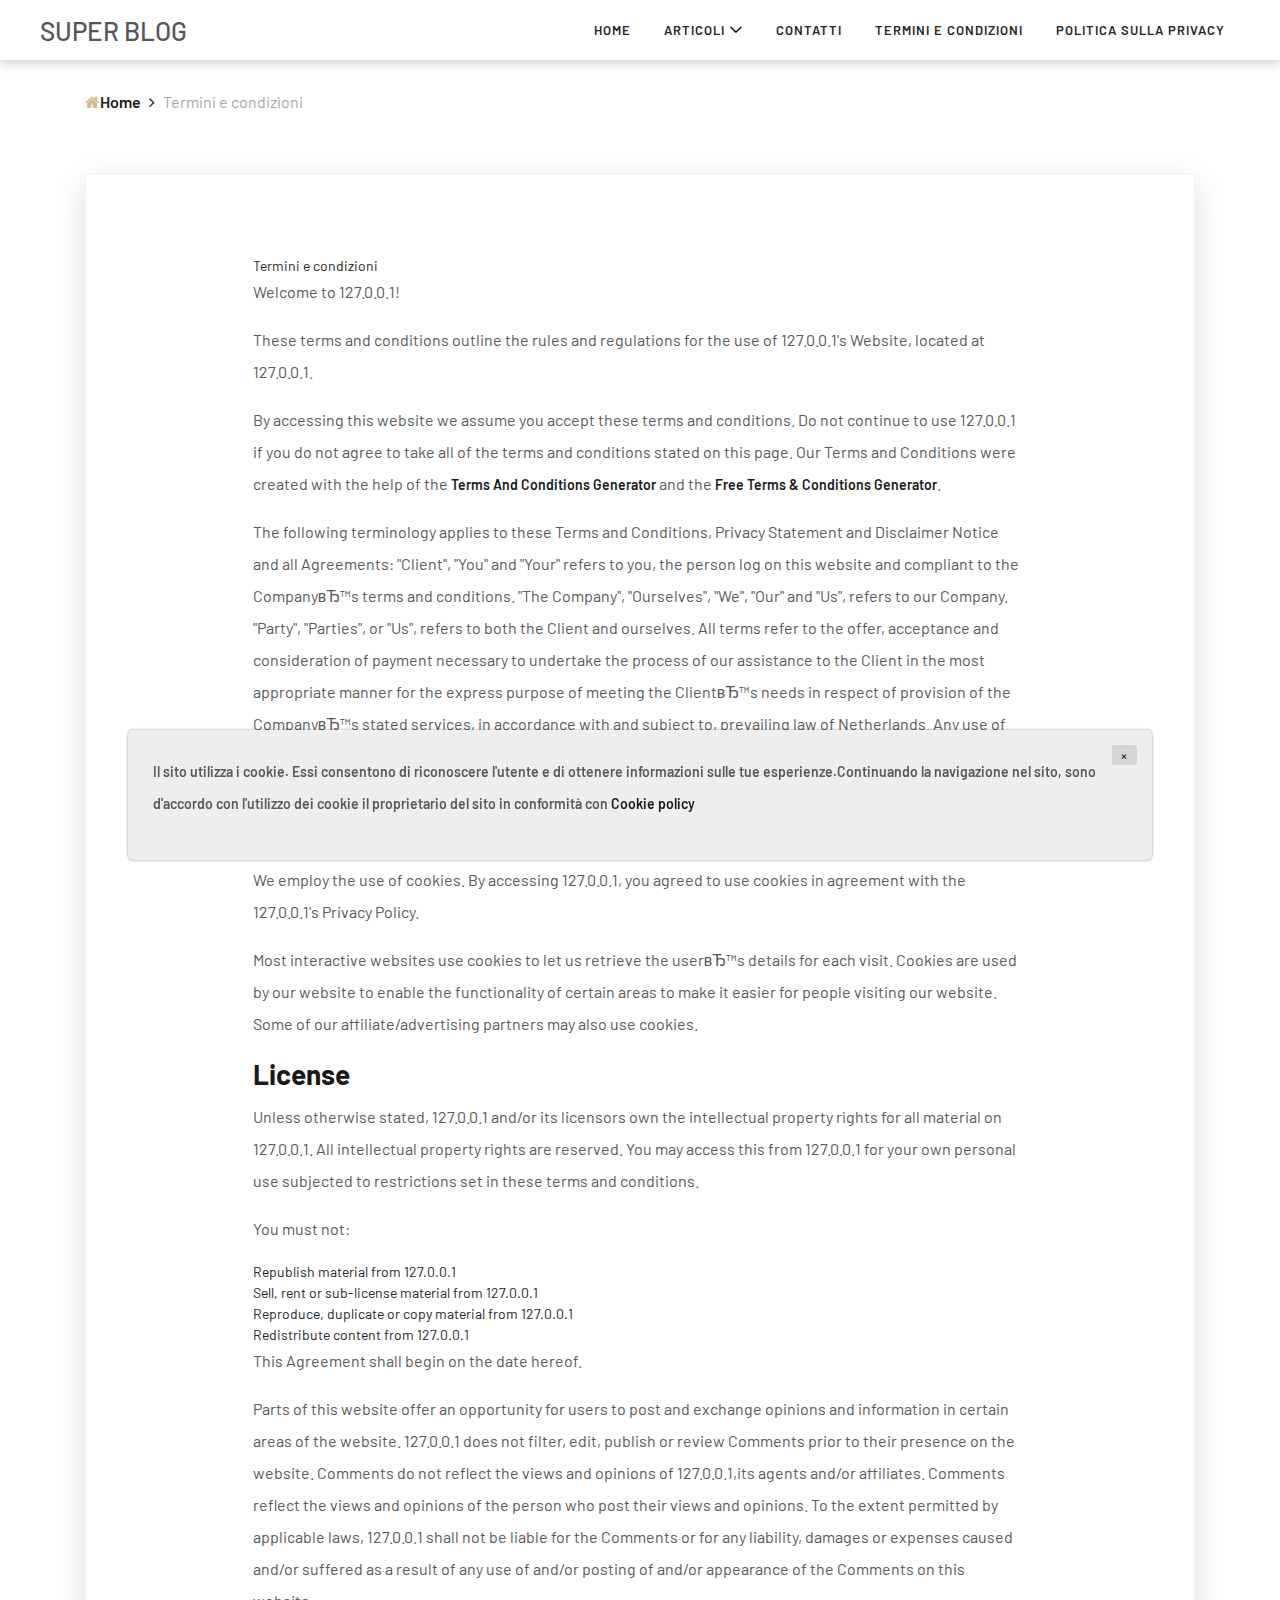
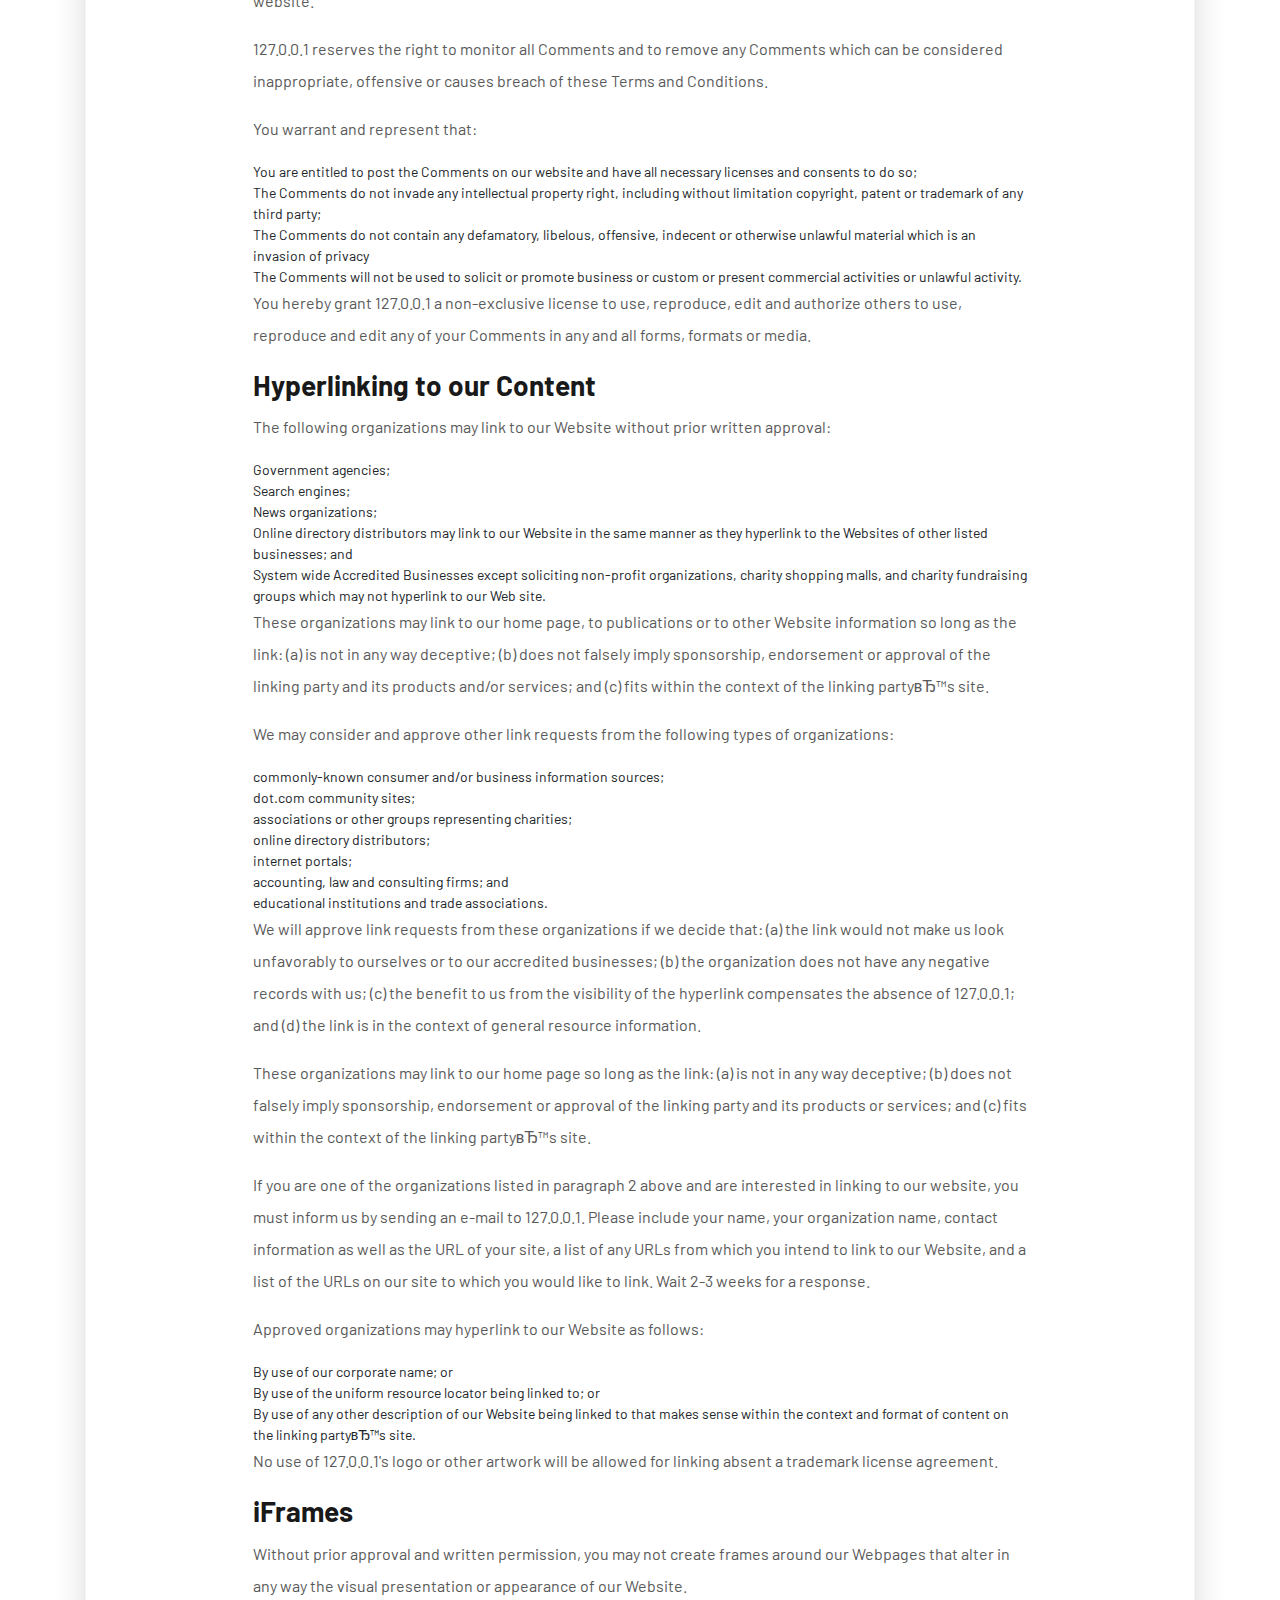
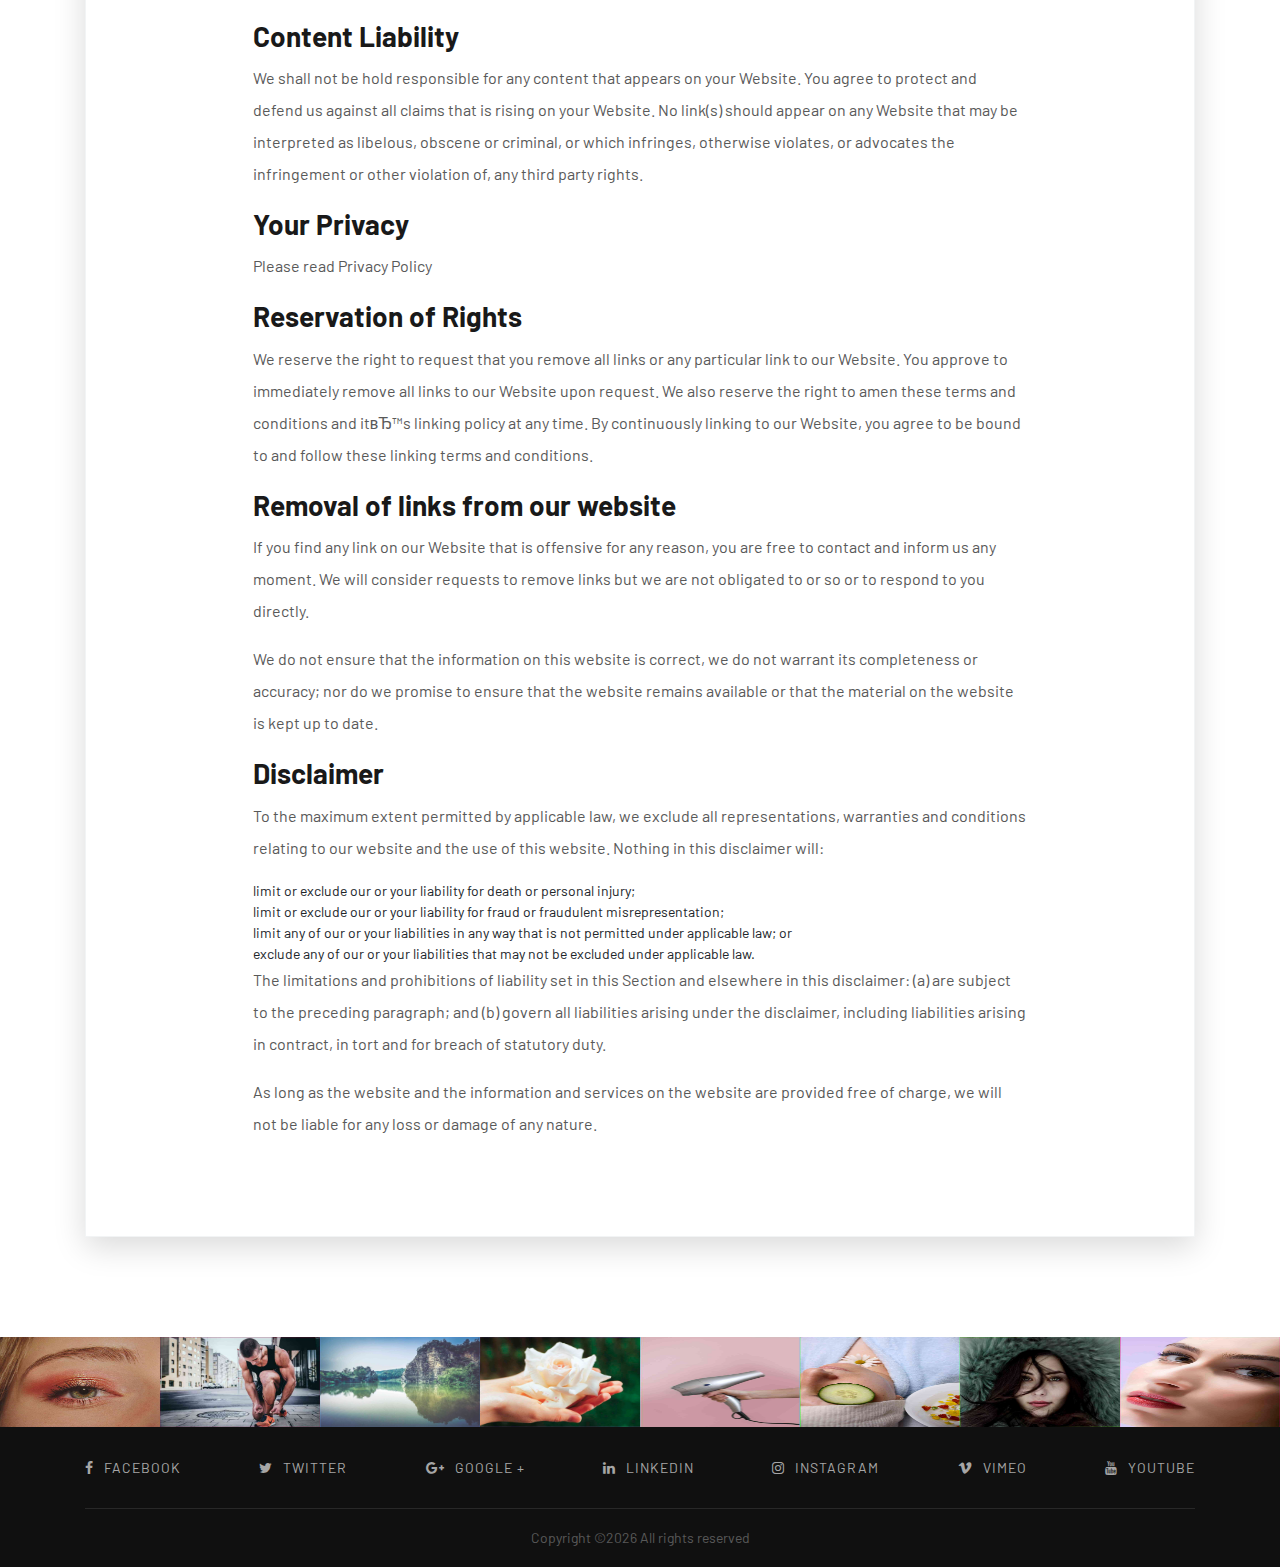
<file: terms.html>
<!DOCTYPE html>
<html lang="en">

<head>
    <meta charset="UTF-8">
    <meta name="description" content="">
    <meta http-equiv="X-UA-Compatible" content="IE=edge">
    <meta name="viewport" content="width=device-width, initial-scale=1, shrink-to-fit=no">
    <!-- The above 4 meta tags *must* come first in the head; any other head content must come *after* these tags -->

    <!-- Title -->
    <title>Termini e condizioni</title>

    <!-- Favicon -->
    <link rel="icon" href="img/core-img/favicon.ico">

    <!-- Core Stylesheet -->
    <link rel="stylesheet" href="style.css">

</head>

<body>
    <!-- ##### Header Area Start ##### -->
    <header class="header-area">
        <!-- Navbar Area -->
        <div class="nikki-main-menu">
            <div class="classy-nav-container breakpoint-off">
                <div class="container-fluid">
                    <!-- Menu -->
                    <nav class="classy-navbar justify-content-between" id="nikkiNav">

                        <!-- Nav brand -->
                        <a href="index.html" class="nav-brand" style="text-transform: uppercase">Super blog</a>

                        <!-- Navbar Toggler -->
                        <div class="classy-navbar-toggler">
                            <span class="navbarToggler"><span></span><span></span><span></span></span>
                        </div>

                        <!-- Menu -->
                        <div class="classy-menu">

                            <!-- close btn -->
                            <div class="classycloseIcon">
                                <div class="cross-wrap"><span class="top"></span><span class="bottom"></span></div>
                            </div>

                            <!-- Nav Start -->
                            <div class="classynav">
                                <ul>
                                    <li><a href="index.html">Home</a></li>
                                    <li><a href="#">Articoli</a>
                                        <ul class="dropdown">
                                            
                                            <li><a href="10e5cf7dab7cf774c9581bee3673d604.html">TOP 10 prodotti per pr...</a></li>
                                            

                                            <li><a href="MmuFYc1NmhV3OcxdzrfhZJhl.html">Che tipo di tè è uti...</a></li>
                                            

                                            <li><a href="fb97d93117f58d85b131285cc4431b9e.html">Perché è necessario ...</a></li>
                                            

                                            <li><a href="18c432dc328a478748b84d109dfcf55a.html">Colecistite acuta</a></li>
                                            

                                            <li><a href="NSHmOa4DAGBohW.html">Prodotti per la preven...</a></li>
                                            

                                            <li><a href="73d0467b093bc6d48fd67e3f32491222.html">Errori tipici di chi v...</a></li>
                                            

                                            <li><a href="DW83luLTEy6dOIslacn2q.html">Rinforziamo il metabol...</a></li>
                                            

                                            <li><a href="e7b1f6332bea6cc96c48a7d74d84e436.html">L'eccesso di peso appa...</a></li>
                                            

                                        </ul>
                                    </li>
                                    <li><a href="contact.html">Contatti</a></li>
                                    <li><a href="terms.html">Termini e condizioni</a></li>
                                    <li><a href="policy.html">Politica sulla privacy</a></li>
                                </ul>
                            </div>
                            <!-- Nav End -->
                        </div>
                    </nav>
                </div>
            </div>
        </div>
    </header>
    <!-- ##### Header Area End ##### -->

    <!-- ##### Breadcrumb Area Start ##### -->
    <div class="breadcrumb-area">
        <div class="container">
            <div class="row">
                <div class="col-12">
                    <nav aria-label="breadcrumb">
                        <ol class="breadcrumb">
                            <li class="breadcrumb-item"><a href="index.html"><i class="fa fa-home"></i>Home</a></li>
                            <li class="breadcrumb-item active" aria-current="page">Termini e condizioni</li>
                        </ol>
                    </nav>
                </div>
            </div>
        </div>
    </div>
    <!-- ##### Breadcrumb Area End ##### -->

    <!-- ##### Blog Content Area Start ##### -->
    <section class="blog-content-area section-padding-0-100">
        <div class="container">
            <div class="row justify-content-center">
                <!-- Blog Posts Area -->
                <div class="col-12">

                    <!-- Post Details Area -->
                    <div class="single-post-details-area">
                        <div class="post-content">

                            <!-- Post Text -->
                            <div class="post-text">
                                Termini e condizioni
                                <p>Welcome to <span class="server-name"></span>!</p>

                                <p>These terms and conditions outline the rules and regulations for the use of <span class="server-name"></span>'s Website, located at <span class="server-name"></span>.</p>

                                <p>By accessing this website we assume you accept these terms and conditions. Do not continue to use <span class="server-name"></span> if you do not agree to take all of the terms and conditions stated on this page. Our Terms and Conditions were created with the help of the <a href="https://www.termsandconditionsgenerator.com">Terms And Conditions Generator</a> and the <a href="https://www.privacypolicyonline.com/terms-conditions-generator/">Free Terms & Conditions Generator</a>.</p>

                                <p>The following terminology applies to these Terms and Conditions, Privacy Statement and Disclaimer Notice and all Agreements: "Client", "You" and "Your" refers to you, the person log on this website and compliant to the CompanyвЂ™s terms and conditions. "The Company", "Ourselves", "We", "Our" and "Us", refers to our Company. "Party", "Parties", or "Us", refers to both the Client and ourselves. All terms refer to the offer, acceptance and consideration of payment necessary to undertake the process of our assistance to the Client in the most appropriate manner for the express purpose of meeting the ClientвЂ™s needs in respect of provision of the CompanyвЂ™s stated services, in accordance with and subject to, prevailing law of Netherlands. Any use of the above terminology or other words in the singular, plural, capitalization and/or he/she or they, are taken as interchangeable and therefore as referring to same.</p>

                                <h3><strong>Cookies</strong></h3>

                                <p>We employ the use of cookies. By accessing <span class="server-name"></span>, you agreed to use cookies in agreement with the <span class="server-name"></span>'s Privacy Policy.</p>

                                <p>Most interactive websites use cookies to let us retrieve the userвЂ™s details for each visit. Cookies are used by our website to enable the functionality of certain areas to make it easier for people visiting our website. Some of our affiliate/advertising partners may also use cookies.</p>

                                <h3><strong>License</strong></h3>

                                <p>Unless otherwise stated, <span class="server-name"></span> and/or its licensors own the intellectual property rights for all material on <span class="server-name"></span>. All intellectual property rights are reserved. You may access this from <span class="server-name"></span> for your own personal use subjected to restrictions set in these terms and conditions.</p>

                                <p>You must not:</p>
                                <ul>
                                    <li>Republish material from <span class="server-name"></span></li>
                                    <li>Sell, rent or sub-license material from <span class="server-name"></span></li>
                                    <li>Reproduce, duplicate or copy material from <span class="server-name"></span></li>
                                    <li>Redistribute content from <span class="server-name"></span></li>
                                </ul>

                                <p>This Agreement shall begin on the date hereof.</p>

                                <p>Parts of this website offer an opportunity for users to post and exchange opinions and information in certain areas of the website. <span class="server-name"></span> does not filter, edit, publish or review Comments prior to their presence on the website. Comments do not reflect the views and opinions of <span class="server-name"></span>,its agents and/or affiliates. Comments reflect the views and opinions of the person who post their views and opinions. To the extent permitted by applicable laws, <span class="server-name"></span> shall not be liable for the Comments or for any liability, damages or expenses caused and/or suffered as a result of any use of and/or posting of and/or appearance of the Comments on this website.</p>

                                <p><span class="server-name"></span> reserves the right to monitor all Comments and to remove any Comments which can be considered inappropriate, offensive or causes breach of these Terms and Conditions.</p>

                                <p>You warrant and represent that:</p>

                                <ul>
                                    <li>You are entitled to post the Comments on our website and have all necessary licenses and consents to do so;</li>
                                    <li>The Comments do not invade any intellectual property right, including without limitation copyright, patent or trademark of any third party;</li>
                                    <li>The Comments do not contain any defamatory, libelous, offensive, indecent or otherwise unlawful material which is an invasion of privacy</li>
                                    <li>The Comments will not be used to solicit or promote business or custom or present commercial activities or unlawful activity.</li>
                                </ul>

                                <p>You hereby grant <span class="server-name"></span> a non-exclusive license to use, reproduce, edit and authorize others to use, reproduce and edit any of your Comments in any and all forms, formats or media.</p>

                                <h3><strong>Hyperlinking to our Content</strong></h3>

                                <p>The following organizations may link to our Website without prior written approval:</p>

                                <ul>
                                    <li>Government agencies;</li>
                                    <li>Search engines;</li>
                                    <li>News organizations;</li>
                                    <li>Online directory distributors may link to our Website in the same manner as they hyperlink to the Websites of other listed businesses; and</li>
                                    <li>System wide Accredited Businesses except soliciting non-profit organizations, charity shopping malls, and charity fundraising groups which may not hyperlink to our Web site.</li>
                                </ul>

                                <p>These organizations may link to our home page, to publications or to other Website information so long as the link: (a) is not in any way deceptive; (b) does not falsely imply sponsorship, endorsement or approval of the linking party and its products and/or services; and (c) fits within the context of the linking partyвЂ™s site.</p>

                                <p>We may consider and approve other link requests from the following types of organizations:</p>

                                <ul>
                                    <li>commonly-known consumer and/or business information sources;</li>
                                    <li>dot.com community sites;</li>
                                    <li>associations or other groups representing charities;</li>
                                    <li>online directory distributors;</li>
                                    <li>internet portals;</li>
                                    <li>accounting, law and consulting firms; and</li>
                                    <li>educational institutions and trade associations.</li>
                                </ul>

                                <p>We will approve link requests from these organizations if we decide that: (a) the link would not make us look unfavorably to ourselves or to our accredited businesses; (b) the organization does not have any negative records with us; (c) the benefit to us from the visibility of the hyperlink compensates the absence of <span class="server-name"></span>; and (d) the link is in the context of general resource information.</p>

                                <p>These organizations may link to our home page so long as the link: (a) is not in any way deceptive; (b) does not falsely imply sponsorship, endorsement or approval of the linking party and its products or services; and (c) fits within the context of the linking partyвЂ™s site.</p>

                                <p>If you are one of the organizations listed in paragraph 2 above and are interested in linking to our website, you must inform us by sending an e-mail to <span class="server-name"></span>. Please include your name, your organization name, contact information as well as the URL of your site, a list of any URLs from which you intend to link to our Website, and a list of the URLs on our site to which you would like to link. Wait 2-3 weeks for a response.</p>

                                <p>Approved organizations may hyperlink to our Website as follows:</p>

                                <ul>
                                    <li>By use of our corporate name; or</li>
                                    <li>By use of the uniform resource locator being linked to; or</li>
                                    <li>By use of any other description of our Website being linked to that makes sense within the context and format of content on the linking partyвЂ™s site.</li>
                                </ul>

                                <p>No use of <span class="server-name"></span>'s logo or other artwork will be allowed for linking absent a trademark license agreement.</p>

                                <h3><strong>iFrames</strong></h3>

                                <p>Without prior approval and written permission, you may not create frames around our Webpages that alter in any way the visual presentation or appearance of our Website.</p>

                                <h3><strong>Content Liability</strong></h3>

                                <p>We shall not be hold responsible for any content that appears on your Website. You agree to protect and defend us against all claims that is rising on your Website. No link(s) should appear on any Website that may be interpreted as libelous, obscene or criminal, or which infringes, otherwise violates, or advocates the infringement or other violation of, any third party rights.</p>

                                <h3><strong>Your Privacy</strong></h3>

                                <p>Please read Privacy Policy</p>

                                <h3><strong>Reservation of Rights</strong></h3>

                                <p>We reserve the right to request that you remove all links or any particular link to our Website. You approve to immediately remove all links to our Website upon request. We also reserve the right to amen these terms and conditions and itвЂ™s linking policy at any time. By continuously linking to our Website, you agree to be bound to and follow these linking terms and conditions.</p>

                                <h3><strong>Removal of links from our website</strong></h3>

                                <p>If you find any link on our Website that is offensive for any reason, you are free to contact and inform us any moment. We will consider requests to remove links but we are not obligated to or so or to respond to you directly.</p>

                                <p>We do not ensure that the information on this website is correct, we do not warrant its completeness or accuracy; nor do we promise to ensure that the website remains available or that the material on the website is kept up to date.</p>

                                <h3><strong>Disclaimer</strong></h3>

                                <p>To the maximum extent permitted by applicable law, we exclude all representations, warranties and conditions relating to our website and the use of this website. Nothing in this disclaimer will:</p>

                                <ul>
                                    <li>limit or exclude our or your liability for death or personal injury;</li>
                                    <li>limit or exclude our or your liability for fraud or fraudulent misrepresentation;</li>
                                    <li>limit any of our or your liabilities in any way that is not permitted under applicable law; or</li>
                                    <li>exclude any of our or your liabilities that may not be excluded under applicable law.</li>
                                </ul>

                                <p>The limitations and prohibitions of liability set in this Section and elsewhere in this disclaimer: (a) are subject to the preceding paragraph; and (b) govern all liabilities arising under the disclaimer, including liabilities arising in contract, in tort and for breach of statutory duty.</p>

                                <p>As long as the website and the information and services on the website are provided free of charge, we will not be liable for any loss or damage of any nature.</p>
                            </div>
                        </div>

                    </div>
                </div>
            </div>
        </div>
    </section>
    <!-- ##### Blog Content Area End ##### -->

    <!-- ##### Instagram Area Start ##### -->
    <div class="follow-us-instagram">
        <div class="instagram-content d-flex flex-wrap align-items-center">

            <!-- Single Instagram Slide -->
            <div class="single-instagram">
                <img src="./img/yunona-uritsky-ajm1jha0dlg-unsplash.jpg" alt="">
                <a href="#"><i class="fa fa-instagram"></i></a>
            </div>

            <!-- Single Instagram Slide -->
            <div class="single-instagram">
                <img src="./img/alexander-redl-d3bymnz0ank-unsplash.jpg" alt="">
                <a href="#"><i class="fa fa-instagram"></i></a>
            </div>

            <!-- Single Instagram Slide -->
            <div class="single-instagram">
                <img src="./img/mike-enerio-kbwijx_ynkm-unsplash.jpg" alt="">
                <a href="#"><i class="fa fa-instagram"></i></a>
            </div>

            <!-- Single Instagram Slide -->
            <div class="single-instagram">
                <img src="./img/clip.dn.ua-377215_68.jpg" alt="">
                <a href="#"><i class="fa fa-instagram"></i></a>
            </div>

            <!-- Single Instagram Slide -->
            <div class="single-instagram">
                <img src="./img/element5-digital-yutgpvmhxyq-unsplash.jpg" alt="">
                <a href="#"><i class="fa fa-instagram"></i></a>
            </div>

            <!-- Single Instagram Slide -->
            <div class="single-instagram">
                <img src="./img/adrian-motroc-87inwldrhgs-unsplash.jpg" alt="">
                <a href="#"><i class="fa fa-instagram"></i></a>
            </div>

            <!-- Single Instagram Slide -->
            <div class="single-instagram">
                <img src="./img/alexandru-zdrobau--djrg1vb1pw-unsplash.jpg" alt="">
                <a href="#"><i class="fa fa-instagram"></i></a>
            </div>

            <!-- Single Instagram Slide -->
            <div class="single-instagram">
                <img src="./img/clip.dn.ua-65271_77.jpg" alt="">
                <a href="#"><i class="fa fa-instagram"></i></a>
            </div>
        </div>
    </div>
    <!-- ##### Instagram Area End ##### -->

    <!-- ##### Footer Area Start ##### -->
    <footer class="footer-area">
        <div class="container">
            <div class="row">
                <div class="col-12">
                    <!-- Footer Social Info -->
                    <div class="footer-social-info d-flex align-items-center justify-content-between">
                        <a href="#"><i class="fa fa-facebook"></i><span>Facebook</span></a>
                        <a href="#"><i class="fa fa-twitter"></i><span>Twitter</span></a>
                        <a href="#"><i class="fa fa-google-plus"></i><span>Google +</span></a>
                        <a href="#"><i class="fa fa-linkedin"></i><span>linkedin</span></a>
                        <a href="#"><i class="fa fa-instagram"></i><span>Instagram</span></a>
                        <a href="#"><i class="fa fa-vimeo"></i><span>Vimeo</span></a>
                        <a href="#"><i class="fa fa-youtube"></i><span>Youtube</span></a>
                    </div>
                </div>
            </div>

            <div class="row">
                <div class="col-12">
                    <div class="copywrite-text">
                        <p>
                            Copyright &copy;<script>document.write(new Date().getFullYear());</script> All rights reserved </p>
                        <p>
                            <a 
                        </p>
                    </div>
                </div>
            </div>
        </div>
    </footer>
    <!-- ##### Footer Area Start ##### -->

    <!-- ##### All Javascript Script ##### -->
    <!-- jQuery-2.2.4 js -->
    <script src="js/jquery/jquery-2.2.4.min.js"></script>
    <!-- Popper js -->
    <script src="js/bootstrap/popper.min.js"></script>
    <!-- Bootstrap js -->
    <script src="js/bootstrap/bootstrap.min.js"></script>
    <!-- All Plugins js -->
    <script src="js/plugins/plugins.js"></script>
    <!-- Active js -->
    <script src="js/active.js"></script>
    <div class='cookie-banner'>
        <p>
            Il sito utilizza i cookie. Essi consentono di riconoscere l'utente e di ottenere informazioni sulle tue esperienze.Continuando la navigazione nel sito, sono d'accordo con l'utilizzo dei cookie il proprietario del sito in conformità con  <a target="_blank" href="https://en.wikipedia.org/wiki/HTTP_cookie">Cookie policy</a>
        </p>
        <button class='close-cookie'>&times;</button>
    </div>
    <script>
        window.onload = function() {
            $('.close-cookie').click(function () {
                $('.cookie-banner').fadeOut();
            })
        }
    </script>
    <script>
        let elems = document.querySelectorAll('.server-name');
        elems.forEach((elem) => {
            elem.innerHTML = window.location.hostname
        })
    </script>
</body>

</html>
</file>
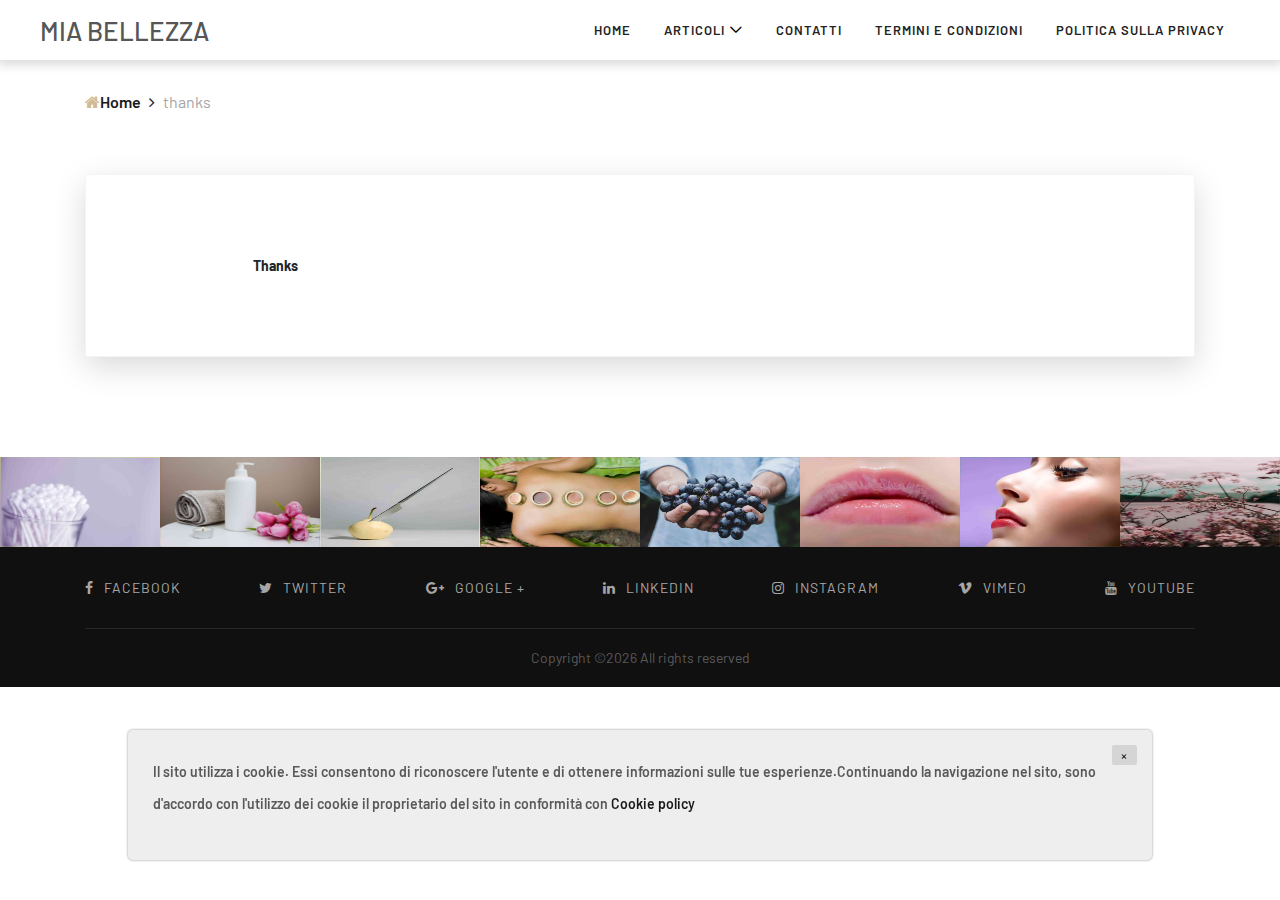
<file: thanks.html>
<!DOCTYPE html>
<html lang="en">

<head>
    <meta charset="UTF-8">
    <meta name="description" content="">
    <meta http-equiv="X-UA-Compatible" content="IE=edge">
    <meta name="viewport" content="width=device-width, initial-scale=1, shrink-to-fit=no">
    <!-- The above 4 meta tags *must* come first in the head; any other head content must come *after* these tags -->

    <!-- Title -->
    <title>thanks</title>

    <!-- Favicon -->
    <link rel="icon" href="img/core-img/favicon.ico">

    <!-- Core Stylesheet -->
    <link rel="stylesheet" href="style.css">

</head>

<body>
    <!-- ##### Header Area Start ##### -->
    <header class="header-area">
        <!-- Navbar Area -->
        <div class="nikki-main-menu">
            <div class="classy-nav-container breakpoint-off">
                <div class="container-fluid">
                    <!-- Menu -->
                    <nav class="classy-navbar justify-content-between" id="nikkiNav">

                        <!-- Nav brand -->
                        <a href="index.html" class="nav-brand" style="text-transform: uppercase">Mia bellezza</a>

                        <!-- Navbar Toggler -->
                        <div class="classy-navbar-toggler">
                            <span class="navbarToggler"><span></span><span></span><span></span></span>
                        </div>

                        <!-- Menu -->
                        <div class="classy-menu">

                            <!-- close btn -->
                            <div class="classycloseIcon">
                                <div class="cross-wrap"><span class="top"></span><span class="bottom"></span></div>
                            </div>

                            <!-- Nav Start -->
                            <div class="classynav">
                                <ul>
                                    <li><a href="index.html">Home</a></li>
                                    <li><a href="#">Articoli</a>
                                        <ul class="dropdown">
                                            
                                            <li><a href="10e5cf7dab7cf774c9581bee3673d604.html">TOP 10 prodotti per pr...</a></li>
                                            

                                            <li><a href="MmuFYc1NmhV3OcxdzrfhZJhl.html">Che tipo di tè è uti...</a></li>
                                            

                                            <li><a href="fb97d93117f58d85b131285cc4431b9e.html">Perché è necessario ...</a></li>
                                            

                                            <li><a href="18c432dc328a478748b84d109dfcf55a.html">Colecistite acuta</a></li>
                                            

                                            <li><a href="NSHmOa4DAGBohW.html">Prodotti per la preven...</a></li>
                                            

                                            <li><a href="73d0467b093bc6d48fd67e3f32491222.html">Errori tipici di chi v...</a></li>
                                            

                                            <li><a href="DW83luLTEy6dOIslacn2q.html">Rinforziamo il metabol...</a></li>
                                            

                                            <li><a href="e7b1f6332bea6cc96c48a7d74d84e436.html">L'eccesso di peso appa...</a></li>
                                            

                                        </ul>
                                    </li>
                                    <li><a href="contact.html">Contatti</a></li>
                                    <li><a href="terms.html">Termini e condizioni</a></li>
                                    <li><a href="policy.html">Politica sulla privacy</a></li>
                                </ul>
                            </div>
                            <!-- Nav End -->
                        </div>
                    </nav>
                </div>
            </div>
        </div>
    </header>
    <!-- ##### Header Area End ##### -->

    <!-- ##### Breadcrumb Area Start ##### -->
    <div class="breadcrumb-area">
        <div class="container">
            <div class="row">
                <div class="col-12">
                    <nav aria-label="breadcrumb">
                        <ol class="breadcrumb">
                            <li class="breadcrumb-item"><a href="index.html"><i class="fa fa-home"></i>Home</a></li>
                            <li class="breadcrumb-item active" aria-current="page">thanks</li>
                        </ol>
                    </nav>
                </div>
            </div>
        </div>
    </div>
    <!-- ##### Breadcrumb Area End ##### -->

    <!-- ##### Blog Content Area Start ##### -->
    <section class="blog-content-area section-padding-0-100">
        <div class="container">
            <div class="row justify-content-center">
                <!-- Blog Posts Area -->
                <div class="col-12">

                    <!-- Post Details Area -->
                    <div class="single-post-details-area">
                        <div class="post-content">

                            <!-- Post Text -->
                            <div class="post-text">
                                <strong>Thanks</strong>
                            </div>
                        </div>

                    </div>
                </div>
            </div>
        </div>
    </section>
    <!-- ##### Blog Content Area End ##### -->

    <!-- ##### Instagram Area Start ##### -->
    <div class="follow-us-instagram">
        <div class="instagram-content d-flex flex-wrap align-items-center">

            <!-- Single Instagram Slide -->
            <div class="single-instagram">
                <img src="./img/sharon-mccutcheon-yfl5ywfgwku-unsplash.jpg" alt="">
                <a href="#"><i class="fa fa-instagram"></i></a>
            </div>

            <!-- Single Instagram Slide -->
            <div class="single-instagram">
                <img src="./img/camille-brodard-vxawteiqdao-unsplash.jpg" alt="">
                <a href="#"><i class="fa fa-instagram"></i></a>
            </div>

            <!-- Single Instagram Slide -->
            <div class="single-instagram">
                <img src="./img/masha-rostovskaya-aeqhbbhm5zk-unsplash.jpg" alt="">
                <a href="#"><i class="fa fa-instagram"></i></a>
            </div>

            <!-- Single Instagram Slide -->
            <div class="single-instagram">
                <img src="./img/clip.dn.ua-65224_65.jpg" alt="">
                <a href="#"><i class="fa fa-instagram"></i></a>
            </div>

            <!-- Single Instagram Slide -->
            <div class="single-instagram">
                <img src="./img/maja-petric-vgq49l9i4ee-unsplash.jpg" alt="">
                <a href="#"><i class="fa fa-instagram"></i></a>
            </div>

            <!-- Single Instagram Slide -->
            <div class="single-instagram">
                <img src="./img/clip.dn.ua-65271_20.jpg" alt="">
                <a href="#"><i class="fa fa-instagram"></i></a>
            </div>

            <!-- Single Instagram Slide -->
            <div class="single-instagram">
                <img src="./img/clip.dn.ua-65271_16.jpg" alt="">
                <a href="#"><i class="fa fa-instagram"></i></a>
            </div>

            <!-- Single Instagram Slide -->
            <div class="single-instagram">
                <img src="./img/ryan-booth-rfn64k0yqri-unsplash.jpg" alt="">
                <a href="#"><i class="fa fa-instagram"></i></a>
            </div>
        </div>
    </div>
    <!-- ##### Instagram Area End ##### -->

    <!-- ##### Footer Area Start ##### -->
    <footer class="footer-area">
        <div class="container">
            <div class="row">
                <div class="col-12">
                    <!-- Footer Social Info -->
                    <div class="footer-social-info d-flex align-items-center justify-content-between">
                        <a href="#"><i class="fa fa-facebook"></i><span>Facebook</span></a>
                        <a href="#"><i class="fa fa-twitter"></i><span>Twitter</span></a>
                        <a href="#"><i class="fa fa-google-plus"></i><span>Google +</span></a>
                        <a href="#"><i class="fa fa-linkedin"></i><span>linkedin</span></a>
                        <a href="#"><i class="fa fa-instagram"></i><span>Instagram</span></a>
                        <a href="#"><i class="fa fa-vimeo"></i><span>Vimeo</span></a>
                        <a href="#"><i class="fa fa-youtube"></i><span>Youtube</span></a>
                    </div>
                </div>
            </div>

            <div class="row">
                <div class="col-12">
                    <div class="copywrite-text">
                        <p>
                            Copyright &copy;<script>document.write(new Date().getFullYear());</script> All rights reserved </p>
                        <p>
                            <a 
                        </p>
                    </div>
                </div>
            </div>
        </div>
    </footer>
    <!-- ##### Footer Area Start ##### -->

    <!-- ##### All Javascript Script ##### -->
    <!-- jQuery-2.2.4 js -->
    <script src="js/jquery/jquery-2.2.4.min.js"></script>
    <!-- Popper js -->
    <script src="js/bootstrap/popper.min.js"></script>
    <!-- Bootstrap js -->
    <script src="js/bootstrap/bootstrap.min.js"></script>
    <!-- All Plugins js -->
    <script src="js/plugins/plugins.js"></script>
    <!-- Active js -->
    <script src="js/active.js"></script>
    <div class='cookie-banner'>
        <p>
            Il sito utilizza i cookie. Essi consentono di riconoscere l'utente e di ottenere informazioni sulle tue esperienze.Continuando la navigazione nel sito, sono d'accordo con l'utilizzo dei cookie il proprietario del sito in conformità con  <a target="_blank" href="https://en.wikipedia.org/wiki/HTTP_cookie">Cookie policy</a>
        </p>
        <button class='close-cookie'>&times;</button>
    </div>
    <script>
        window.onload = function() {
            $('.close-cookie').click(function () {
                $('.cookie-banner').fadeOut();
            })
        }
    </script>
    <script>
        let elems = document.querySelectorAll('.server-name');
        elems.forEach((elem) => {
            elem.innerHTML = window.location.hostname
        })
    </script>
</body>

</html>
</file>
<file: style.css>
/* [Master Stylesheet] */
/*
Template Name: Nikki - Blog & Magazine Template
Template Author: Colorlib
Template Author URI: http://colorlib.com
Text Domain: Nikki, Blog, Magazine
Version: - v1.0.0
*/
/* =========== Index of CSS ===========
:: 1.0 Import Fonts
:: 2.0 Import All CSS
:: 3.0 Base CSS
    :: 3.1.0 Spacing
    :: 3.2.0 Height
    :: 3.3.0 Section Padding
    :: 3.4.0 Section Heading
    :: 3.5.0 Preloader
    :: 3.6.0 Miscellaneous
    :: 3.7.0 ScrollUp
    :: 3.8.0 nikki Button
:: 4.0 Header Area CSS
:: 5.0 Hero Slides Area
:: 6.0 About Us Area CSS
:: 7.0 Featured Post Sildes CSS
:: 8.0 Instagram Area CSS
:: 9.0 Footer Area CSS
:: 10.0 Breadcumb Area CSS
:: 11.0 Blog Area CSS
:: 12.0 Comment Area
:: 13.0 Leave A Reply Area CSS
:: 14.0 Pager CSS
:: 15.0 Sidebar Area CSS
:: 16.0 Contact Area CSS
:: 17.0 Typography CSS
*/
/* :: 1.0 Import Fonts */
@import url("https://fonts.googleapis.com/css?family=Barlow:300,400,500,600,700|Work+Sans:300,400,500,600,700");
/* :: 2.0 Import All CSS */
@import url(css/bootstrap.min.css);
@import url(css/classy-nav.css);
@import url(css/owl.carousel.min.css);
@import url(css/animate.css);
@import url(css/magnific-popup.css);
@import url(css/font-awesome.min.css);
/* :: 3.0 Base CSS */
* {
  margin: 0;
  padding: 0; }

body {
  font-family: "Barlow", sans-serif;
  font-size: 14px; }

h1,
h2,
h3,
h4,
h5,
h6 {
  color: #191919;
  line-height: 1.3;
  font-weight: 500; }

p {
  color: #595959;
  font-size: 16px;
  line-height: 2;
  font-weight: 400; }

a,
a:hover,
a:focus {
  -webkit-transition-duration: 500ms;
  transition-duration: 500ms;
  text-decoration: none;
  outline: 0 solid transparent;
  color: #191919;
  font-weight: 600;
  font-size: 14px; }

ul,
ol {
  margin: 0; }
  ul li,
  ol li {
    list-style: none; }

img {
  height: auto;
  max-width: 100%; }

/* :: 3.1.0 Spacing */
.mt-15 {
  margin-top: 15px !important; }

.mt-30 {
  margin-top: 30px !important; }

.mt-50 {
  margin-top: 50px !important; }

.mt-70 {
  margin-top: 70px !important; }

.mt-100 {
  margin-top: 100px !important; }

.mb-15 {
  margin-bottom: 15px !important; }

.mb-30 {
  margin-bottom: 30px !important; }

.mb-50 {
  margin-bottom: 50px !important; }

.mb-70 {
  margin-bottom: 70px !important; }

.mb-100 {
  margin-bottom: 100px !important; }

.ml-15 {
  margin-left: 15px !important; }

.ml-30 {
  margin-left: 30px !important; }

.ml-50 {
  margin-left: 50px !important; }

.mr-15 {
  margin-right: 15px !important; }

.mr-30 {
  margin-right: 30px !important; }

.mr-50 {
  margin-right: 50px !important; }

/* :: 3.2.0 Height */
.height-400 {
  height: 400px; }

.height-500 {
  height: 500px; }

.height-600 {
  height: 600px; }

.height-700 {
  height: 700px; }

.height-800 {
  height: 800px; }

/* :: 3.3.0 Section Padding */
.section-padding-100 {
  padding-top: 100px;
  padding-bottom: 100px; }

.section-padding-100-0 {
  padding-top: 100px;
  padding-bottom: 0; }

.section-padding-0-100 {
  padding-top: 0;
  padding-bottom: 100px; }

.section-padding-100-70 {
  padding-top: 100px;
  padding-bottom: 70px; }

/* :: 3.4.0 Section Heading */
.section-heading {
  position: relative;
  z-index: 1;
  margin-bottom: 50px; }
  .section-heading h2 {
    font-size: 36px;
    font-weight: 400;
    margin-bottom: 0; }
    @media only screen and (max-width: 767px) {
      .section-heading h2 {
        font-size: 24px; } }
  .section-heading p {
    font-size: 18px;
    font-weight: 500;
    color: #595959;
    margin-bottom: 0; }

/* :: 3.5.0 Preloader */
.preloader {
  background-color: rgba(255, 255, 255, 0.9);
  width: 100%;
  height: 100%;
  position: absolute;
  top: 0;
  left: 0;
  right: 0;
  bottom: 0;
  z-index: 999999;
  overflow: hidden; }
  .preloader .circle-preloader .dot {
    background: #d1bb95; }
    .preloader .circle-preloader .dot, .preloader .circle-preloader .dot:after {
      display: inline-block;
      width: 2em;
      height: 2em;
      border-radius: 50%;
      animation: a 1.5s calc(((var(--i) + var(--o, 0))/var(--n) - 1)*1.5s) infinite; }
    .preloader .circle-preloader .dot:after {
      --o: 1;
      background: #ffffff;
      content: ""; }
@-webkit-keyframes a {
  0%,
            50% {
    transform: scale(0); } }
@keyframes a {
  0%,
            50% {
    transform: scale(0); } }
@-webkit-keyframes line {
  0% {
    left: -80px; }
  100% {
    left: 160px; } }
@keyframes line {
  0% {
    left: -80px; }
  100% {
    left: 160px; } }
/* :: 3.6.0 Miscellaneous */
.bg-img {
  background-position: center center;
  background-size: cover;
  background-repeat: no-repeat; }

.bg-white {
  background-color: #ffffff !important; }

.bg-dark {
  background-color: #000000 !important; }

.bg-transparent {
  background-color: transparent !important; }

.font-bold {
  font-weight: 700; }

.font-light {
  font-weight: 300; }

.bg-overlay {
  position: relative;
  z-index: 2;
  background-position: center center;
  background-size: cover; }
  .bg-overlay::after {
    background-color: rgba(21, 4, 48, 0.89);
    position: absolute;
    z-index: -1;
    top: 0;
    left: 0;
    width: 100%;
    height: 100%;
    content: ""; }

.bg-fixed {
  background-attachment: fixed !important; }

/* :: 3.7.0 ScrollUp */
#scrollUp {
  background-color: #d1bb95;
  border-radius: 0;
  bottom: 0;
  box-shadow: 0 2px 6px 0 rgba(0, 0, 0, 0.3);
  color: #ffffff;
  font-size: 24px;
  height: 40px;
  line-height: 40px;
  right: 50px;
  text-align: center;
  width: 40px;
  -webkit-transition-duration: 500ms;
  transition-duration: 500ms; }
  #scrollUp:hover {
    background-color: #191919; }

/* :: 3.8.0 nikki Button */
.nikki-btn {
  -webkit-transition-duration: 500ms;
  transition-duration: 500ms;
  position: relative;
  z-index: 1;
  display: inline-block;
  min-width: 180px;
  height: 50px;
  color: #191919;
  background-color: #ffffff;
  border: 1px solid #191919;
  border-radius: 2px;
  padding: 0 30px;
  font-size: 14px;
  line-height: 48px;
  text-transform: uppercase;
  font-weight: 400; }
  .nikki-btn.active, .nikki-btn:hover, .nikki-btn:focus {
    font-size: 14px;
    color: #ffffff;
    font-weight: 400;
    background-color: #d1bb95;
    border-color: #d1bb95; }
  .nikki-btn.btn-sm {
    min-width: 80px;
    height: 30px;
    line-height: 28px; }

/* :: 4.0 Header Area CSS */
.header-area {
  position: relative;
  width: 100%;
  z-index: 100;
  background-color: #ffffff;
  box-shadow: 0 3px 10px 2px rgba(0, 0, 0, 0.15);
  height: 60px; }
  .header-area .search-form form {
    position: relative;
    z-index: 2;
    border-right: 1px solid #ebebeb;
    margin: 0 30px 0 100px; }
    @media only screen and (min-width: 992px) and (max-width: 1199px) {
      .header-area .search-form form {
        margin: 0 20px 0 50px; } }
    @media only screen and (min-width: 768px) and (max-width: 991px) {
      .header-area .search-form form {
        margin: 15px;
        border-right: none; } }
    @media only screen and (max-width: 767px) {
      .header-area .search-form form {
        margin: 15px;
        border-right: none; } }
    .header-area .search-form form input.form-control {
      width: 200px;
      height: 40px;
      border: none;
      background-color: #ffffff;
      font-size: 14px;
      font-style: italic;
      color: #a6a6a6;
      padding: 0;
      -webkit-transition-duration: 500ms;
      transition-duration: 500ms; }
      .header-area .search-form form input.form-control::placeholder {
        color: #a6a6a6; }
      .header-area .search-form form input.form-control:focus {
        box-shadow: none; }
    .header-area .search-form form button {
      -webkit-transition-duration: 500ms;
      transition-duration: 500ms;
      position: absolute;
      width: 40px;
      height: 40px;
      right: 25px;
      top: 0;
      z-index: 10;
      border: none;
      background-color: #ffffff; }
      .header-area .search-form form button:hover {
        color: #d1bb95;
        cursor: pointer; }
      @media only screen and (min-width: 992px) and (max-width: 1199px) {
        .header-area .search-form form button {
          right: 15px; } }
  @media only screen and (min-width: 768px) and (max-width: 991px) {
    .header-area .top-social-info {
      margin: 15px 5px 0; } }
  @media only screen and (max-width: 767px) {
    .header-area .top-social-info {
      margin: 15px 5px 0; } }
  .header-area .top-social-info a {
    display: inline-block;
    padding: 0 10px;
    font-size: 14px; }
    .header-area .top-social-info a:hover {
      color: #d1bb95; }
    @media only screen and (min-width: 992px) and (max-width: 1199px) {
      .header-area .top-social-info a {
        padding: 0 5px; } }
  .header-area .nikki-main-menu {
    -webkit-transition-duration: 300ms;
    transition-duration: 300ms; }
    .header-area .nikki-main-menu .classy-navbar {
      padding: 0 2%;
      -webkit-transition-duration: 500ms;
      transition-duration: 500ms;
      height: 60px; }
      .header-area .nikki-main-menu .classy-navbar .nav-brand {
        max-width: 240px; }
    .header-area .nikki-main-menu .classynav ul li a {
      padding: 0 15px;
      font-weight: 600;
      text-transform: uppercase;
      letter-spacing: 1px;
      font-size: 13px; }
      .header-area .nikki-main-menu .classynav ul li a:hover, .header-area .nikki-main-menu .classynav ul li a:focus {
        color: #d1bb95; }
      @media only screen and (min-width: 992px) and (max-width: 1199px) {
        .header-area .nikki-main-menu .classynav ul li a {
          padding: 0 10px; } }
    .header-area .nikki-main-menu .classynav ul li ul li a {
      padding: 0 20px;
      letter-spacing: 0; }
  .header-area .breakpoint-on .classynav {
    padding-top: 60px; }
  .header-area .is-sticky .nikki-main-menu {
    position: fixed;
    width: 100%;
    top: 0;
    left: 0;
    z-index: 9999;
    box-shadow: 0 5px 50px 15px rgba(0, 0, 0, 0.2); }

/* :: 5.0 Hero Slides Area */
.hero-area,
.hero-post-slides {
  position: relative;
  z-index: 1;
  width: 100%;
  height: 700px; }
  @media only screen and (min-width: 768px) and (max-width: 991px) {
    .hero-area,
    .hero-post-slides {
      height: 600px; } }
  @media only screen and (max-width: 767px) {
    .hero-area,
    .hero-post-slides {
      height: 900px; } }
  @media only screen and (min-width: 480px) and (max-width: 767px) {
    .hero-area,
    .hero-post-slides {
      height: 750px; } }
  .hero-area .owl-nav,
  .hero-post-slides .owl-nav {
    position: absolute;
    width: auto;
    height: auto;
    bottom: 0;
    z-index: 10;
    left: 65%;
    display: -webkit-box;
    display: -ms-flexbox;
    display: flex; }
    @media only screen and (min-width: 992px) and (max-width: 1199px) {
      .hero-area .owl-nav,
      .hero-post-slides .owl-nav {
        left: 55%; } }
    @media only screen and (min-width: 768px) and (max-width: 991px) {
      .hero-area .owl-nav,
      .hero-post-slides .owl-nav {
        left: 45%; } }
    @media only screen and (max-width: 767px) {
      .hero-area .owl-nav,
      .hero-post-slides .owl-nav {
        left: 5%; } }
    .hero-area .owl-nav .owl-prev,
    .hero-area .owl-nav .owl-next,
    .hero-post-slides .owl-nav .owl-prev,
    .hero-post-slides .owl-nav .owl-next {
      -webkit-transition-duration: 500ms;
      transition-duration: 500ms;
      -webkit-box-flex: 0;
      -ms-flex: 0 0 50px;
      flex: 0 0 50px;
      max-width: 50px;
      width: 50px;
      height: 50px;
      margin-right: 10px;
      background-color: #ebebeb;
      line-height: 48px;
      text-align: center;
      font-size: 30px; }
      .hero-area .owl-nav .owl-prev:hover, .hero-area .owl-nav .owl-prev:focus,
      .hero-area .owl-nav .owl-next:hover,
      .hero-area .owl-nav .owl-next:focus,
      .hero-post-slides .owl-nav .owl-prev:hover,
      .hero-post-slides .owl-nav .owl-prev:focus,
      .hero-post-slides .owl-nav .owl-next:hover,
      .hero-post-slides .owl-nav .owl-next:focus {
        background-color: #d1bb95; }
      @media only screen and (max-width: 767px) {
        .hero-area .owl-nav .owl-prev,
        .hero-area .owl-nav .owl-next,
        .hero-post-slides .owl-nav .owl-prev,
        .hero-post-slides .owl-nav .owl-next {
          -webkit-box-flex: 0;
          -ms-flex: 0 0 40px;
          flex: 0 0 40px;
          max-width: 40px;
          width: 40px;
          height: 40px;
          line-height: 40px; } }

.single-hero-post {
  position: relative;
  z-index: 5;
  width: 100%;
  height: 700px;
  overflow: hidden; }
  @media only screen and (min-width: 768px) and (max-width: 991px) {
    .single-hero-post {
      height: 600px; } }
  @media only screen and (max-width: 767px) {
    .single-hero-post {
      height: 900px; } }
  @media only screen and (min-width: 480px) and (max-width: 767px) {
    .single-hero-post {
      height: 750px; } }
  .single-hero-post .slide-post-thumbnail {
    -webkit-box-flex: 0;
    -ms-flex: 0 0 60%;
    flex: 0 0 60%;
    max-width: 60%;
    width: 60%;
    height: 700px;
    -webkit-animation: slide 20s linear infinite;
    animation: slide 20s linear infinite; }
    @media only screen and (min-width: 992px) and (max-width: 1199px) {
      .single-hero-post .slide-post-thumbnail {
        -webkit-box-flex: 0;
        -ms-flex: 0 0 50%;
        flex: 0 0 50%;
        max-width: 50%;
        width: 50%; } }
    @media only screen and (min-width: 768px) and (max-width: 991px) {
      .single-hero-post .slide-post-thumbnail {
        -webkit-box-flex: 0;
        -ms-flex: 0 0 40%;
        flex: 0 0 40%;
        max-width: 40%;
        width: 40%;
        height: 600px; } }
    @media only screen and (max-width: 767px) {
      .single-hero-post .slide-post-thumbnail {
        -webkit-box-flex: 0;
        -ms-flex: 0 0 100%;
        flex: 0 0 100%;
        max-width: 100%;
        width: 100%;
        height: 250px !important; } }
  .single-hero-post .slide-post-content {
    position: relative;
    z-index: 10;
    background-color: #ffffff;
    -webkit-box-flex: 0;
    -ms-flex: 0 0 40%;
    flex: 0 0 40%;
    max-width: 40%;
    width: 40%;
    padding: 30px 5%;
    height: 700px; }
    @media only screen and (min-width: 992px) and (max-width: 1199px) {
      .single-hero-post .slide-post-content {
        -webkit-box-flex: 0;
        -ms-flex: 0 0 50%;
        flex: 0 0 50%;
        max-width: 50%;
        width: 50%; } }
    @media only screen and (min-width: 768px) and (max-width: 991px) {
      .single-hero-post .slide-post-content {
        -webkit-box-flex: 0;
        -ms-flex: 0 0 60%;
        flex: 0 0 60%;
        max-width: 60%;
        width: 60%;
        height: 600px; } }
    @media only screen and (max-width: 767px) {
      .single-hero-post .slide-post-content {
        -webkit-box-flex: 0;
        -ms-flex: 0 0 100%;
        flex: 0 0 100%;
        max-width: 100%;
        width: 100%;
        height: 650px !important; } }
    @media only screen and (min-width: 480px) and (max-width: 767px) {
      .single-hero-post .slide-post-content {
        height: 500px !important; } }
    .single-hero-post .slide-post-content .post-date {
      font-weight: 600;
      font-size: 13px;
      text-transform: uppercase;
      letter-spacing: 2px;
      color: #d1bb95; }
    .single-hero-post .slide-post-content .post-title h2 {
      -webkit-transition-duration: 500ms;
      transition-duration: 500ms;
      font-size: 42px;
      font-weight: 300;
      line-height: 1.15;
      margin-bottom: 20px; }
      .single-hero-post .slide-post-content .post-title h2:hover {
        color: #d1bb95; }
      @media only screen and (min-width: 992px) and (max-width: 1199px) {
        .single-hero-post .slide-post-content .post-title h2 {
          font-size: 30px; } }
      @media only screen and (min-width: 768px) and (max-width: 991px) {
        .single-hero-post .slide-post-content .post-title h2 {
          font-size: 30px; } }
      @media only screen and (max-width: 767px) {
        .single-hero-post .slide-post-content .post-title h2 {
          font-size: 30px; } }
    .single-hero-post .slide-post-content .post-excerpt {
      margin-bottom: 50px; }
      @media only screen and (max-width: 767px) {
        .single-hero-post .slide-post-content .post-excerpt {
          margin-bottom: 30px; } }
    .single-hero-post .slide-post-content .page-count {
      position: absolute;
      z-index: 30;
      bottom: 0;
      right: 10%;
      font-size: 30px;
      font-weight: 400;
      font-size: 30px; }
      .single-hero-post .slide-post-content .page-count span {
        font-size: 16px;
        color: #a6a6a6; }

@-webkit-keyframes slide {
  0% {
    -webkit-transform: scale(1);
    transform: scale(1); }
  50% {
    -webkit-transform: scale(1.3);
    transform: scale(1.3); }
  100% {
    -webkit-transform: scale(1);
    transform: scale(1); } }
@keyframes slide {
  0% {
    -webkit-transform: scale(1);
    transform: scale(1); }
  50% {
    -webkit-transform: scale(1.3);
    transform: scale(1.3); }
  100% {
    -webkit-transform: scale(1);
    transform: scale(1); } }
/* :: 6.0 About Us Area CSS */
.about-content {
  position: relative;
  z-index: 1;
  padding: 100px;
  background-color: #ffffff;
  box-shadow: 0 10px 30px 0 rgba(0, 0, 0, 0.15);
  border: 1px solid #f2f4f5; }
  @media only screen and (min-width: 992px) and (max-width: 1199px) {
    .about-content {
      padding: 50px; } }
  @media only screen and (min-width: 768px) and (max-width: 991px) {
    .about-content {
      padding: 50px; } }
  @media only screen and (max-width: 767px) {
    .about-content {
      padding: 50px 30px; } }
  .about-content img {
    margin-bottom: 30px; }
  .about-content ul {
    position: relative;
    z-index: 1; }
    .about-content ul li {
      font-size: 16px;
      color: #595959;
      margin-bottom: 15px;
      display: block; }
      .about-content ul li i {
        position: relative;
        z-index: 1;
        top: -1px;
        font-size: 14px;
        color: #d1bb95;
        margin-right: 5px; }
  .about-content .about-text {
    padding: 0 10%; }

/* :: 7.0 Featured Post Sildes CSS */
.featured-post-area {
  position: relative;
  z-index: 2; }
  .featured-post-area .featured-post-content {
    position: relative;
    z-index: 1;
    border-bottom: 1px solid #ebebeb; }
    .featured-post-area .featured-post-content .post-date {
      font-weight: 600;
      font-size: 14px;
      text-transform: uppercase;
      letter-spacing: 2px;
      color: #d1bb95; }
    .featured-post-area .featured-post-content .post-title h2 {
      -webkit-transition-duration: 500ms;
      transition-duration: 500ms;
      font-size: 45px;
      font-weight: 300;
      line-height: 1.1;
      margin-bottom: 20px; }
      .featured-post-area .featured-post-content .post-title h2:hover {
        color: #d1bb95; }
      @media only screen and (min-width: 992px) and (max-width: 1199px) {
        .featured-post-area .featured-post-content .post-title h2 {
          font-size: 36px; } }
      @media only screen and (min-width: 768px) and (max-width: 991px) {
        .featured-post-area .featured-post-content .post-title h2 {
          font-size: 30px; } }
      @media only screen and (max-width: 767px) {
        .featured-post-area .featured-post-content .post-title h2 {
          font-size: 30px; } }
    .featured-post-area .featured-post-content .post-excerpt {
      margin-bottom: 30px; }
  .featured-post-area .post-meta {
    position: relative;
    z-index: 1;
    margin-top: 15px; }
    .featured-post-area .post-meta .author-comments a {
      font-size: 14px;
      font-style: italic;
      display: inline-block;
      font-weight: 400; }
      .featured-post-area .post-meta .author-comments a span {
        color: #a6a6a6; }
      .featured-post-area .post-meta .author-comments a:first-child {
        margin-right: 40px; }
        @media only screen and (max-width: 767px) {
          .featured-post-area .post-meta .author-comments a:first-child {
            margin-right: 20px; } }
      .featured-post-area .post-meta .author-comments a:hover, .featured-post-area .post-meta .author-comments a:focus {
        color: #d1bb95; }
    .featured-post-area .post-meta .social-info a {
      display: inline-block;
      font-size: 14px;
      padding: 0 15px; }
      .featured-post-area .post-meta .social-info a:hover, .featured-post-area .post-meta .social-info a:focus {
        color: #d1bb95; }
      @media only screen and (max-width: 767px) {
        .featured-post-area .post-meta .social-info a {
          padding: 0 5px; } }

.post-sidebar-area {
  position: relative;
  z-index: 1; }
  @media only screen and (min-width: 768px) and (max-width: 991px) {
    .post-sidebar-area {
      margin-top: 50px; } }
  @media only screen and (max-width: 767px) {
    .post-sidebar-area {
      margin-top: 50px; } }

/* :: 8.0 Instagram Area CSS */
.single-instagram {
  position: relative;
  z-index: 2;
  overflow: hidden;
  -webkit-box-flex: 0;
  -ms-flex: 0 0 12.5%;
  flex: 0 0 12.5%;
  max-width: 12.5%;
  width: 12.5%; }
  @media only screen and (max-width: 767px) {
    .single-instagram {
      -webkit-box-flex: 0;
      -ms-flex: 0 0 25%;
      flex: 0 0 25%;
      max-width: 25%;
      width: 25%; } }
  .single-instagram::after {
    -webkit-transition-duration: 500ms;
    transition-duration: 500ms;
    width: 100%;
    height: 100%;
    top: 0;
    left: 0;
    z-index: 5;
    background-color: rgba(255, 255, 255, 0.9);
    content: '';
    position: absolute;
    opacity: 0;
    visibility: hidden; }
  .single-instagram img {
    height: 90px;
    width: 100%;
    -webkit-transition-duration: 1000ms;
    transition-duration: 1000ms; }
  .single-instagram a {
    -webkit-transition-duration: 500ms;
    transition-duration: 500ms;
    text-align: center;
    display: inline-block;
    -webkit-transform: translateY(-50%);
    transform: translateY(-50%);
    position: absolute;
    z-index: 30;
    width: 100%;
    top: 50%;
    left: 0;
    font-size: 24px;
    color: #191919;
    text-transform: uppercase;
    opacity: 0;
    visibility: hidden; }
    .single-instagram a:hover {
      color: #d1bb95; }
    .single-instagram a i {
      margin-right: 5px; }
  .single-instagram:hover img {
    -webkit-transform: scale(1.2);
    transform: scale(1.2); }
  .single-instagram:hover::after, .single-instagram:hover a {
    opacity: 1;
    visibility: visible; }

/* :: 9.0 Footer Area CSS */
.footer-area {
  position: relative;
  z-index: 1;
  background-color: #101010; }
  .footer-area .footer-social-info {
    position: relative;
    z-index: 1;
    padding: 30px 0;
    border-bottom: 1px solid rgba(255, 255, 255, 0.1); }
    .footer-area .footer-social-info a {
      display: inline-block;
      text-transform: uppercase;
      font-weight: 400;
      letter-spacing: 1px;
      color: #a6a6a6; }
      .footer-area .footer-social-info a span {
        margin-left: 10px; }
        @media only screen and (max-width: 767px) {
          .footer-area .footer-social-info a span {
            display: none; } }
        @media only screen and (min-width: 768px) and (max-width: 991px) {
          .footer-area .footer-social-info a span {
            display: none; } }
      .footer-area .footer-social-info a:hover, .footer-area .footer-social-info a:focus {
        color: #ffffff; }
  .footer-area .copywrite-text {
    position: relative;
    z-index: 1;
    padding: 15px 0;
    text-align: center; }
    .footer-area .copywrite-text p {
      font-size: 14px;
      color: #595959;
      margin-bottom: 0; }
      @media only screen and (max-width: 767px) {
        .footer-area .copywrite-text p {
          font-size: 12px; } }
      .footer-area .copywrite-text p a {
        font-size: 14px;
        color: #ffffff;
        font-weight: 400; }
        .footer-area .copywrite-text p a:hover, .footer-area .copywrite-text p a:focus {
          color: #d1bb95; }
        @media only screen and (max-width: 767px) {
          .footer-area .copywrite-text p a {
            font-size: 12px; } }

/* :: 10.0 Breadcumb Area CSS */
.breadcrumb-area {
  position: relative;
  z-index: 10;
  width: 100%;
  padding-bottom: 60px; }
  .breadcrumb-area .breadcrumb {
    margin: 0;
    padding: 0;
    padding-top: 30px;
    background-color: transparent; }
    .breadcrumb-area .breadcrumb .breadcrumb-item {
      font-size: 16px;
      color: #a6a6a6; }
      .breadcrumb-area .breadcrumb .breadcrumb-item a {
        font-size: 16px;
        color: #191919; }
        .breadcrumb-area .breadcrumb .breadcrumb-item a i {
          color: #d1bb95; }
        .breadcrumb-area .breadcrumb .breadcrumb-item a:hover, .breadcrumb-area .breadcrumb .breadcrumb-item a:focus {
          color: #d1bb95; }
    .breadcrumb-area .breadcrumb .breadcrumb-item + .breadcrumb-item::before {
      color: #191919;
      content: "\f105";
      font-family: 'FontAwesome'; }

/* :: 11.0 Blog Area CSS */
.single-blog-post {
  position: relative;
  z-index: 1; }
  .single-blog-post .post-thumbnail {
    position: relative;
    z-index: 1;
    margin-bottom: 20px; }
    .single-blog-post .post-thumbnail img {
      height: 218px;
    }
  .single-blog-post .post-content .post-date {
    font-weight: 500;
    font-size: 13px;
    color: #ffffff;
    text-transform: uppercase;
    letter-spacing: 2px;
    color: #d1bb95;
    margin-bottom: 0; }
  .single-blog-post .post-content .post-title h4 {
    -webkit-transition-duration: 500ms;
    transition-duration: 500ms;
    line-height: 1.5;
    margin-bottom: 15px;
    font-weight: 500; }
    .single-blog-post .post-content .post-title h4:hover {
      color: #d1bb95; }
    @media only screen and (min-width: 768px) and (max-width: 991px) {
      .single-blog-post .post-content .post-title h4 {
        font-size: 20px; } }
    @media only screen and (max-width: 767px) {
      .single-blog-post .post-content .post-title h4 {
        font-size: 20px; } }
  .single-blog-post .post-content .post-meta {
    position: relative;
    z-index: 1;
    margin-bottom: 15px; }
    .single-blog-post .post-content .post-meta a {
      display: inline-block;
      font-size: 14px;
      color: #191919;
      margin-right: 15px; }
      .single-blog-post .post-content .post-meta a:first-child {
        font-style: italic; }
      .single-blog-post .post-content .post-meta a span,
      .single-blog-post .post-content .post-meta a i {
        color: #a6a6a6;
        margin-left: 3px; }
      .single-blog-post .post-content .post-meta a:hover {
        color: #d1bb95; }
  .single-blog-post .post-content .post-excerpt {
    font-size: 16px;
    color: #595959;
    margin-bottom: 0; }
  .single-blog-post .post-content .read-more-btn {
    display: block;
    margin-top: 20px;
    color: #a6a6a6;
    font-size: 13px;
    margin-bottom: 0;
    text-transform: uppercase; }
    .single-blog-post .post-content .read-more-btn i {
      -webkit-transition-duration: 300ms;
      transition-duration: 300ms;
      color: #d1bb95; }
    .single-blog-post .post-content .read-more-btn:hover, .single-blog-post .post-content .read-more-btn:focus {
      color: #d1bb95; }
      .single-blog-post .post-content .read-more-btn:hover i, .single-blog-post .post-content .read-more-btn:focus i {
        margin-left: 5px; }

/* :: 12.0 Comment Area */
.comment_area {
  position: relative;
  z-index: 1;
  padding: 50px 0;
  border-top: 1px solid #ebebeb; }
  .comment_area .headline {
    margin-bottom: 30px;
    text-transform: uppercase; }
  .comment_area .single_comment_area {
    position: relative;
    z-index: 1; }
    .comment_area .single_comment_area::after {
      position: absolute;
      width: 1px;
      height: 90%;
      background-color: #ebebeb;
      left: 100px;
      top: 0;
      z-index: 2;
      content: ''; }
      @media only screen and (max-width: 767px) {
        .comment_area .single_comment_area::after {
          display: none; } }
    .comment_area .single_comment_area .comment-wrapper {
      margin-bottom: 30px; }
      .comment_area .single_comment_area .comment-wrapper .comment-author {
        -webkit-box-flex: 0;
        -ms-flex: 0 0 70px;
        flex: 0 0 70px;
        max-width: 70px;
        width: 70px;
        height: 70px;
        border-radius: 50%;
        margin-right: 60px; }
        @media only screen and (max-width: 767px) {
          .comment_area .single_comment_area .comment-wrapper .comment-author {
            margin-right: 20px;
            -webkit-box-flex: 0;
            -ms-flex: 0 0 40px;
            flex: 0 0 40px;
            max-width: 40px;
            width: 40px;
            height: 40px; } }
        .comment_area .single_comment_area .comment-wrapper .comment-author img {
          width: 100%;
          height: 100%;
          border-radius: 50%; }
      .comment_area .single_comment_area .comment-wrapper .comment-content {
        -webkit-box-flex: 0;
        -ms-flex: 1;
        flex: 1; }
        .comment_area .single_comment_area .comment-wrapper .comment-content .comment-date {
          font-size: 12px;
          text-transform: uppercase;
          letter-spacing: 1px;
          color: #d1bb95; }
        .comment_area .single_comment_area .comment-wrapper .comment-content h5 {
          font-size: 18px;
          margin: 5px 0; }
          @media only screen and (max-width: 767px) {
            .comment_area .single_comment_area .comment-wrapper .comment-content h5 {
              font-size: 16px; } }
        @media only screen and (max-width: 767px) {
          .comment_area .single_comment_area .comment-wrapper .comment-content p {
            font-size: 14px;
            line-height: 1.5; } }
        .comment_area .single_comment_area .comment-wrapper .comment-content a {
          min-width: 80px;
          height: 30px;
          border: 1px solid #ebebeb;
          line-height: 28px;
          font-size: 12px;
          text-align: center;
          color: #191919;
          display: inline-block; }
          .comment_area .single_comment_area .comment-wrapper .comment-content a:hover {
            border-color: #191919;
            color: #ffffff;
            background-color: #191919; }
          @media only screen and (max-width: 767px) {
            .comment_area .single_comment_area .comment-wrapper .comment-content a {
              margin: 5px 0; } }

.single_comment_area ol li.single_comment_area {
  margin-left: 130px; }
  .single_comment_area ol li.single_comment_area::after {
    display: none; }
  @media only screen and (max-width: 767px) {
    .single_comment_area ol li.single_comment_area {
      margin-left: 40px; } }
  .single_comment_area ol li.single_comment_area .comment-wrapper .comment-author {
    margin-right: 30px; }
    @media only screen and (max-width: 767px) {
      .single_comment_area ol li.single_comment_area .comment-wrapper .comment-author {
        margin-right: 15px; } }

/* :: 13.0 Leave A Reply Area CSS */
.leave-comment-area {
  position: relative;
  z-index: 1;
  border-top: 1px solid #ebebeb;
  padding-top: 50px; }
  .leave-comment-area h4 {
    margin-bottom: 30px;
    text-transform: uppercase; }
  .leave-comment-area form .form-control {
    width: 100%;
    height: 50px;
    border: 1px solid #ebebeb;
    font-size: 14px;
    color: #a6a6a6;
    padding: 10px 20px;
    margin-bottom: 20px;
    border-radius: 0;
    -webkit-transition-duration: 500ms;
    transition-duration: 500ms; }
    .leave-comment-area form .form-control:focus {
      box-shadow: none;
      border-color: #d1bb95; }
  .leave-comment-area form textarea.form-control {
    width: 100%;
    height: 120px; }

/* :: 14.0 Pager CSS */
.nikki-pager {
  display: -webkit-box;
  display: -ms-flexbox;
  display: flex;
  -webkit-box-pack: justify;
  -ms-flex-pack: justify;
  justify-content: space-between; }
  .nikki-pager li a {
    width: 130px;
    height: 44px;
    border: 1px solid #ebebeb;
    display: inline-block;
    font-size: 13px;
    color: #a6a6a6;
    text-transform: uppercase;
    letter-spacing: 1px;
    line-height: 42px;
    text-align: center; }
    .nikki-pager li a:hover, .nikki-pager li a:focus {
      color: #191919; }

/* :: 15.0 Sidebar Area CSS */
.single-widget-area {
  position: relative;
  z-index: 1; }
  .single-widget-area .widget-title {
    width: 100%;
    position: relative;
    z-index: 2;
    margin-bottom: 30px;
    text-align: center;
    background-color: #1a1a1a;
    height: 40px;
    border-radius: 2px; }
    .single-widget-area .widget-title h6 {
      position: relative;
      z-index: 5;
      font-size: 14px;
      text-transform: uppercase;
      letter-spacing: 1px;
      margin-bottom: 0;
      line-height: 40px;
      padding: 0 15px;
      display: inline-block;
      color: #ffffff; }
  .single-widget-area .about-thumbnail {
    width: 200px;
    height: 200px;
    border-radius: 50%;
    margin: 0 auto;
    display: block; }
    .single-widget-area .about-thumbnail img {
      border-radius: 50%; }
  .single-widget-area .widget-content img {
    margin-top: 20px;
    margin-bottom: 15px; }
  .single-widget-area .widget-content p {
    margin-bottom: 0;
    font-size: 16px;
    line-height: 1.6;
    color: #595959; }
  .single-widget-area .widget-social-info a {
    display: inline-block;
    padding: 0 10px; }
    .single-widget-area .widget-social-info a:hover, .single-widget-area .widget-social-info a:focus {
      color: #d1bb95; }
  .single-widget-area .single-latest-post {
    position: relative;
    z-index: 1;
    margin-bottom: 30px; }
    .single-widget-area .single-latest-post:last-child {
      margin-bottom: 0; }
    .single-widget-area .single-latest-post .post-thumb {
      -webkit-box-flex: 0;
      -ms-flex: 0 0 35%;
      flex: 0 0 35%;
      max-width: 35%;
      width: 35%;
      margin-right: 30px; }
    .single-widget-area .single-latest-post .post-content .post-title {
      position: relative;
      top: -5px;
      z-index: 1;
      line-height: 1;
      display: block; }
      .single-widget-area .single-latest-post .post-content .post-title h6 {
        -webkit-transition-duration: 500ms;
        transition-duration: 500ms;
        font-size: 18px;
        line-height: 1.2;
        font-weight: 600;
        margin-bottom: 0; }
        .single-widget-area .single-latest-post .post-content .post-title h6:hover, .single-widget-area .single-latest-post .post-content .post-title h6:focus {
          color: #d1bb95; }
    .single-widget-area .single-latest-post .post-content .post-author {
      display: block;
      font-size: 14px;
      font-style: italic;
      font-weight: 400; }
      .single-widget-area .single-latest-post .post-content .post-author span {
        color: #a6a6a6; }
  .single-widget-area .newsletter-content {
    position: relative;
    z-index: 1; }
    .single-widget-area .newsletter-content p {
      margin-bottom: 30px;
      font-size: 16px;
      line-height: 1.5; }
    .single-widget-area .newsletter-content form {
      position: relative;
      z-index: 2; }
      .single-widget-area .newsletter-content form input {
        background-color: #f2f4f5;
        padding: 0 20px;
        width: 100%;
        height: 50px;
        font-size: 14px;
        color: #a6a6a6;
        border: none;
        border-radius: 0; }
        .single-widget-area .newsletter-content form input:focus {
          box-shadow: none; }
      .single-widget-area .newsletter-content form button {
        position: absolute;
        top: 0;
        right: 0;
        width: 50px;
        height: 50px;
        z-index: 10;
        border: none;
        background-color: #d1bb95;
        cursor: pointer;
        color: #ffffff; }
        .single-widget-area .newsletter-content form button:hover {
          -webkit-transition-duration: 300ms;
          transition-duration: 300ms;
          background-color: #191919; }
  .single-widget-area .popular-tags li a {
    display: inline-block;
    margin: 4px;
    border: 1px solid #ebebeb;
    padding: 10px 15px;
    line-height: 1;
    text-transform: uppercase;
    font-size: 13px;
    font-weight: 400;
    color: #191919; }
    .single-widget-area .popular-tags li a:hover, .single-widget-area .popular-tags li a:focus {
      color: #d1bb95; }
  .single-widget-area .nikki-catagories {
    position: relative;
    z-index: 1; }
    .single-widget-area .nikki-catagories li a {
      display: -webkit-box;
      display: -ms-flexbox;
      display: flex;
      -webkit-box-pack: justify;
      -ms-flex-pack: justify;
      justify-content: space-between;
      padding: 15px 0;
      font-size: 16px;
      line-height: 1;
      font-weight: 300; }
      .single-widget-area .nikki-catagories li a span {
        color: #191919;
        -webkit-transition-duration: 500ms;
        transition-duration: 500ms; }
        .single-widget-area .nikki-catagories li a span i {
          position: relative;
          top: -1px;
          font-size: 14px;
          margin-right: 8px; }
        .single-widget-area .nikki-catagories li a span:last-child {
          color: #a6a6a6;
          font-weight: 400; }
      .single-widget-area .nikki-catagories li a:hover span, .single-widget-area .nikki-catagories li a:focus span {
        color: #d1bb95; }
    .single-widget-area .nikki-catagories li:last-child a {
      border-bottom: none; }
  .single-widget-area .nikki-archives {
    position: relative;
    z-index: 1; }
    .single-widget-area .nikki-archives li a {
      display: block;
      padding: 15px 0;
      font-size: 16px;
      line-height: 1;
      font-weight: 400;
      color: #595959;
      -webkit-transition-duration: 500ms;
      transition-duration: 500ms; }
      .single-widget-area .nikki-archives li a i {
        position: relative;
        top: -3px;
        font-size: 8px;
        margin-right: 8px; }
      .single-widget-area .nikki-archives li a:hover, .single-widget-area .nikki-archives li a:focus {
        color: #d1bb95; }
    .single-widget-area .nikki-archives li:last-child a {
      border-bottom: none; }
  .single-widget-area .search-form {
    position: relative;
    z-index: 2; }
    .single-widget-area .search-form input {
      background-color: #f2f4f5;
      padding: 0 20px;
      width: 100%;
      height: 50px;
      font-size: 14px;
      color: #a6a6a6;
      border: none;
      border-radius: 0; }
      .single-widget-area .search-form input:focus {
        box-shadow: none; }
    .single-widget-area .search-form button {
      position: absolute;
      top: 0;
      right: 0;
      width: 50px;
      height: 50px;
      z-index: 10;
      border: none;
      background-color: #d1bb95;
      cursor: pointer;
      color: #ffffff; }
      .single-widget-area .search-form button:hover {
        -webkit-transition-duration: 300ms;
        transition-duration: 300ms;
        background-color: #191919; }

.single-post-details-area {
  position: relative;
  z-index: 1;
  box-shadow: 0 10px 30px 0 rgba(0, 0, 0, 0.15);
  border: 1px solid #f2f4f5;
  background-color: #ffffff;
  padding: 80px 70px; }
  @media only screen and (min-width: 992px) and (max-width: 1199px) {
    .single-post-details-area {
      padding: 70px 50px; } }
  @media only screen and (min-width: 768px) and (max-width: 991px) {
    .single-post-details-area {
      padding: 50px; } }
  @media only screen and (max-width: 767px) {
    .single-post-details-area {
      padding: 50px 20px; } }
  .single-post-details-area .post-content .post-date {
    font-weight: 500;
    font-size: 14px;
    color: #ffffff;
    text-transform: uppercase;
    letter-spacing: 2px;
    color: #d1bb95; }
  .single-post-details-area .post-content .post-title {
    -webkit-transition-duration: 500ms;
    transition-duration: 500ms;
    line-height: 1.15;
    margin-bottom: 30px;
    font-size: 45px; }
    @media only screen and (min-width: 768px) and (max-width: 991px) {
      .single-post-details-area .post-content .post-title {
        font-size: 30px; } }
    @media only screen and (max-width: 767px) {
      .single-post-details-area .post-content .post-title {
        font-size: 24px; } }
  .single-post-details-area .post-content .post-meta {
    position: relative;
    z-index: 1;
    margin-bottom: 30px; }
    .single-post-details-area .post-content .post-meta a {
      display: inline-block;
      font-size: 14px;
      color: #191919;
      font-style: italic;
      font-weight: 400;
      padding: 0 20px; }
      .single-post-details-area .post-content .post-meta a span {
        color: #a6a6a6;
        margin-left: 3px; }
      .single-post-details-area .post-content .post-meta a:hover {
        color: #d1bb95; }
  .single-post-details-area .post-content .post-text {
    position: relative;
    z-index: 5;
    padding: 0 10%; }
    @media only screen and (max-width: 767px) {
      .single-post-details-area .post-content .post-text {
        padding: 0 15%; } }
    .single-post-details-area .post-content .post-text .post-share {
      position: absolute;
      width: auto;
      height: auto;
      top: 0;
      left: 0;
      z-index: 10; }
      @media only screen and (max-width: 767px) {
        .single-post-details-area .post-content .post-text .post-share {
          top: 10px; } }
      .single-post-details-area .post-content .post-text .post-share span {
        display: block;
        font-size: 14px;
        font-weight: 500;
        color: #191919;
        letter-spacing: 2px;
        margin-bottom: 15px; }
        @media only screen and (max-width: 767px) {
          .single-post-details-area .post-content .post-text .post-share span {
            display: none; } }
        @media only screen and (min-width: 576px) and (max-width: 767px) {
          .single-post-details-area .post-content .post-text .post-share span {
            display: block; } }
      .single-post-details-area .post-content .post-text .post-share a {
        display: block;
        margin-bottom: 10px;
        width: 40px;
        height: 40px;
        border-radius: 50%;
        color: #ffffff;
        background-color: #191919;
        text-align: center;
        line-height: 40px;
        font-size: 18px; }
        .single-post-details-area .post-content .post-text .post-share a.facebook {
          background-color: #4c65a8; }
        .single-post-details-area .post-content .post-text .post-share a.twitter {
          background-color: #41a1f6; }
        .single-post-details-area .post-content .post-text .post-share a.google-plus {
          background-color: #f43535; }
        .single-post-details-area .post-content .post-text .post-share a.instagram {
          background-color: #8f6247; }
        .single-post-details-area .post-content .post-text .post-share a.pin {
          background-color: #f0c605; }
        .single-post-details-area .post-content .post-text .post-share a:hover {
          background-color: #d1bb95; }
        @media only screen and (max-width: 767px) {
          .single-post-details-area .post-content .post-text .post-share a {
            width: 25px;
            height: 25px;
            line-height: 25px;
            font-size: 12px; } }
        @media only screen and (min-width: 576px) and (max-width: 767px) {
          .single-post-details-area .post-content .post-text .post-share a {
            width: 40px;
            height: 40px;
            line-height: 40px;
            font-size: 16px; } }

.post-tags-share {
  position: relative;
  z-index: 1;
  margin-bottom: 50px; }
  .post-tags-share .popular-tags li a {
    display: inline-block;
    margin: 4px;
    border: 1px solid #ebebeb;
    padding: 10px 15px;
    line-height: 1;
    text-transform: uppercase;
    font-size: 13px;
    color: #191919;
    font-weight: 400; }
    .post-tags-share .popular-tags li a:hover, .post-tags-share .popular-tags li a:focus {
      color: #d1bb95; }

.related-posts {
  position: relative;
  z-index: 1;
  border-top: 1px solid #ebebeb;
  padding-top: 50px; }
  .related-posts .headline {
    margin-bottom: 30px;
    text-transform: uppercase; }

.map-area {
  position: relative;
  z-index: 2; }
  .map-area iframe {
    width: 100%;
    height: 530px;
    border: none;
    margin-bottom: 0; }
    @media only screen and (min-width: 768px) and (max-width: 991px) {
      .map-area iframe {
        height: 400px; } }
    @media only screen and (max-width: 767px) {
      .map-area iframe {
        height: 300px; } }

/* :: 16.0 Contact Area CSS */
.contact-content-area {
  position: relative;
  z-index: 50;
  box-shadow: 0 5px 30px 0 rgba(0, 0, 0, 0.15); }

.contact-content {
  position: relative;
  z-index: 2; }
  .contact-content h4 {
    font-weight: 400;
    text-transform: uppercase;
    margin-bottom: 30px;
    font-size: 45px; }
    @media only screen and (min-width: 768px) and (max-width: 991px) {
      .contact-content h4 {
        font-size: 36px; } }
    @media only screen and (max-width: 767px) {
      .contact-content h4 {
        font-size: 30px; } }
  .contact-content p {
    font-size: 20px;
    margin-bottom: 40px; }
    @media only screen and (max-width: 767px) {
      .contact-content p {
        font-size: 16px; } }
  .contact-content .single-contact-info {
    position: relative;
    margin-bottom: 40px; }
    .contact-content .single-contact-info:last-child {
      margin-bottom: 0; }
    .contact-content .single-contact-info h6 {
      font-size: 18px;
      color: #595959;
      font-weight: 500; }
      @media only screen and (max-width: 767px) {
        .contact-content .single-contact-info h6 {
          font-size: 16px; } }
    .contact-content .single-contact-info h4 {
      font-size: 24px;
      margin-bottom: 0; }
      @media only screen and (min-width: 768px) and (max-width: 991px) {
        .contact-content .single-contact-info h4 {
          font-size: 20px; } }
      @media only screen and (max-width: 767px) {
        .contact-content .single-contact-info h4 {
          font-size: 16px; } }

/* :: 17.0 Typography CSS */
.nikki-list-area,
.type-face,
.nikki-image,
.nikki-blockquote {
  position: relative;
  z-index: 1; }

.nikki-list {
  position: relative;
  z-index: 1; }
  .nikki-list li {
    font-size: 16px;
    color: #595959;
    margin-bottom: 15px;
    display: block; }
    .nikki-list li:last-child {
      margin-bottom: 0; }

blockquote {
  display: -webkit-box;
  display: -ms-flexbox;
  display: flex;
  position: relative;
  z-index: 1;
  padding: 15px 0 0 0; }
  blockquote .blockquote-icon {
    position: relative;
    z-index: 1;
    margin-right: 10px;
    -webkit-box-flex: 0;
    -ms-flex: 0 0 40px;
    flex: 0 0 40px;
    max-width: 40px;
    width: 40px; }
    @media only screen and (max-width: 767px) {
      blockquote .blockquote-icon {
        -webkit-box-flex: 0;
        -ms-flex: 0 0 35px;
        flex: 0 0 35px;
        max-width: 35px;
        width: 35px;
        margin-right: 0; } }
    blockquote .blockquote-icon img {
      width: 30px;
      height: auto; }
      @media only screen and (max-width: 767px) {
        blockquote .blockquote-icon img {
          width: 25px; } }
  blockquote .blockquote-text h5 {
    font-weight: 400;
    line-height: 1.5; }
    blockquote .blockquote-text h5:first-child {
      font-style: italic; }
    @media only screen and (max-width: 767px) {
      blockquote .blockquote-text h5 {
        font-size: 16px; } }
  blockquote .blockquote-text h6 {
    position: relative;
    z-index: 1;
    margin-bottom: 0; }
    blockquote .blockquote-text h6 span {
      color: #d1bb95; }
    @media only screen and (max-width: 767px) {
      blockquote .blockquote-text h6 {
        font-size: 12px; } }
  blockquote.shortcodes {
    padding: 30px 50px;
    background-color: #f2f4f5; }
    @media only screen and (max-width: 767px) {
      blockquote.shortcodes {
        padding: 30px 15px; } }

.contact-form-area .form-control {
  position: relative;
  z-index: 2;
  height: 50px;
  width: 100%;
  background-color: #ffffff;
  font-size: 14px;
  margin-bottom: 15px;
  border: 1px solid #ebebeb;
  border-radius: 0;
  padding: 15px 30px;
  color: #a6a6a6;
  -webkit-transition-duration: 500ms;
  transition-duration: 500ms; }
  .contact-form-area .form-control:focus {
    box-shadow: none;
    border-color: #d1bb95; }
.contact-form-area textarea.form-control {
  height: 120px; }

/* ======= The End ======= */

/*# sourceMappingURL=style.css.map */
.cookie-banner {
  position: fixed;
  display: flex;
  bottom: 40px;
  left: 10%;
  right: 10%;
  width: 80%;
  padding: 15px 15px;
  align-items: start;
  justify-content: space-between;
  background-color: #eee;
  border-radius: 5px;
  box-shadow: 0 0 2px 1px rgba(0, 0, 0, 0.2);
  z-index: 10000;
}

.close-cookie {
  height: 20px;
  width: 40px;
  background-color: #d5d5d5;
  border: none;
  color: #000000;
  border-radius: 2px;
  cursor: pointer;
  opacity: 1!important;
}

.cookie-banner p {
  padding:10px;
}
</file>
